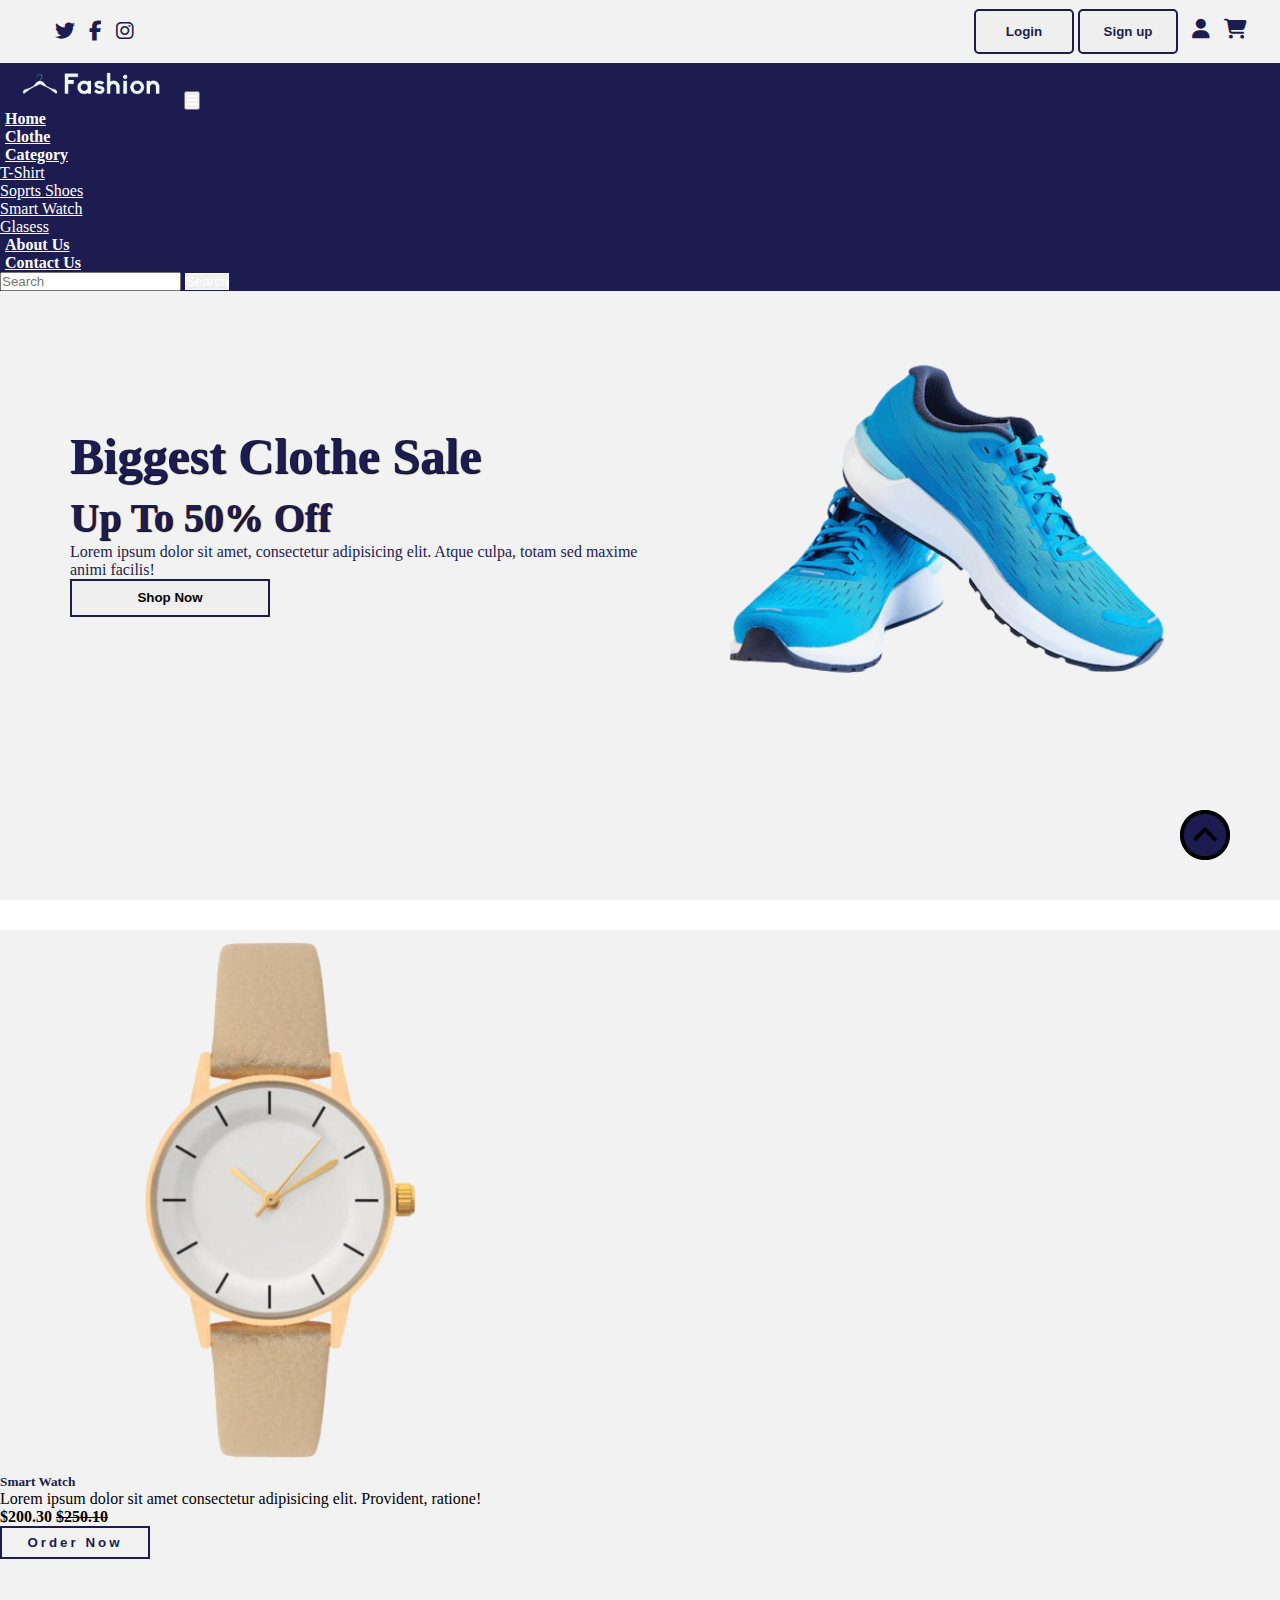
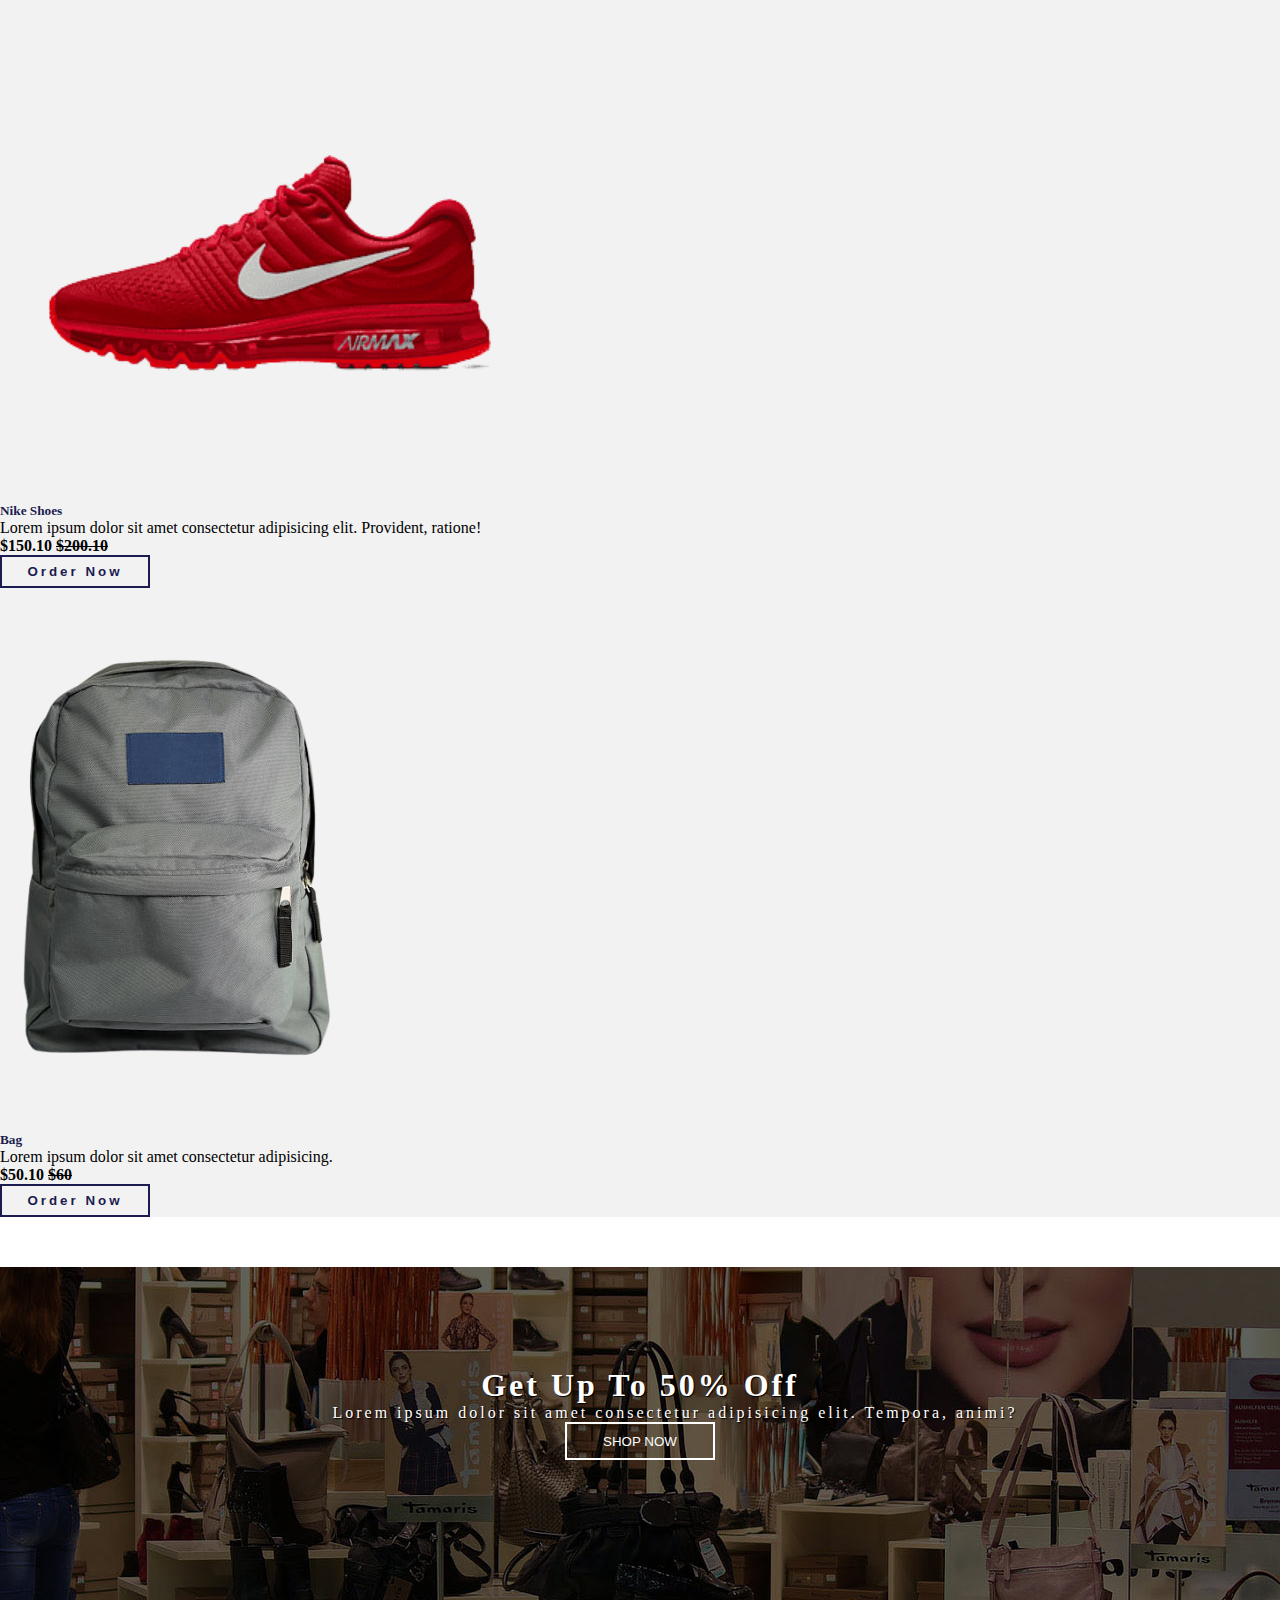
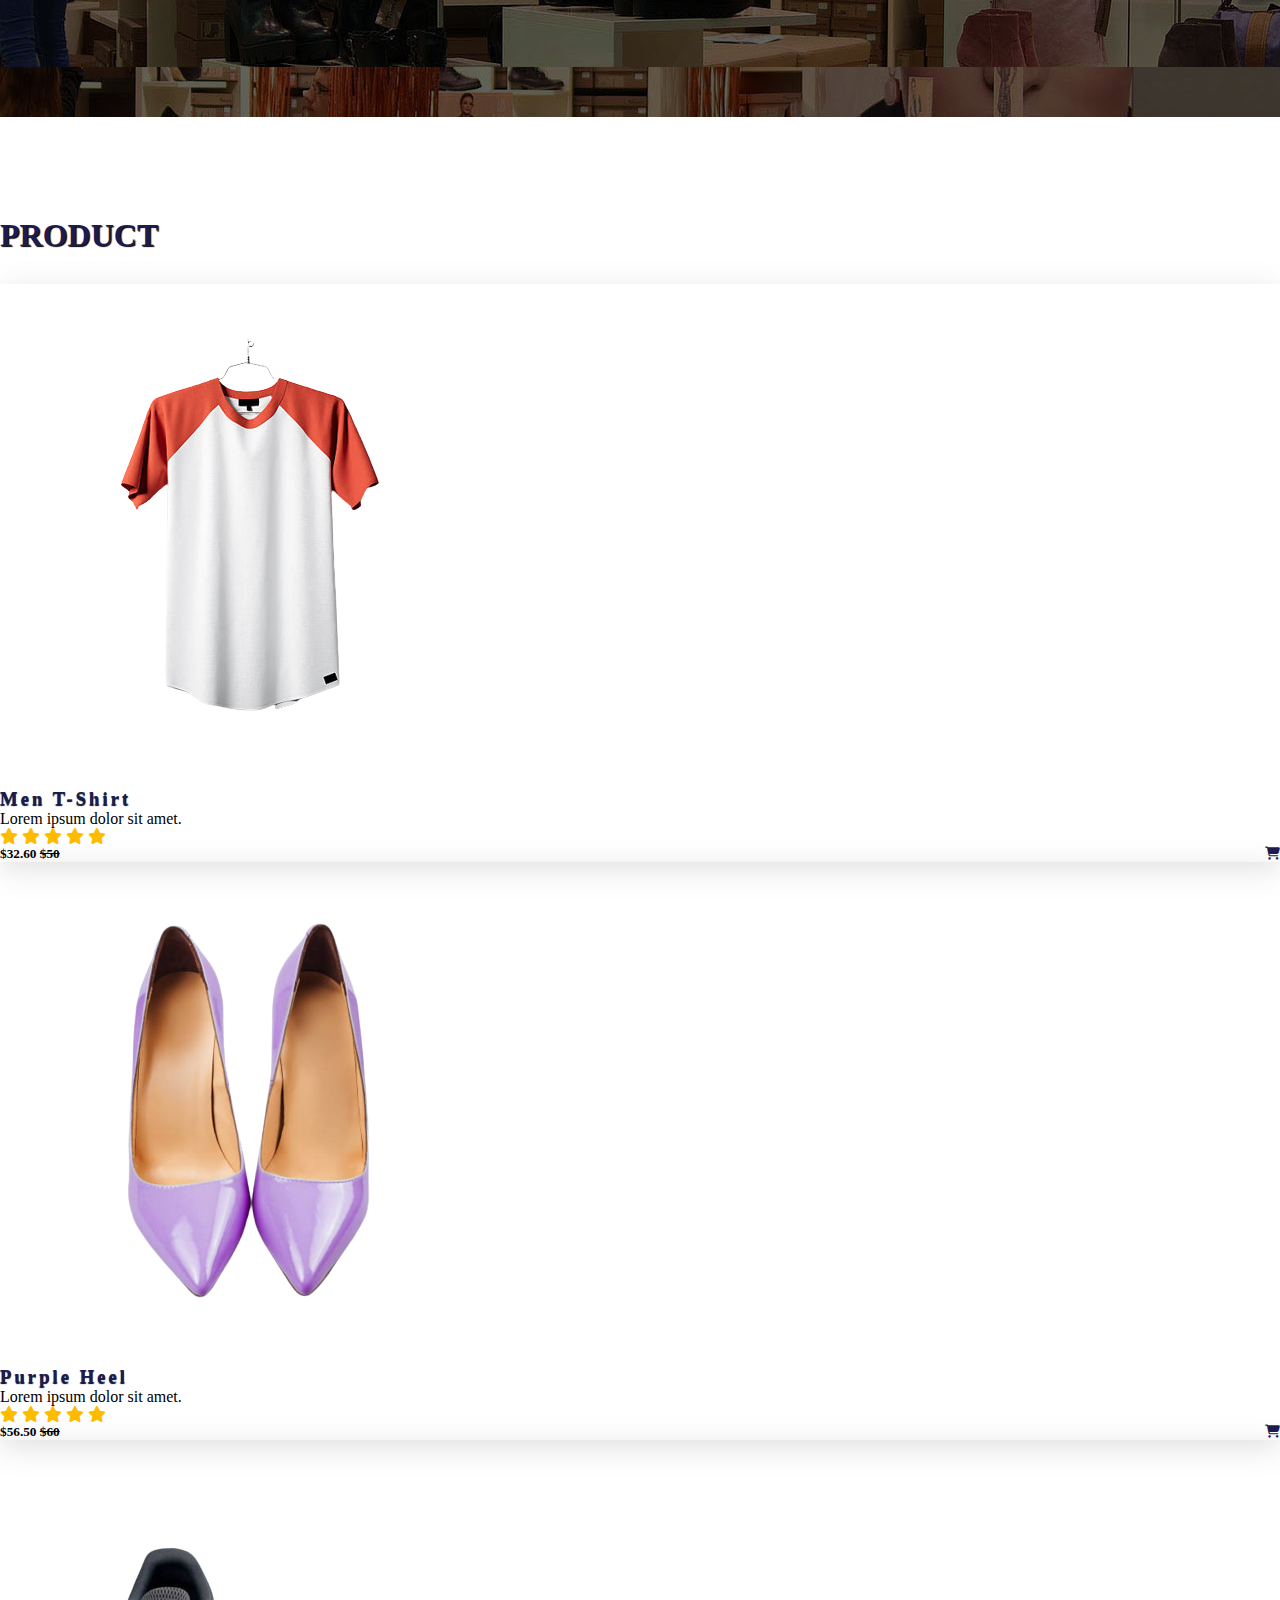
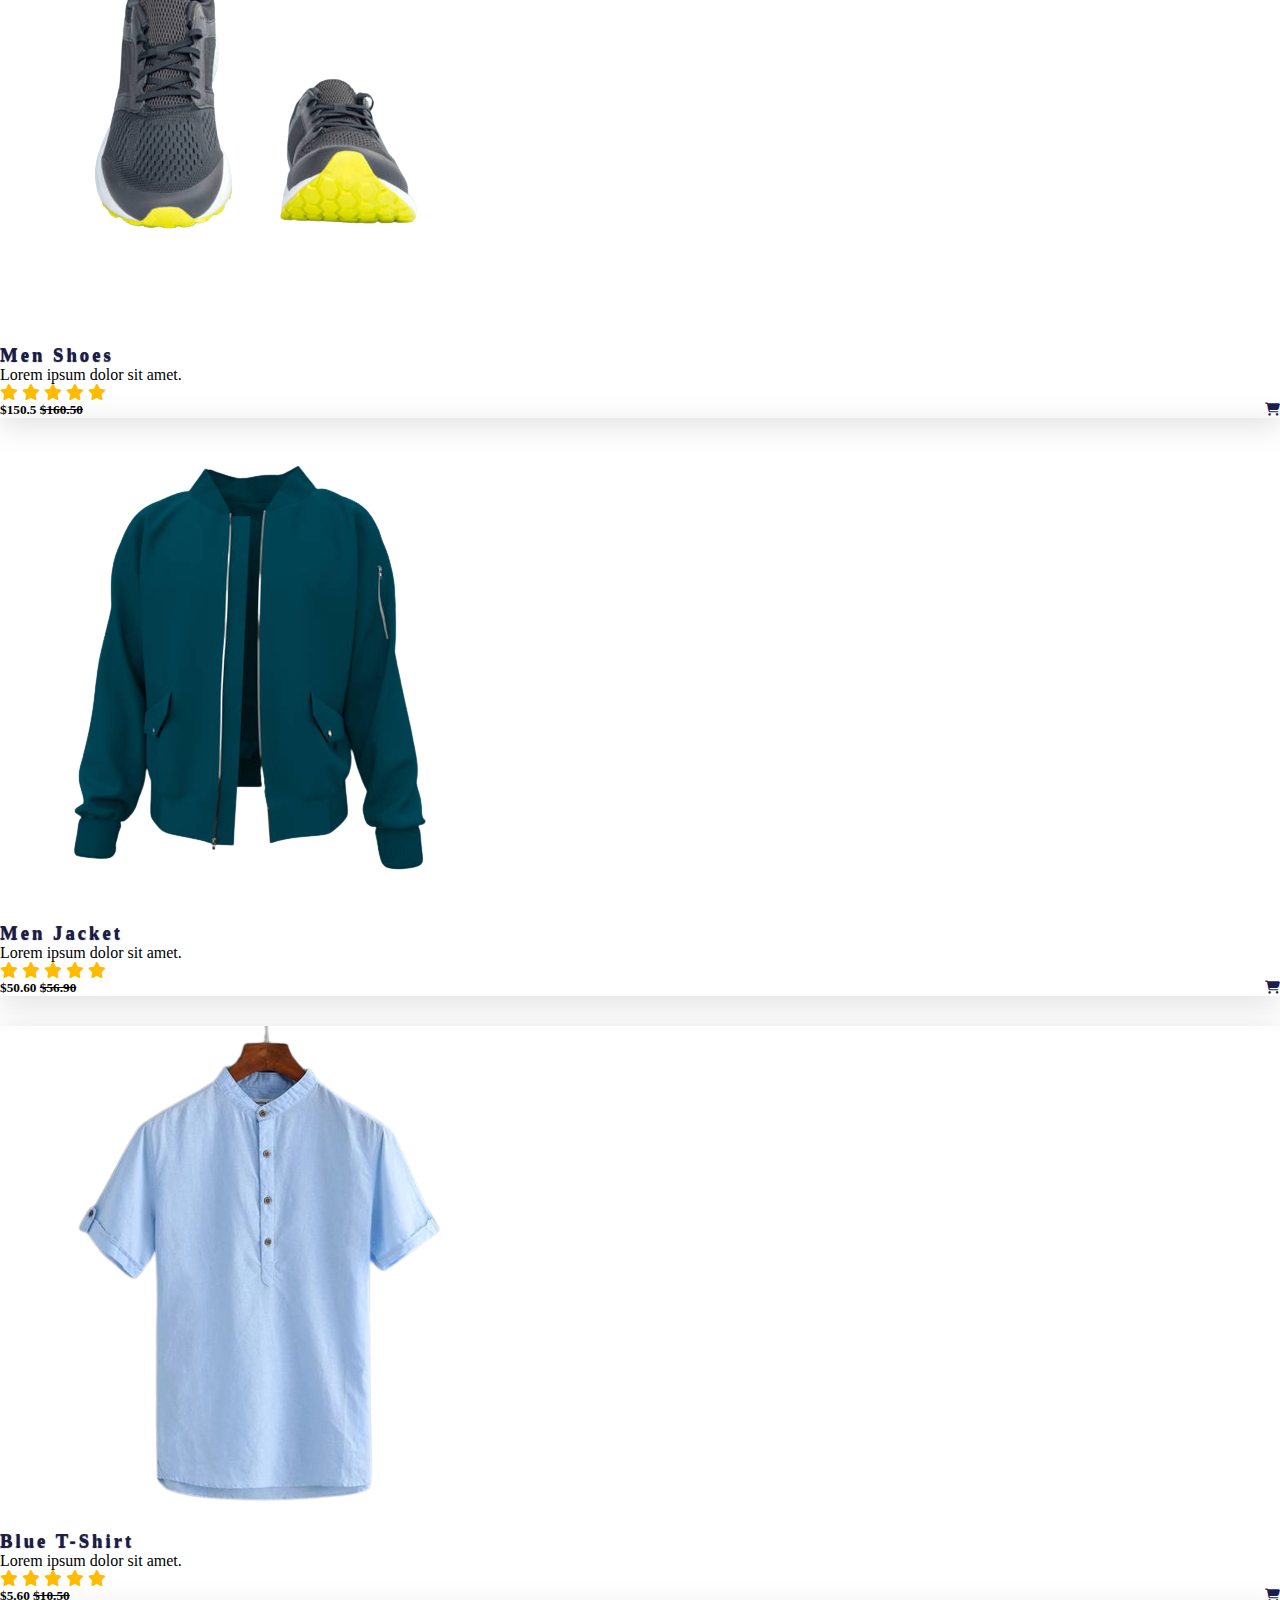
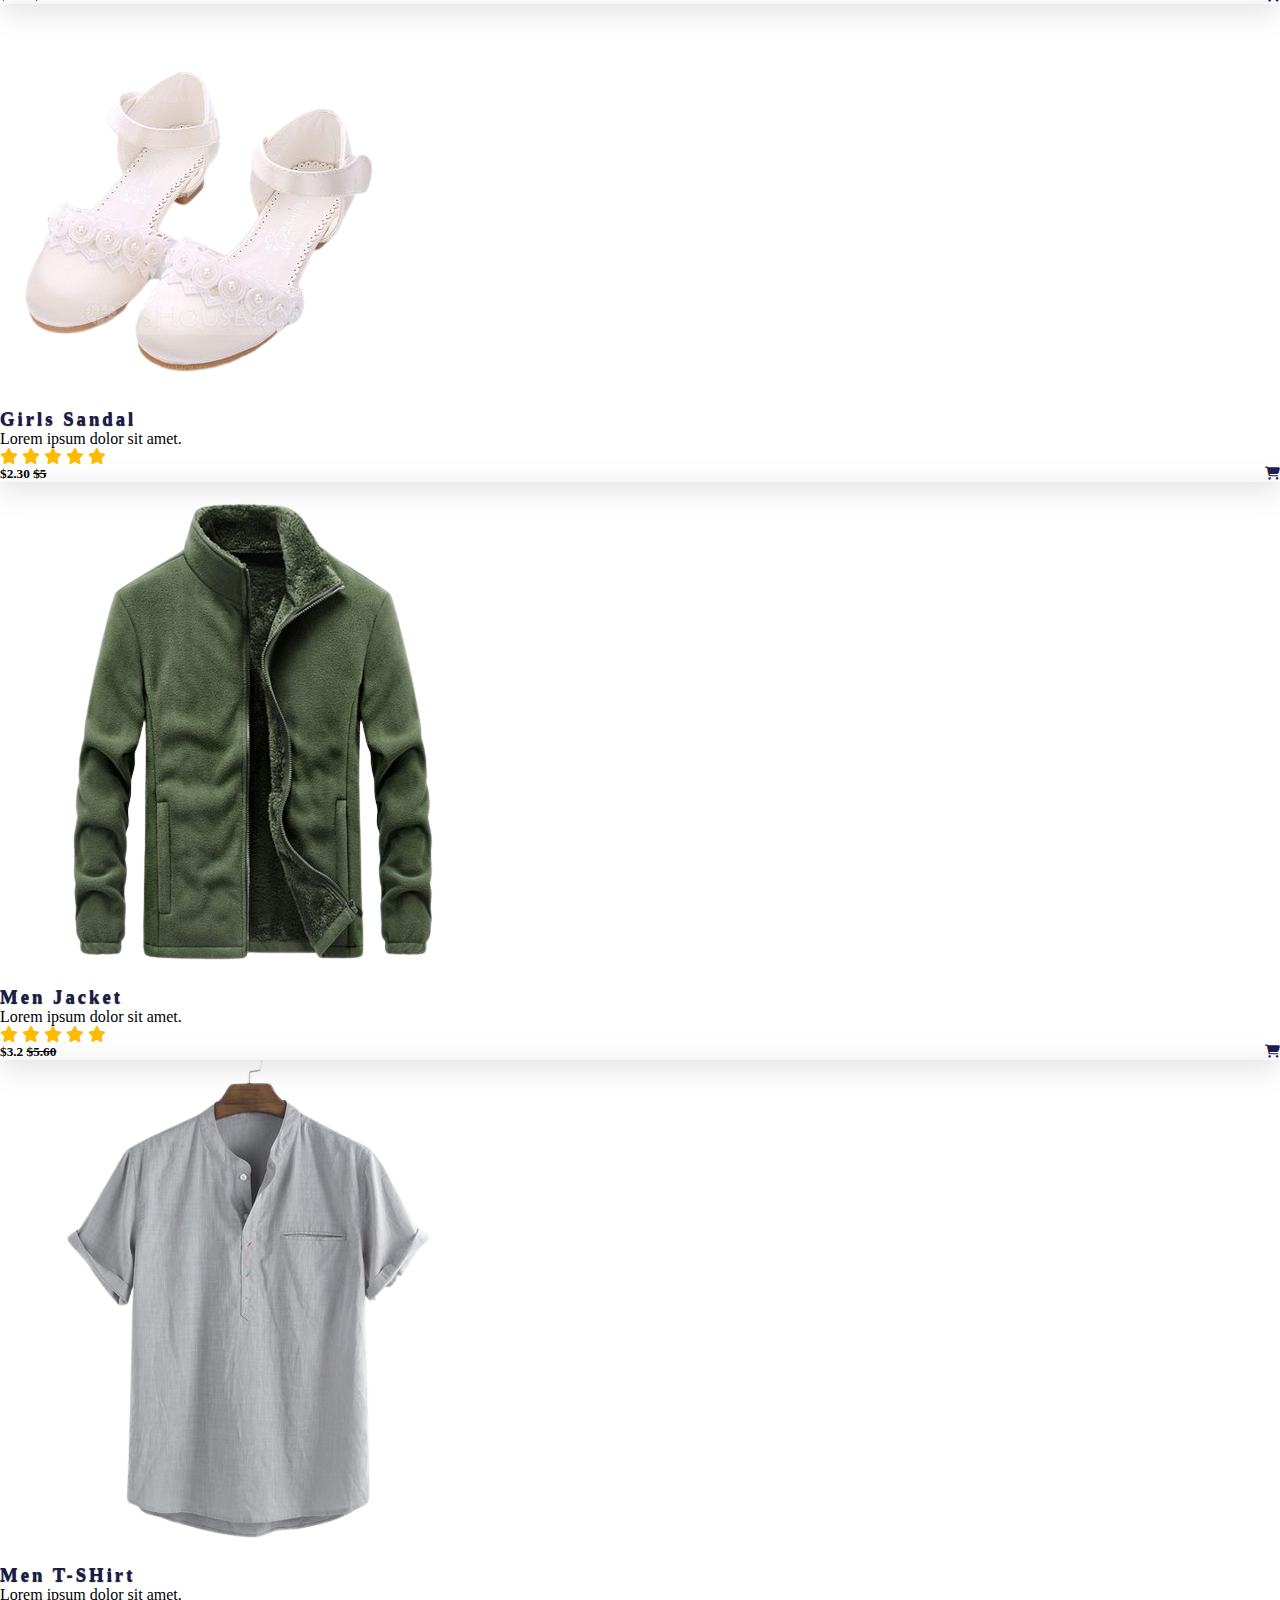
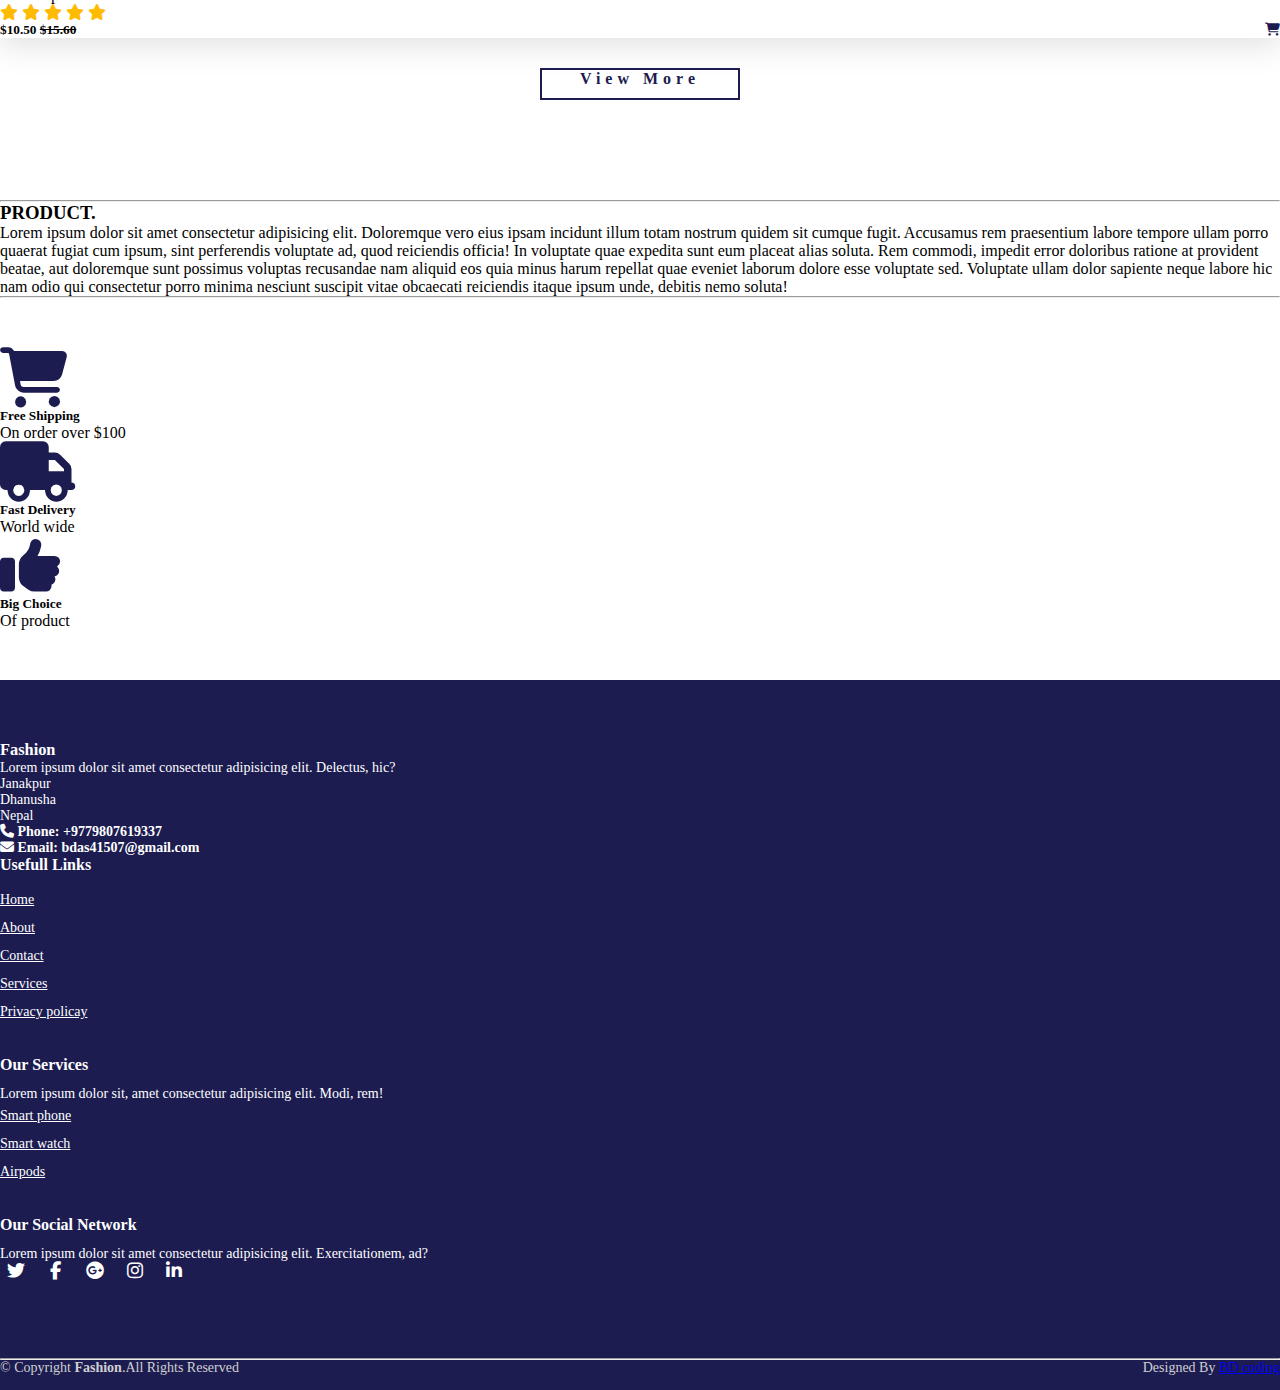
<file: index.html>
<!DOCTYPE html>
<html lang="en">
<head>
    <meta charset="UTF-8">
    <meta http-equiv="X-UA-Compatible" content="IE=edge">
    <meta name="viewport" content="width=device-width, initial-scale=1.0">
    <title>Fashion</title>
    <link rel="shortcut icon" type="image" href="./image/logo2.png">
    <link rel="stylesheet" href="style.css">
    <link rel="stylesheet" href="https://cdnjs.cloudflare.com/ajax/libs/font-awesome/6.2.0/css/all.min.css">
    <!-- bootstrap links -->
    <link href="https://cdn.jsdelivr.net/npm/bootstrap@5.0.2/dist/css/bootstrap.min.css" rel="stylesheet" integrity="sha384-EVSTQN3/azprG1Anm3QDgpJLIm9Nao0Yz1ztcQTwFspd3yD65VohhpuuCOmLASjC" crossorigin="anonymous">
    <!-- bootstrap links -->
    <!-- fonts links -->
    <link rel="preconnect" href="https://fonts.googleapis.com">
    <link rel="preconnect" href="https://fonts.gstatic.com" crossorigin>
    <link href="https://fonts.googleapis.com/css2?family=Roboto:wght@500&display=swap" rel="stylesheet">
    <!-- fonts links -->
</head>
<style>
    img:hover {
  transform: scaleX(-1);
}
</style>
<body>

    <!-- top navbar -->
    <div class="top-navbar">
        <div class="top-icons">
            <i class="fa-brands fa-twitter"></i>
            <i class="fa-brands fa-facebook-f"></i>
            <i class="fa-brands fa-instagram"></i>
        </div>
        <div class="other-links">
            <button id="btn-login"><a href="login.html">Login</a></button>
            <button id="btn-signup"><a href="signup.html">Sign up</a></button>

            <i class="fa-solid fa-user"></i>
            <i class="fa-solid fa-cart-shopping"></i>
        </div>
    </div>
    <!-- top navbar -->

    <div class="home-section">
        <!-- navbar -->
        <nav class="navbar navbar-expand-lg" id="navbar">
            <div class="container-fluid">
              <a class="navbar-brand" href="index.html"><img src="./image/logo.png" alt="" width="180px"></a>
              <button class="navbar-toggler" type="button" data-bs-toggle="collapse" data-bs-target="#navbarSupportedContent" aria-controls="navbarSupportedContent" aria-expanded="false" aria-label="Toggle navigation">
                <span><i class="fa-solid fa-bars" style="color: white;"></i></span>
              </button>
              <div class="collapse navbar-collapse" id="navbarSupportedContent">
                <ul class="navbar-nav me-auto mb-2 mb-lg-0">
                  <li class="nav-item">
                    <a class="nav-link active" aria-current="page" href="index.html">Home</a>
                  </li>
                  <li class="nav-item">
                    <a class="nav-link" href="clothe.html">Clothe</a>
                  </li>
                  <li class="nav-item dropdown">
                    <a class="nav-link dropdown-toggle" href="#" id="navbarDropdown" role="button" data-bs-toggle="dropdown" aria-expanded="false">
                      Category
                    </a>
                    <ul class="dropdown-menu" aria-labelledby="navbarDropdown" style="background-color: #1c1c50;">
                      <li><a class="dropdown-item" href="shirt.html">T-Shirt</a></li>
                     
                      <li><a class="dropdown-item" href="shoes.html">Soprts Shoes</a></li>
                      <li><a class="dropdown-item" href="watch.html">Smart Watch</a></li>
                      <li><a class="dropdown-item" href="glass.html">Glasess</a></li>
                    </ul>
                  </li>
                  <li class="nav-item">
                    <a class="nav-link" href="about.html">About Us</a>
                  </li>
                <li class="nav-item">
                    <a class="nav-link" href="contact.html">Contact Us</a>
                  </li>
                </ul>
               
                <form class="d-flex">
                  <input class="form-control me-2" type="search" placeholder="Search" aria-label="Search">
                  <button class="btn btn-outline-success" type="submit" id="search-btn">Search</button>
                </form>
              </div>
            </div>
          </nav>
        <!-- navbar -->





        <!-- home content -->
        <section class="home">
            <div class="content">
                <h3>Biggest Clothe Sale
                    <br> <span>Up To 50% Off</span>
                </h3>
                <p>Lorem ipsum dolor sit amet, consectetur adipisicing elit. Atque culpa, totam sed maxime animi facilis!</p>
                <button id="shopnow">Shop Now</button>
            </div>
            <div class="img">
                <img src="./image/b2.png" alt="">
            </div>
        </section>
        <!-- home content -->
    </div>

    <!-- top cards -->
    <div class="container" id="top-cards">
        <div class="row">
            <div class="col-md-5 py-3 py-md-0">
                <div class="card" style="background-color: #a9a9a926;">
                    <img src="./image/topcard1.png" alt="">
                    <div class="card-img-overlay">
                        <h5 class="card-titel">Smart Watch</h5>
                        <p>Lorem ipsum dolor sit amet consectetur adipisicing elit. Provident, ratione!</p>
                        <p><strong>$200.30 <strike>$250.10</strike></strong></p>
                        <button>Order Now</button>
                    </div>
                </div>
            </div>
            <div class="col-md-4 py-3 py-md-0">
                <div class="card" style="background-color: #a9a9a926;">
                    <img src="./image/topcard2.png" alt="">
                    <div class="card-img-overlay">
                        <h5 class="card-titel">Nike Shoes</h5>
                        <p>Lorem ipsum dolor sit amet consectetur adipisicing elit. Provident, ratione!</p>
                        <p><strong>$150.10 <strike>$200.10</strike></strong></p>
                        <button>Order Now</button>
                    </div>
                </div>
            </div>
            <div class="col-md-3 py-3 py-md-0">
                <div class="card" style="background-color: #a9a9a926;">
                    <img src="./image/topcard3.png" alt="">
                    <div class="card-img-overlay">
                        <h5 class="card-titel">Bag</h5>
                        <p>Lorem ipsum dolor sit amet consectetur adipisicing.</p>
                        <p><strong>$50.10 <strike>$60</strike></strong></p>
                        <button>Order Now</button>
                    </div>
                </div>
            </div>
        </div>
    </div>
    <!-- top cards -->
    

    <!-- banner -->
    <div class="banner">
        <div class="content">
            <h1>Get Up To 50% Off</h1>
            <p>Lorem ipsum dolor sit amet consectetur adipisicing elit. Tempora, animi?</p>
            <div id="bannerbtn"><button>SHOP NOW</button></div>
        </div>
    </div>
    <!-- banner -->

    <!-- product cards -->
    <div class="container" id="product-cards">
        <h1 class="text-center">PRODUCT</h1>
        <div class="row" style="margin-top: 30px;">
            <div class="col-md-3 py-3 py-md-0">
                <div class="card">
                    <img src="./image/p13.png" alt="">
                    <div class="card-body">
                        <h3>Men T-Shirt</h3>
                        <p>Lorem ipsum dolor sit amet.</p>
                        <div class="star">
                            <i class="fas fa-star checked"></i>
                            <i class="fas fa-star checked"></i>
                            <i class="fas fa-star checked"></i>
                            <i class="fas fa-star checked"></i>
                            <i class="fas fa-star checked"></i>
                        </div>
                        <h5>$32.60 <strike>$50</strike> <span><i class="fa-solid fa-cart-shopping"></i></span></h5>
                    </div>
                </div>
            </div>
            <div class="col-md-3 py-3 py-md-0">
                <div class="card">
                    <img src="./image/p14.png" alt="">
                    <div class="card-body">
                        <h3>Purple Heel</h3>
                        <p>Lorem ipsum dolor sit amet.</p>
                        <div class="star">
                            <i class="fas fa-star checked"></i>
                            <i class="fas fa-star checked"></i>
                            <i class="fas fa-star checked"></i>
                            <i class="fas fa-star checked"></i>
                            <i class="fas fa-star checked"></i>
                        </div>
                        <h5>$56.50 <strike>$60</strike> <span><i class="fa-solid fa-cart-shopping"></i></span></h5>
                    </div>
                </div>
            </div>
            <div class="col-md-3 py-3 py-md-0">
                <div class="card">
                    <img src="./image/p15.png" alt="">
                    <div class="card-body">
                        <h3>Men Shoes</h3>
                        <p>Lorem ipsum dolor sit amet.</p>
                        <div class="star">
                            <i class="fas fa-star checked"></i>
                            <i class="fas fa-star checked"></i>
                            <i class="fas fa-star checked"></i>
                            <i class="fas fa-star checked"></i>
                            <i class="fas fa-star checked"></i>
                        </div>
                        <h5>$150.5 <strike>$160.50</strike> <span><i class="fa-solid fa-cart-shopping"></i></span></h5>
                    </div>
                </div>
            </div>
            <div class="col-md-3 py-3 py-md-0">
                <div class="card">
                    <img src="./image/p16.png" alt="">
                    <div class="card-body">
                        <h3>Men Jacket</h3>
                        <p>Lorem ipsum dolor sit amet.</p>
                        <div class="star">
                            <i class="fas fa-star checked"></i>
                            <i class="fas fa-star checked"></i>
                            <i class="fas fa-star checked"></i>
                            <i class="fas fa-star checked"></i>
                            <i class="fas fa-star checked"></i>
                        </div>
                        <h5>$50.60 <strike>$56.90</strike> <span><i class="fa-solid fa-cart-shopping"></i></span></h5>
                    </div>
                </div>
            </div>
        </div>

        <div class="row" style="margin-top: 30px;">
            <div class="col-md-3 py-3 py-md-0">
                <div class="card">
                    <img src="./image/p17.png" alt="">
                    <div class="card-body">
                        <h3>Blue T-Shirt</h3>
                        <p>Lorem ipsum dolor sit amet.</p>
                        <div class="star">
                            <i class="fas fa-star checked"></i>
                            <i class="fas fa-star checked"></i>
                            <i class="fas fa-star checked"></i>
                            <i class="fas fa-star checked"></i>
                            <i class="fas fa-star checked"></i>
                        </div>
                        <h5>$5.60 <strike>$10.50</strike> <span><i class="fa-solid fa-cart-shopping"></i></span></h5>
                    </div>
                </div>
            </div>
            <div class="col-md-3 py-3 py-md-0">
                <div class="card">
                    <img src="./image/p18.png" alt="">
                    <div class="card-body">
                        <h3>Girls Sandal</h3>
                        <p>Lorem ipsum dolor sit amet.</p>
                        <div class="star">
                            <i class="fas fa-star checked"></i>
                            <i class="fas fa-star checked"></i>
                            <i class="fas fa-star checked"></i>
                            <i class="fas fa-star checked"></i>
                            <i class="fas fa-star checked"></i>
                        </div>
                        <h5>$2.30 <strike>$5</strike> <span><i class="fa-solid fa-cart-shopping"></i></span></h5>
                    </div>
                </div>
            </div>
            <div class="col-md-3 py-3 py-md-0">
                <div class="card">
                    <img src="./image/p19.png" alt="">
                    <div class="card-body">
                        <h3>Men Jacket</h3>
                        <p>Lorem ipsum dolor sit amet.</p>
                        <div class="star">
                            <i class="fas fa-star checked"></i>
                            <i class="fas fa-star checked"></i>
                            <i class="fas fa-star checked"></i>
                            <i class="fas fa-star checked"></i>
                            <i class="fas fa-star checked"></i>
                        </div>
                        <h5>$3.2 <strike>$5.60</strike> <span><i class="fa-solid fa-cart-shopping"></i></span></h5>
                    </div>
                </div>
            </div>
            <div class="col-md-3 py-3 py-md-0">
                <div class="card">
                    <img src="./image/p20.png" alt="">
                    <div class="card-body">
                        <h3>Men T-SHirt</h3>
                        <p>Lorem ipsum dolor sit amet.</p>
                        <div class="star">
                            <i class="fas fa-star checked"></i>
                            <i class="fas fa-star checked"></i>
                            <i class="fas fa-star checked"></i>
                            <i class="fas fa-star checked"></i>
                            <i class="fas fa-star checked"></i>
                        </div>
                        <h5>$10.50 <strike>$15.60</strike> <span><i class="fa-solid fa-cart-shopping"></i></span></h5>
                    </div>
                </div>
            </div>
        </div>
        <a href="clothe.html" id="viewmorebtn">View More</a>
    </div>
    <!-- product cards -->

    <!-- product -->
    <div class="container" style="margin-top: 100px;">
    <hr>
</div>
<div class="container">
    <h3 style="font-weight: bold;">PRODUCT.</h3>
    <p>Lorem ipsum dolor sit amet consectetur adipisicing elit. Doloremque vero eius ipsam incidunt illum totam nostrum quidem sit cumque fugit. Accusamus rem praesentium labore tempore ullam porro quaerat fugiat cum ipsum, sint perferendis voluptate ad, quod reiciendis officia! In voluptate quae expedita sunt eum placeat alias soluta. Rem commodi, impedit error doloribus ratione at provident beatae, aut doloremque sunt possimus voluptas recusandae nam aliquid eos quia minus harum repellat quae eveniet laborum dolore esse voluptate sed. Voluptate ullam dolor sapiente neque labore hic nam odio qui consectetur porro minima nesciunt suscipit vitae obcaecati reiciendis itaque ipsum unde, debitis nemo soluta!</p>

    <hr>
</div>
    <!-- product -->


<!-- offer -->
    <div class="container" id="offer">
        <div class="row">
            <div class="col-md-4 py-3 py-md-0">
                <i class="fa-solid fa-cart-shopping"></i>
                <h5>Free Shipping</h5>
                <p>On order over $100</p>
            </div>
            <div class="col-md-4 py-3 py-md-0">
                <i class="fa-solid fa-truck"></i>
                <h5>Fast Delivery</h5>
                <p>World wide</p>
            </div>
            <div class="col-md-4 py-3 py-md-0">
                <i class="fa-solid fa-thumbs-up"></i>
                <h5>Big Choice</h5>
                <p>Of product</p>
            </div>
        </div>
    </div>
<!-- offer -->






<!-- footer -->
<footer id="footer" style="margin-top: 50px;">
<div class="footer-top">
    <div class="container">
        <div class="row">
            <div class="col-lg-3 col-md-6 footer-content">
                <h3>Fashion</h3>
                <p>Lorem ipsum dolor sit amet consectetur adipisicing elit. Delectus, hic?</p>
                <p>
                    Janakpur <br>
                    Dhanusha <br>
                    Nepal <br>
                </p>
                <strong><i class="fas fa-phone"></i> Phone: <strong>+9779807619337</strong></strong><br>
                <strong><i class="fa-solid fa-envelope"></i> Email: <strong>bdas41507@gmail.com</strong></strong>
            </div>
            <div class="col-lg-3 col-md-6 footer-links">
                <h4>Usefull Links</h4>
                <ul>
                  <li><a href="index.html">Home</a></li>
                  <li><a href="about.html">About</a></li>
                  <li><a href="contact.html">Contact</a></li>
                  <li><a href="#">Services</a></li>
                  <li><a href="#">Privacy policay</a></li>
                </ul>
            </div>
            <div class="col-lg-3 col-md-6 footer-links">
                <h4>Our Services</h4>
                <p>Lorem ipsum dolor sit, amet consectetur adipisicing elit. Modi, rem!</p>
                <ul>
                    <li><a href="#">Smart phone</a></li>
                    <li><a href="#">Smart watch</a></li>
                    <li><a href="#">Airpods</a></li>
                </ul>
            </div>
            <div class="col-lg-3 col-md-6 footer-links">
                <h4>Our Social Network</h4>
                <p>Lorem ipsum dolor sit amet consectetur adipisicing elit. Exercitationem, ad?</p>
                <div class="socail-links mt-3">
                    <a href="#" class="twiiter"><i class="fa-brands fa-twitter"></i></a>
                    <a href="#" class="twiiter"><i class="fa-brands fa-facebook-f"></i></a>
                    <a href="#" class="twiiter"><i class="fa-brands fa-google-plus"></i></a>
                    <a href="#" class="twiiter"><i class="fa-brands fa-instagram"></i></a>
                    <a href="#" class="twiiter"><i class="fa-brands fa-linkedin-in"></i></a>
                </div>
            </div>
        </div>
    </div>
</div>
<hr>
<div class="container py-4">
    <div class="copyright">
        &copy; Copyright <strong>Fashion</strong>.All Rights Reserved
    </div>
    <div class="credits">
        Designed By <a href="#">BD coding</a>
    </div>
</div>
</footer>
<!-- footer -->

<a href="#" class="arrow"><i><img src="./image/up-arrow.png" alt="" width="50px"></i></a>

    <script src="https://cdn.jsdelivr.net/npm/bootstrap@5.0.2/dist/js/bootstrap.bundle.min.js" integrity="sha384-MrcW6ZMFYlzcLA8Nl+NtUVF0sA7MsXsP1UyJoMp4YLEuNSfAP+JcXn/tWtIaxVXM" crossorigin="anonymous"></script>

</body>
</html>
</file>
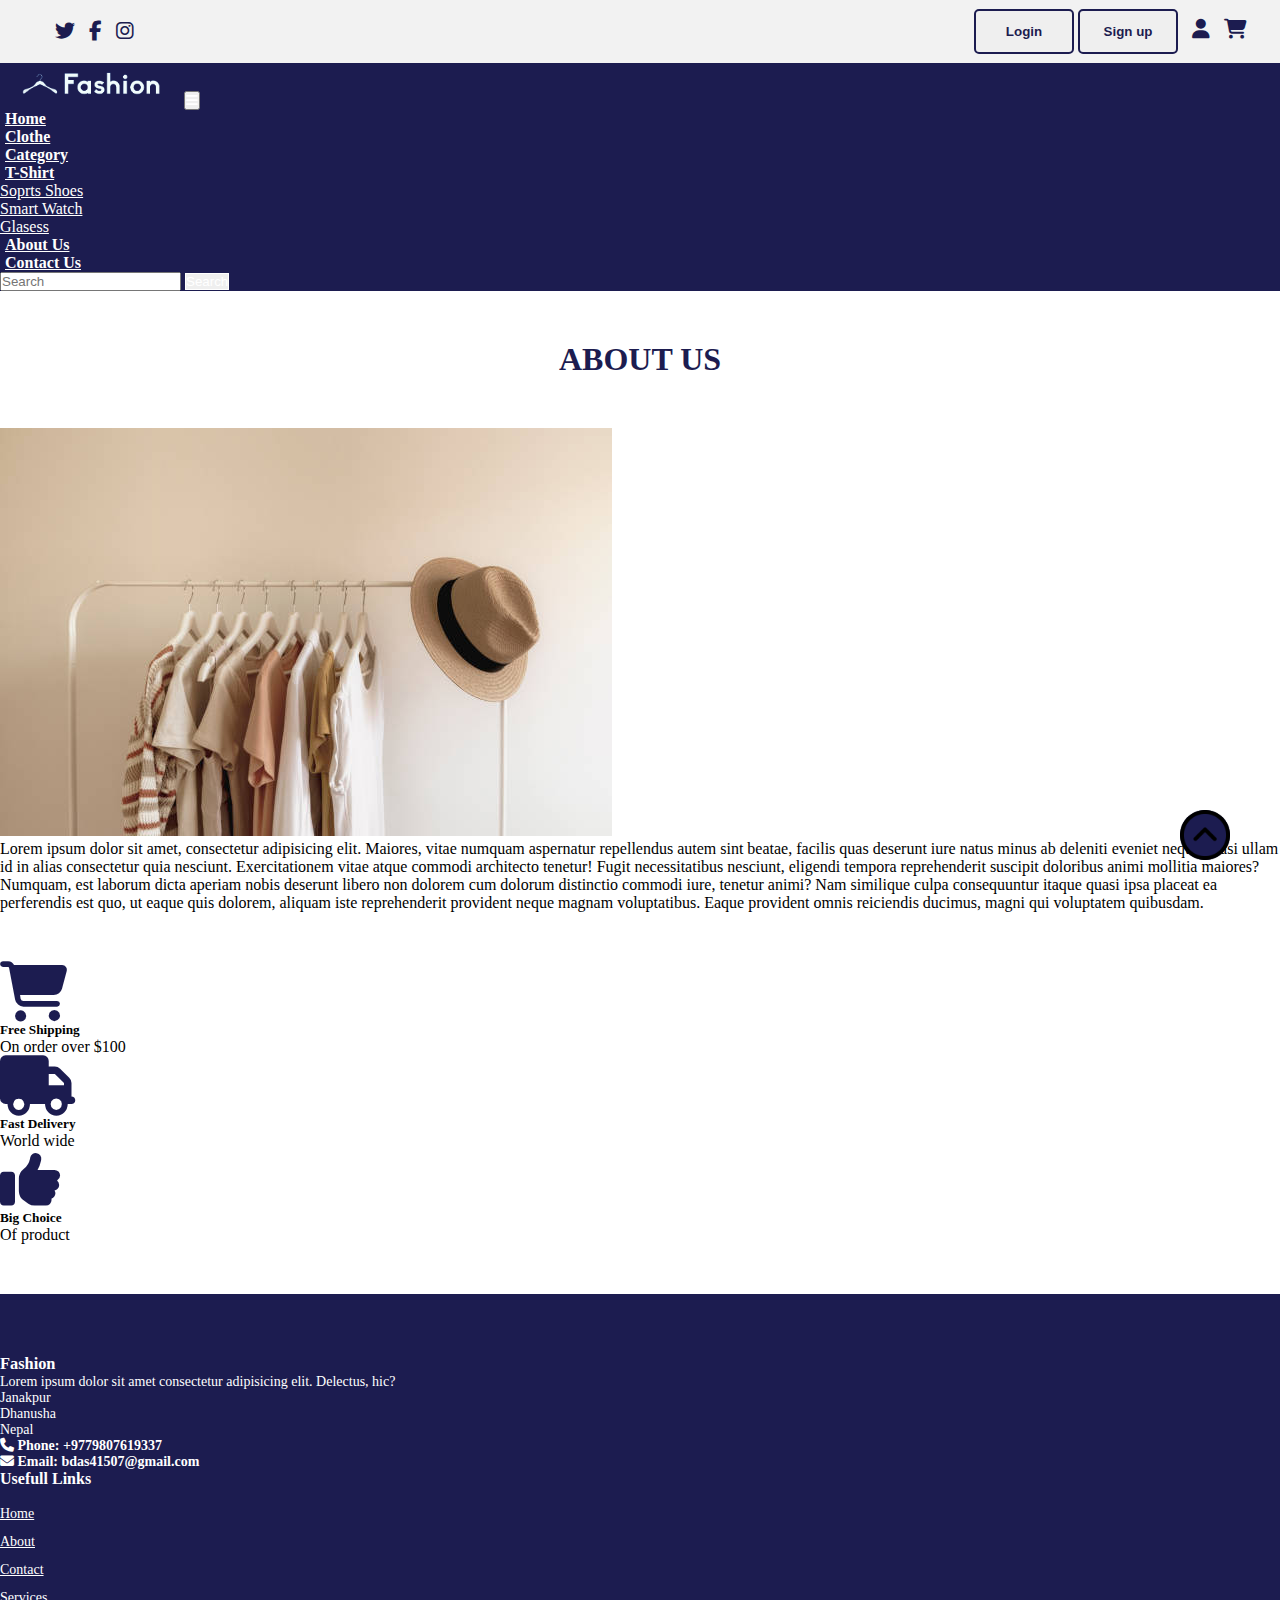
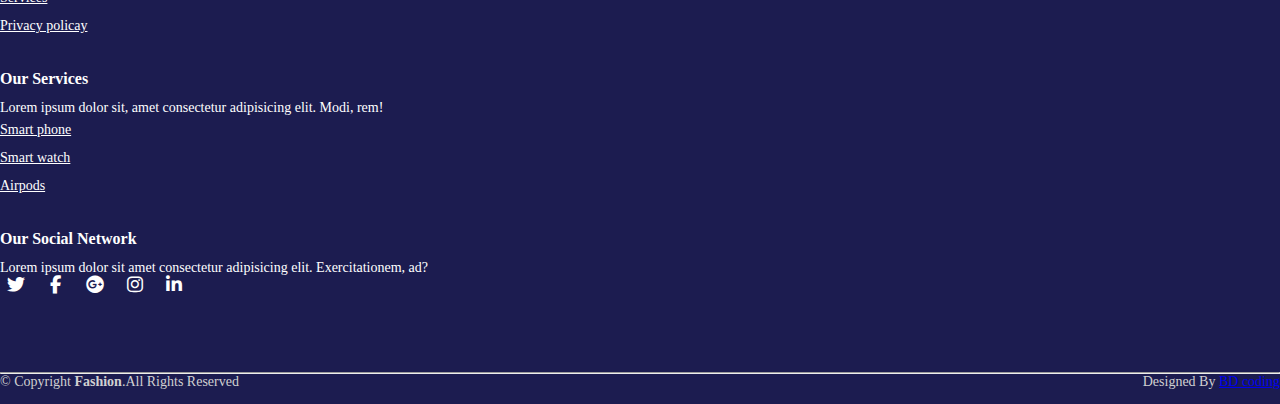
<file: about.html>
<!DOCTYPE html>
<html lang="en">
<head>
    <meta charset="UTF-8">
    <meta http-equiv="X-UA-Compatible" content="IE=edge">
    <meta name="viewport" content="width=device-width, initial-scale=1.0">
    <title>Fashion</title>
    <link rel="shortcut icon" type="image" href="./image/logo2.png">
    <link rel="stylesheet" href="style.css">
    <link rel="stylesheet" href="https://cdnjs.cloudflare.com/ajax/libs/font-awesome/6.2.0/css/all.min.css">
    <!-- bootstrap links -->
    <link href="https://cdn.jsdelivr.net/npm/bootstrap@5.0.2/dist/css/bootstrap.min.css" rel="stylesheet" integrity="sha384-EVSTQN3/azprG1Anm3QDgpJLIm9Nao0Yz1ztcQTwFspd3yD65VohhpuuCOmLASjC" crossorigin="anonymous">
    <!-- bootstrap links -->
    <!-- fonts links -->
    <link rel="preconnect" href="https://fonts.googleapis.com">
    <link rel="preconnect" href="https://fonts.gstatic.com" crossorigin>
    <link href="https://fonts.googleapis.com/css2?family=Roboto:wght@500&display=swap" rel="stylesheet">
    <!-- fonts links -->
</head>
<body>

    <!-- top navbar -->
    <div class="top-navbar">
        <div class="top-icons">
            <i class="fa-brands fa-twitter"></i>
            <i class="fa-brands fa-facebook-f"></i>
            <i class="fa-brands fa-instagram"></i>
        </div>
        <div class="other-links">
            <button id="btn-login"><a href="login.html">Login</a></button>
            <button id="btn-signup"><a href="signup.html">Sign up</a></button>

            <i class="fa-solid fa-user"></i>
            <i class="fa-solid fa-cart-shopping"></i>
        </div>
    </div>
    <!-- top navbar -->

        <!-- navbar -->
        <nav class="navbar navbar-expand-lg" id="navbar">
            <div class="container-fluid">
              <a class="navbar-brand" href="index.html"><img src="./image/logo.png" alt="" width="180px"></a>
              <button class="navbar-toggler" type="button" data-bs-toggle="collapse" data-bs-target="#navbarSupportedContent" aria-controls="navbarSupportedContent" aria-expanded="false" aria-label="Toggle navigation">
                <span><i class="fa-solid fa-bars" style="color: white;"></i></span>
              </button>
              <div class="collapse navbar-collapse" id="navbarSupportedContent">
                <ul class="navbar-nav me-auto mb-2 mb-lg-0">
                  <li class="nav-item">
                    <a class="nav-link active" aria-current="page" href="index.html">Home</a>
                  </li>
                  <li class="nav-item">
                    <a class="nav-link" href="clothe.html">Clothe</a>
                  </li>
                  <li class="nav-item dropdown">
                    <a class="nav-link dropdown-toggle" href="#" id="navbarDropdown" role="button" data-bs-toggle="dropdown" aria-expanded="false">
                      Category
                    </a>
                    <ul class="dropdown-menu" aria-labelledby="navbarDropdown" style="background-color: #1c1c50;">
                      <li><a class="nav-link" href="shirt.html">T-Shirt</a></li>
                      
                      <li><a class="dropdown-item" href="shoes.html">Soprts Shoes</a></li>
                      <li><a class="dropdown-item" href="watch.html">Smart Watch</a></li>
                      <li><a class="dropdown-item" href="glass.html">Glasess</a></li>
                    </ul>
                  </li>
                  <li class="nav-item">
                    <a class="nav-link" href="about.html">About Us</a>
                  </li>
                <li class="nav-item">
                    <a class="nav-link" href="contact.html">Contact Us</a>
                  </li>
                </ul>
               
                <form class="d-flex">
                  <input class="form-control me-2" type="search" placeholder="Search" aria-label="Search">
                  <button class="btn btn-outline-success" type="submit" id="search-btn">Search</button>
                </form>
              </div>
            </div>
          </nav>
        <!-- navbar -->



<!-- about -->
<div class="container" id="about">
    <h1>ABOUT US</h1>
    <div class="row" style="margin-top: 50px;">
        <div class="col-md-6 py-3 py-md-0">
            <div class="card">
                <img src="./image/about.png" alt="">
            </div>
        </div>
        <div class="col-md-6 py-3 py-md-0">
            <p>Lorem ipsum dolor sit amet, consectetur adipisicing elit. Maiores, vitae numquam aspernatur repellendus autem sint beatae, facilis quas deserunt iure natus minus ab deleniti eveniet neque quasi ullam id in alias consectetur quia nesciunt. Exercitationem vitae atque commodi architecto tenetur! Fugit necessitatibus nesciunt, eligendi tempora reprehenderit suscipit doloribus animi mollitia maiores? Numquam, est laborum dicta aperiam nobis deserunt libero non dolorem cum dolorum distinctio commodi iure, tenetur animi? Nam similique culpa consequuntur itaque quasi ipsa placeat ea perferendis est quo, ut eaque quis dolorem, aliquam iste reprehenderit provident neque magnam voluptatibus. Eaque provident omnis reiciendis ducimus, magni qui voluptatem quibusdam.</p>
        </div>
    </div>
</div>
<!-- about -->


<!-- offer -->
    <div class="container" id="offer">
        <div class="row">
            <div class="col-md-4 py-3 py-md-0">
                <i class="fa-solid fa-cart-shopping"></i>
                <h5>Free Shipping</h5>
                <p>On order over $100</p>
            </div>
            <div class="col-md-4 py-3 py-md-0">
                <i class="fa-solid fa-truck"></i>
                <h5>Fast Delivery</h5>
                <p>World wide</p>
            </div>
            <div class="col-md-4 py-3 py-md-0">
                <i class="fa-solid fa-thumbs-up"></i>
                <h5>Big Choice</h5>
                <p>Of product</p>
            </div>
        </div>
    </div>
<!-- offer -->






<!-- footer -->
<footer id="footer" style="margin-top: 50px;">
<div class="footer-top">
    <div class="container">
        <div class="row">
            <div class="col-lg-3 col-md-6 footer-content">
                <h3>Fashion</h3>
                <p>Lorem ipsum dolor sit amet consectetur adipisicing elit. Delectus, hic?</p>
                <p>
                    Janakpur <br>
                    Dhanusha <br>
                    Nepal <br>
                </p>
                <strong><i class="fas fa-phone"></i> Phone: <strong>+9779807619337</strong></strong><br>
                <strong><i class="fa-solid fa-envelope"></i> Email: <strong>bdas41507@gmail.com</strong></strong>
            </div>
            <div class="col-lg-3 col-md-6 footer-links">
                <h4>Usefull Links</h4>
                <ul>
                  <li><a href="index.html">Home</a></li>
                  <li><a href="about.html">About</a></li>
                  <li><a href="contact.html">Contact</a></li>
                  <li><a href="#">Services</a></li>
                  <li><a href="#">Privacy policay</a></li>
                </ul>
            </div>
            <div class="col-lg-3 col-md-6 footer-links">
                <h4>Our Services</h4>
                <p>Lorem ipsum dolor sit, amet consectetur adipisicing elit. Modi, rem!</p>
                <ul>
                    <li><a href="#">Smart phone</a></li>
                    <li><a href="#">Smart watch</a></li>
                    <li><a href="#">Airpods</a></li>
                </ul>
            </div>
            <div class="col-lg-3 col-md-6 footer-links">
                <h4>Our Social Network</h4>
                <p>Lorem ipsum dolor sit amet consectetur adipisicing elit. Exercitationem, ad?</p>
                <div class="socail-links mt-3">
                    <a href="#" class="twiiter"><i class="fa-brands fa-twitter"></i></a>
                    <a href="#" class="twiiter"><i class="fa-brands fa-facebook-f"></i></a>
                    <a href="#" class="twiiter"><i class="fa-brands fa-google-plus"></i></a>
                    <a href="#" class="twiiter"><i class="fa-brands fa-instagram"></i></a>
                    <a href="#" class="twiiter"><i class="fa-brands fa-linkedin-in"></i></a>
                </div>
            </div>
        </div>
    </div>
</div>
<hr>
<div class="container py-4">
    <div class="copyright">
        &copy; Copyright <strong>Fashion</strong>.All Rights Reserved
    </div>
    <div class="credits">
        Designed By <a href="#">BD coding</a>
    </div>
</div>
</footer>
<!-- footer -->

<a href="#" class="arrow"><i><img src="./image/up-arrow.png" alt="" width="50px"></i></a>

    <script src="https://cdn.jsdelivr.net/npm/bootstrap@5.0.2/dist/js/bootstrap.bundle.min.js" integrity="sha384-MrcW6ZMFYlzcLA8Nl+NtUVF0sA7MsXsP1UyJoMp4YLEuNSfAP+JcXn/tWtIaxVXM" crossorigin="anonymous"></script>

</body>
</html>
</file>
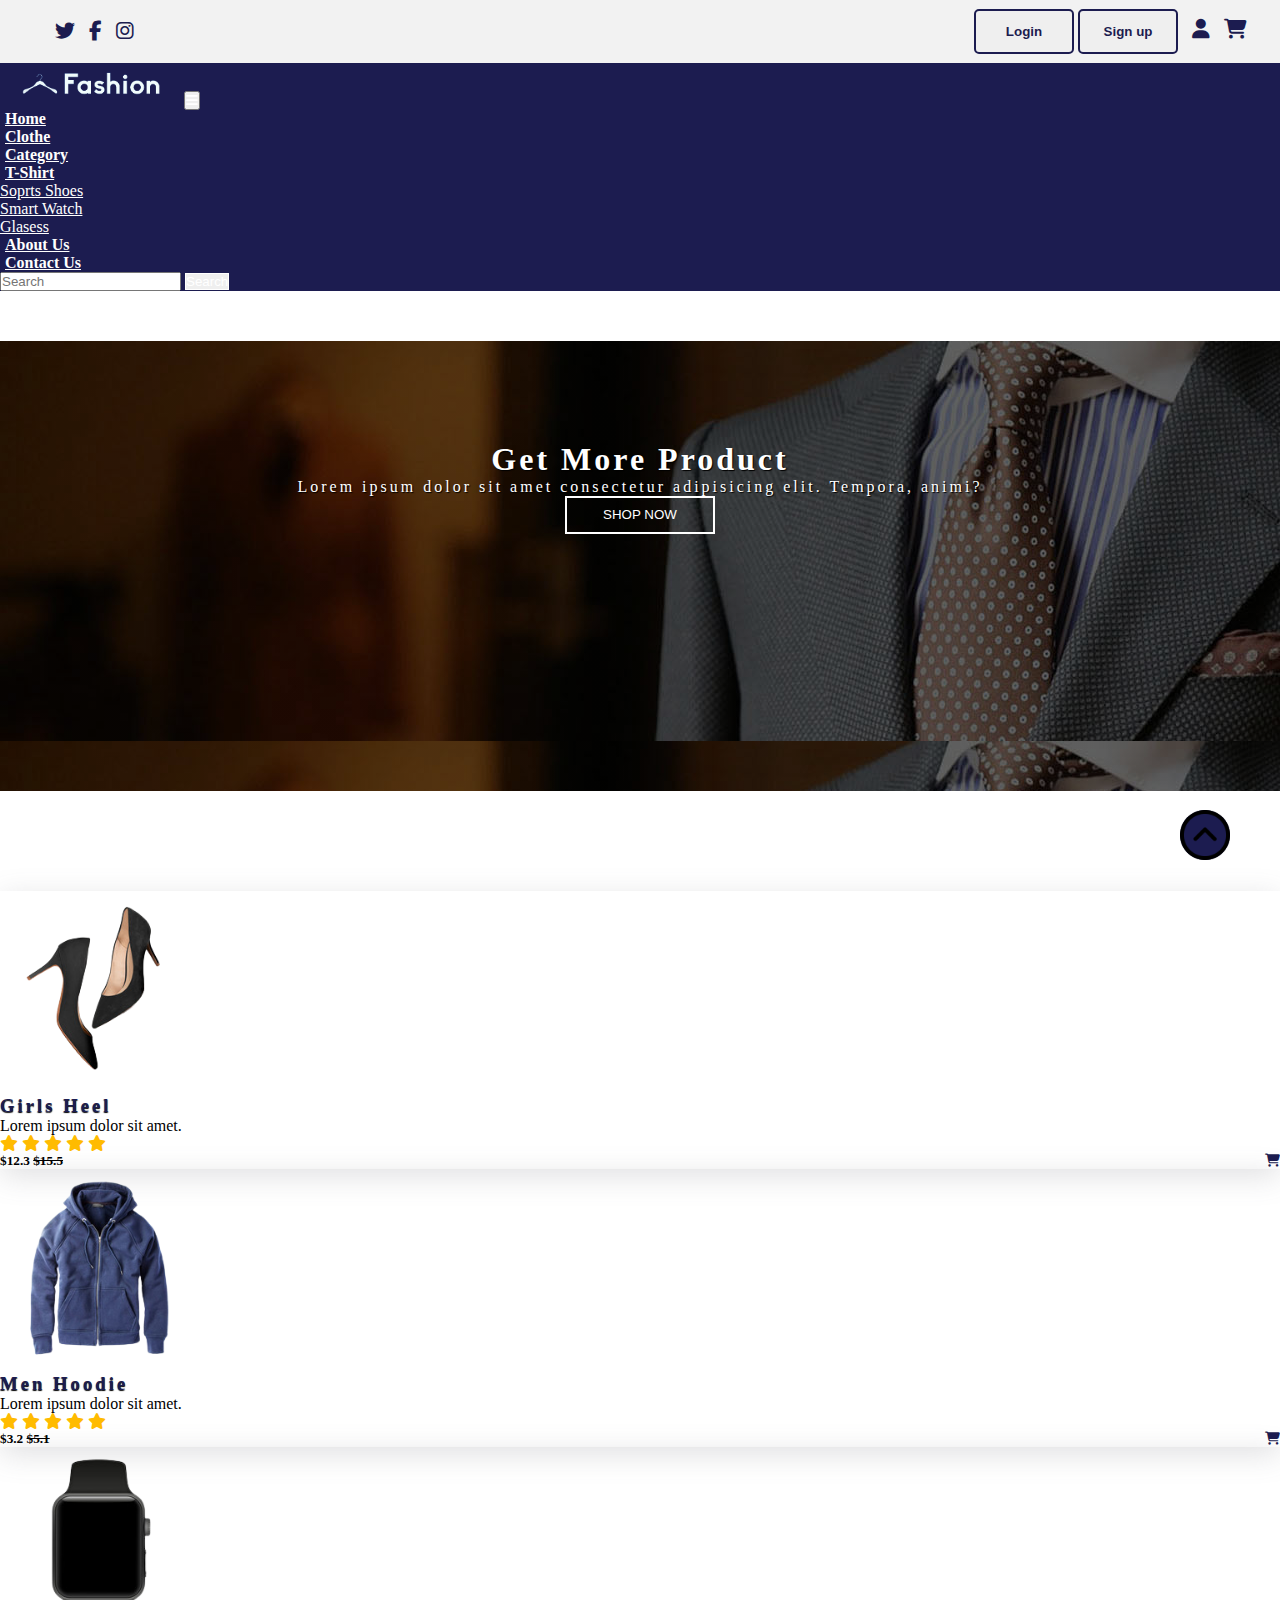
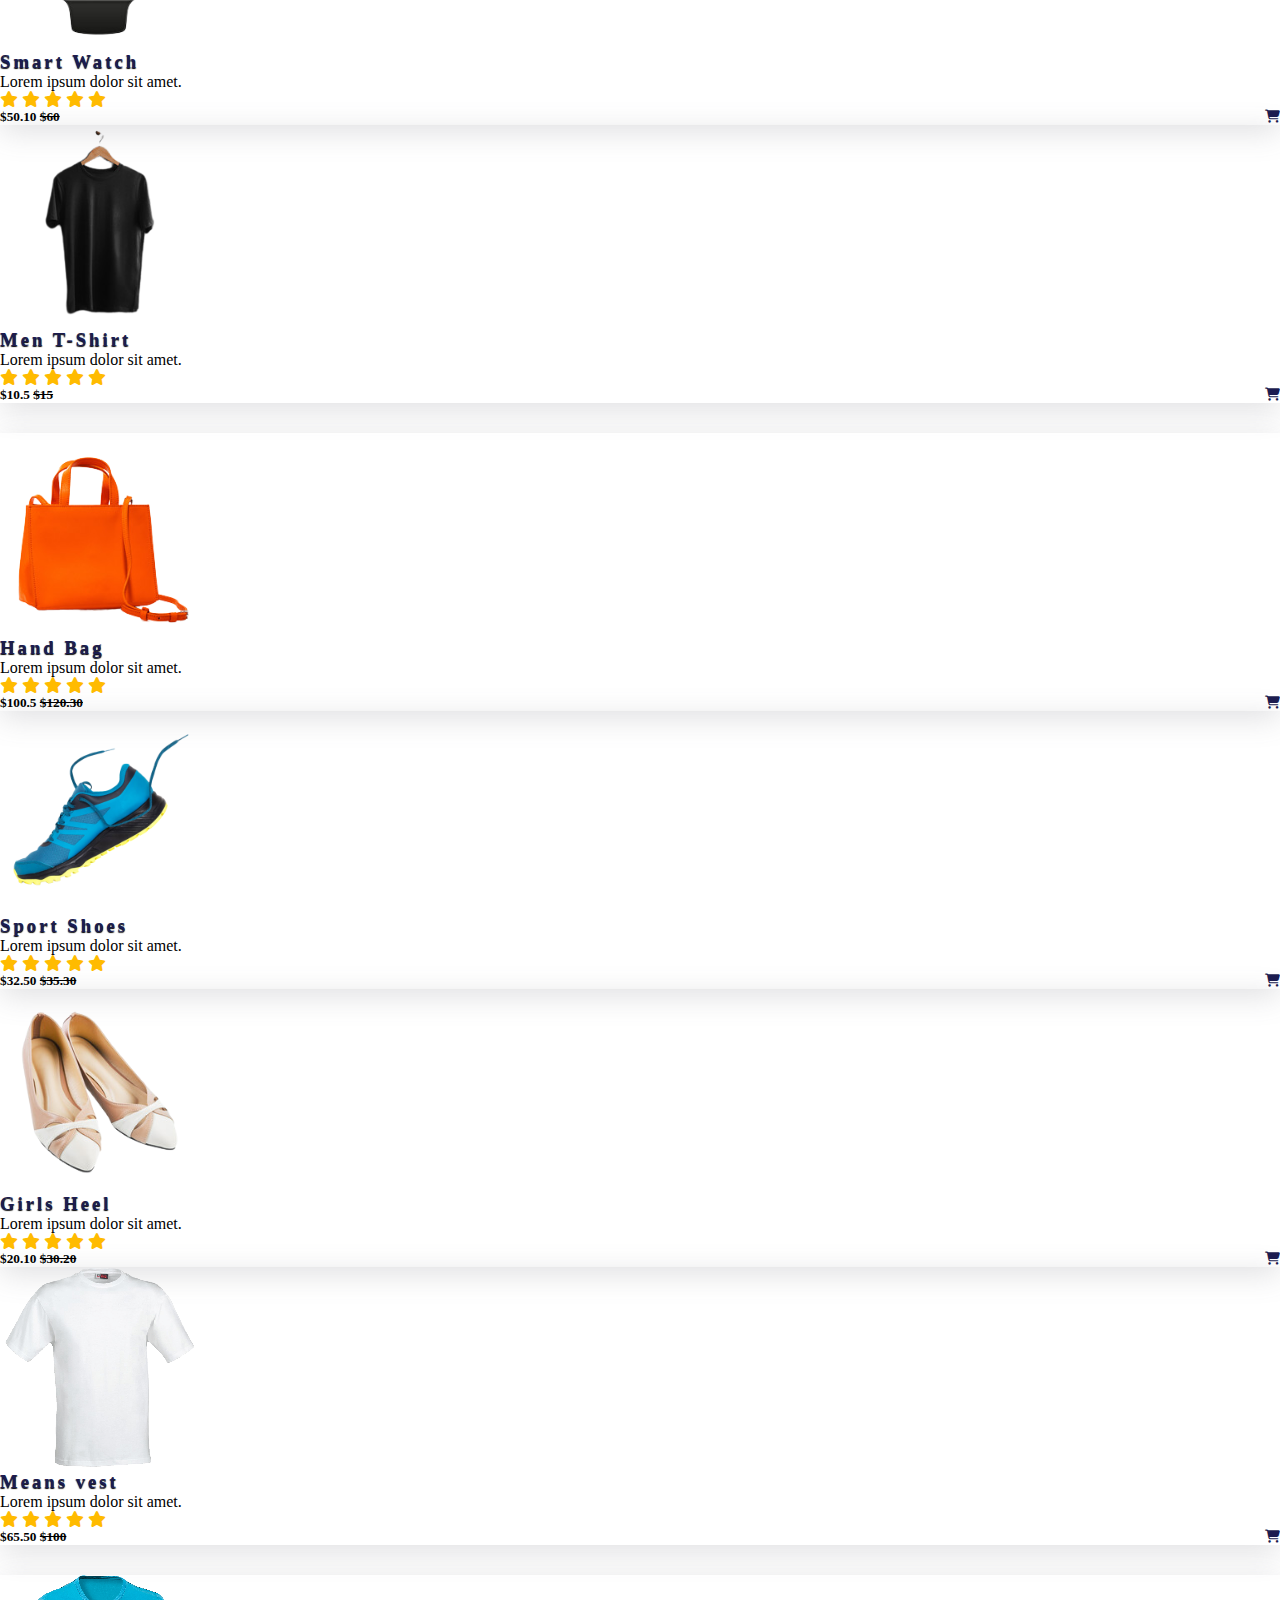
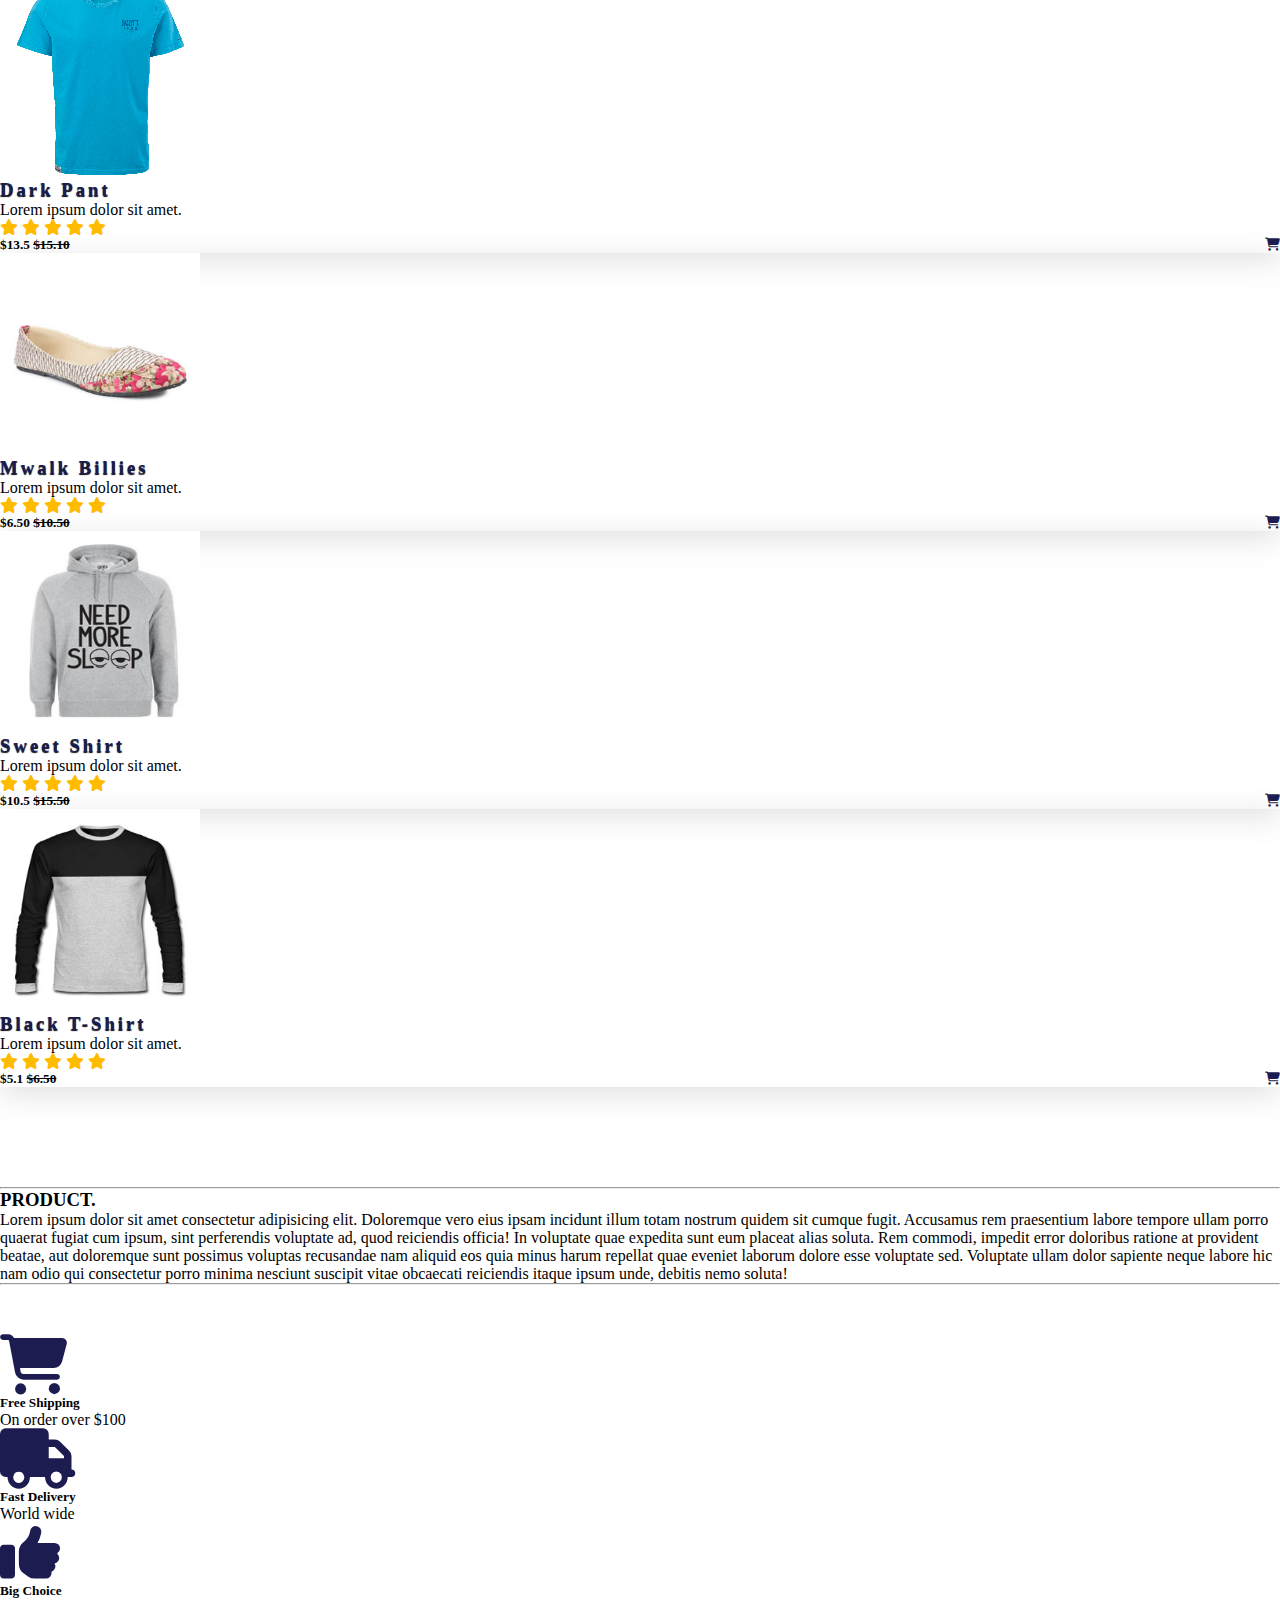
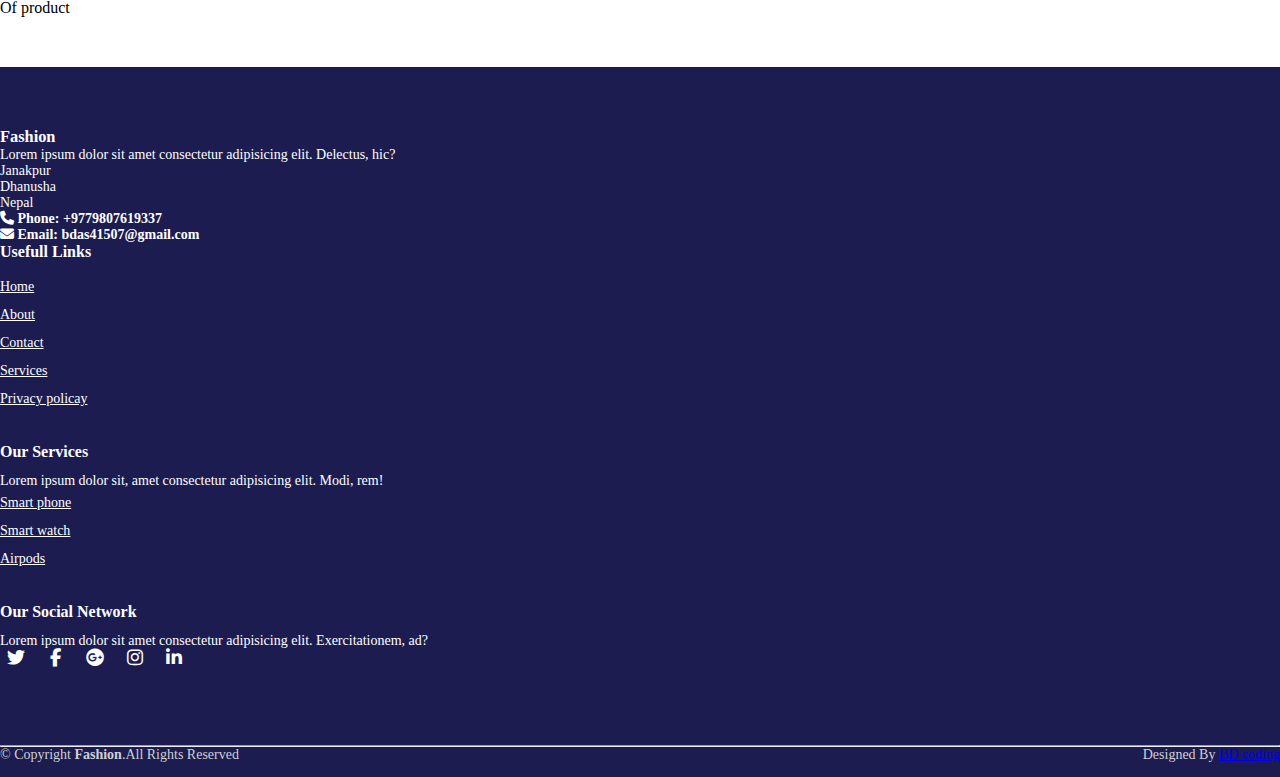
<file: clothe.html>
<!DOCTYPE html>
<html lang="en">
<head>
    <meta charset="UTF-8">
    <meta http-equiv="X-UA-Compatible" content="IE=edge">
    <meta name="viewport" content="width=device-width, initial-scale=1.0">
    <title>Fashion</title>
    <link rel="shortcut icon" type="image" href="./image/logo2.png">
    <link rel="stylesheet" href="style.css">
    <link rel="stylesheet" href="https://cdnjs.cloudflare.com/ajax/libs/font-awesome/6.2.0/css/all.min.css">
    <!-- bootstrap links -->
    <link href="https://cdn.jsdelivr.net/npm/bootstrap@5.0.2/dist/css/bootstrap.min.css" rel="stylesheet" integrity="sha384-EVSTQN3/azprG1Anm3QDgpJLIm9Nao0Yz1ztcQTwFspd3yD65VohhpuuCOmLASjC" crossorigin="anonymous">
    <!-- bootstrap links -->
    <!-- fonts links -->
    <link rel="preconnect" href="https://fonts.googleapis.com">
    <link rel="preconnect" href="https://fonts.gstatic.com" crossorigin>
    <link href="https://fonts.googleapis.com/css2?family=Roboto:wght@500&display=swap" rel="stylesheet">
    <!-- fonts links -->
</head>
<style>
    .card img {
      height: 200px;
      width: 200px;
      -webkit-transition: all 2s ease;
      -moz-transition: all 2s ease;
      -ms-transition: all 2s ease;
      transition: all 2s ease;
    }
    .card img:hover {
      width: 300px;
      height: 300px;
    }
  </style>

<body>

    <!-- top navbar -->
    <div class="top-navbar">
        <div class="top-icons">
            <i class="fa-brands fa-twitter"></i>
            <i class="fa-brands fa-facebook-f"></i>
            <i class="fa-brands fa-instagram"></i>
        </div>
        <div class="other-links">
            <button id="btn-login"><a href="login.html">Login</a></button>
            <button id="btn-signup"><a href="signup.html">Sign up</a></button>

            <i class="fa-solid fa-user"></i>
            <i class="fa-solid fa-cart-shopping"></i>
        </div>
    </div>
    <!-- top navbar -->

        <!-- navbar -->
        <nav class="navbar navbar-expand-lg" id="navbar">
            <div class="container-fluid">
              <a class="navbar-brand" href="index.html"><img src="./image/logo.png" alt="" width="180px"></a>
              <button class="navbar-toggler" type="button" data-bs-toggle="collapse" data-bs-target="#navbarSupportedContent" aria-controls="navbarSupportedContent" aria-expanded="false" aria-label="Toggle navigation">
                <span><i class="fa-solid fa-bars" style="color: white;"></i></span>
              </button>
              <div class="collapse navbar-collapse" id="navbarSupportedContent">
                <ul class="navbar-nav me-auto mb-2 mb-lg-0">
                  <li class="nav-item">
                    <a class="nav-link active" aria-current="page" href="index.html">Home</a>
                  </li>
                  <li class="nav-item">
                    <a class="nav-link" href="clothe.html">Clothe</a>
                  </li>
                  <li class="nav-item dropdown">
                    <a class="nav-link dropdown-toggle" href="#" id="navbarDropdown" role="button" data-bs-toggle="dropdown" aria-expanded="false">
                      Category
                    </a>
                    <ul class="dropdown-menu" aria-labelledby="navbarDropdown" style="background-color: #1c1c50;">
                      <li><a class="nav-link"      href="shirt.html">T-Shirt</a></li>
                     
                      <li><a class="dropdown-item" href="shoes.html">Soprts Shoes</a></li>
                      <li><a class="dropdown-item" href="watch.html">Smart Watch</a></li>
                      <li><a class="dropdown-item" href="glass.html">Glasess</a></li>
                    </ul>
                  </li>
                  <li class="nav-item">
                    <a class="nav-link" href="about.html">About Us</a>
                  </li>
                <li class="nav-item">
                    <a class="nav-link" href="contact.html">Contact Us</a>
                  </li>
                </ul>
               
                <form class="d-flex">
                  <input class="form-control me-2" type="search" placeholder="Search" aria-label="Search">
                  <button class="btn btn-outline-success" type="submit" id="search-btn">Search</button>
                </form>
              </div>
            </div>
          </nav>
        <!-- navbar -->





        
    

    <!-- banner -->
    <div class="banner2">
        <div class="content2">
            <h1>Get More Product</h1>
            <p>Lorem ipsum dolor sit amet consectetur adipisicing elit. Tempora, animi?</p>
            <div id="bannerbtn2"><button>SHOP NOW</button></div>
        </div>
    </div>
    <!-- banner -->

    <!-- product cards -->
    <div class="container" id="product-cards">
        <div class="row" style="margin-top: 30px;">
            <div class="col-md-3 py-3 py-md-0">
                <div class="card">
                    <img src="./image/p1.png" alt="">
                    <div class="card-body">
                        <h3>Girls Heel</h3>
                        <p>Lorem ipsum dolor sit amet.</p>
                        <div class="star">
                            <i class="fas fa-star checked"></i>
                            <i class="fas fa-star checked"></i>
                            <i class="fas fa-star checked"></i>
                            <i class="fas fa-star checked"></i>
                            <i class="fas fa-star checked"></i>
                        </div>
                        <h5>$12.3 <strike>$15.5</strike> <span><i class="fa-solid fa-cart-shopping"></i></span></h5>
                    </div>
                </div>
            </div>
            <div class="col-md-3 py-3 py-md-0">
                <div class="card">
                    <img src="./image/p2.png" alt="">
                    <div class="card-body">
                        <h3>Men Hoodie</h3>
                        <p>Lorem ipsum dolor sit amet.</p>
                        <div class="star">
                            <i class="fas fa-star checked"></i>
                            <i class="fas fa-star checked"></i>
                            <i class="fas fa-star checked"></i>
                            <i class="fas fa-star checked"></i>
                            <i class="fas fa-star checked"></i>
                        </div>
                        <h5>$3.2 <strike>$5.1</strike> <span><i class="fa-solid fa-cart-shopping"></i></span></h5>
                    </div>
                </div>
            </div>
            <div class="col-md-3 py-3 py-md-0">
                <div class="card">
                    <img src="./image/p3.png" alt="">
                    <div class="card-body">
                        <h3>Smart Watch</h3>
                        <p>Lorem ipsum dolor sit amet.</p>
                        <div class="star">
                            <i class="fas fa-star checked"></i>
                            <i class="fas fa-star checked"></i>
                            <i class="fas fa-star checked"></i>
                            <i class="fas fa-star checked"></i>
                            <i class="fas fa-star checked"></i>
                        </div>
                        <h5>$50.10 <strike>$60</strike> <span><i class="fa-solid fa-cart-shopping"></i></span></h5>
                    </div>
                </div>
            </div>
            <div class="col-md-3 py-3 py-md-0">
                <div class="card">
                    <img src="./image/p4.png" alt="">
                    <div class="card-body">
                        <h3>Men T-Shirt</h3>
                        <p>Lorem ipsum dolor sit amet.</p>
                        <div class="star">
                            <i class="fas fa-star checked"></i>
                            <i class="fas fa-star checked"></i>
                            <i class="fas fa-star checked"></i>
                            <i class="fas fa-star checked"></i>
                            <i class="fas fa-star checked"></i>
                        </div>
                        <h5>$10.5 <strike>$15</strike> <span><i class="fa-solid fa-cart-shopping"></i></span></h5>
                    </div>
                </div>
            </div>
        </div>

        <div class="row" style="margin-top: 30px;">
            <div class="col-md-3 py-3 py-md-0">
                <div class="card">
                    <img src="./image/p5.png" alt="">
                    <div class="card-body">
                        <h3>Hand Bag</h3>
                        <p>Lorem ipsum dolor sit amet.</p>
                        <div class="star">
                            <i class="fas fa-star checked"></i>
                            <i class="fas fa-star checked"></i>
                            <i class="fas fa-star checked"></i>
                            <i class="fas fa-star checked"></i>
                            <i class="fas fa-star checked"></i>
                        </div>
                        <h5>$100.5 <strike>$120.30</strike> <span><i class="fa-solid fa-cart-shopping"></i></span></h5>
                    </div>
                </div>
            </div>
            <div class="col-md-3 py-3 py-md-0">
                <div class="card">
                    <img src="./image/p6.png" alt="">
                    <div class="card-body">
                        <h3>Sport Shoes</h3>
                        <p>Lorem ipsum dolor sit amet.</p>
                        <div class="star">
                            <i class="fas fa-star checked"></i>
                            <i class="fas fa-star checked"></i>
                            <i class="fas fa-star checked"></i>
                            <i class="fas fa-star checked"></i>
                            <i class="fas fa-star checked"></i>
                        </div>
                        <h5>$32.50 <strike>$35.30</strike> <span><i class="fa-solid fa-cart-shopping"></i></span></h5>
                    </div>
                </div>
            </div>

            <div class="col-md-3 py-3 py-md-0">
                <div class="card">
                    <img src="./image/p7.png" alt="">
                    <div class="card-body">
                        <h3>Girls Heel</h3>
                        <p>Lorem ipsum dolor sit amet.</p>
                        <div class="star">
                            <i class="fas fa-star checked"></i>
                            <i class="fas fa-star checked"></i>
                            <i class="fas fa-star checked"></i>
                            <i class="fas fa-star checked"></i>
                            <i class="fas fa-star checked"></i>
                        </div>
                        <h5>$20.10 <strike>$30.20</strike> <span><i class="fa-solid fa-cart-shopping"></i></span></h5>
                    </div>
                </div>
            </div>
            <div class="col-md-3 py-3 py-md-0">
                <div class="card">
                    <img src="./image/a.png" alt="">
                    <div class="card-body">
                        <h3>Means vest</h3>
                        <p>Lorem ipsum dolor sit amet.</p>
                        <div class="star">
                            <i class="fas fa-star checked"></i>
                            <i class="fas fa-star checked"></i>
                            <i class="fas fa-star checked"></i>
                            <i class="fas fa-star checked"></i>
                            <i class="fas fa-star checked"></i>
                        </div>
                        <h5>$65.50 <strike>$100</strike> <span><i class="fa-solid fa-cart-shopping"></i></span></h5>
                    </div>
                </div>
            </div>
        </div>
        <div class="row" style="margin-top: 30px;">
            <div class="col-md-3 py-3 py-md-0">
                <div class="card">
                    <img src="./image/a1.png" alt="">
                    <div class="card-body">
                        <h3>Dark Pant</h3>
                        <p>Lorem ipsum dolor sit amet.</p>
                        <div class="star">
                            <i class="fas fa-star checked"></i>
                            <i class="fas fa-star checked"></i>
                            <i class="fas fa-star checked"></i>
                            <i class="fas fa-star checked"></i>
                            <i class="fas fa-star checked"></i>
                        </div>
                        <h5>$13.5 <strike>$15.10</strike> <span><i class="fa-solid fa-cart-shopping"></i></span></h5>
                    </div>
                </div>
            </div>
            <div class="col-md-3 py-3 py-md-0">
                <div class="card">
                    <img src="./image/p10.jpg" alt="">
                    <div class="card-body">
                        <h3>Mwalk Billies</h3>
                        <p>Lorem ipsum dolor sit amet.</p>
                        <div class="star">
                            <i class="fas fa-star checked"></i>
                            <i class="fas fa-star checked"></i>
                            <i class="fas fa-star checked"></i>
                            <i class="fas fa-star checked"></i>
                            <i class="fas fa-star checked"></i>
                        </div>
                        <h5>$6.50 <strike>$10.50</strike> <span><i class="fa-solid fa-cart-shopping"></i></span></h5>
                    </div>
                </div>
            </div>
            <div class="col-md-3 py-3 py-md-0">
                <div class="card">
                    <img src="./image/p11.jpg" alt="">
                    <div class="card-body">
                        <h3>Sweet Shirt</h3>
                        <p>Lorem ipsum dolor sit amet.</p>
                        <div class="star">
                            <i class="fas fa-star checked"></i>
                            <i class="fas fa-star checked"></i>
                            <i class="fas fa-star checked"></i>
                            <i class="fas fa-star checked"></i>
                            <i class="fas fa-star checked"></i>
                        </div>
                        <h5>$10.5 <strike>$15.50</strike> <span><i class="fa-solid fa-cart-shopping"></i></span></h5>
                    </div>
                </div>
            </div>
            <div class="col-md-3 py-3 py-md-0">
                <div class="card">
                    <img src="./image/p12.jpg" alt="">
                    <div class="card-body">
                        <h3>Black T-Shirt</h3>
                        <p>Lorem ipsum dolor sit amet.</p>
                        <div class="star">
                            <i class="fas fa-star checked"></i>
                            <i class="fas fa-star checked"></i>
                            <i class="fas fa-star checked"></i>
                            <i class="fas fa-star checked"></i>
                            <i class="fas fa-star checked"></i>
                        </div>
                        <h5>$5.1 <strike>$6.50</strike> <span><i class="fa-solid fa-cart-shopping"></i></span></h5>
                    </div>
                </div>
            </div>
        </div>
    </div>
    <!-- product cards -->















   

    <!-- product -->
    <div class="container" style="margin-top: 100px;">
    <hr>
</div>
<div class="container">
    <h3 style="font-weight: bold;">PRODUCT.</h3>
    <p>Lorem ipsum dolor sit amet consectetur adipisicing elit. Doloremque vero eius ipsam incidunt illum totam nostrum quidem sit cumque fugit. Accusamus rem praesentium labore tempore ullam porro quaerat fugiat cum ipsum, sint perferendis voluptate ad, quod reiciendis officia! In voluptate quae expedita sunt eum placeat alias soluta. Rem commodi, impedit error doloribus ratione at provident beatae, aut doloremque sunt possimus voluptas recusandae nam aliquid eos quia minus harum repellat quae eveniet laborum dolore esse voluptate sed. Voluptate ullam dolor sapiente neque labore hic nam odio qui consectetur porro minima nesciunt suscipit vitae obcaecati reiciendis itaque ipsum unde, debitis nemo soluta!</p>

    <hr>
</div>
    <!-- product -->


<!-- offer -->
    <div class="container" id="offer">
        <div class="row">
            <div class="col-md-4 py-3 py-md-0">
                <i class="fa-solid fa-cart-shopping"></i>
                <h5>Free Shipping</h5>
                <p>On order over $100</p>
            </div>
            <div class="col-md-4 py-3 py-md-0">
                <i class="fa-solid fa-truck"></i>
                <h5>Fast Delivery</h5>
                <p>World wide</p>
            </div>
            <div class="col-md-4 py-3 py-md-0">
                <i class="fa-solid fa-thumbs-up"></i>
                <h5>Big Choice</h5>
                <p>Of product</p>
            </div>
        </div>
    </div>
<!-- offer -->






<!-- footer -->
<footer id="footer" style="margin-top: 50px;">
<div class="footer-top">
    <div class="container">
        <div class="row">
            <div class="col-lg-3 col-md-6 footer-content">
                <h3>Fashion</h3>
                <p>Lorem ipsum dolor sit amet consectetur adipisicing elit. Delectus, hic?</p>
                <p>
                    Janakpur <br>
                    Dhanusha <br>
                    Nepal <br>
                </p>
                <strong><i class="fas fa-phone"></i> Phone: <strong>+9779807619337</strong></strong><br>
                <strong><i class="fa-solid fa-envelope"></i> Email: <strong>bdas41507@gmail.com</strong></strong>
            </div>
            <div class="col-lg-3 col-md-6 footer-links">
                <h4>Usefull Links</h4>
                <ul>
                  <li><a href="index.html">Home</a></li>
                  <li><a href="about.html">About</a></li>
                  <li><a href="contact.html">Contact</a></li>
                  <li><a href="#">Services</a></li>
                  <li><a href="#">Privacy policay</a></li>
                </ul>
            </div>
            <div class="col-lg-3 col-md-6 footer-links">
                <h4>Our Services</h4>
                <p>Lorem ipsum dolor sit, amet consectetur adipisicing elit. Modi, rem!</p>
                <ul>
                    <li><a href="#">Smart phone</a></li>
                    <li><a href="#">Smart watch</a></li>
                    <li><a href="#">Airpods</a></li>
                </ul>
            </div>
            <div class="col-lg-3 col-md-6 footer-links">
                <h4>Our Social Network</h4>
                <p>Lorem ipsum dolor sit amet consectetur adipisicing elit. Exercitationem, ad?</p>
                <div class="socail-links mt-3">
                    <a href="#" class="twiiter"><i class="fa-brands fa-twitter"></i></a>
                    <a href="#" class="twiiter"><i class="fa-brands fa-facebook-f"></i></a>
                    <a href="#" class="twiiter"><i class="fa-brands fa-google-plus"></i></a>
                    <a href="#" class="twiiter"><i class="fa-brands fa-instagram"></i></a>
                    <a href="#" class="twiiter"><i class="fa-brands fa-linkedin-in"></i></a>
                </div>
            </div>
        </div>
    </div>
</div>
<hr>
<div class="container py-4">
    <div class="copyright">
        &copy; Copyright <strong>Fashion</strong>.All Rights Reserved
    </div>
    <div class="credits">
        Designed By <a href="#">BD coding</a>
    </div>
</div>
</footer>
<!-- footer -->

<a href="#" class="arrow"><i><img src="./image/up-arrow.png" alt="" width="50px"></i></a>

    <script src="https://cdn.jsdelivr.net/npm/bootstrap@5.0.2/dist/js/bootstrap.bundle.min.js" integrity="sha384-MrcW6ZMFYlzcLA8Nl+NtUVF0sA7MsXsP1UyJoMp4YLEuNSfAP+JcXn/tWtIaxVXM" crossorigin="anonymous"></script>

</body>
</html>
</file>
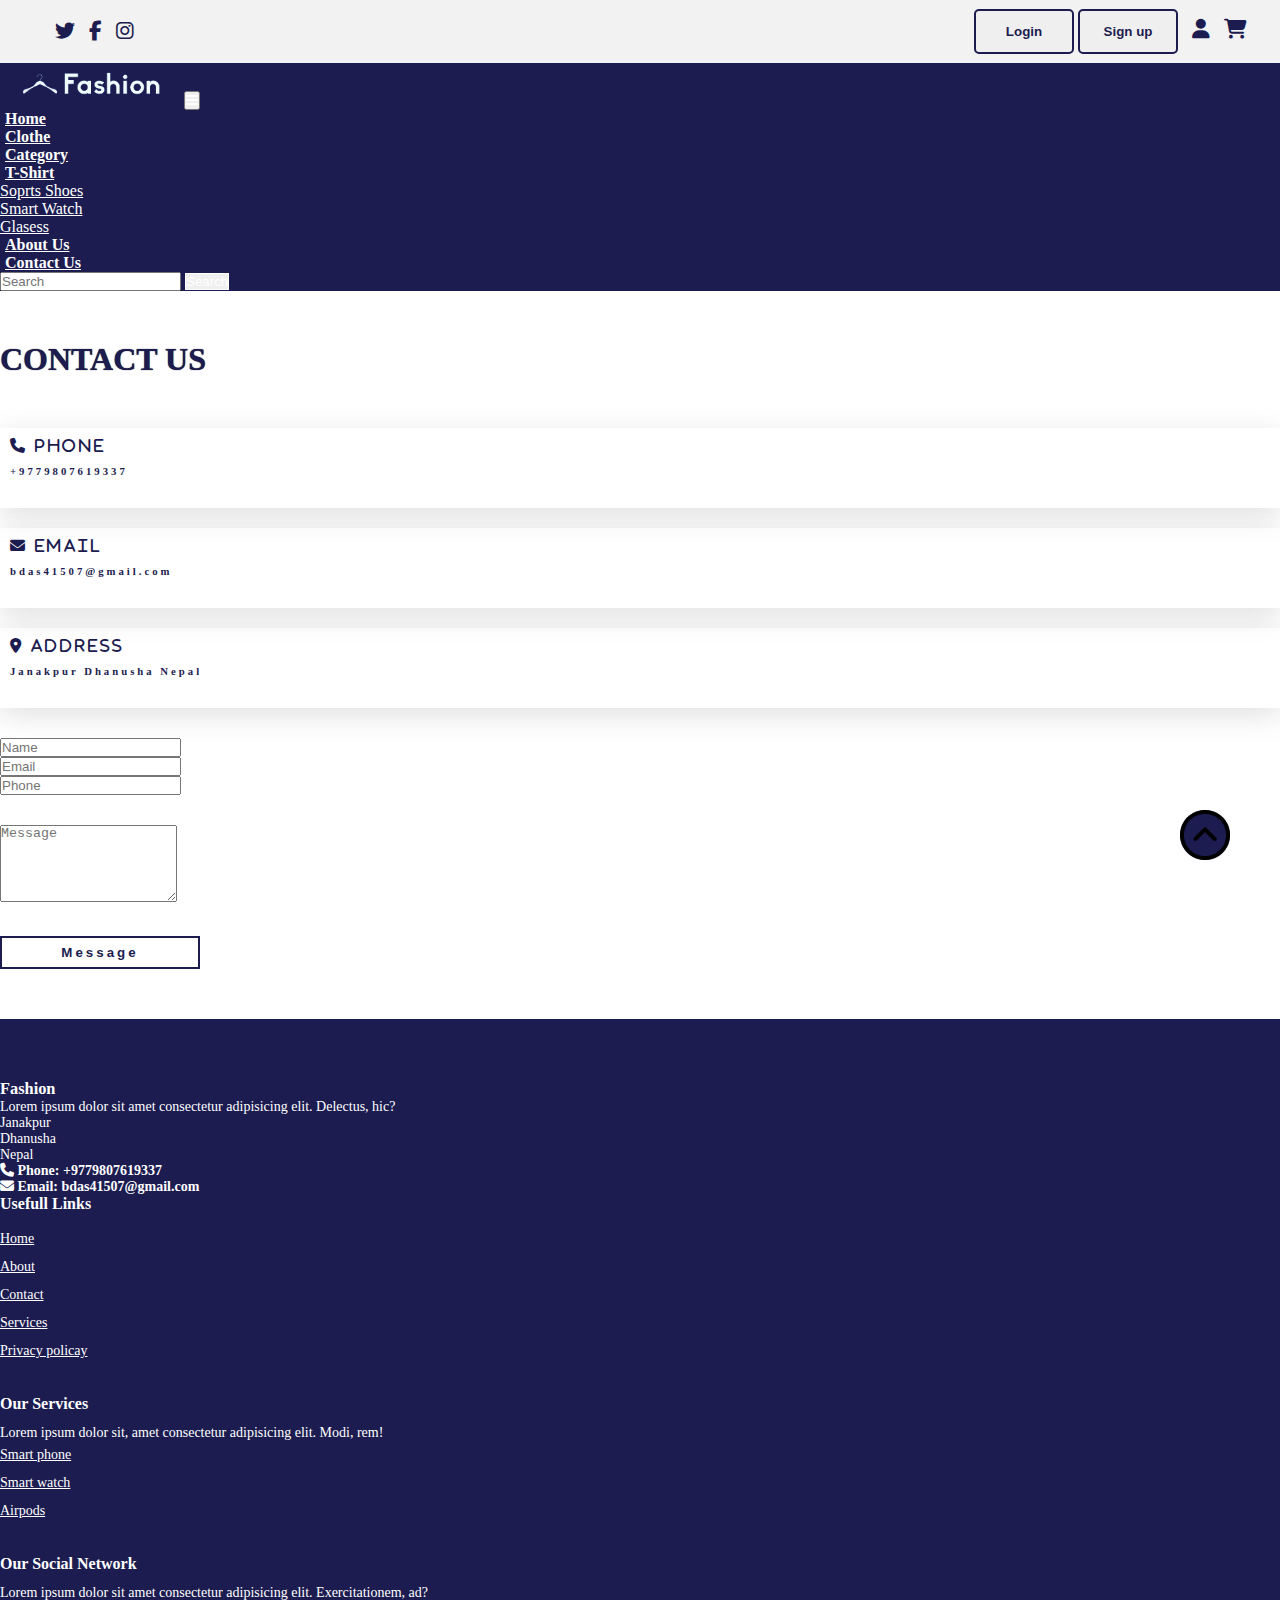
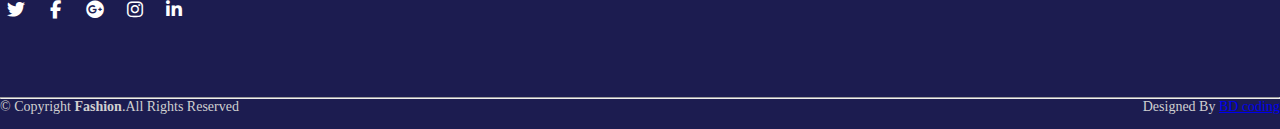
<file: contact.html>
<!DOCTYPE html>
<html lang="en">
<head>
    <meta charset="UTF-8">
    <meta http-equiv="X-UA-Compatible" content="IE=edge">
    <meta name="viewport" content="width=device-width, initial-scale=1.0">
    <title>Fashion</title>
    <link rel="shortcut icon" type="image" href="./image/logo2.png">
    <link rel="stylesheet" href="style.css">
    <link rel="stylesheet" href="https://cdnjs.cloudflare.com/ajax/libs/font-awesome/6.2.0/css/all.min.css">
    <!-- bootstrap links -->
    <link href="https://cdn.jsdelivr.net/npm/bootstrap@5.0.2/dist/css/bootstrap.min.css" rel="stylesheet" integrity="sha384-EVSTQN3/azprG1Anm3QDgpJLIm9Nao0Yz1ztcQTwFspd3yD65VohhpuuCOmLASjC" crossorigin="anonymous">
    <!-- bootstrap links -->
    <!-- fonts links -->
    <link rel="preconnect" href="https://fonts.googleapis.com">
    <link rel="preconnect" href="https://fonts.gstatic.com" crossorigin>
    <link href="https://fonts.googleapis.com/css2?family=Roboto:wght@500&display=swap" rel="stylesheet">
    <!-- fonts links -->
</head>
<body>

    <!-- top navbar -->
    <div class="top-navbar">
        <div class="top-icons">
            <i class="fa-brands fa-twitter"></i>
            <i class="fa-brands fa-facebook-f"></i>
            <i class="fa-brands fa-instagram"></i>
        </div>
        <div class="other-links">
            <button id="btn-login"><a href="login.html">Login</a></button>
            <button id="btn-signup"><a href="signup.html">Sign up</a></button>

            <i class="fa-solid fa-user"></i>
            <i class="fa-solid fa-cart-shopping"></i>
        </div>
    </div>
    <!-- top navbar -->

        <!-- navbar -->
        <nav class="navbar navbar-expand-lg" id="navbar">
            <div class="container-fluid">
              <a class="navbar-brand" href="index.html"><img src="./image/logo.png" alt="" width="180px"></a>
              <button class="navbar-toggler" type="button" data-bs-toggle="collapse" data-bs-target="#navbarSupportedContent" aria-controls="navbarSupportedContent" aria-expanded="false" aria-label="Toggle navigation">
                <span><i class="fa-solid fa-bars" style="color: white;"></i></span>
              </button>
              <div class="collapse navbar-collapse" id="navbarSupportedContent">
                <ul class="navbar-nav me-auto mb-2 mb-lg-0">
                  <li class="nav-item">
                    <a class="nav-link active" aria-current="page" href="index.html">Home</a>
                  </li>
                  <li class="nav-item">
                    <a class="nav-link" href="clothe.html">Clothe</a>
                  </li>
                  <li class="nav-item dropdown">
                    <a class="nav-link dropdown-toggle" href="#" id="navbarDropdown" role="button" data-bs-toggle="dropdown" aria-expanded="false">
                      Category
                    </a>
                    <ul class="dropdown-menu" aria-labelledby="navbarDropdown" style="background-color: #1c1c50;">
                      <li><a class="nav-link" href="shirt.html">T-Shirt</a></li>
                            <li><a class="dropdown-item" href="shoes.html">Soprts Shoes</a></li>
                      <li><a class="dropdown-item" href="watch.html">Smart Watch</a></li>
                      <li><a class="dropdown-item" href="glass.html">Glasess</a></li>
                    </ul>
                  </li>
                  <li class="nav-item">
                    <a class="nav-link" href="about.html">About Us</a>
                  </li>
                <li class="nav-item">
                    <a class="nav-link" href="contact.html">Contact Us</a>
                  </li>
                </ul>
               
                <form class="d-flex">
                  <input class="form-control me-2" type="search" placeholder="Search" aria-label="Search">
                  <button class="btn btn-outline-success" type="submit" id="search-btn">Search</button>
                </form>
              </div>
            </div>
          </nav>
        <!-- navbar -->

        <!-- contact -->
        <div class="container" id="contact">
            <h1 class="text-center">CONTACT US</h1>
            <div class="row" style="margin-top: 50px;">
                <div class="col-md-4 py-3 py-md-0">
                    <div class="card">
                        <i class="fas fa-phone"> Phone</i>
                        <h6>+9779807619337</h6>
                    </div>
                </div>
                <div class="col-md-4 py-3 py-md-0">
                    <div class="card">
                        <i class="fa-solid fa-envelope"> Email</i>
                        <h6>bdas41507@gmail.com</h6>
                    </div>
                </div>
                <div class="col-md-4 py-3 py-md-0">
                    <div class="card">
                        <i class="fa-solid fa-location-dot"> Address</i>
                        <h6>Janakpur Dhanusha Nepal</h6>
                    </div>
                </div>
            </div>

            <div class="row" style="margin-top: 30px;">
                <div class="col-md-4 py-3 py-md-0">
                    <input type="text" class="form-control form-control" placeholder="Name">
                </div>
                <div class="col-md-4 py-3 py-md-0">
                    <input type="text" class="form-control form-control" placeholder="Email">
                </div>
                <div class="col-md-4 py-3 py-md-0">
                    <input type="number" class="form-control form-control" placeholder="Phone">
                </div>
               <div class="form-group" style="margin-top: 30px;">
                <textarea class="form-control" id=""rows="5" placeholder="Message"></textarea>
            </div>
            <div id="messagebtn" class="text-center"><button>Message</button></div>
            </div>
        </div>
        <!-- contact -->









<!-- footer -->
<footer id="footer" style="margin-top: 50px;">
<div class="footer-top">
    <div class="container">
        <div class="row">
            <div class="col-lg-3 col-md-6 footer-content">
                <h3>Fashion</h3>
                <p>Lorem ipsum dolor sit amet consectetur adipisicing elit. Delectus, hic?</p>
                <p>
                    Janakpur <br>
                    Dhanusha <br>
                    Nepal <br>
                </p>
                <strong><i class="fas fa-phone"></i> Phone: <strong>+9779807619337</strong></strong><br>
                <strong><i class="fa-solid fa-envelope"></i> Email: <strong>bdas41507@gmail.com</strong></strong>
            </div>
            <div class="col-lg-3 col-md-6 footer-links">
                <h4>Usefull Links</h4>
                <ul>
                  <li><a href="index.html">Home</a></li>
                  <li><a href="about.html">About</a></li>
                  <li><a href="contact.html">Contact</a></li>
                  <li><a href="#">Services</a></li>
                  <li><a href="#">Privacy policay</a></li>
                </ul>
            </div>
            <div class="col-lg-3 col-md-6 footer-links">
                <h4>Our Services</h4>
                <p>Lorem ipsum dolor sit, amet consectetur adipisicing elit. Modi, rem!</p>
                <ul>
                    <li><a href="#">Smart phone</a></li>
                    <li><a href="#">Smart watch</a></li>
                    <li><a href="#">Airpods</a></li>
                </ul>
            </div>
            <div class="col-lg-3 col-md-6 footer-links">
                <h4>Our Social Network</h4>
                <p>Lorem ipsum dolor sit amet consectetur adipisicing elit. Exercitationem, ad?</p>
                <div class="socail-links mt-3">
                    <a href="#" class="twiiter"><i class="fa-brands fa-twitter"></i></a>
                    <a href="#" class="twiiter"><i class="fa-brands fa-facebook-f"></i></a>
                    <a href="#" class="twiiter"><i class="fa-brands fa-google-plus"></i></a>
                    <a href="#" class="twiiter"><i class="fa-brands fa-instagram"></i></a>
                    <a href="#" class="twiiter"><i class="fa-brands fa-linkedin-in"></i></a>
                </div>
            </div>
        </div>
    </div>
</div>
<hr>
<div class="container py-4">
    <div class="copyright">
        &copy; Copyright <strong>Fashion</strong>.All Rights Reserved
    </div>
    <div class="credits">
        Designed By <a href="#">BD coding</a>
    </div>
</div>
</footer>
<!-- footer -->

<a href="#" class="arrow"><i><img src="./image/up-arrow.png" alt="" width="50px"></i></a>

    <script src="https://cdn.jsdelivr.net/npm/bootstrap@5.0.2/dist/js/bootstrap.bundle.min.js" integrity="sha384-MrcW6ZMFYlzcLA8Nl+NtUVF0sA7MsXsP1UyJoMp4YLEuNSfAP+JcXn/tWtIaxVXM" crossorigin="anonymous"></script>

</body>
</html>
</file>
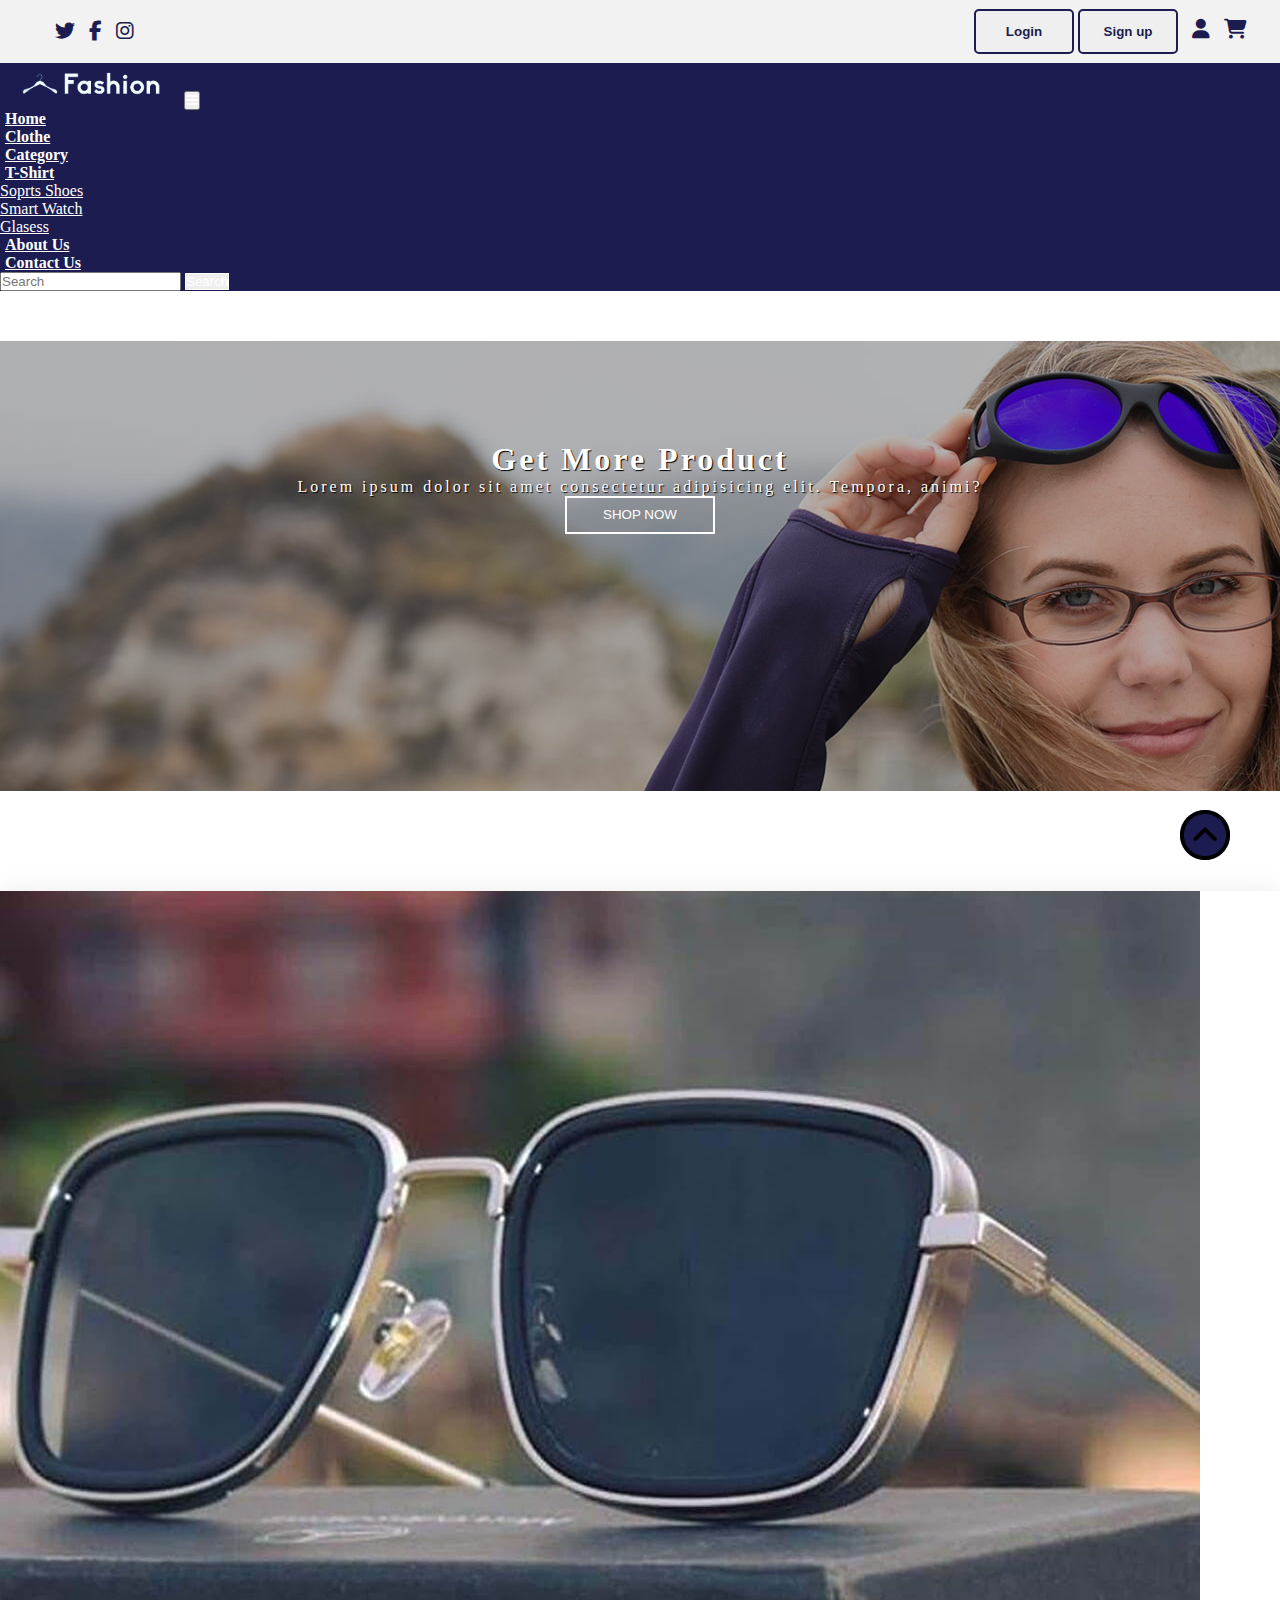
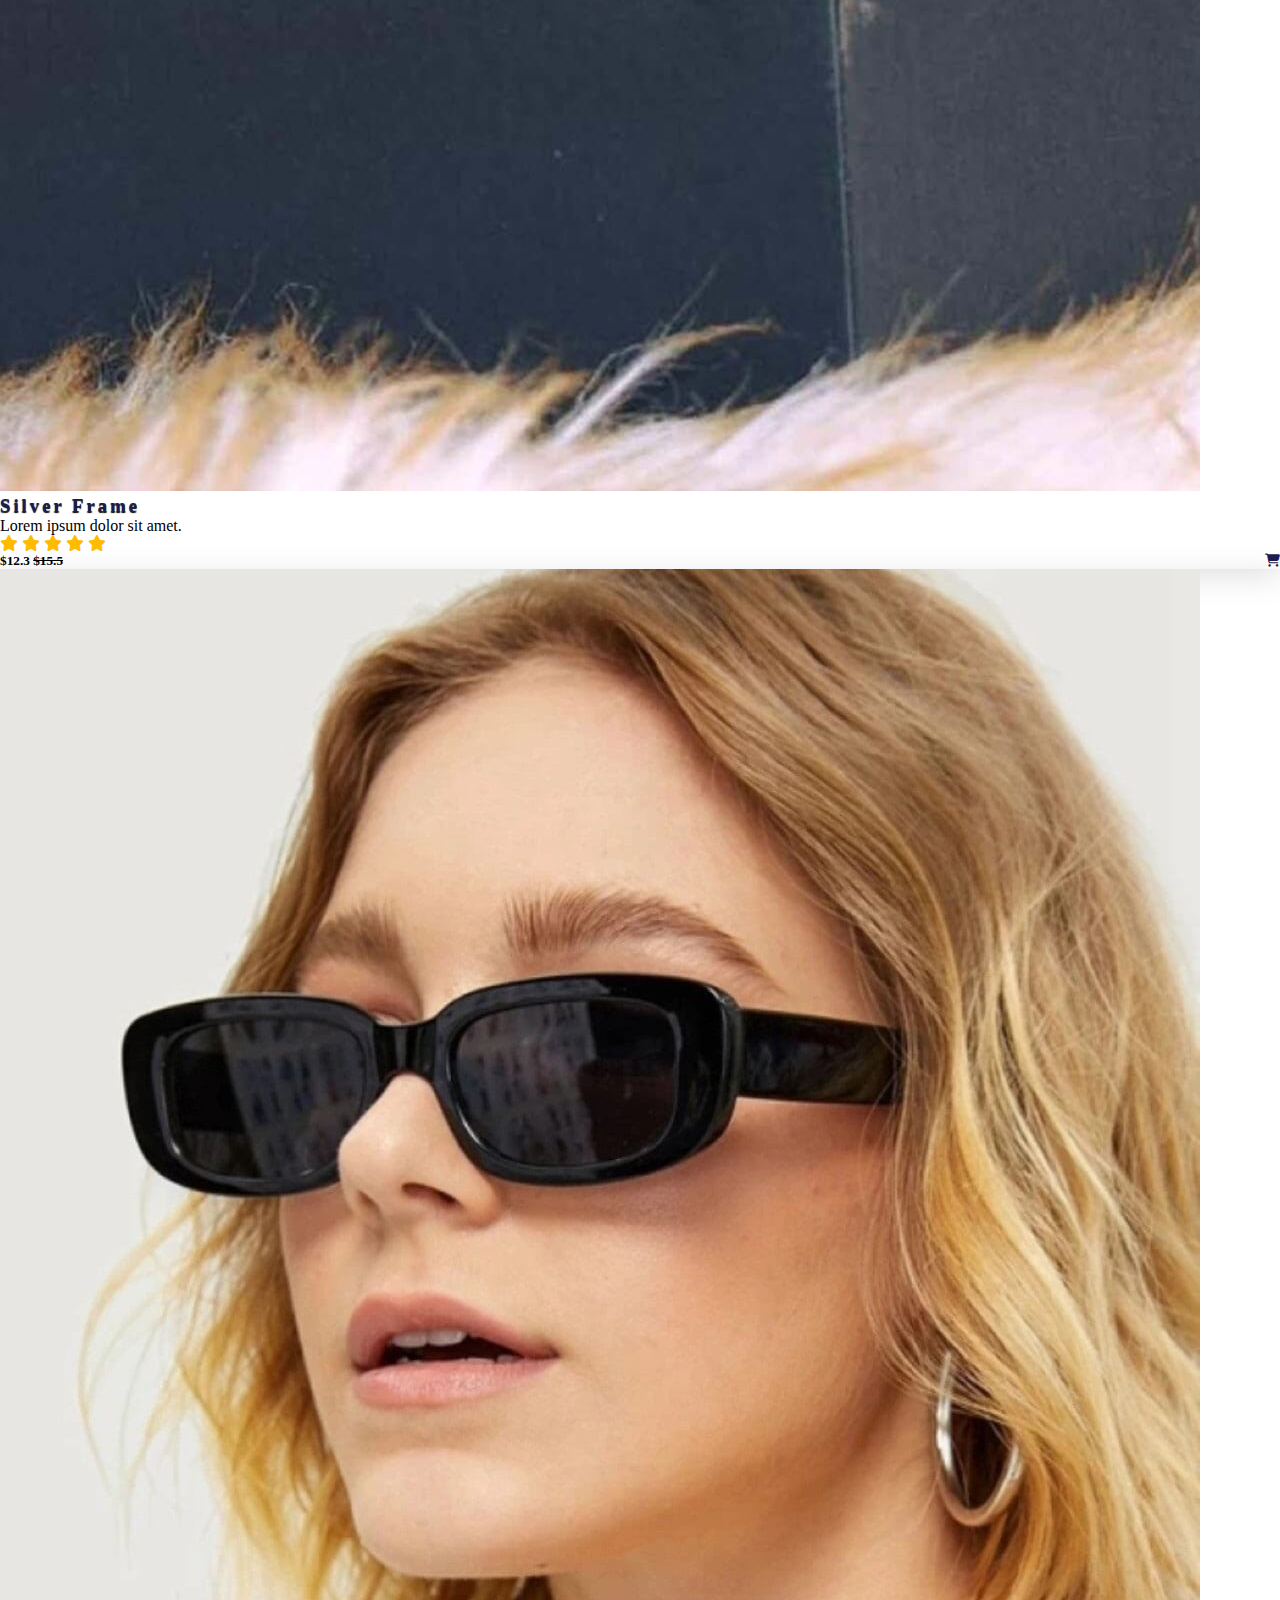
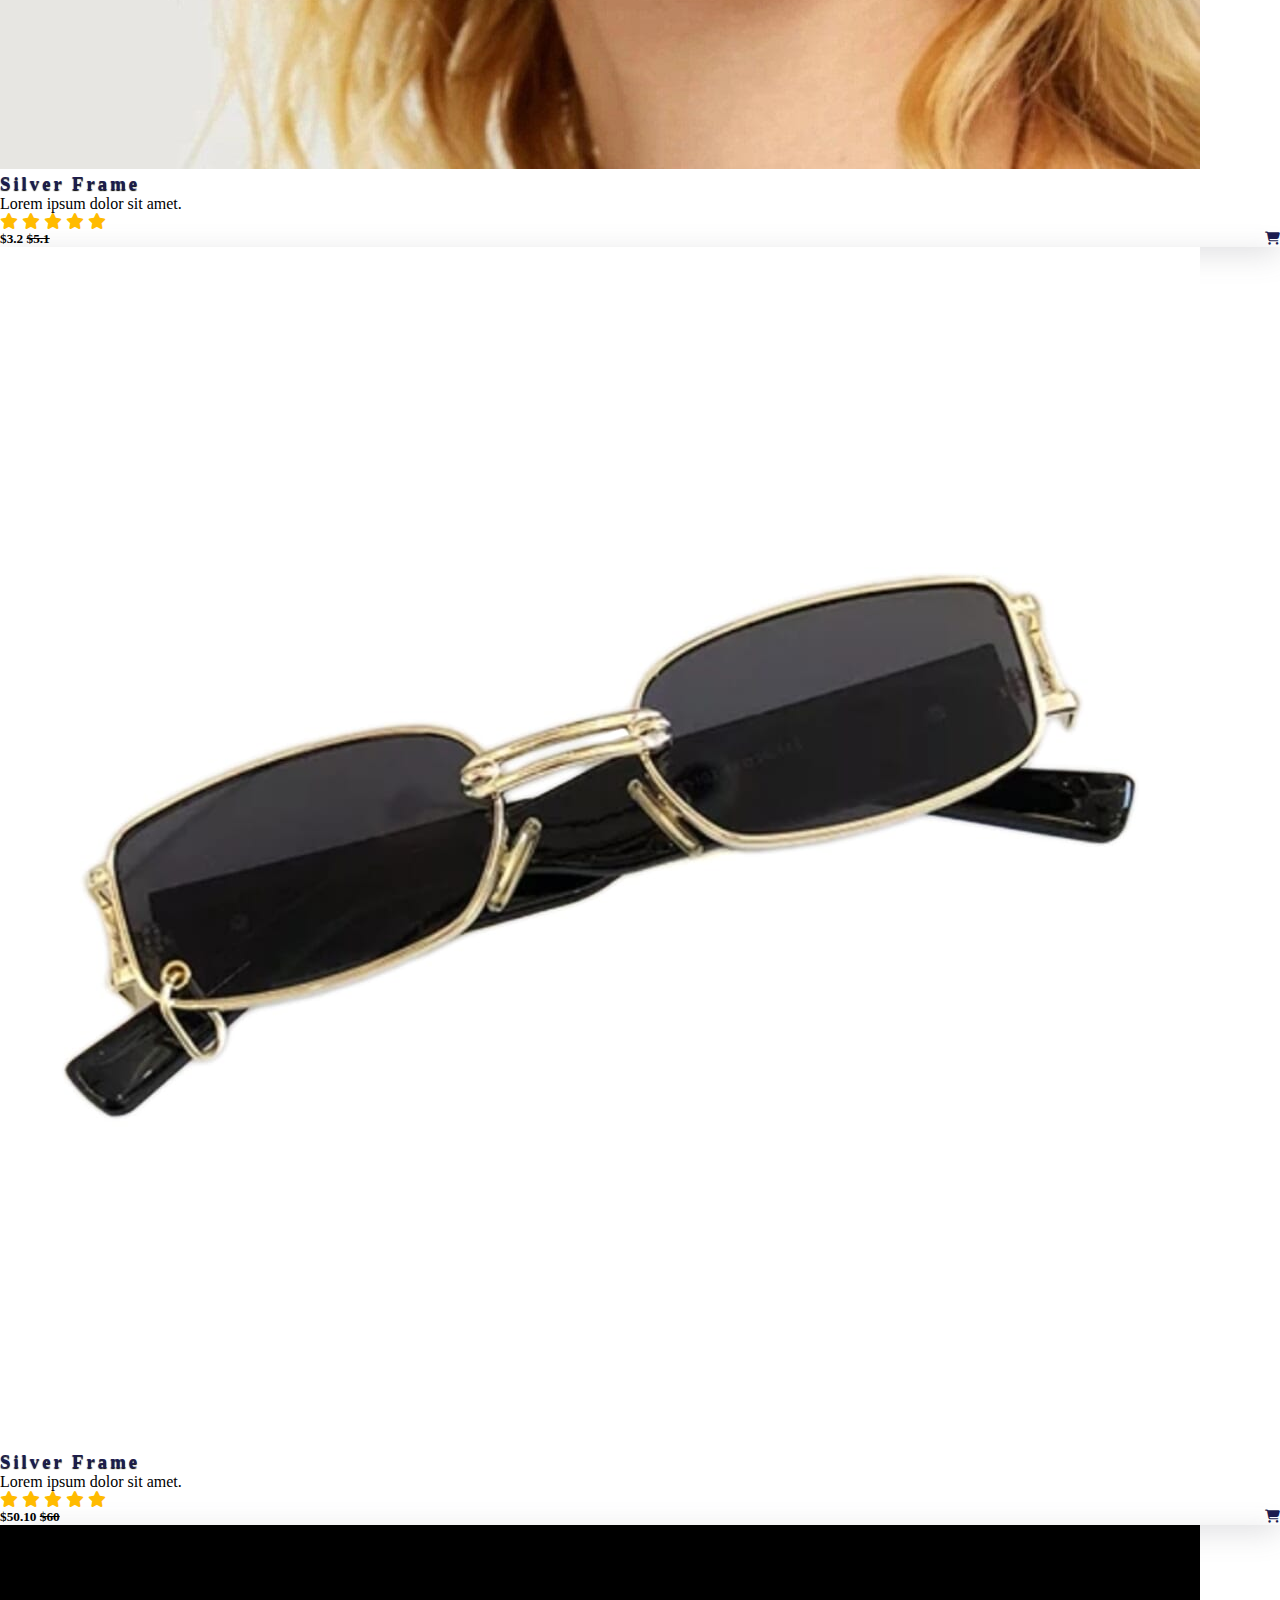
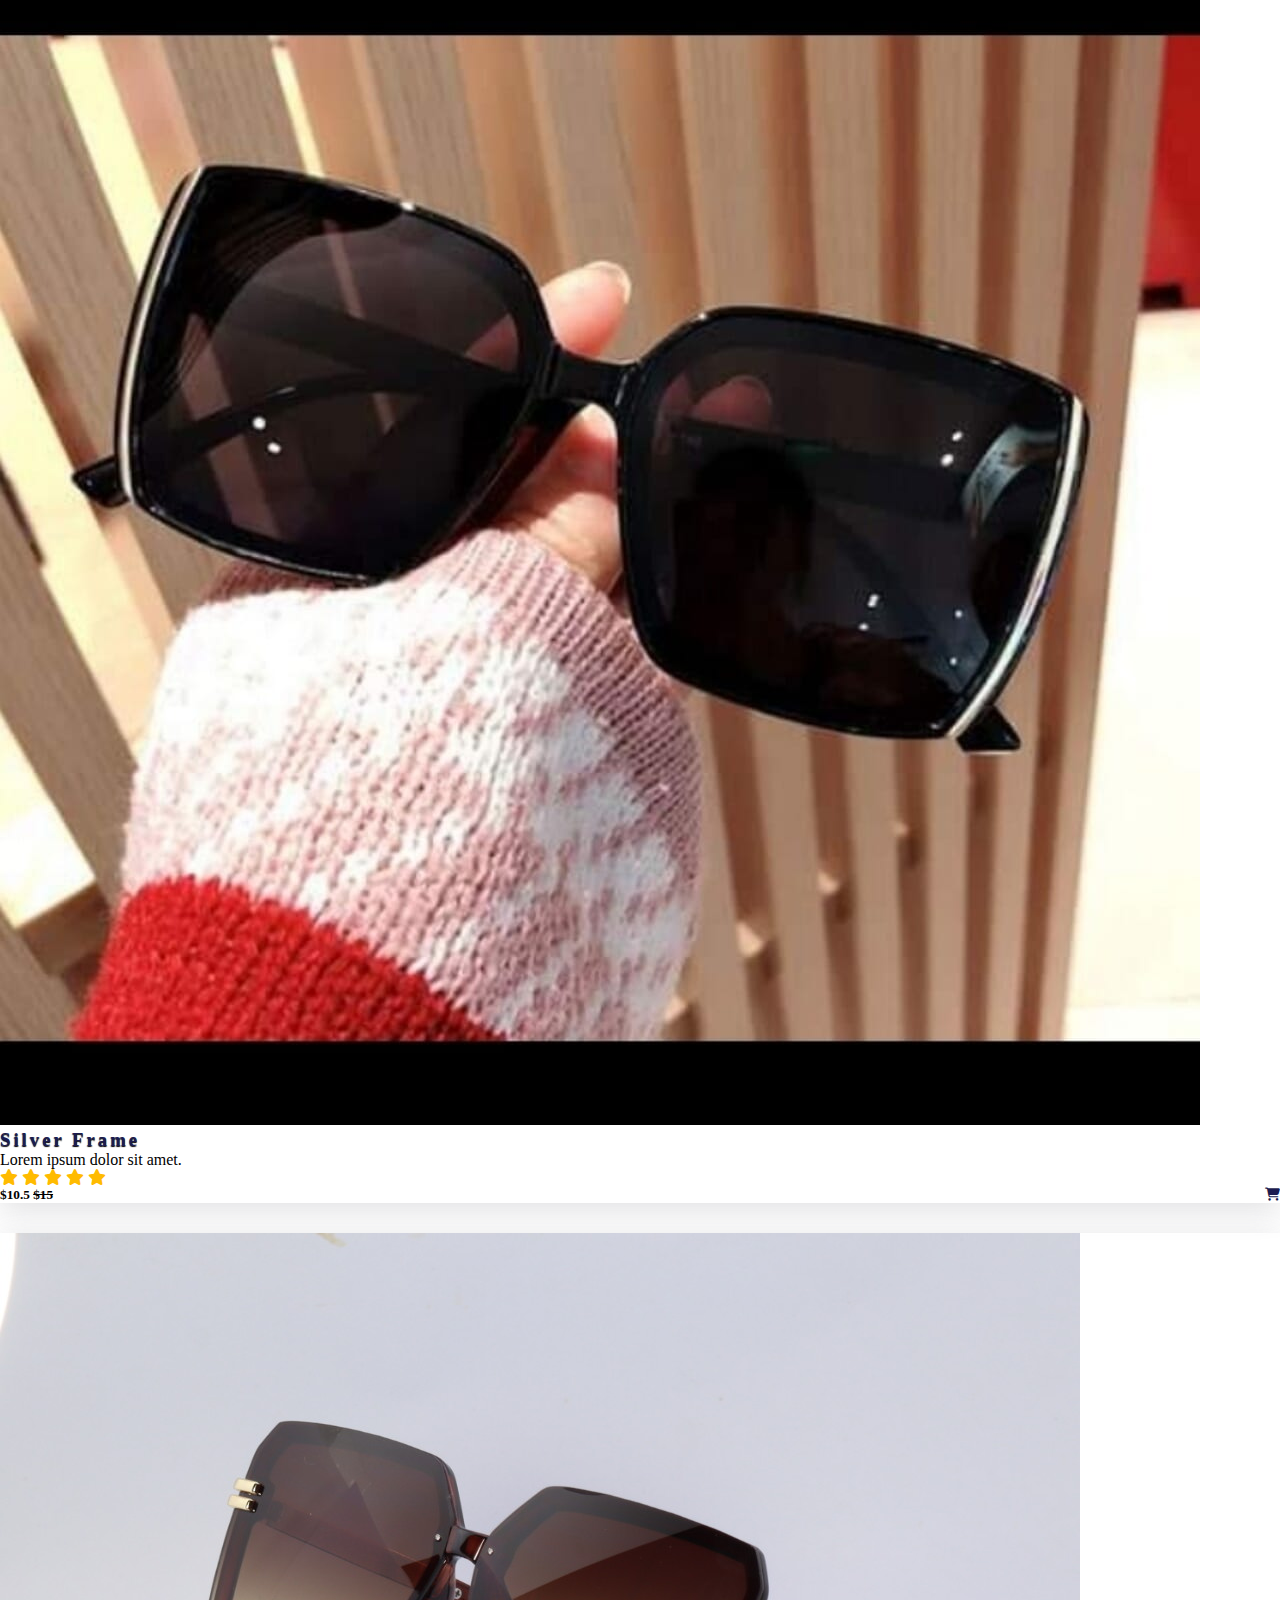
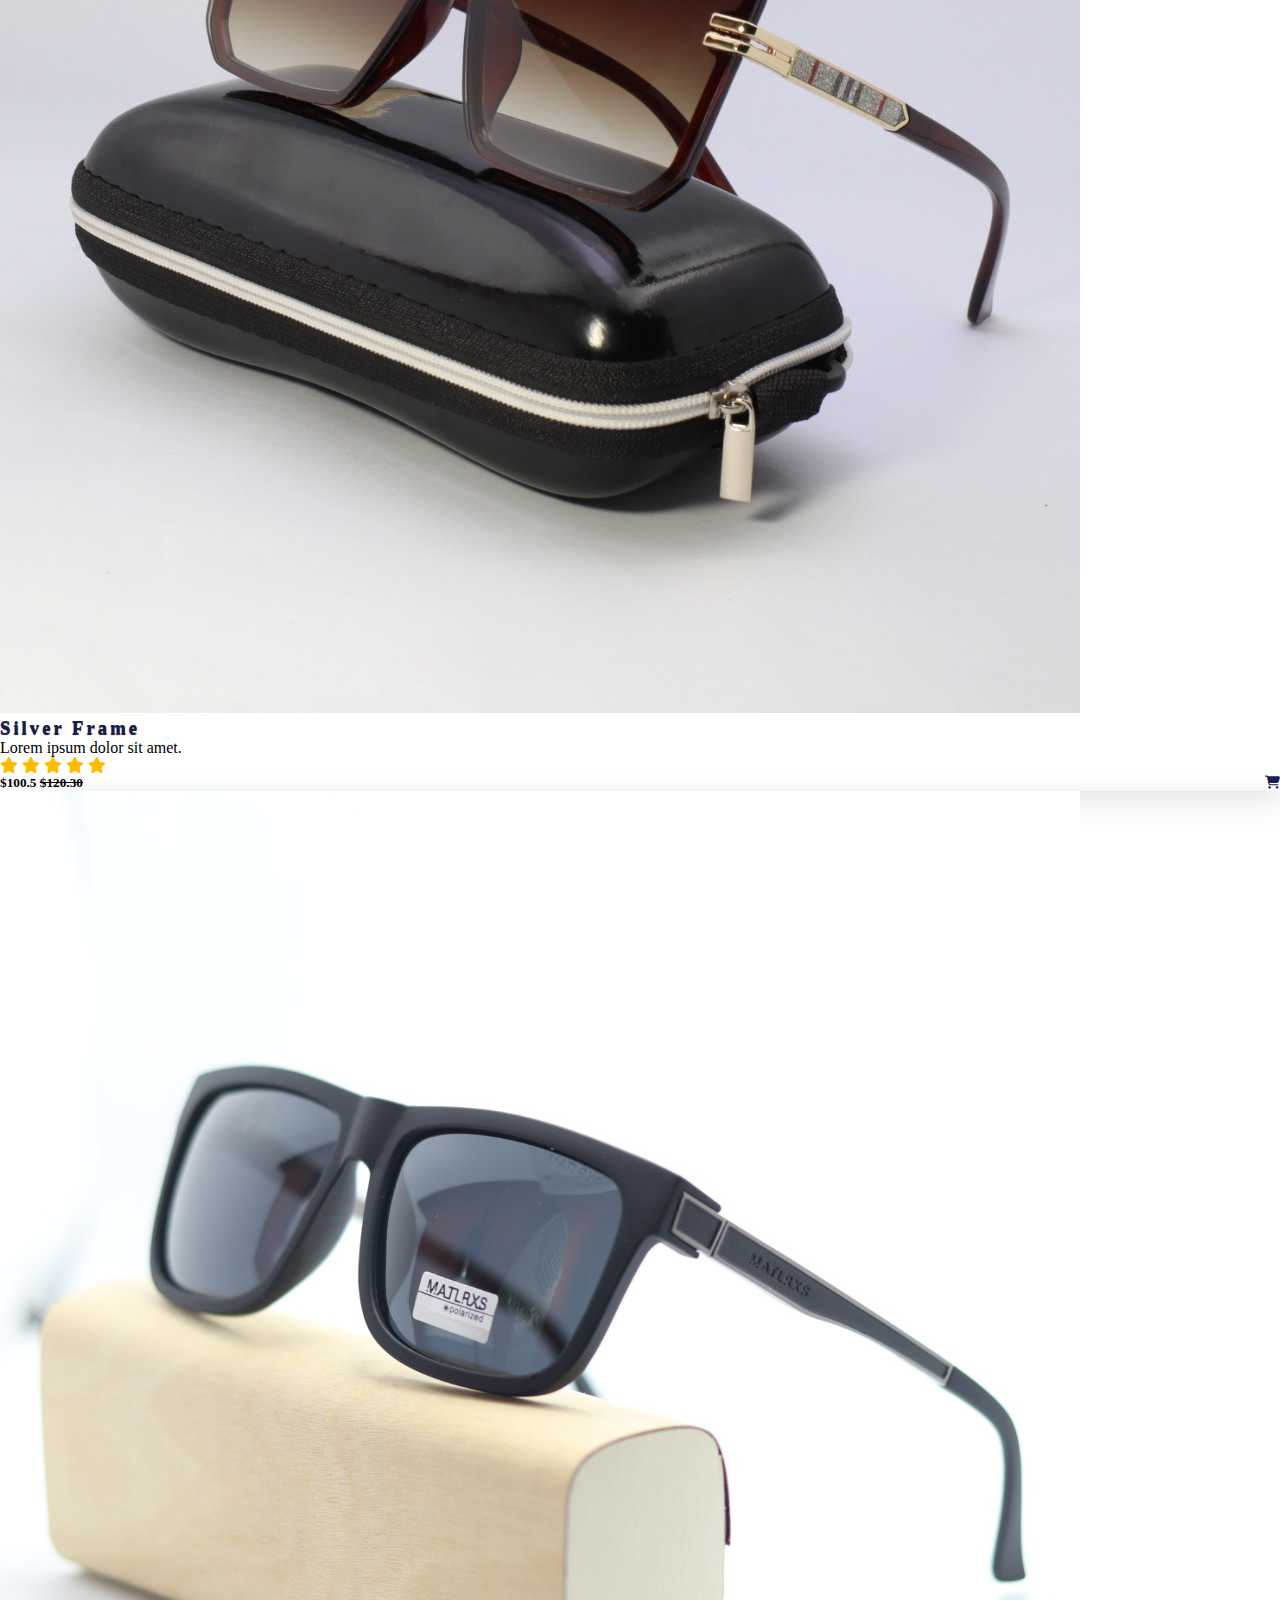
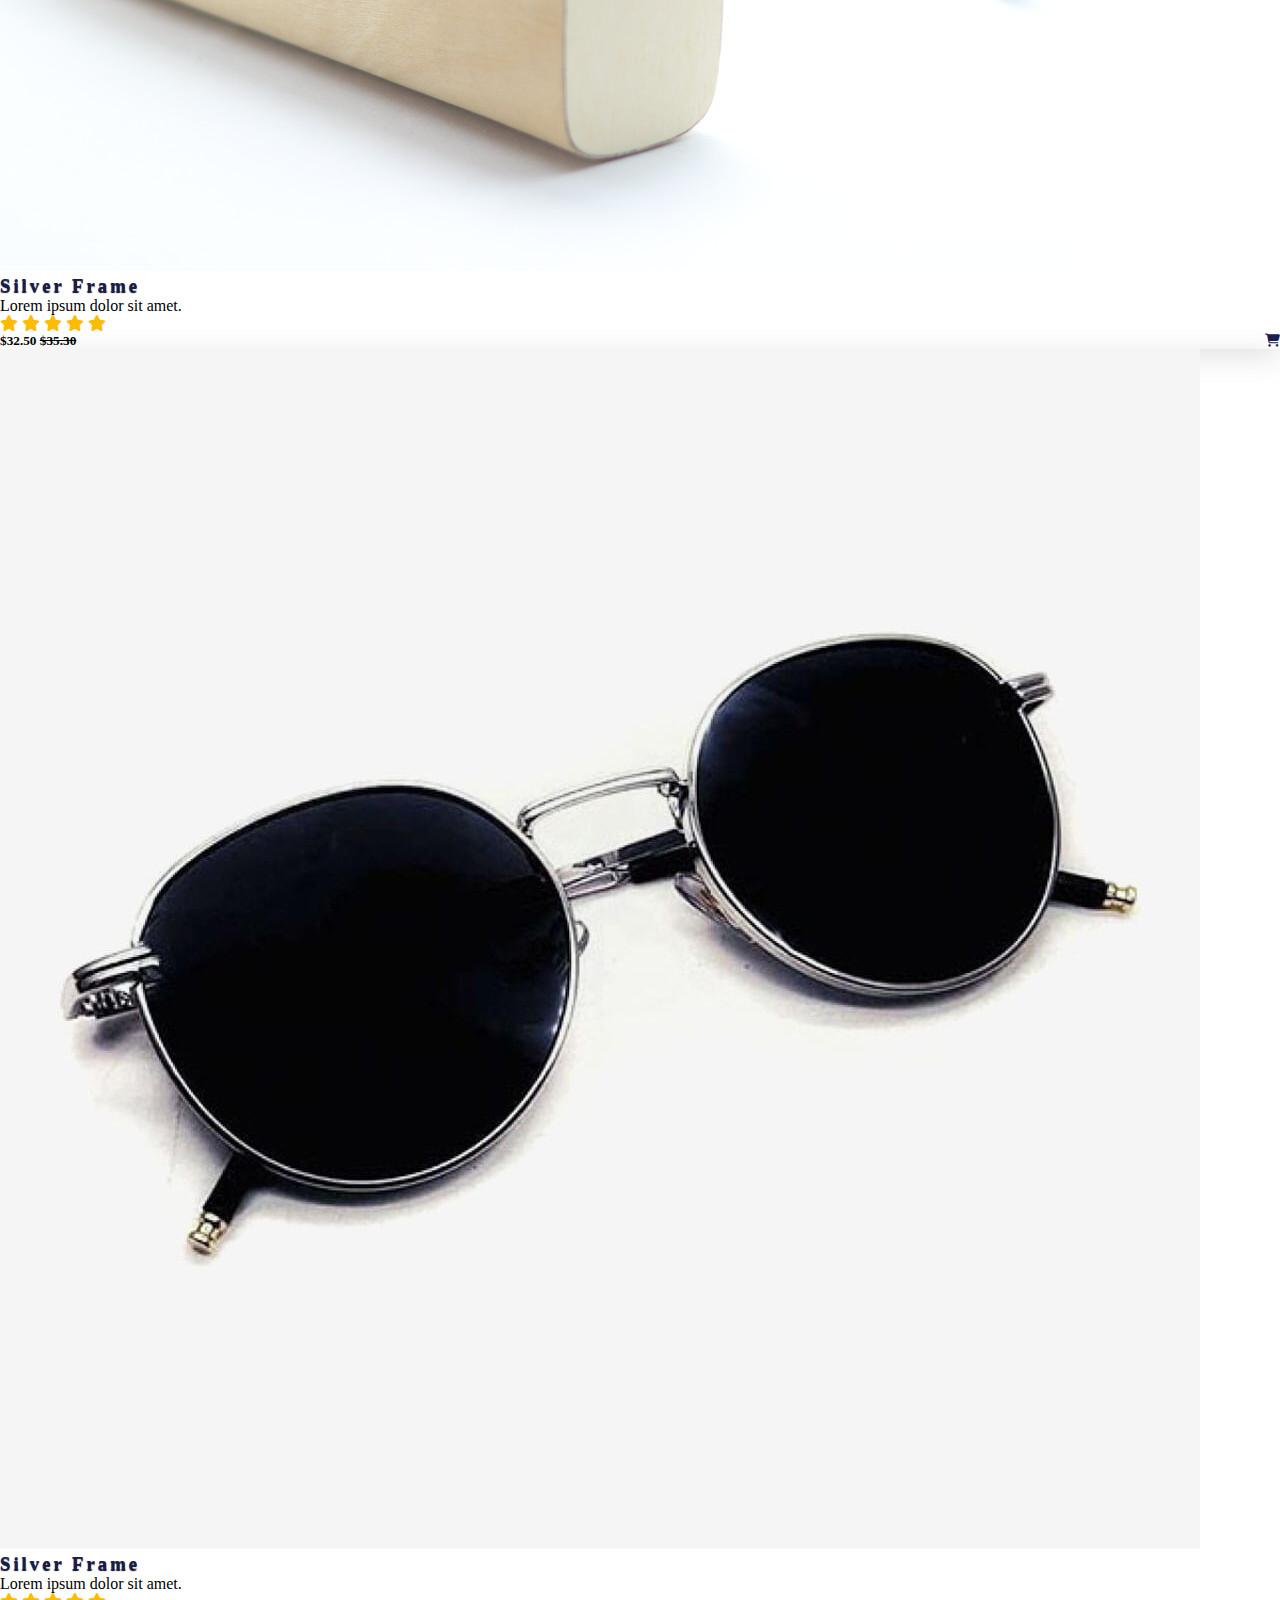
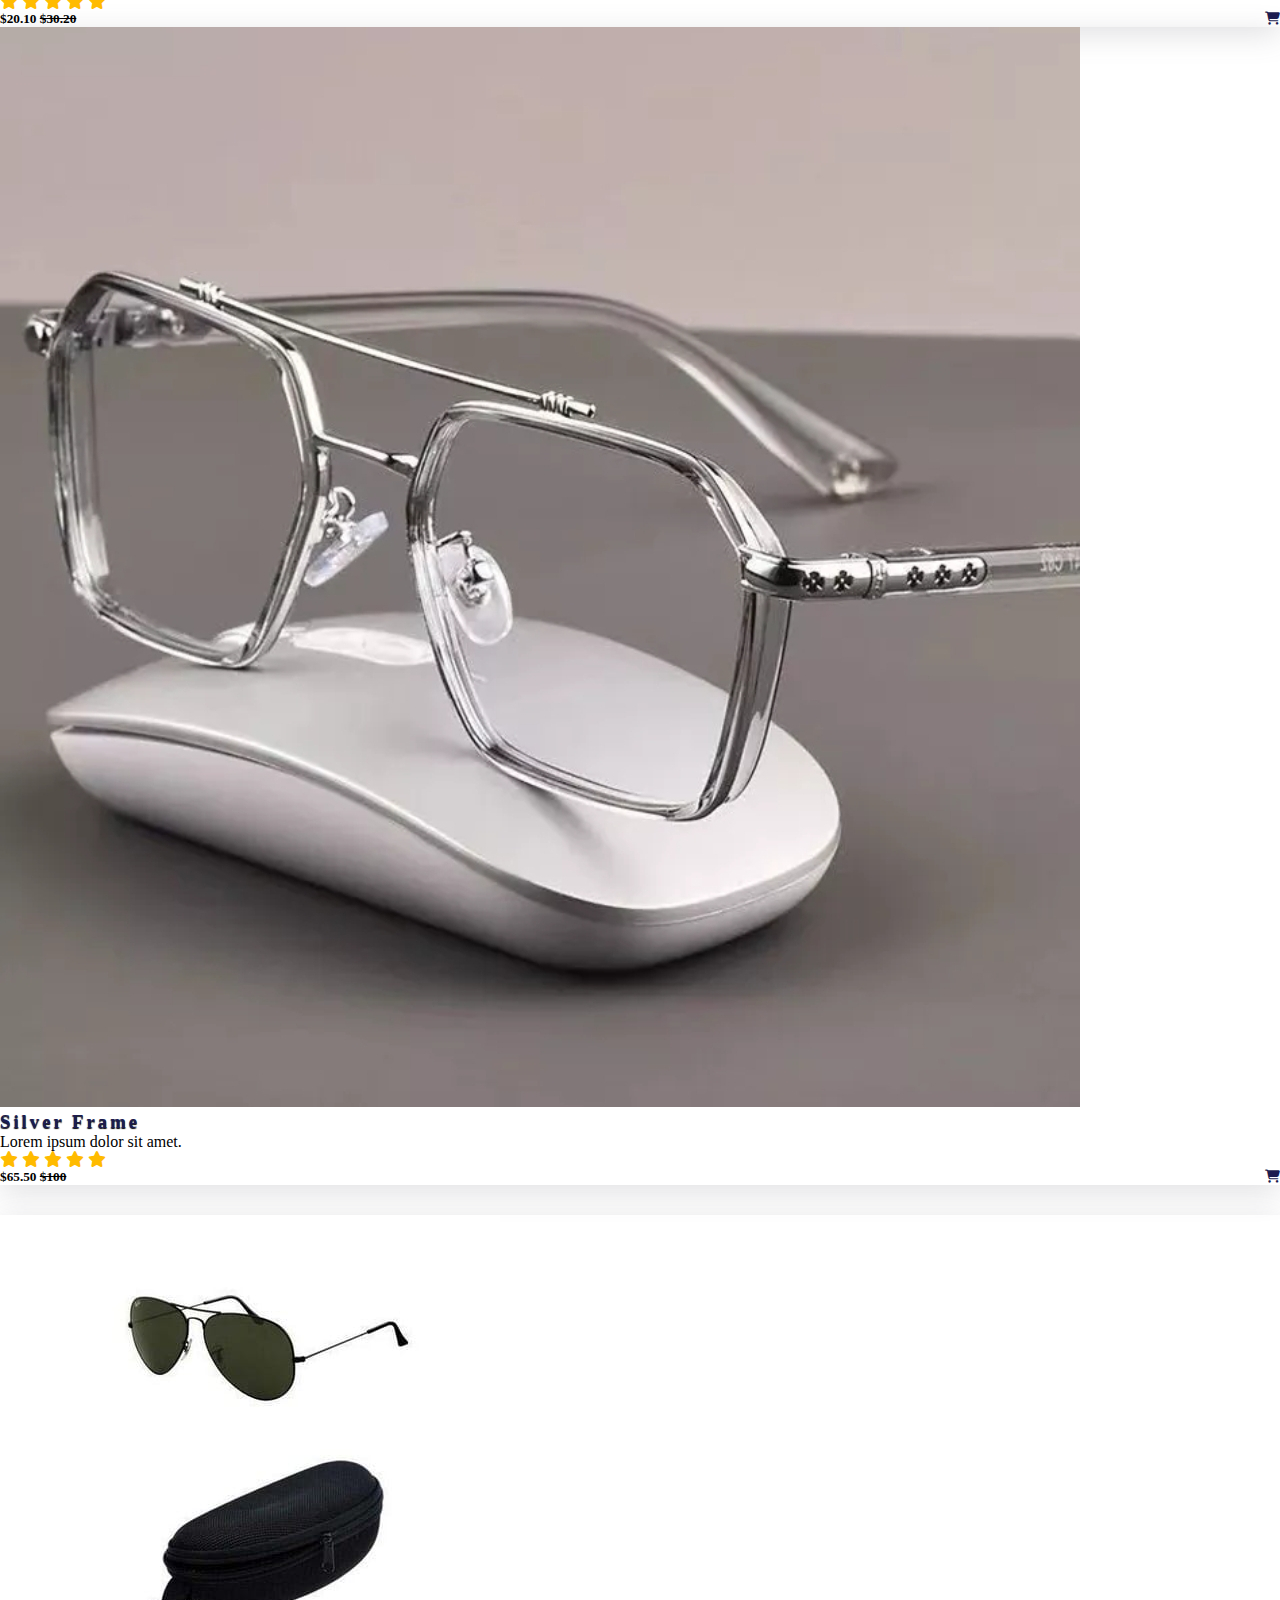
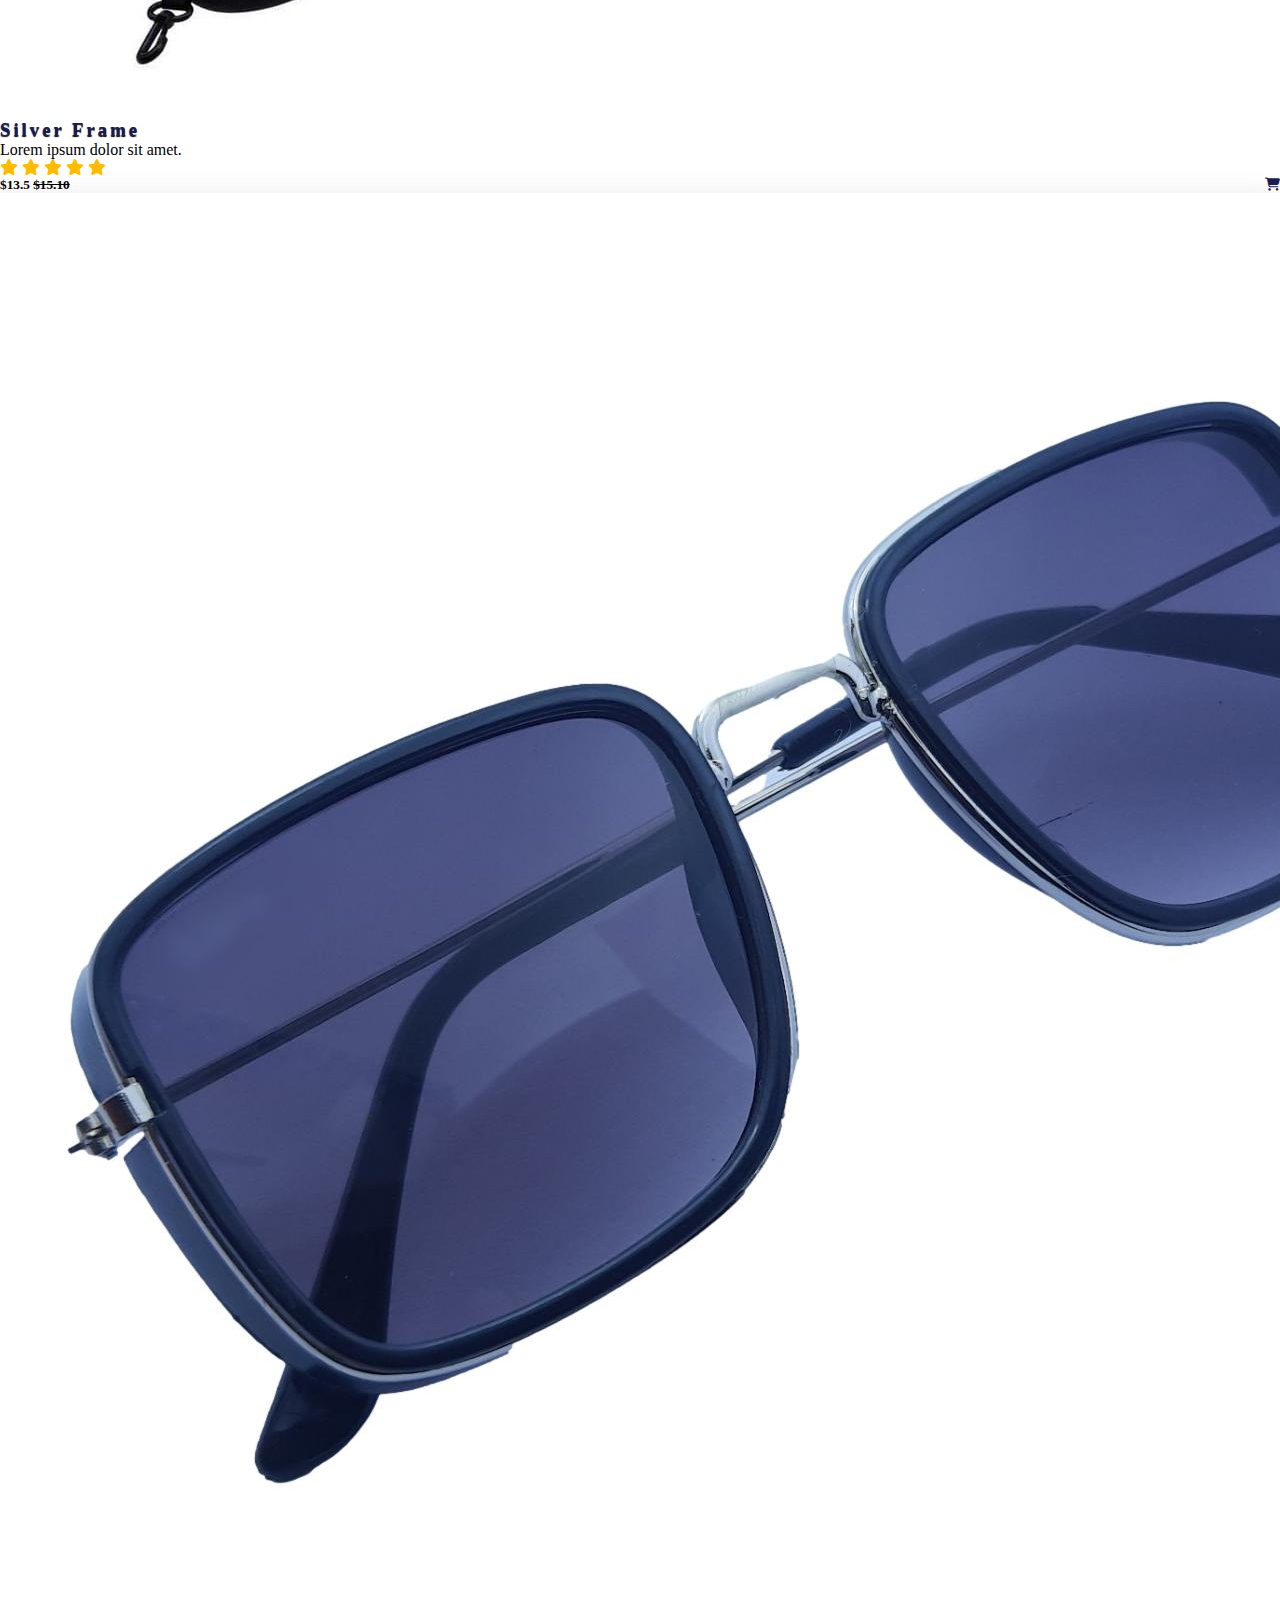
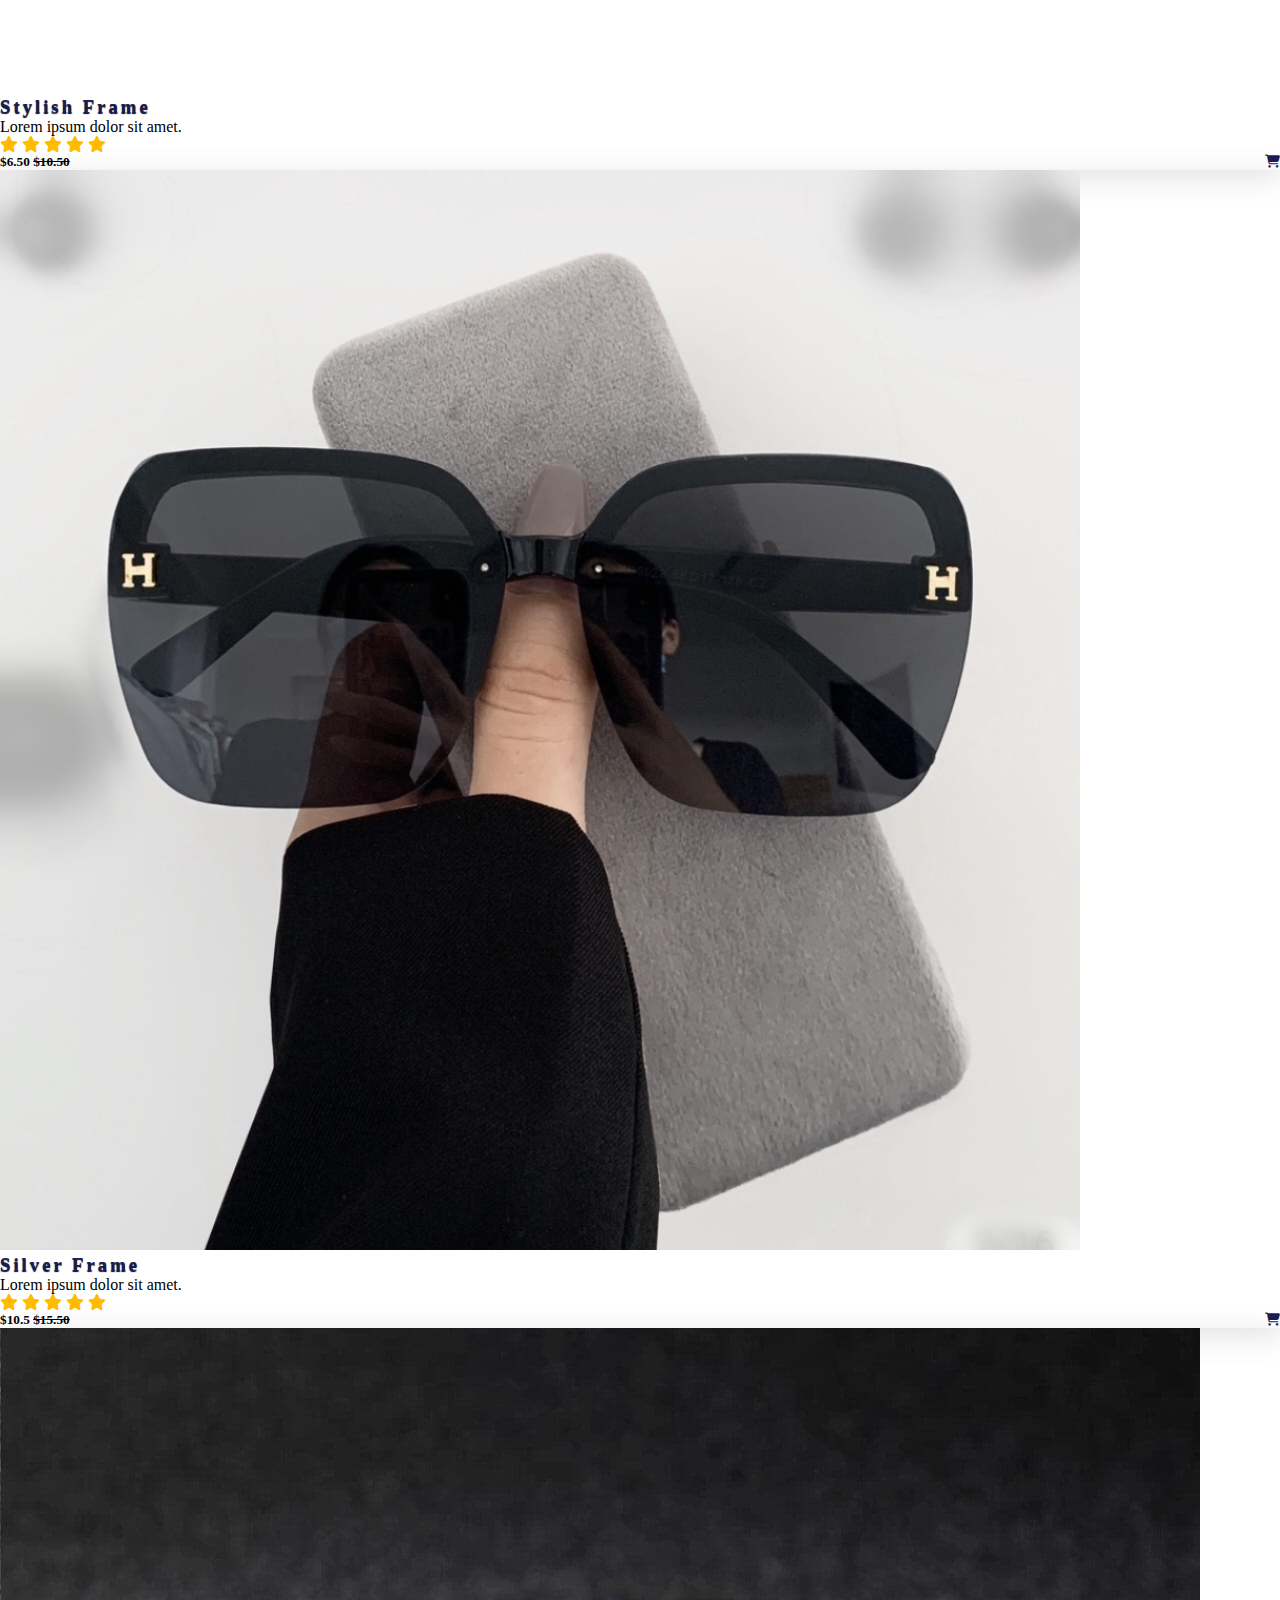
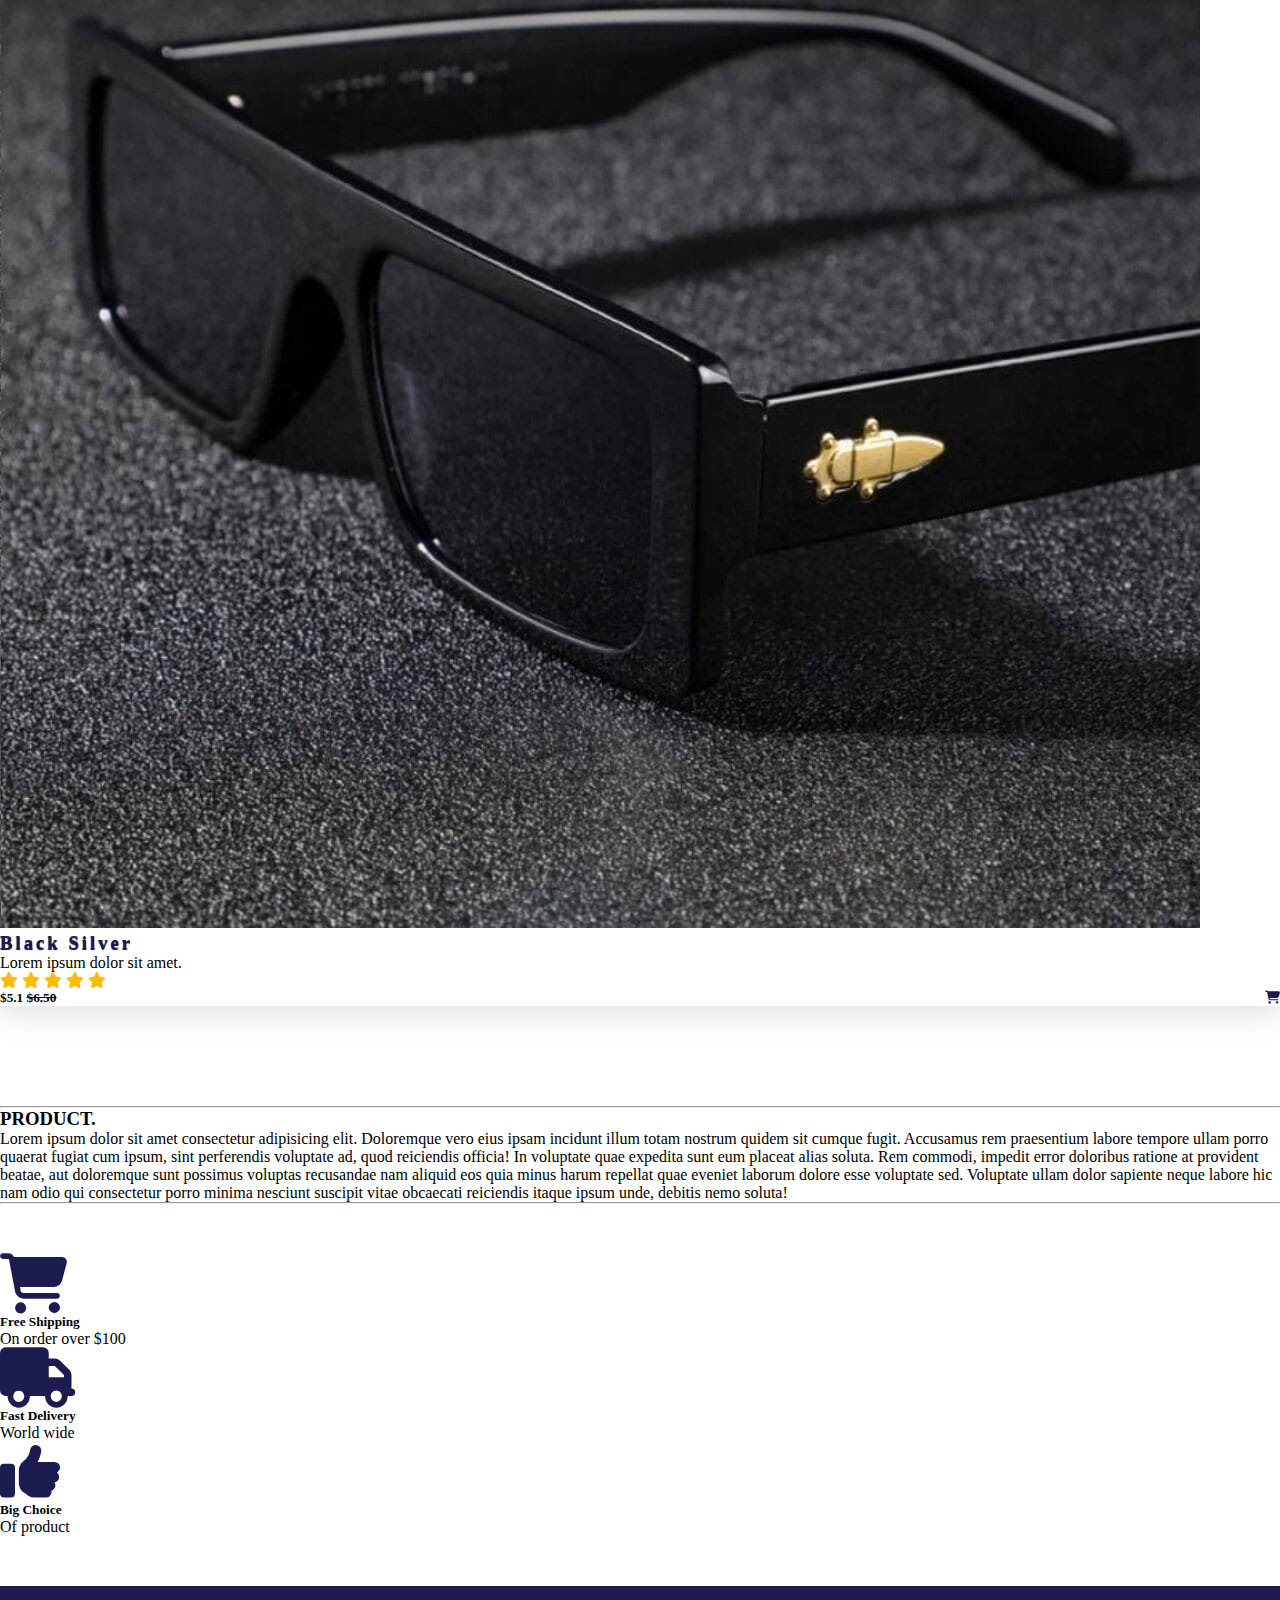
<file: glass.html>
<!DOCTYPE html>
<html lang="en">
<head>
    <meta charset="UTF-8">
    <meta http-equiv="X-UA-Compatible" content="IE=edge">
    <meta name="viewport" content="width=device-width, initial-scale=1.0">
    <title>Fashion</title>
    <link rel="shortcut icon" type="image" href="./image/logo2.png">
    <link rel="stylesheet" href="style.css">
    <link rel="stylesheet" href="https://cdnjs.cloudflare.com/ajax/libs/font-awesome/6.2.0/css/all.min.css">
    <!-- bootstrap links -->
    <link href="https://cdn.jsdelivr.net/npm/bootstrap@5.0.2/dist/css/bootstrap.min.css" rel="stylesheet" integrity="sha384-EVSTQN3/azprG1Anm3QDgpJLIm9Nao0Yz1ztcQTwFspd3yD65VohhpuuCOmLASjC" crossorigin="anonymous">
    <!-- bootstrap links -->
    <!-- fonts links -->
    <link rel="preconnect" href="https://fonts.googleapis.com">
    <link rel="preconnect" href="https://fonts.gstatic.com" crossorigin>
    <link href="https://fonts.googleapis.com/css2?family=Roboto:wght@500&display=swap" rel="stylesheet">
    <!-- fonts links -->
</head>

<style>
    img {
 transition:all 0.5s; 
 -moz-transition:all 0.5s; 
 -webkit-transition:all 0.5s; 
}
 
img:hover{
 transform:scale(1.1);
 -moz-transform: scale(1.1);
 -webkit-transform:scale(1.1);
}
</style>
<body>

    <!-- top navbar -->
    <div class="top-navbar">
        <div class="top-icons">
            <i class="fa-brands fa-twitter"></i>
            <i class="fa-brands fa-facebook-f"></i>
            <i class="fa-brands fa-instagram"></i>
        </div>
        <div class="other-links">
            <button id="btn-login"><a href="login.html">Login</a></button>
            <button id="btn-signup"><a href="signup.html">Sign up</a></button>

            <i class="fa-solid fa-user"></i>
            <i class="fa-solid fa-cart-shopping"></i>
        </div>
    </div>
    <!-- top navbar -->

        <!-- navbar -->
        <nav class="navbar navbar-expand-lg" id="navbar">
            <div class="container-fluid">
              <a class="navbar-brand" href="index.html"><img src="./image/logo.png" alt="" width="180px"></a>
              <button class="navbar-toggler" type="button" data-bs-toggle="collapse" data-bs-target="#navbarSupportedContent" aria-controls="navbarSupportedContent" aria-expanded="false" aria-label="Toggle navigation">
                <span><i class="fa-solid fa-bars" style="color: white;"></i></span>
              </button>
              <div class="collapse navbar-collapse" id="navbarSupportedContent">
                <ul class="navbar-nav me-auto mb-2 mb-lg-0">
                  <li class="nav-item">
                    <a class="nav-link active" aria-current="page" href="index.html">Home</a>
                  </li>
                  <li class="nav-item">
                    <a class="nav-link" href="clothe.html">Clothe</a>
                  </li>
                  <li class="nav-item dropdown">
                    <a class="nav-link dropdown-toggle" href="#" id="navbarDropdown" role="button" data-bs-toggle="dropdown" aria-expanded="false">
                      Category
                    </a>
                    <ul class="dropdown-menu" aria-labelledby="navbarDropdown" style="background-color: #1c1c50;">
                      <li><a class="nav-link" href="shirt.html">T-Shirt</a></li>
                     
                      <li><a class="dropdown-item" href="shoes.html">Soprts Shoes</a></li>
                      <li><a class="dropdown-item" href="watch.html">Smart Watch</a></li>
                      <li><a class="dropdown-item" href="glass.html">Glasess</a></li>
                    </ul>
                  </li>
                  <li class="nav-item">
                    <a class="nav-link" href="about.html">About Us</a>
                  </li>
                <li class="nav-item">
                    <a class="nav-link" href="contact.html">Contact Us</a>
                  </li>
                </ul>
               
                <form class="d-flex">
                  <input class="form-control me-2" type="search" placeholder="Search" aria-label="Search">
                  <button class="btn btn-outline-success" type="submit" id="search-btn">Search</button>
                </form>
              </div>
            </div>
          </nav>
        <!-- navbar -->





        
    

    <!-- banner -->
    <div class="banner4">
        <div class="content4">
            <h1>Get More Product</h1>
            <p>Lorem ipsum dolor sit amet consectetur adipisicing elit. Tempora, animi?</p>
            <div id="bannerbtn4"><button>SHOP NOW</button></div>
        </div>
    </div>
    <!-- banner -->

    <!-- product cards -->
    <div class="container" id="product-cards">
        <div class="row" style="margin-top: 30px;">
            <div class="col-md-3 py-3 py-md-0">
                <div class="card">
                    <img src="./image/g.jpg" alt="">
                    <div class="card-body">
                        <h3>Silver Frame</h3>
                        <p>Lorem ipsum dolor sit amet.</p>
                        <div class="star">
                            <i class="fas fa-star checked"></i>
                            <i class="fas fa-star checked"></i>
                            <i class="fas fa-star checked"></i>
                            <i class="fas fa-star checked"></i>
                            <i class="fas fa-star checked"></i>
                        </div>
                        <h5>$12.3 <strike>$15.5</strike> <span><i class="fa-solid fa-cart-shopping"></i></span></h5>
                    </div>
                </div>
            </div>
            <div class="col-md-3 py-3 py-md-0">
                <div class="card">
                    <img src="./image/g1.jpg" alt="">
                    <div class="card-body">
                        <h3>Silver Frame</h3>
                        <p>Lorem ipsum dolor sit amet.</p>
                        <div class="star">
                            <i class="fas fa-star checked"></i>
                            <i class="fas fa-star checked"></i>
                            <i class="fas fa-star checked"></i>
                            <i class="fas fa-star checked"></i>
                            <i class="fas fa-star checked"></i>
                        </div>
                        <h5>$3.2 <strike>$5.1</strike> <span><i class="fa-solid fa-cart-shopping"></i></span></h5>
                    </div>
                </div>
            </div>
            <div class="col-md-3 py-3 py-md-0">
                <div class="card">
                    <img src="./image/g2.jpg" alt="">
                    <div class="card-body">
                        <h3>Silver Frame</h3>
                        <p>Lorem ipsum dolor sit amet.</p>
                        <div class="star">
                            <i class="fas fa-star checked"></i>
                            <i class="fas fa-star checked"></i>
                            <i class="fas fa-star checked"></i>
                            <i class="fas fa-star checked"></i>
                            <i class="fas fa-star checked"></i>
                        </div>
                        <h5>$50.10 <strike>$60</strike> <span><i class="fa-solid fa-cart-shopping"></i></span></h5>
                    </div>
                </div>
            </div>
            <div class="col-md-3 py-3 py-md-0">
                <div class="card">
                    <img src="./image/g3.jpg" alt="">
                    <div class="card-body">
                        <h3>Silver Frame</h3>
                        <p>Lorem ipsum dolor sit amet.</p>
                        <div class="star">
                            <i class="fas fa-star checked"></i>
                            <i class="fas fa-star checked"></i>
                            <i class="fas fa-star checked"></i>
                            <i class="fas fa-star checked"></i>
                            <i class="fas fa-star checked"></i>
                        </div>
                        <h5>$10.5 <strike>$15</strike> <span><i class="fa-solid fa-cart-shopping"></i></span></h5>
                    </div>
                </div>
            </div>
        </div>

        <div class="row" style="margin-top: 30px;">
            <div class="col-md-3 py-3 py-md-0">
                <div class="card">
                    <img src="./image/g4.jpg" alt="">
                    <div class="card-body">
                        <h3>Silver Frame</h3>
                        <p>Lorem ipsum dolor sit amet.</p>
                        <div class="star">
                            <i class="fas fa-star checked"></i>
                            <i class="fas fa-star checked"></i>
                            <i class="fas fa-star checked"></i>
                            <i class="fas fa-star checked"></i>
                            <i class="fas fa-star checked"></i>
                        </div>
                        <h5>$100.5 <strike>$120.30</strike> <span><i class="fa-solid fa-cart-shopping"></i></span></h5>
                    </div>
                </div>
            </div>
            <div class="col-md-3 py-3 py-md-0">
                <div class="card">
                    <img src="./image/g5.jpg" alt="">
                    <div class="card-body">
                        <h3>Silver Frame</h3>
                        <p>Lorem ipsum dolor sit amet.</p>
                        <div class="star">
                            <i class="fas fa-star checked"></i>
                            <i class="fas fa-star checked"></i>
                            <i class="fas fa-star checked"></i>
                            <i class="fas fa-star checked"></i>
                            <i class="fas fa-star checked"></i>
                        </div>
                        <h5>$32.50 <strike>$35.30</strike> <span><i class="fa-solid fa-cart-shopping"></i></span></h5>
                    </div>
                </div>
            </div>

            <div class="col-md-3 py-3 py-md-0">
                <div class="card">
                    <img src="./image/g6.jpg" alt="">
                    <div class="card-body">
                        <h3>Silver Frame</h3>
                        <p>Lorem ipsum dolor sit amet.</p>
                        <div class="star">
                            <i class="fas fa-star checked"></i>
                            <i class="fas fa-star checked"></i>
                            <i class="fas fa-star checked"></i>
                            <i class="fas fa-star checked"></i>
                            <i class="fas fa-star checked"></i>
                        </div>
                        <h5>$20.10 <strike>$30.20</strike> <span><i class="fa-solid fa-cart-shopping"></i></span></h5>
                    </div>
                </div>
            </div>
            <div class="col-md-3 py-3 py-md-0">
                <div class="card">
                    <img src="./image/g7.jpg" alt="">
                    <div class="card-body">
                        <h3>Silver Frame</h3>
                        <p>Lorem ipsum dolor sit amet.</p>
                        <div class="star">
                            <i class="fas fa-star checked"></i>
                            <i class="fas fa-star checked"></i>
                            <i class="fas fa-star checked"></i>
                            <i class="fas fa-star checked"></i>
                            <i class="fas fa-star checked"></i>
                        </div>
                        <h5>$65.50 <strike>$100</strike> <span><i class="fa-solid fa-cart-shopping"></i></span></h5>
                    </div>
                </div>
            </div>
        </div>
        <div class="row" style="margin-top: 30px;">
            <div class="col-md-3 py-3 py-md-0">
                <div class="card">
                    <img src="./image/g8.jpg" alt="">
                    <div class="card-body">
                        <h3>Silver Frame</h3>
                        <p>Lorem ipsum dolor sit amet.</p>
                        <div class="star">
                            <i class="fas fa-star checked"></i>
                            <i class="fas fa-star checked"></i>
                            <i class="fas fa-star checked"></i>
                            <i class="fas fa-star checked"></i>
                            <i class="fas fa-star checked"></i>
                        </div>
                        <h5>$13.5 <strike>$15.10</strike> <span><i class="fa-solid fa-cart-shopping"></i></span></h5>
                    </div>
                </div>
            </div>
            <div class="col-md-3 py-3 py-md-0">
                <div class="card">
                    <img src="./image/g9.jpg" alt="">
                    <div class="card-body">
                        <h3>Stylish Frame</h3>
                        <p>Lorem ipsum dolor sit amet.</p>
                        <div class="star">
                            <i class="fas fa-star checked"></i>
                            <i class="fas fa-star checked"></i>
                            <i class="fas fa-star checked"></i>
                            <i class="fas fa-star checked"></i>
                            <i class="fas fa-star checked"></i>
                        </div>
                        <h5>$6.50 <strike>$10.50</strike> <span><i class="fa-solid fa-cart-shopping"></i></span></h5>
                    </div>
                </div>
            </div>
            <div class="col-md-3 py-3 py-md-0">
                <div class="card">
                    <img src="./image/g10.jpg" alt="">
                    <div class="card-body">
                        <h3>Silver Frame</h3>
                        <p>Lorem ipsum dolor sit amet.</p>
                        <div class="star">
                            <i class="fas fa-star checked"></i>
                            <i class="fas fa-star checked"></i>
                            <i class="fas fa-star checked"></i>
                            <i class="fas fa-star checked"></i>
                            <i class="fas fa-star checked"></i>
                        </div>
                        <h5>$10.5 <strike>$15.50</strike> <span><i class="fa-solid fa-cart-shopping"></i></span></h5>
                    </div>
                </div>
            </div>
            <div class="col-md-3 py-3 py-md-0">
                <div class="card">
                    <img src="./image/g11.jpg" alt="">
                    <div class="card-body">
                        <h3>Black Silver</h3>
                        <p>Lorem ipsum dolor sit amet.</p>
                        <div class="star">
                            <i class="fas fa-star checked"></i>
                            <i class="fas fa-star checked"></i>
                            <i class="fas fa-star checked"></i>
                            <i class="fas fa-star checked"></i>
                            <i class="fas fa-star checked"></i>
                        </div>
                        <h5>$5.1 <strike>$6.50</strike> <span><i class="fa-solid fa-cart-shopping"></i></span></h5>
                    </div>
                </div>
            </div>
        </div>
    </div>
    <!-- product cards -->















   

    <!-- product -->
    <div class="container" style="margin-top: 100px;">
    <hr>
</div>
<div class="container">
    <h3 style="font-weight: bold;">PRODUCT.</h3>
    <p>Lorem ipsum dolor sit amet consectetur adipisicing elit. Doloremque vero eius ipsam incidunt illum totam nostrum quidem sit cumque fugit. Accusamus rem praesentium labore tempore ullam porro quaerat fugiat cum ipsum, sint perferendis voluptate ad, quod reiciendis officia! In voluptate quae expedita sunt eum placeat alias soluta. Rem commodi, impedit error doloribus ratione at provident beatae, aut doloremque sunt possimus voluptas recusandae nam aliquid eos quia minus harum repellat quae eveniet laborum dolore esse voluptate sed. Voluptate ullam dolor sapiente neque labore hic nam odio qui consectetur porro minima nesciunt suscipit vitae obcaecati reiciendis itaque ipsum unde, debitis nemo soluta!</p>

    <hr>
</div>
    <!-- product -->


<!-- offer -->
    <div class="container" id="offer">
        <div class="row">
            <div class="col-md-4 py-3 py-md-0">
                <i class="fa-solid fa-cart-shopping"></i>
                <h5>Free Shipping</h5>
                <p>On order over $100</p>
            </div>
            <div class="col-md-4 py-3 py-md-0">
                <i class="fa-solid fa-truck"></i>
                <h5>Fast Delivery</h5>
                <p>World wide</p>
            </div>
            <div class="col-md-4 py-3 py-md-0">
                <i class="fa-solid fa-thumbs-up"></i>
                <h5>Big Choice</h5>
                <p>Of product</p>
            </div>
        </div>
    </div>
<!-- offer -->






<!-- footer -->
<footer id="footer" style="margin-top: 50px;">
<div class="footer-top">
    <div class="container">
        <div class="row">
            <div class="col-lg-3 col-md-6 footer-content">
                <h3>Fashion</h3>
                <p>Lorem ipsum dolor sit amet consectetur adipisicing elit. Delectus, hic?</p>
                <p>
                    Janakpur <br>
                    Dhanusha <br>
                    Nepal <br>
                </p>
                <strong><i class="fas fa-phone"></i> Phone: <strong>+9779807619337</strong></strong><br>
                <strong><i class="fa-solid fa-envelope"></i> Email: <strong>bdas41507@gmail.com</strong></strong>
            </div>
            <div class="col-lg-3 col-md-6 footer-links">
                <h4>Usefull Links</h4>
                <ul>
                  <li><a href="index.html">Home</a></li>
                  <li><a href="about.html">About</a></li>
                  <li><a href="contact.html">Contact</a></li>
                  <li><a href="#">Services</a></li>
                  <li><a href="#">Privacy policay</a></li>
                </ul>
            </div>
            <div class="col-lg-3 col-md-6 footer-links">
                <h4>Our Services</h4>
                <p>Lorem ipsum dolor sit, amet consectetur adipisicing elit. Modi, rem!</p>
                <ul>
                    <li><a href="#">Smart phone</a></li>
                    <li><a href="#">Smart watch</a></li>
                    <li><a href="#">Airpods</a></li>
                </ul>
            </div>
            <div class="col-lg-3 col-md-6 footer-links">
                <h4>Our Social Network</h4>
                <p>Lorem ipsum dolor sit amet consectetur adipisicing elit. Exercitationem, ad?</p>
                <div class="socail-links mt-3">
                    <a href="#" class="twiiter"><i class="fa-brands fa-twitter"></i></a>
                    <a href="#" class="twiiter"><i class="fa-brands fa-facebook-f"></i></a>
                    <a href="#" class="twiiter"><i class="fa-brands fa-google-plus"></i></a>
                    <a href="#" class="twiiter"><i class="fa-brands fa-instagram"></i></a>
                    <a href="#" class="twiiter"><i class="fa-brands fa-linkedin-in"></i></a>
                </div>
            </div>
        </div>
    </div>
</div>
<hr>
<div class="container py-4">
    <div class="copyright">
        &copy; Copyright <strong>Fashion</strong>.All Rights Reserved
    </div>
    <div class="credits">
        Designed By <a href="#">BD coding</a>
    </div>
</div>
</footer>
<!-- footer -->

<a href="#" class="arrow"><i><img src="./image/up-arrow.png" alt="" width="50px"></i></a>

    <script src="https://cdn.jsdelivr.net/npm/bootstrap@5.0.2/dist/js/bootstrap.bundle.min.js" integrity="sha384-MrcW6ZMFYlzcLA8Nl+NtUVF0sA7MsXsP1UyJoMp4YLEuNSfAP+JcXn/tWtIaxVXM" crossorigin="anonymous"></script>

</body>
</html>
</file>
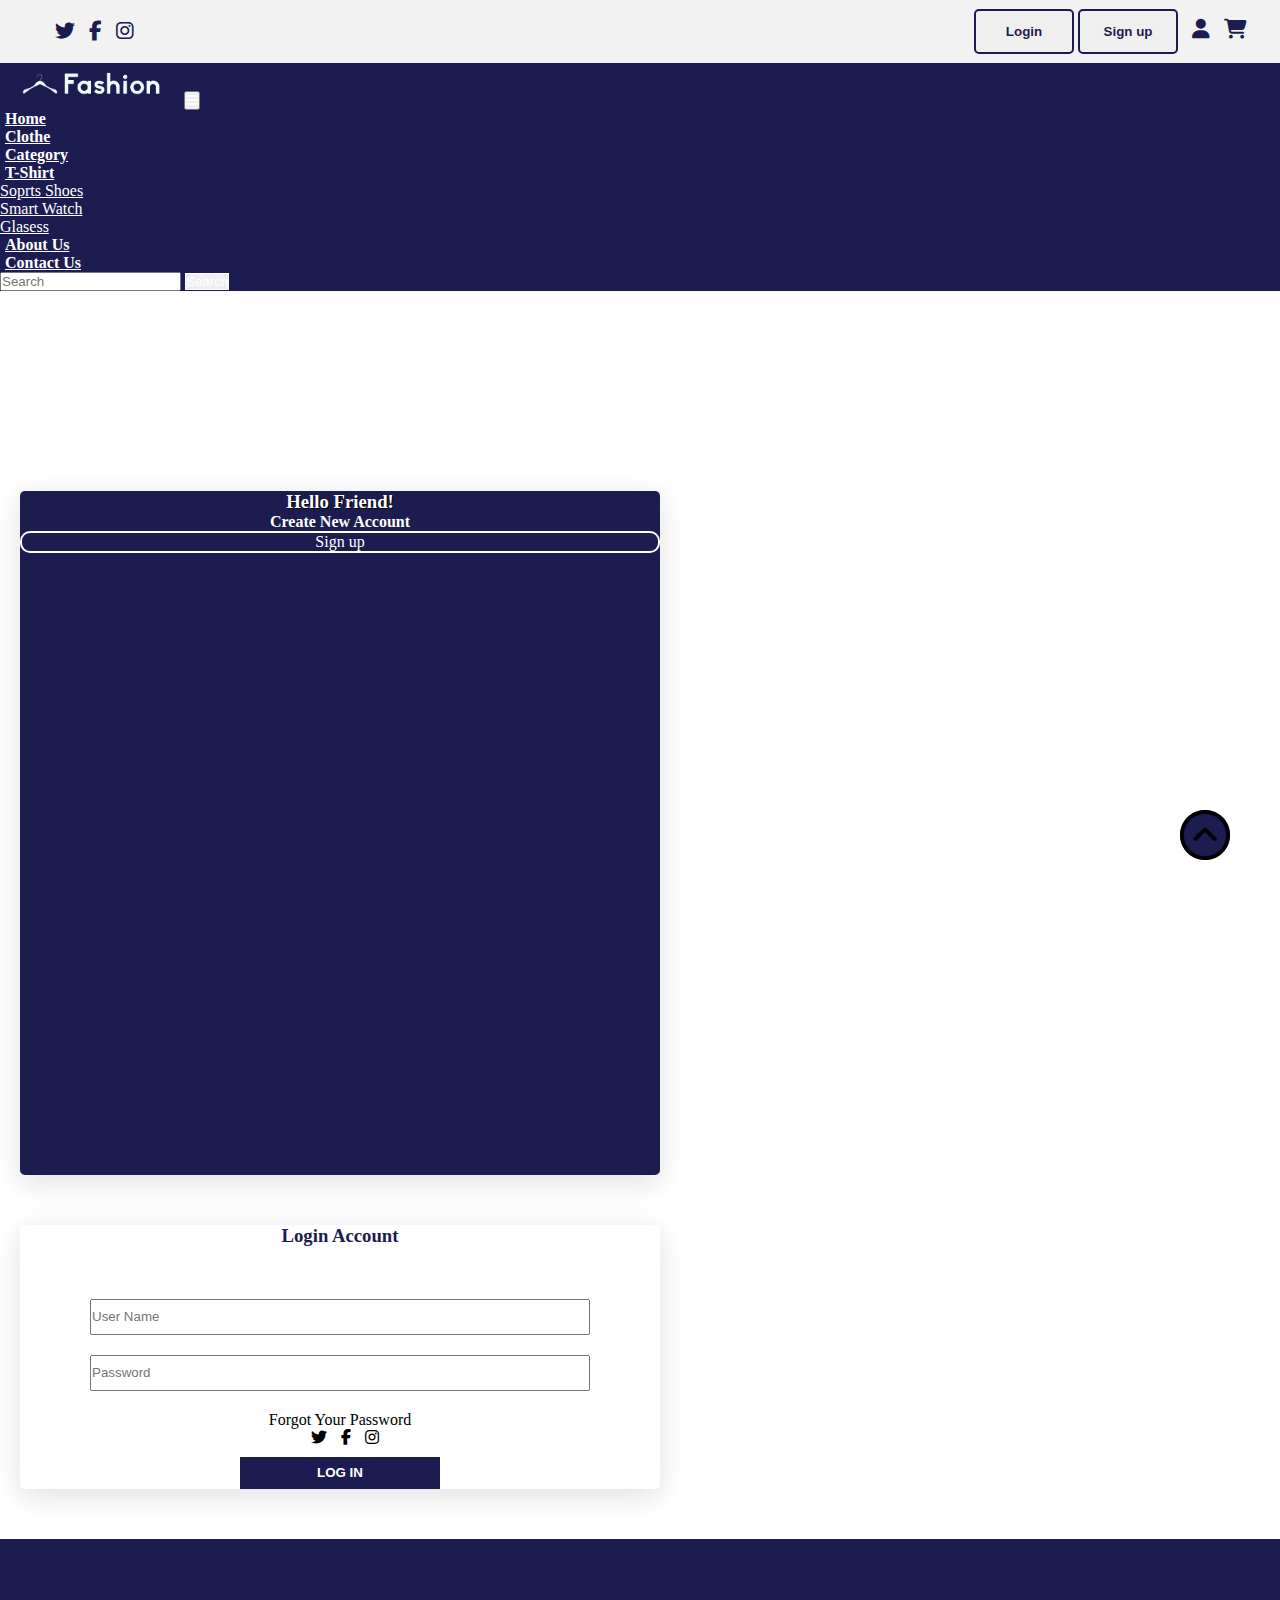
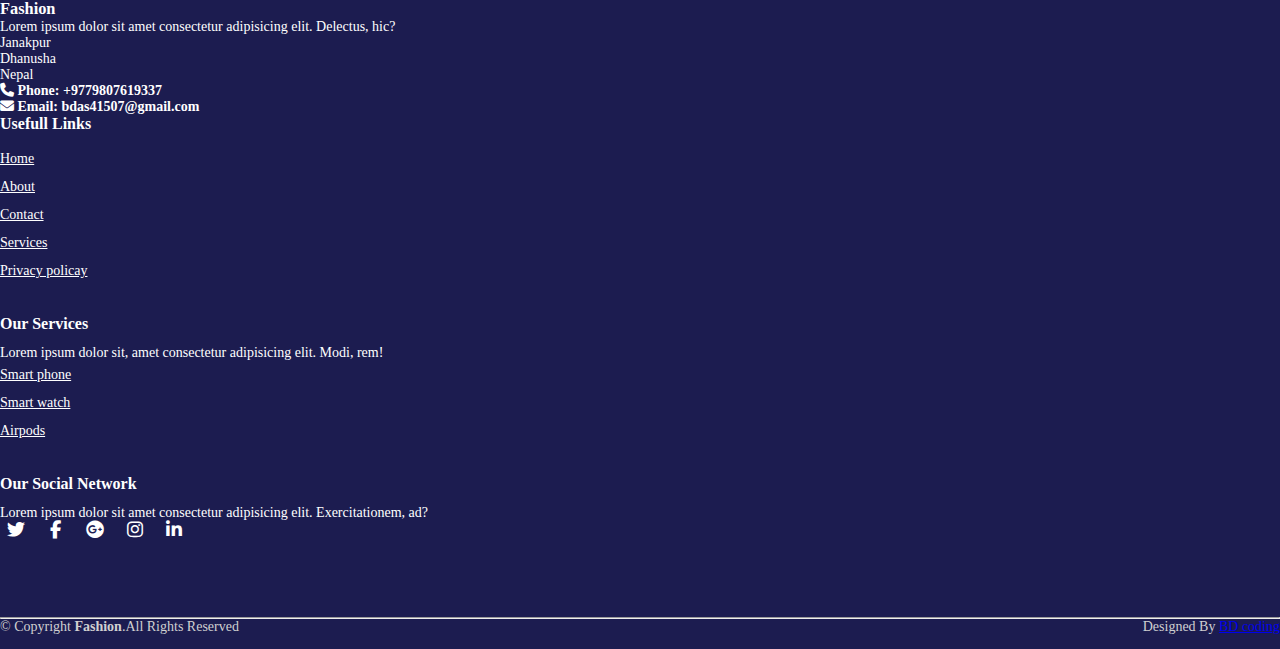
<file: login.html>
<!DOCTYPE html>
<html lang="en">
<head>
    <meta charset="UTF-8">
    <meta http-equiv="X-UA-Compatible" content="IE=edge">
    <meta name="viewport" content="width=device-width, initial-scale=1.0">
    <title>Fashion</title>
    <link rel="shortcut icon" type="image" href="./image/logo2.png">
    <link rel="stylesheet" href="style.css">
    <link rel="stylesheet" href="https://cdnjs.cloudflare.com/ajax/libs/font-awesome/6.2.0/css/all.min.css">
    <!-- bootstrap links -->
    <link href="https://cdn.jsdelivr.net/npm/bootstrap@5.0.2/dist/css/bootstrap.min.css" rel="stylesheet" integrity="sha384-EVSTQN3/azprG1Anm3QDgpJLIm9Nao0Yz1ztcQTwFspd3yD65VohhpuuCOmLASjC" crossorigin="anonymous">
    <!-- bootstrap links -->
    <!-- fonts links -->
    <link rel="preconnect" href="https://fonts.googleapis.com">
    <link rel="preconnect" href="https://fonts.gstatic.com" crossorigin>
    <link href="https://fonts.googleapis.com/css2?family=Roboto:wght@500&display=swap" rel="stylesheet">
    <!-- fonts links -->
</head>
<body>

    <!-- top navbar -->
    <div class="top-navbar">
        <div class="top-icons">
            <i class="fa-brands fa-twitter"></i>
            <i class="fa-brands fa-facebook-f"></i>
            <i class="fa-brands fa-instagram"></i>
        </div>
        <div class="other-links">
            <button id="btn-login"><a href="login.html">Login</a></button>
            <button id="btn-signup"><a href="signup.html">Sign up</a></button>

            <i class="fa-solid fa-user"></i>
            <i class="fa-solid fa-cart-shopping"></i>
        </div>
    </div>
    <!-- top navbar -->

        <!-- navbar -->
        <nav class="navbar navbar-expand-lg" id="navbar">
            <div class="container-fluid">
              <a class="navbar-brand" href="index.html"><img src="./image/logo.png" alt="" width="180px"></a>
              <button class="navbar-toggler" type="button" data-bs-toggle="collapse" data-bs-target="#navbarSupportedContent" aria-controls="navbarSupportedContent" aria-expanded="false" aria-label="Toggle navigation">
                <span><i class="fa-solid fa-bars" style="color: white;"></i></span>
              </button>
              <div class="collapse navbar-collapse" id="navbarSupportedContent">
                <ul class="navbar-nav me-auto mb-2 mb-lg-0">
                  <li class="nav-item">
                    <a class="nav-link active" aria-current="page" href="index.html">Home</a>
                  </li>
                  <li class="nav-item">
                    <a class="nav-link" href="clothe.html">Clothe</a>
                  </li>
                  <li class="nav-item dropdown">
                    <a class="nav-link dropdown-toggle" href="#" id="navbarDropdown" role="button" data-bs-toggle="dropdown" aria-expanded="false">
                      Category
                    </a>
                    <ul class="dropdown-menu" aria-labelledby="navbarDropdown" style="background-color: #1c1c50;">
                      <li><a class="nav-link" href="shirt.html">T-Shirt</a></li>
                      
                      <li><a class="dropdown-item" href="shoes.html">Soprts Shoes</a></li>
                      <li><a class="dropdown-item" href="watch.html">Smart Watch</a></li>
                      <li><a class="dropdown-item" href="glass.html">Glasess</a></li>
                    </ul>
                  </li>
                  <li class="nav-item">
                    <a class="nav-link" href="about.html">About Us</a>
                  </li>
                <li class="nav-item">
                    <a class="nav-link" href="contact.html">Contact Us</a>
                  </li>
                </ul>
               
                <form class="d-flex">
                  <input class="form-control me-2" type="search" placeholder="Search" aria-label="Search">
                  <button class="btn btn-outline-success" type="submit" id="search-btn">Search</button>
                </form>
              </div>
            </div>
          </nav>
        <!-- navbar -->


        <!-- login -->
        <div class="container login">
            <div class="row">
                <div class="col-md-4" id="side1">
                    <h3>Hello Friend!</h3>
                    <p>Create New Account</p>
                    <div id="btn"><a href="signup.html">Sign up</a></div>
                </div>
                <div class="col-md-8" id="side2">
                    <h3>Login Account</h3>
                    <div class="inp">
                        <input type="text" placeholder="User Name" required>
                        <input type="text" placeholder="Password" required>
                    </div>
                    <p>Forgot Your Password</p>
                    <div class="icons">
                        <i class="fa-brands fa-twitter"></i>
                        <i class="fa-brands fa-facebook-f"></i>
                        <i class="fa-brands fa-instagram"></i>
                    </div>
                    <div id="login"><button>LOG IN</button></div>
                </div>
            </div>
        </div>
        <!-- login -->









<!-- footer -->
<footer id="footer" style="margin-top: 50px;">
<div class="footer-top">
    <div class="container">
        <div class="row">
            <div class="col-lg-3 col-md-6 footer-content">
                <h3>Fashion</h3>
                <p>Lorem ipsum dolor sit amet consectetur adipisicing elit. Delectus, hic?</p>
                <p>
                    Janakpur <br>
                    Dhanusha <br>
                    Nepal <br>
                </p>
                <strong><i class="fas fa-phone"></i> Phone: <strong>+9779807619337</strong></strong><br>
                <strong><i class="fa-solid fa-envelope"></i> Email: <strong>bdas41507@gmail.com</strong></strong>
            </div>
            <div class="col-lg-3 col-md-6 footer-links">
                <h4>Usefull Links</h4>
                <ul>
                  <li><a href="index.html">Home</a></li>
                  <li><a href="about.html">About</a></li>
                  <li><a href="contact.html">Contact</a></li>
                  <li><a href="#">Services</a></li>
                  <li><a href="#">Privacy policay</a></li>
                </ul>
            </div>
            <div class="col-lg-3 col-md-6 footer-links">
                <h4>Our Services</h4>
                <p>Lorem ipsum dolor sit, amet consectetur adipisicing elit. Modi, rem!</p>
                <ul>
                    <li><a href="#">Smart phone</a></li>
                    <li><a href="#">Smart watch</a></li>
                    <li><a href="#">Airpods</a></li>
                </ul>
            </div>
            <div class="col-lg-3 col-md-6 footer-links">
                <h4>Our Social Network</h4>
                <p>Lorem ipsum dolor sit amet consectetur adipisicing elit. Exercitationem, ad?</p>
                <div class="socail-links mt-3">
                    <a href="#" class="twiiter"><i class="fa-brands fa-twitter"></i></a>
                    <a href="#" class="twiiter"><i class="fa-brands fa-facebook-f"></i></a>
                    <a href="#" class="twiiter"><i class="fa-brands fa-google-plus"></i></a>
                    <a href="#" class="twiiter"><i class="fa-brands fa-instagram"></i></a>
                    <a href="#" class="twiiter"><i class="fa-brands fa-linkedin-in"></i></a>
                </div>
            </div>
        </div>
    </div>
</div>
<hr>
<div class="container py-4">
    <div class="copyright">
        &copy; Copyright <strong>Fashion</strong>.All Rights Reserved
    </div>
    <div class="credits">
        Designed By <a href="#">BD coding</a>
    </div>
</div>
</footer>
<!-- footer -->

<a href="#" class="arrow"><i><img src="./image/up-arrow.png" alt="" width="50px"></i></a>

    <script src="https://cdn.jsdelivr.net/npm/bootstrap@5.0.2/dist/js/bootstrap.bundle.min.js" integrity="sha384-MrcW6ZMFYlzcLA8Nl+NtUVF0sA7MsXsP1UyJoMp4YLEuNSfAP+JcXn/tWtIaxVXM" crossorigin="anonymous"></script>

</body>
</html>
</file>
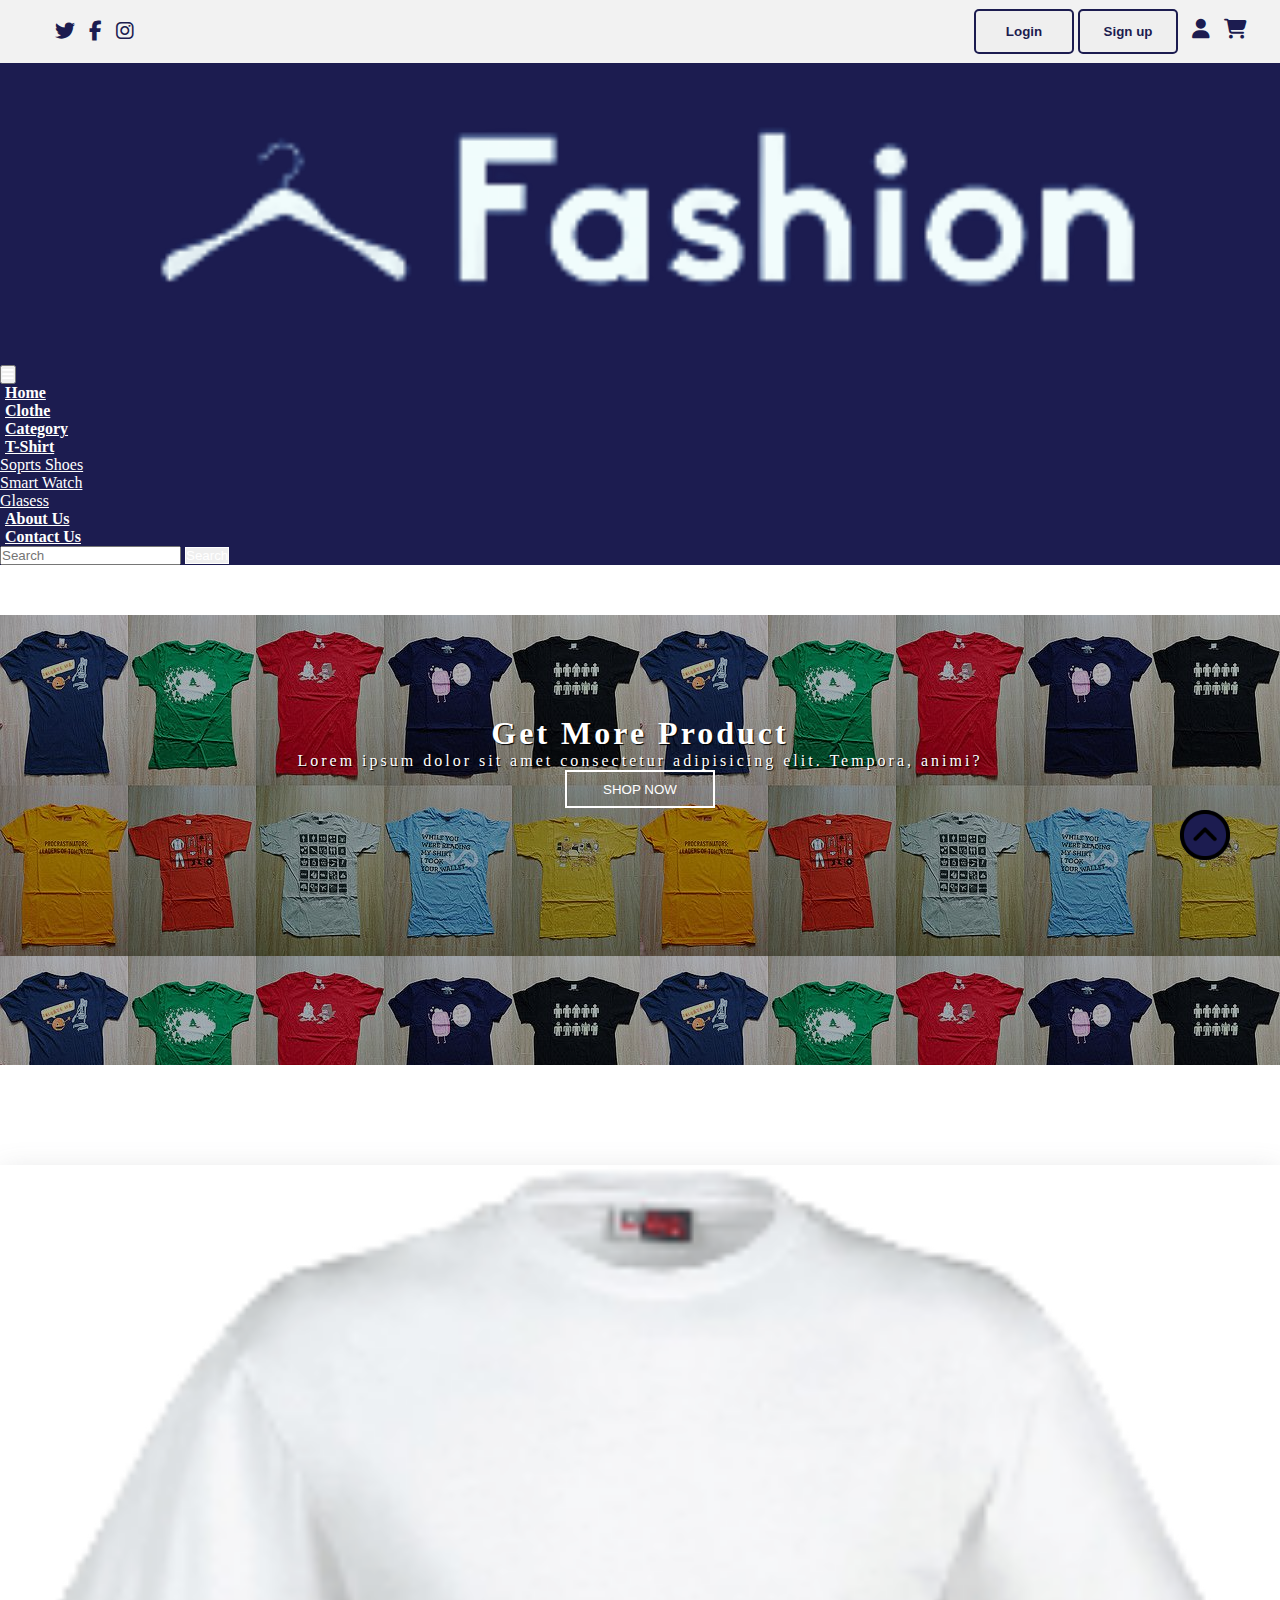
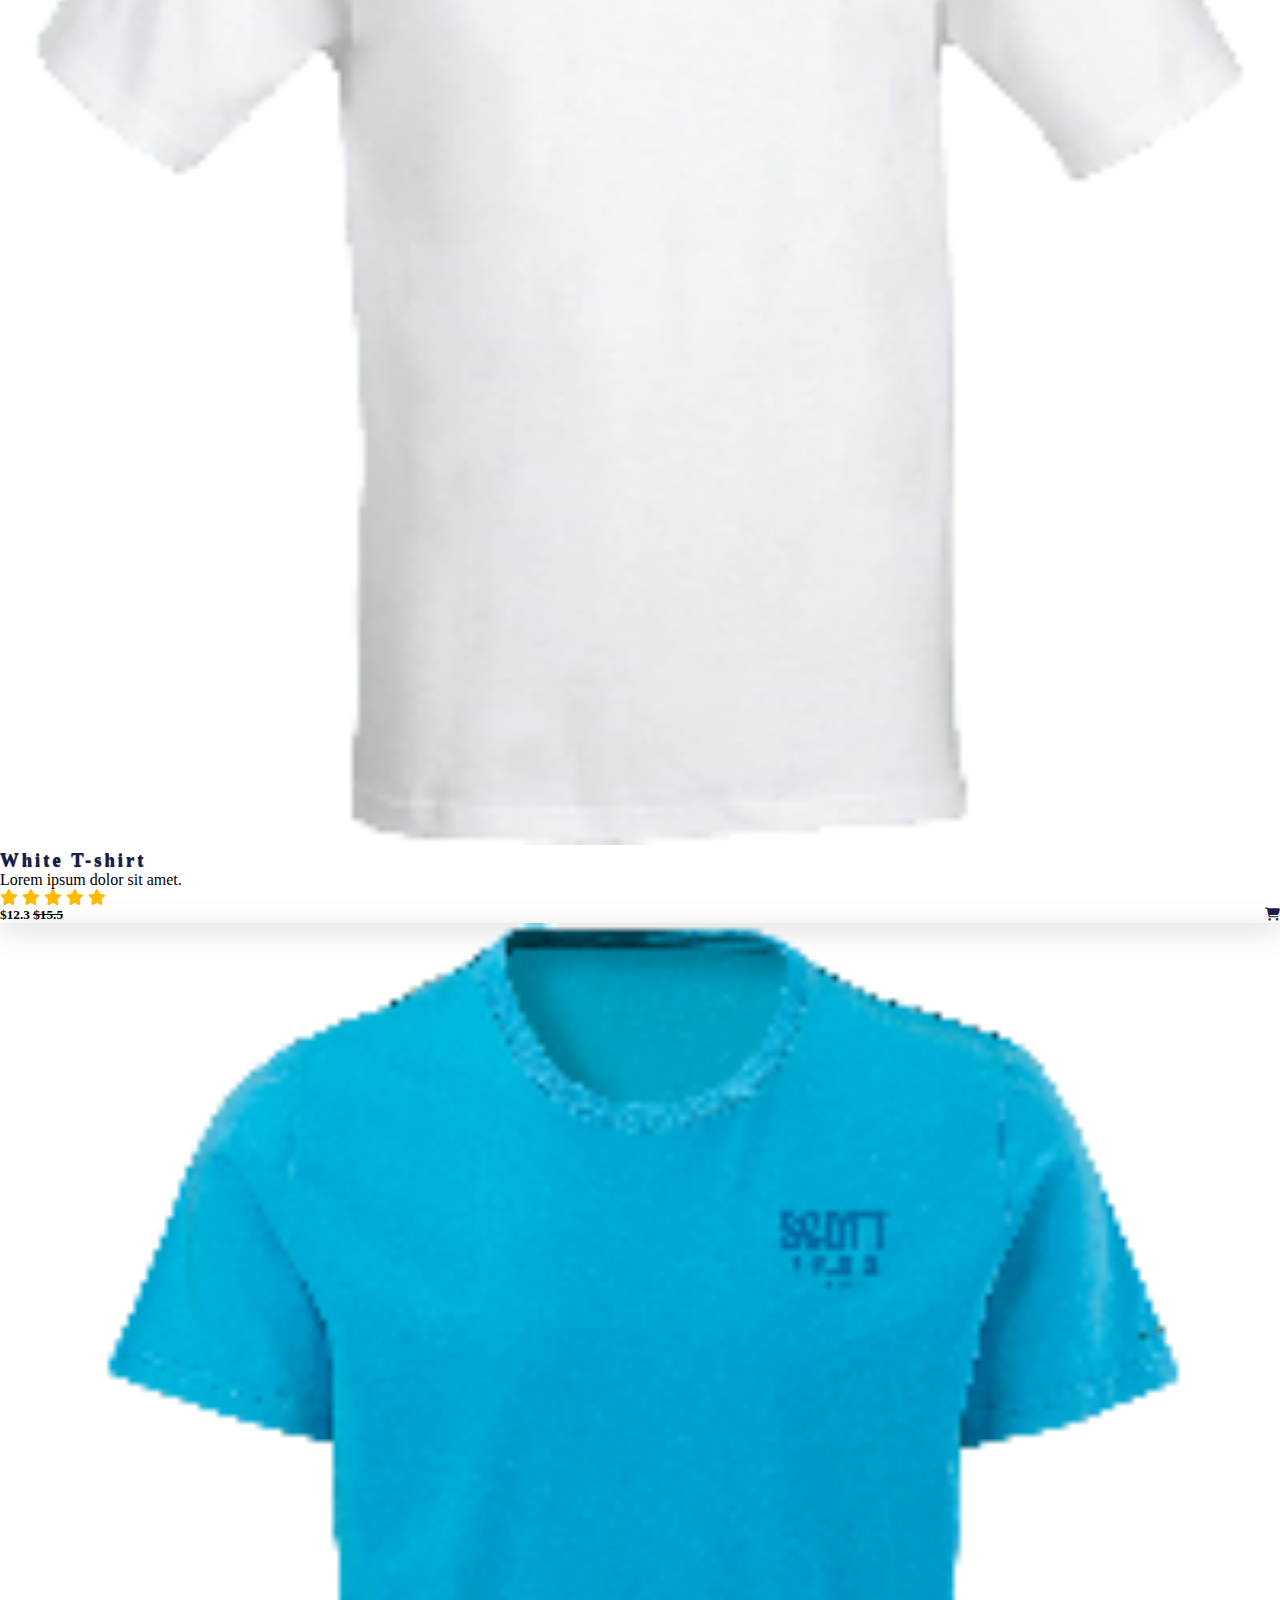
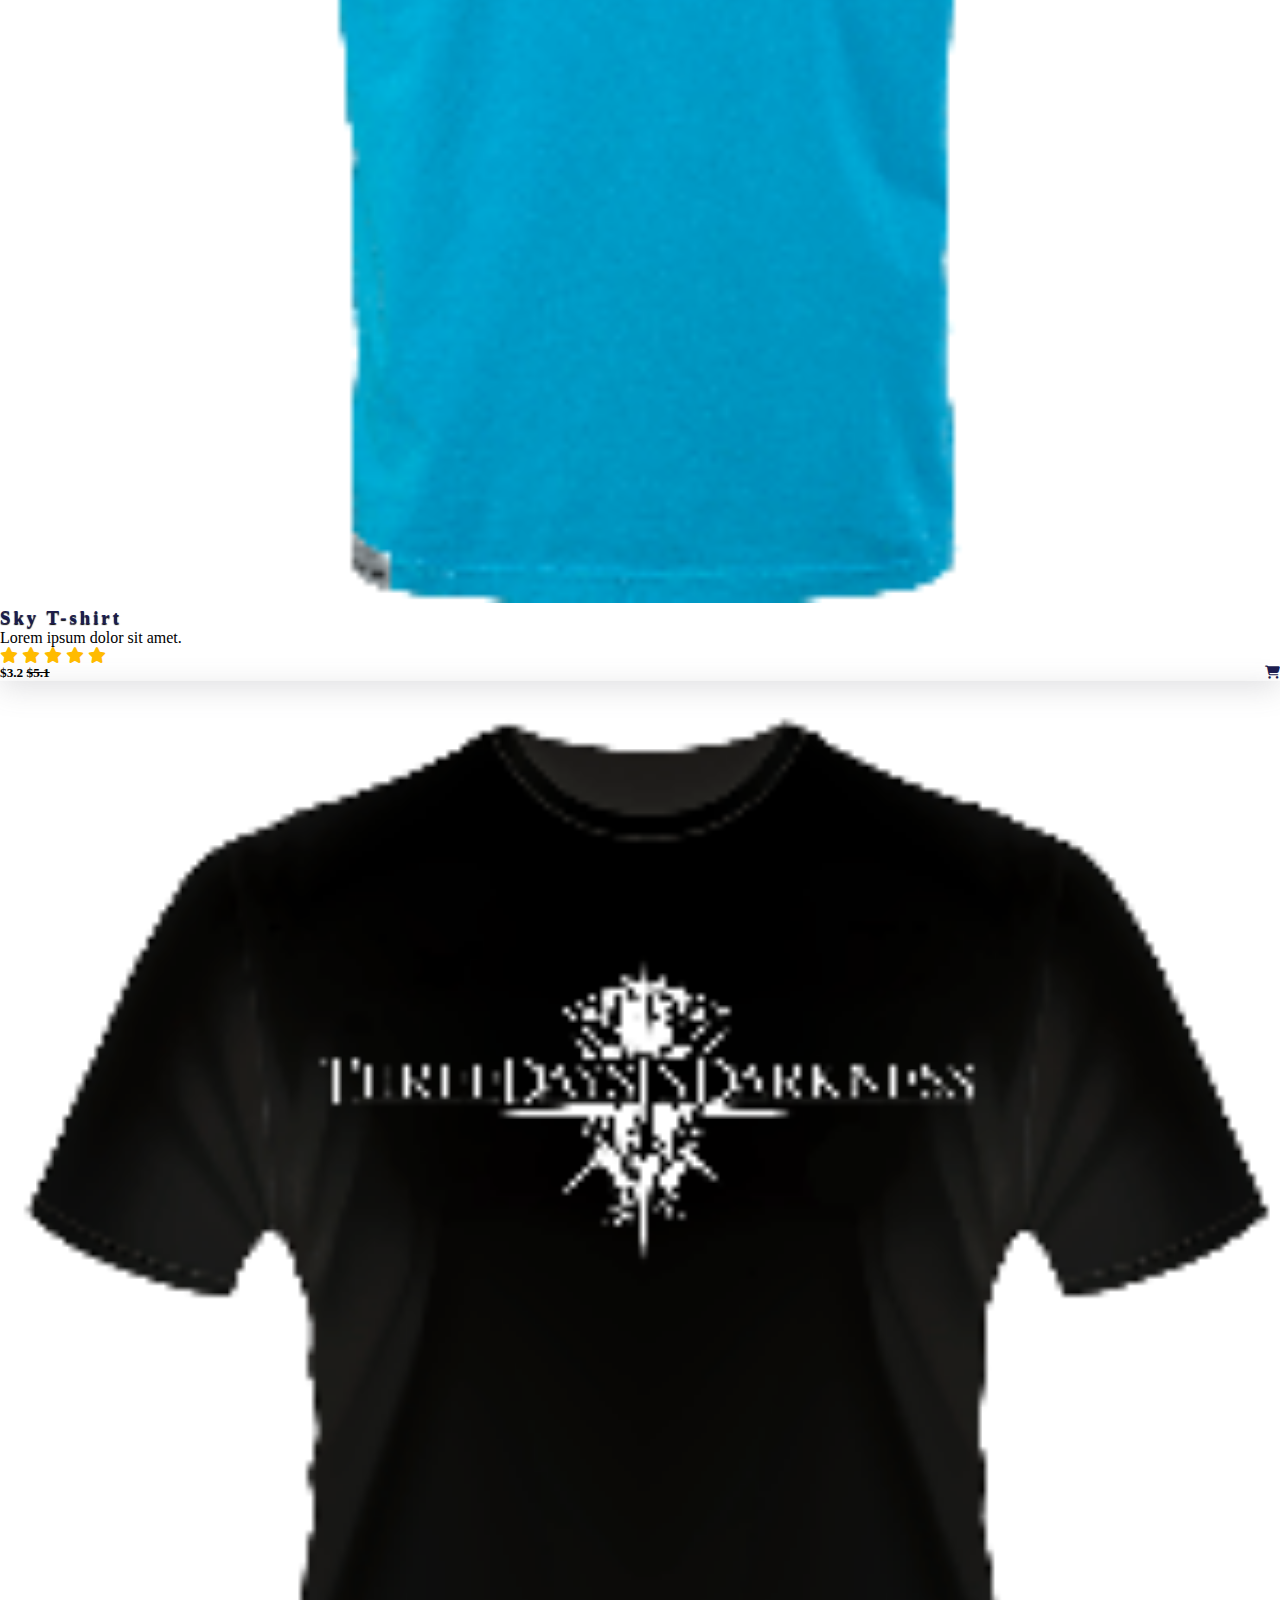
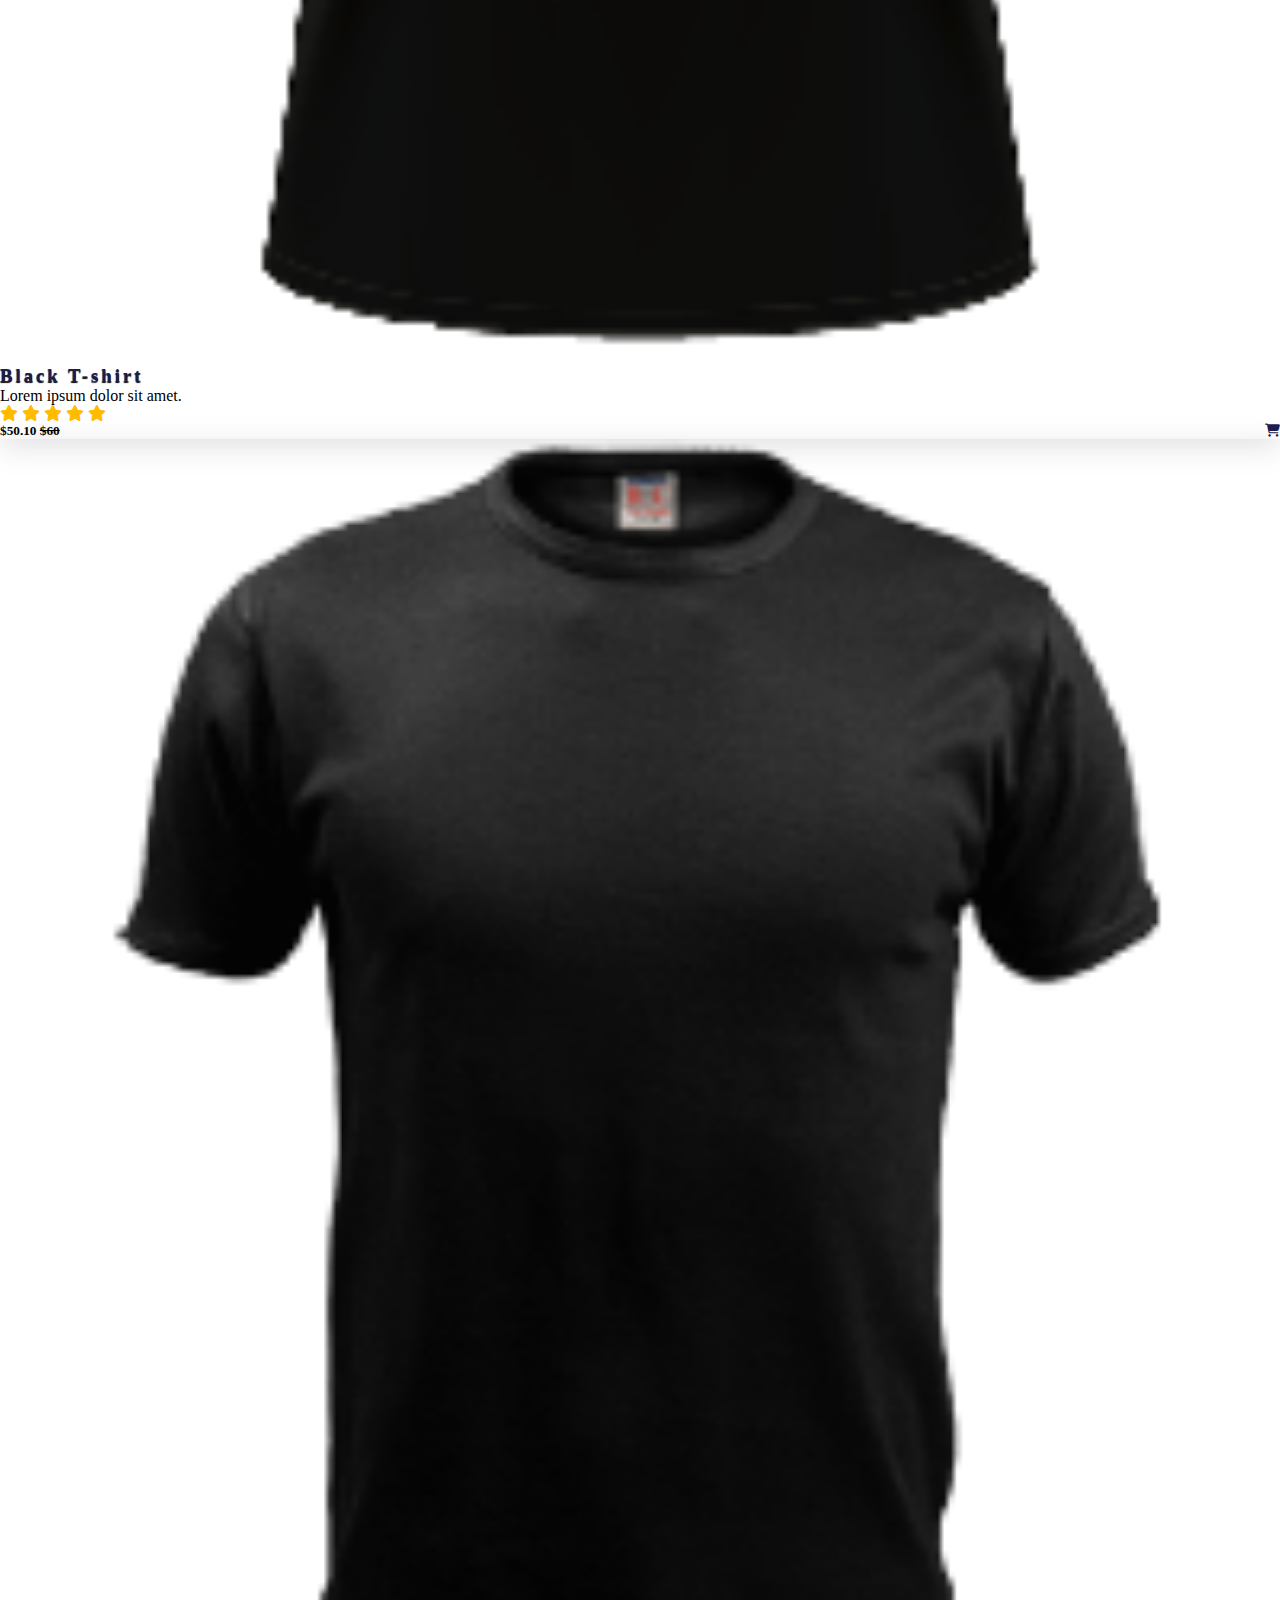
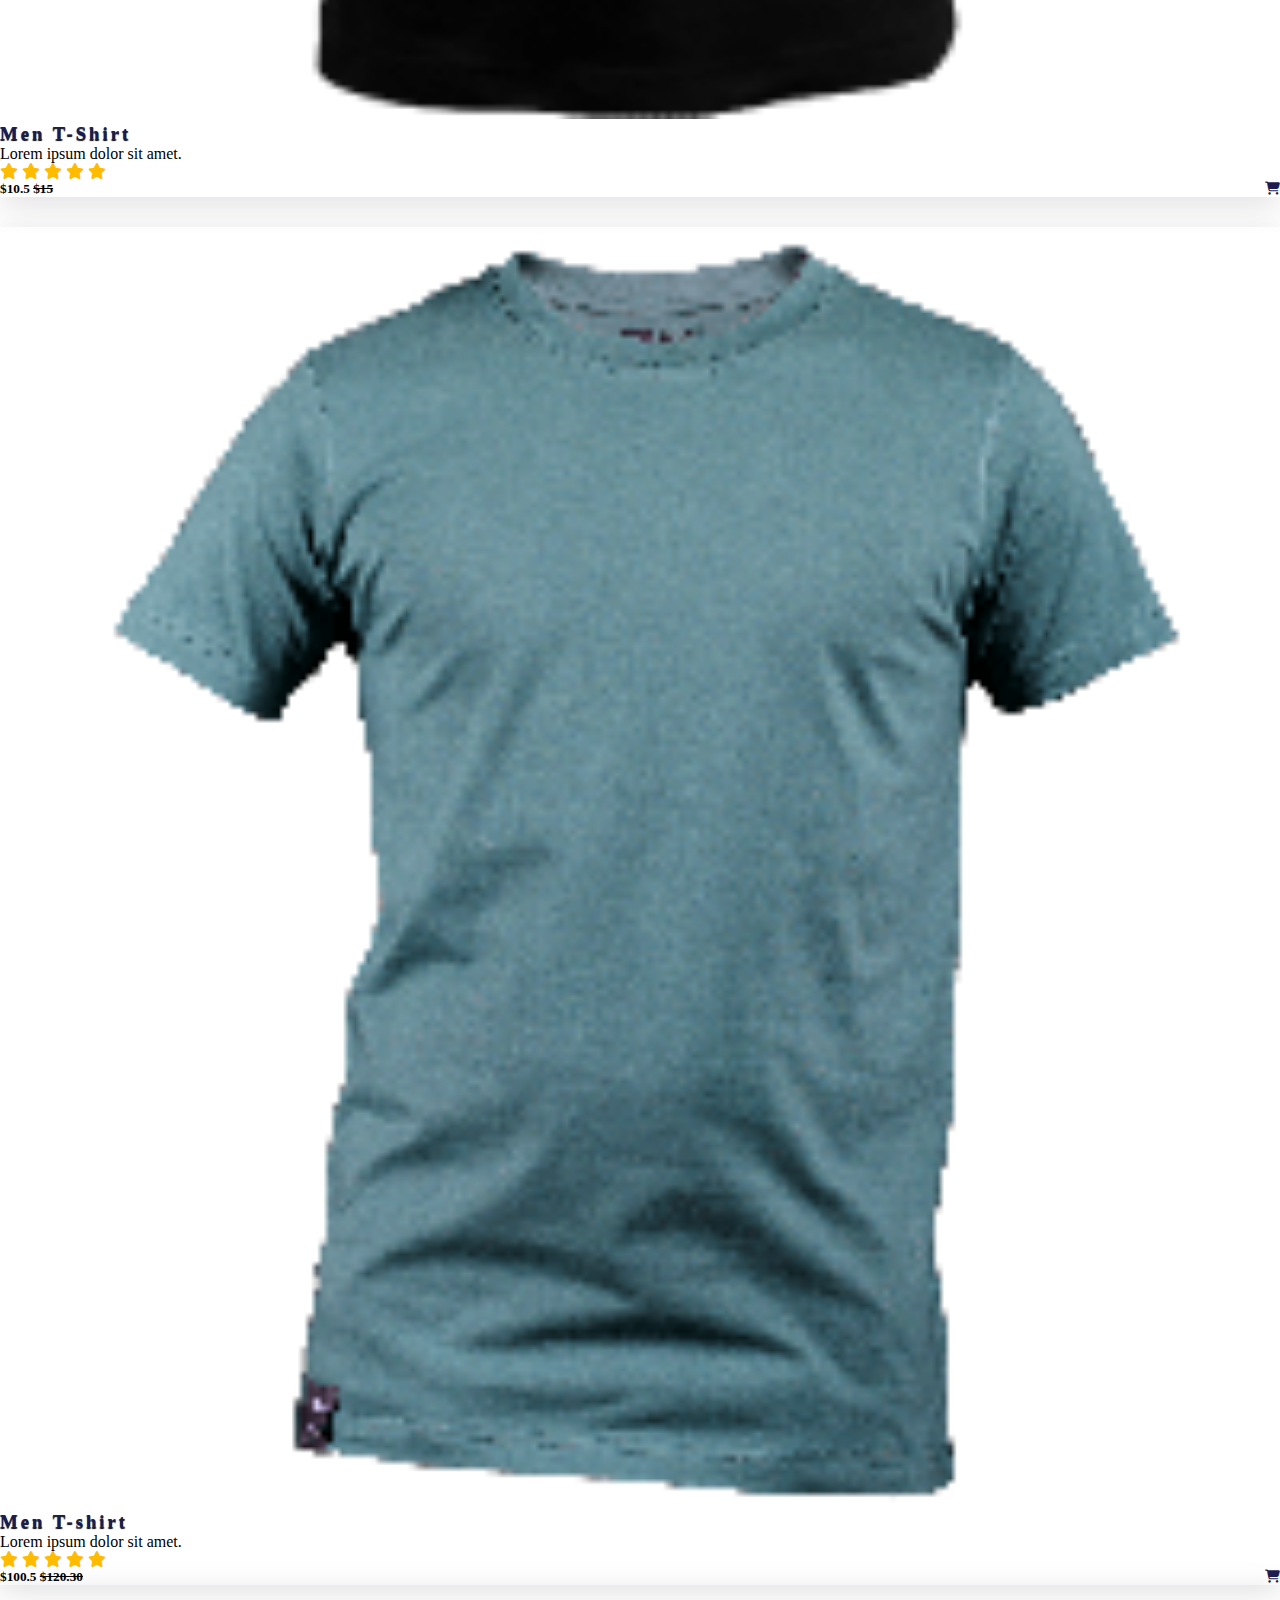
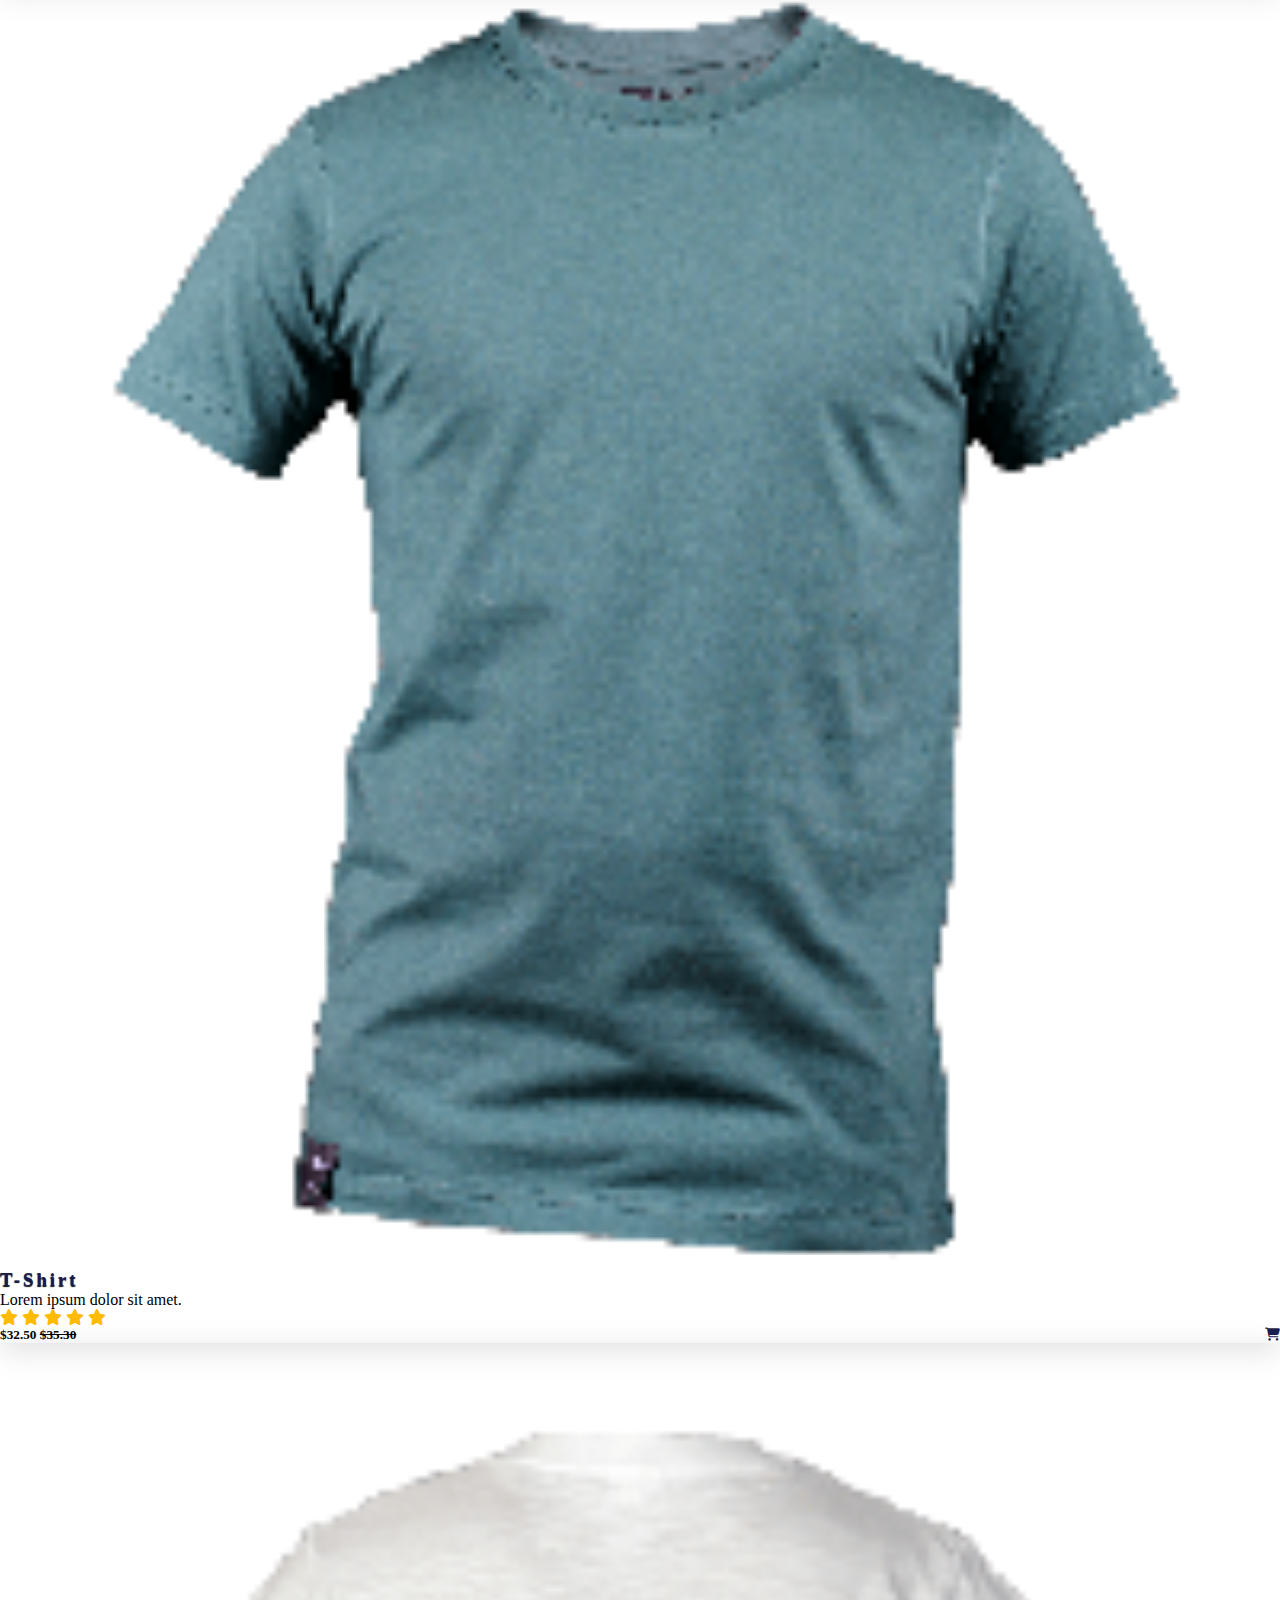
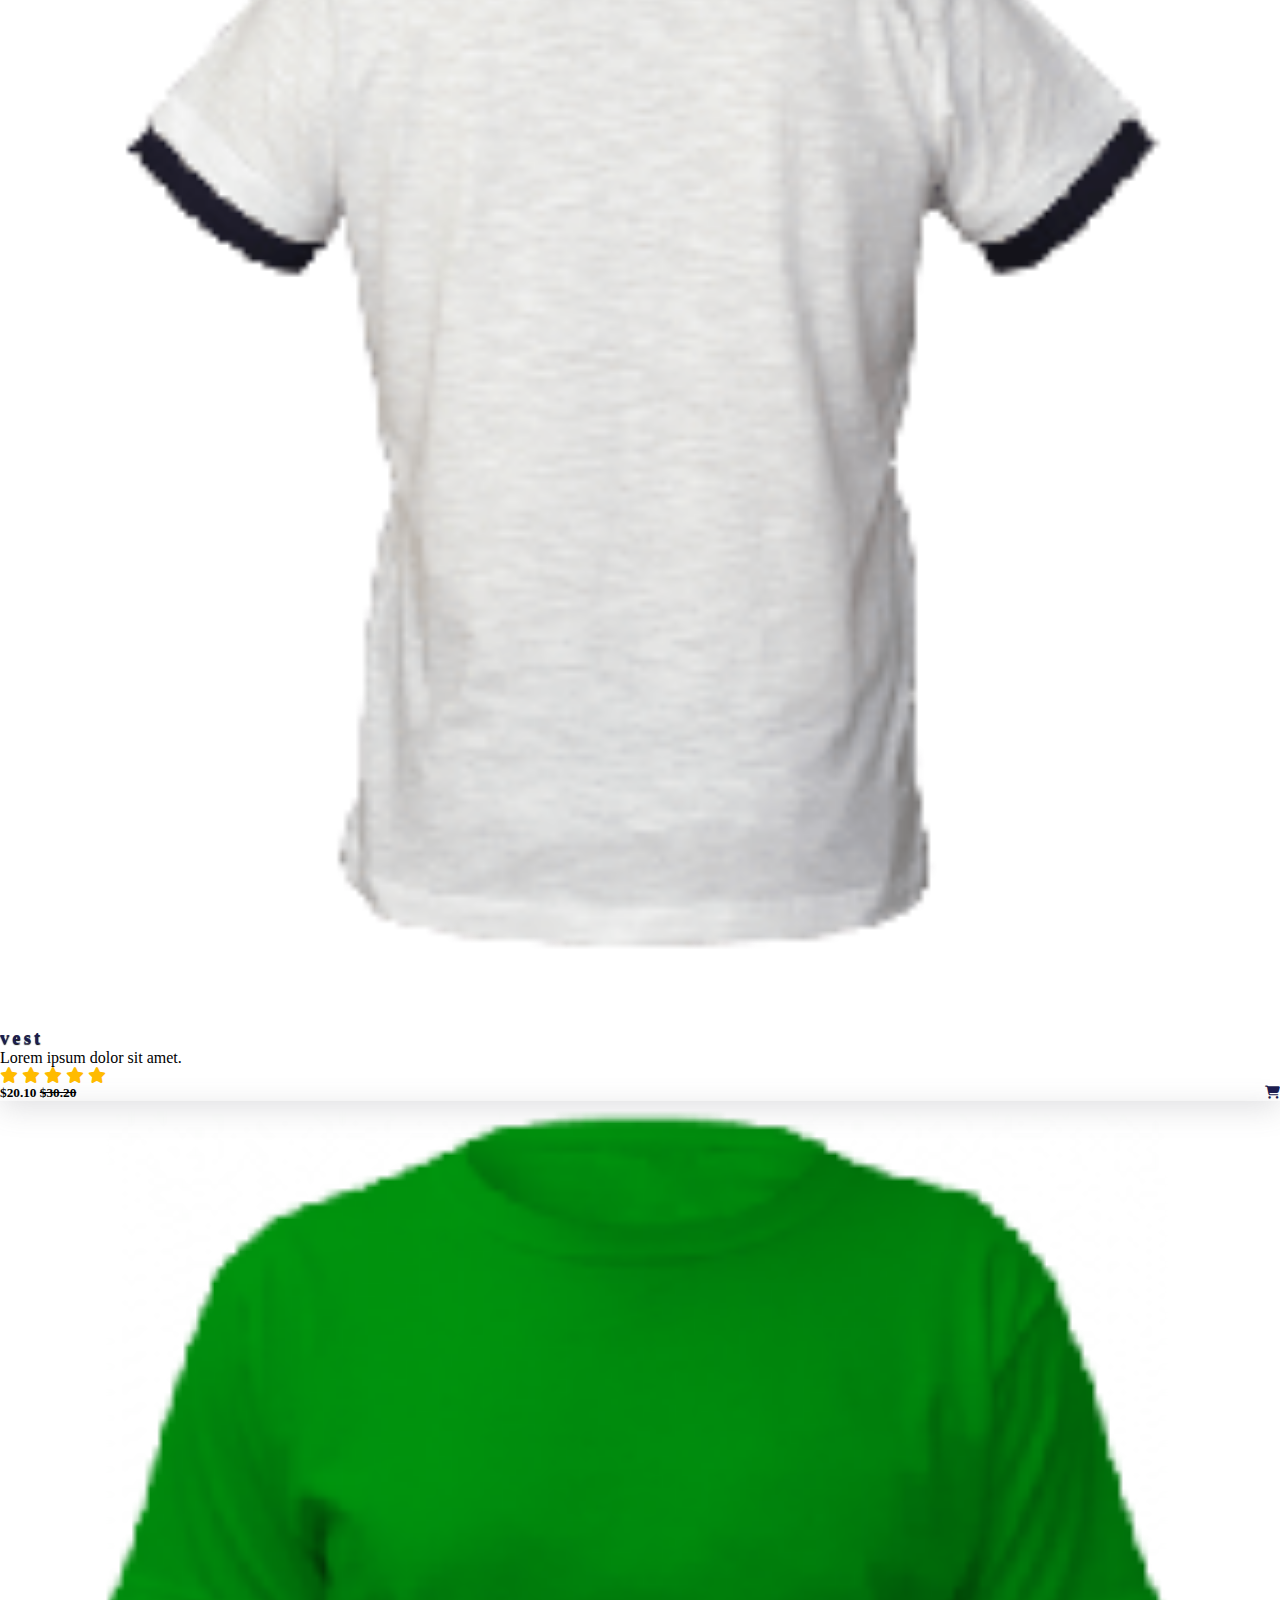
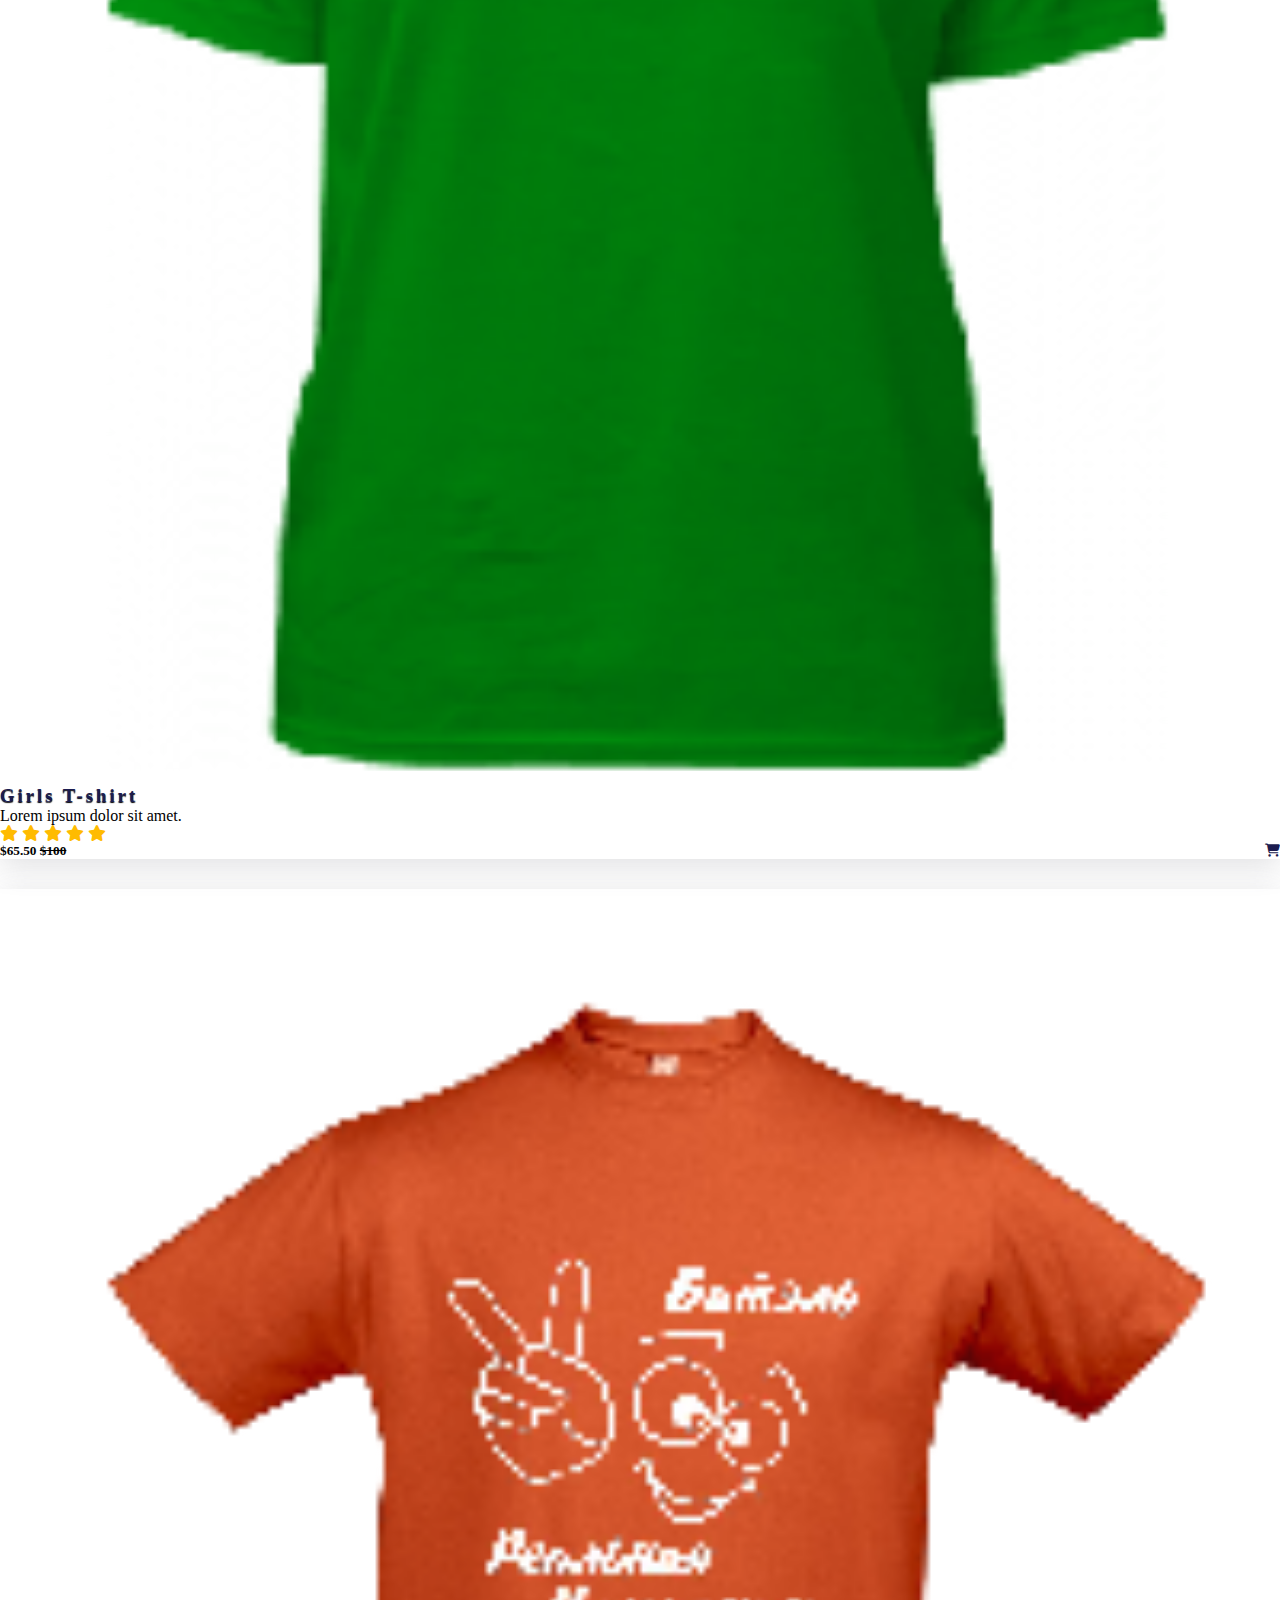
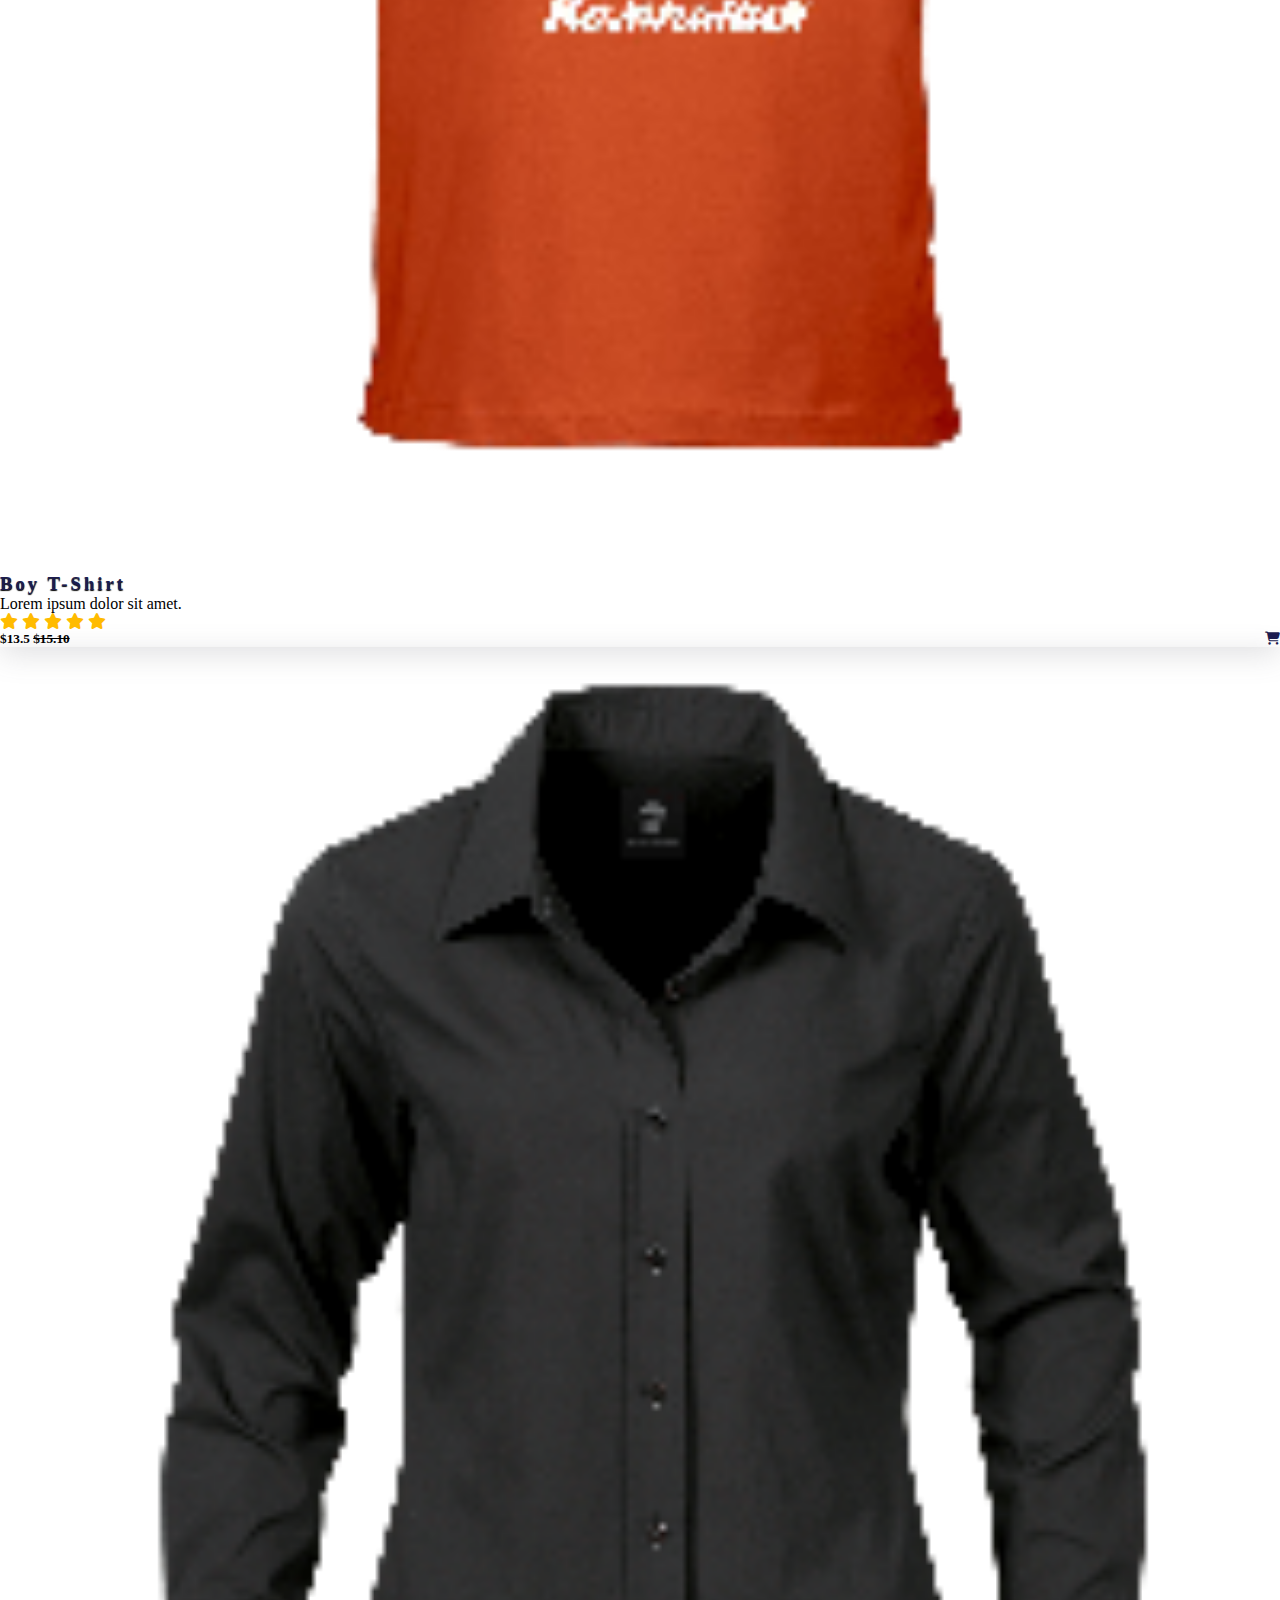
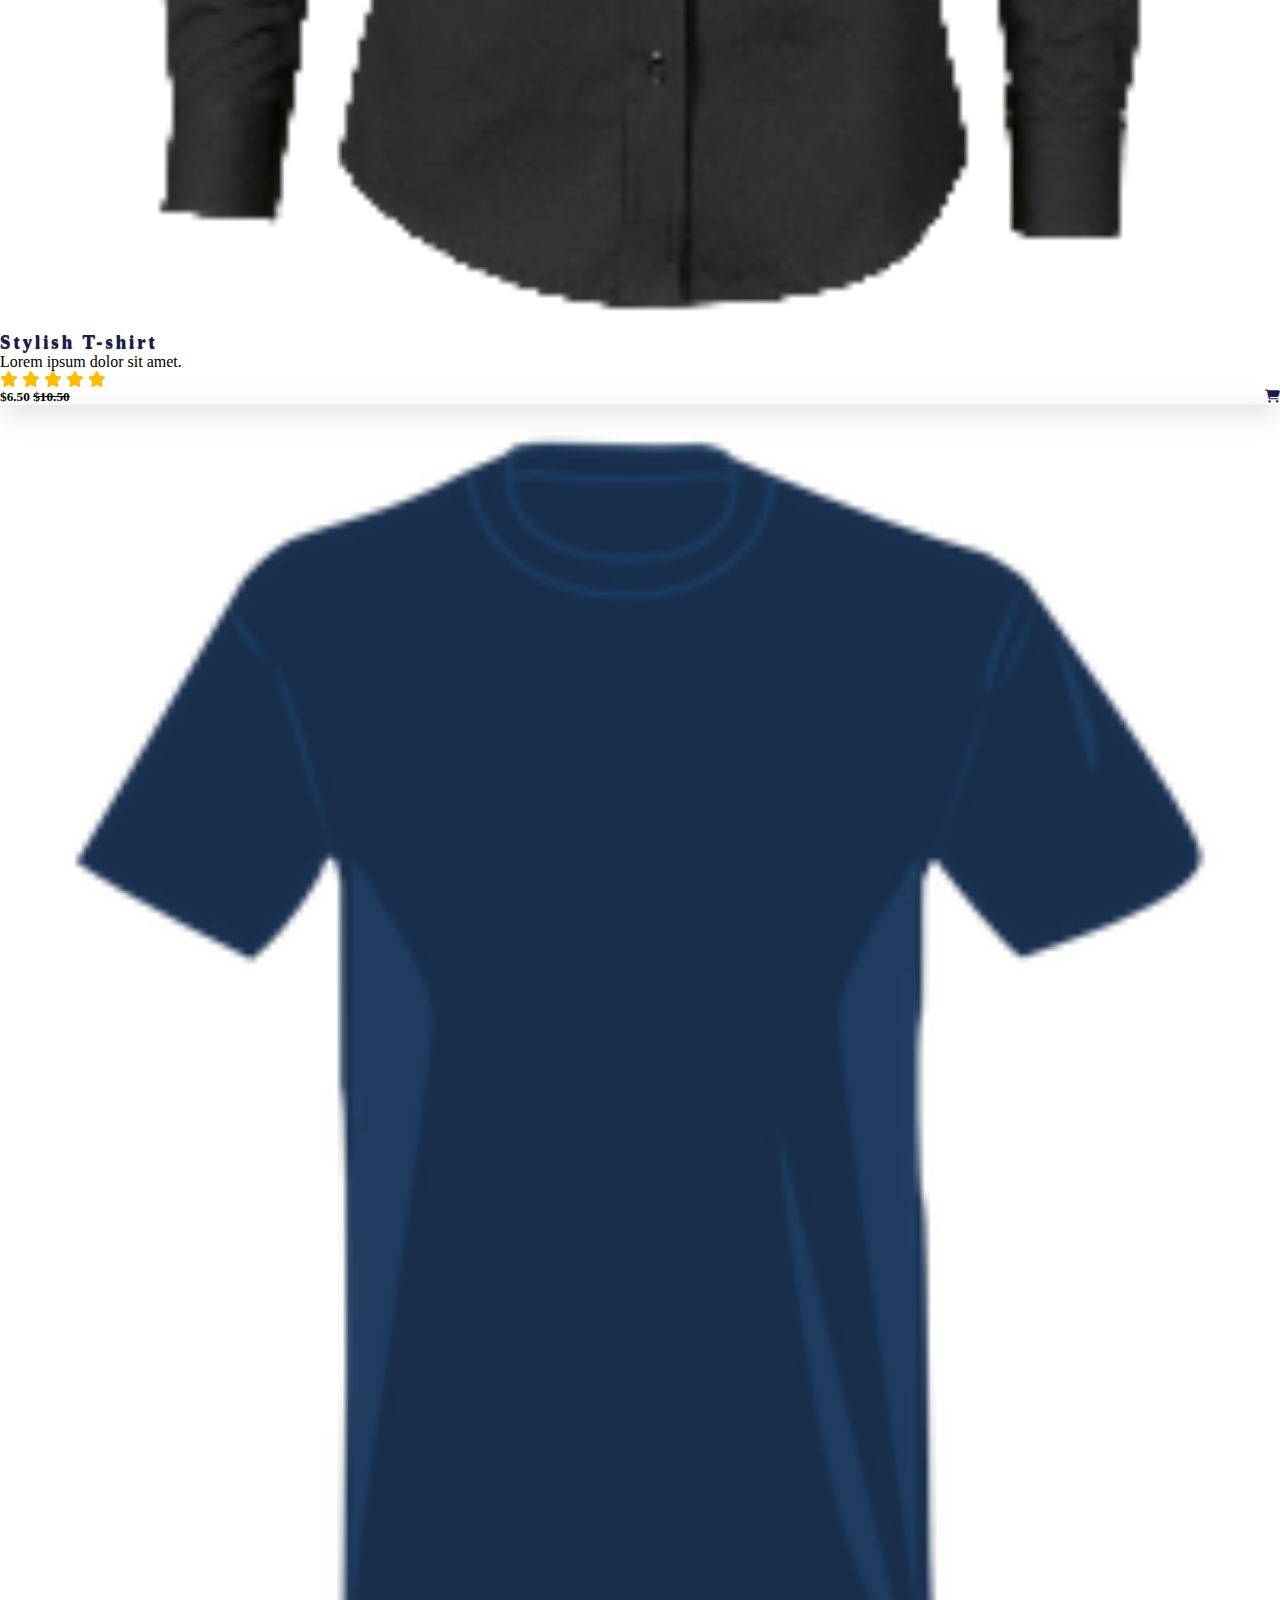
<file: shirt.html>
<!DOCTYPE html>
<html lang="en">
<head>
    <meta charset="UTF-8">
    <meta http-equiv="X-UA-Compatible" content="IE=edge">
    <meta name="viewport" content="width=device-width, initial-scale=1.0">
    <title>Fashion</title>
    <link rel="shortcut icon" type="image" href="./image/logo2.png">
    <link rel="stylesheet" href="style.css">
    <link rel="stylesheet" href="https://cdnjs.cloudflare.com/ajax/libs/font-awesome/6.2.0/css/all.min.css">
    <!-- bootstrap links -->
    <link href="https://cdn.jsdelivr.net/npm/bootstrap@5.0.2/dist/css/bootstrap.min.css" rel="stylesheet" integrity="sha384-EVSTQN3/azprG1Anm3QDgpJLIm9Nao0Yz1ztcQTwFspd3yD65VohhpuuCOmLASjC" crossorigin="anonymous">
    <!-- bootstrap links -->
    <!-- fonts links -->
    <link rel="preconnect" href="https://fonts.googleapis.com">
    <link rel="preconnect" href="https://fonts.gstatic.com" crossorigin>
    <link href="https://fonts.googleapis.com/css2?family=Roboto:wght@500&display=swap" rel="stylesheet">
    <!-- fonts links -->
</head>
<style>
    img {
  width: 300px;
  height: 300px;
  overflow: hidden;
}

img  {
  width: 100%;
  height: 100%;
  object-fit: cover;
  transition: all .3s ease;
}

 img:hover {
  transform: scale(1.2);
}
</style>

<body>

    <!-- top navbar -->
    <div class="top-navbar">
        <div class="top-icons">
            <i class="fa-brands fa-twitter"></i>
            <i class="fa-brands fa-facebook-f"></i>
            <i class="fa-brands fa-instagram"></i>
        </div>
        <div class="other-links">
            <button id="btn-login"><a href="login.html">Login</a></button>
            <button id="btn-signup"><a href="signup.html">Sign up</a></button>

            <i class="fa-solid fa-user"></i>
            <i class="fa-solid fa-cart-shopping"></i>
        </div>
    </div>
    <!-- top navbar -->

        <!-- navbar -->
        <nav class="navbar navbar-expand-lg" id="navbar">
            <div class="container-fluid">
              <a class="navbar-brand" href="index.html"><img src="./image/logo.png" alt="" width="180px"></a>
              <button class="navbar-toggler" type="button" data-bs-toggle="collapse" data-bs-target="#navbarSupportedContent" aria-controls="navbarSupportedContent" aria-expanded="false" aria-label="Toggle navigation">
                <span><i class="fa-solid fa-bars" style="color: white;"></i></span>
              </button>
              <div class="collapse navbar-collapse" id="navbarSupportedContent">
                <ul class="navbar-nav me-auto mb-2 mb-lg-0">
                  <li class="nav-item">
                    <a class="nav-link active" aria-current="page" href="index.html">Home</a>
                  </li>
                  <li class="nav-item">
                    <a class="nav-link" href="clothe.html">Clothe</a>
                  </li>
                  <li class="nav-item dropdown">
                    <a class="nav-link dropdown-toggle" href="#" id="navbarDropdown" role="button" data-bs-toggle="dropdown" aria-expanded="false">
                      Category
                    </a>
                    <ul class="dropdown-menu" aria-labelledby="navbarDropdown" style="background-color: #1c1c50;">
                      <li><a class="nav-link" href="shirt.html">T-Shirt</a></li>
                      
                      <li><a class="dropdown-item" href="shoes.html">Soprts Shoes</a></li>
                      <li><a class="dropdown-item" href="watch.html">Smart Watch</a></li>
                      <li><a class="dropdown-item" href="glass.html">Glasess</a></li>
                    </ul>
                  </li>
                  <li class="nav-item">
                    <a class="nav-link" href="about.html">About Us</a>
                  </li>
                <li class="nav-item">
                    <a class="nav-link" href="contact.html">Contact Us</a>
                  </li>
                </ul>
               
                <form class="d-flex">
                  <input class="form-control me-2" type="search" placeholder="Search" aria-label="Search">
                  <button class="btn btn-outline-success" type="submit" id="search-btn">Search</button>
                </form>
              </div>
            </div>
          </nav>
        <!-- navbar -->





        
    

    <!-- banner -->
    <div class="banner3">
        <div class="content3">
            <h1>Get More Product</h1>
            <p>Lorem ipsum dolor sit amet consectetur adipisicing elit. Tempora, animi?</p>
            <div id="bannerbtn3"><button>SHOP NOW</button></div>
        </div>
    </div>
    <!-- banner -->

    <!-- product cards -->
    <div class="container" id="product-cards">
        <div class="row" style="margin-top: 30px;">
            <div class="col-md-3 py-3 py-md-0">
                <div class="card">
                    <img src="./image/a.png" alt="">
                    <div class="card-body">
                        <h3>White T-shirt</h3>
                        <p>Lorem ipsum dolor sit amet.</p>
                        <div class="star">
                            <i class="fas fa-star checked"></i>
                            <i class="fas fa-star checked"></i>
                            <i class="fas fa-star checked"></i>
                            <i class="fas fa-star checked"></i>
                            <i class="fas fa-star checked"></i>
                        </div>
                        <h5>$12.3 <strike>$15.5</strike> <span><i class="fa-solid fa-cart-shopping"></i></span></h5>
                    </div>
                </div>
            </div>
            <div class="col-md-3 py-3 py-md-0">
                <div class="card">
                    <img src="./image/a1.png" alt="">
                    <div class="card-body">
                        <h3>Sky T-shirt</h3>
                        <p>Lorem ipsum dolor sit amet.</p>
                        <div class="star">
                            <i class="fas fa-star checked"></i>
                            <i class="fas fa-star checked"></i>
                            <i class="fas fa-star checked"></i>
                            <i class="fas fa-star checked"></i>
                            <i class="fas fa-star checked"></i>
                        </div>
                        <h5>$3.2 <strike>$5.1</strike> <span><i class="fa-solid fa-cart-shopping"></i></span></h5>
                    </div>
                </div>
            </div>
            <div class="col-md-3 py-3 py-md-0">
                <div class="card">
                    <img src="./image/a2.png" alt="">
                    <div class="card-body">
                        <h3>Black T-shirt</h3>
                        <p>Lorem ipsum dolor sit amet.</p>
                        <div class="star">
                            <i class="fas fa-star checked"></i>
                            <i class="fas fa-star checked"></i>
                            <i class="fas fa-star checked"></i>
                            <i class="fas fa-star checked"></i>
                            <i class="fas fa-star checked"></i>
                        </div>
                        <h5>$50.10 <strike>$60</strike> <span><i class="fa-solid fa-cart-shopping"></i></span></h5>
                    </div>
                </div>
            </div>
            <div class="col-md-3 py-3 py-md-0">
                <div class="card">
                    <img src="./image/a3.png" alt="">
                    <div class="card-body">
                        <h3>Men T-Shirt</h3>
                        <p>Lorem ipsum dolor sit amet.</p>
                        <div class="star">
                            <i class="fas fa-star checked"></i>
                            <i class="fas fa-star checked"></i>
                            <i class="fas fa-star checked"></i>
                            <i class="fas fa-star checked"></i>
                            <i class="fas fa-star checked"></i>
                        </div>
                        <h5>$10.5 <strike>$15</strike> <span><i class="fa-solid fa-cart-shopping"></i></span></h5>
                    </div>
                </div>
            </div>
        </div>

        <div class="row" style="margin-top: 30px;">
            <div class="col-md-3 py-3 py-md-0">
                <div class="card">
                    <img src="./image/a4.png" alt="">
                    <div class="card-body">
                        <h3>Men T-shirt</h3>
                        <p>Lorem ipsum dolor sit amet.</p>
                        <div class="star">
                            <i class="fas fa-star checked"></i>
                            <i class="fas fa-star checked"></i>
                            <i class="fas fa-star checked"></i>
                            <i class="fas fa-star checked"></i>
                            <i class="fas fa-star checked"></i>
                        </div>
                        <h5>$100.5 <strike>$120.30</strike> <span><i class="fa-solid fa-cart-shopping"></i></span></h5>
                    </div>
                </div>
            </div>
            <div class="col-md-3 py-3 py-md-0">
                <div class="card">
                    <img src="./image/a5.png" alt="">
                    <div class="card-body">
                        <h3>T-Shirt</h3>
                        <p>Lorem ipsum dolor sit amet.</p>
                        <div class="star">
                            <i class="fas fa-star checked"></i>
                            <i class="fas fa-star checked"></i>
                            <i class="fas fa-star checked"></i>
                            <i class="fas fa-star checked"></i>
                            <i class="fas fa-star checked"></i>
                        </div>
                        <h5>$32.50 <strike>$35.30</strike> <span><i class="fa-solid fa-cart-shopping"></i></span></h5>
                    </div>
                </div>
            </div>

            <div class="col-md-3 py-3 py-md-0">
                <div class="card">
                    <img src="./image/a6.png" alt="">
                    <div class="card-body">
                        <h3>vest</h3>
                        <p>Lorem ipsum dolor sit amet.</p>
                        <div class="star">
                            <i class="fas fa-star checked"></i>
                            <i class="fas fa-star checked"></i>
                            <i class="fas fa-star checked"></i>
                            <i class="fas fa-star checked"></i>
                            <i class="fas fa-star checked"></i>
                        </div>
                        <h5>$20.10 <strike>$30.20</strike> <span><i class="fa-solid fa-cart-shopping"></i></span></h5>
                    </div>
                </div>
            </div>
            <div class="col-md-3 py-3 py-md-0">
                <div class="card">
                    <img src="./image/a7.png" alt="">
                    <div class="card-body">
                        <h3>Girls T-shirt</h3>
                        <p>Lorem ipsum dolor sit amet.</p>
                        <div class="star">
                            <i class="fas fa-star checked"></i>
                            <i class="fas fa-star checked"></i>
                            <i class="fas fa-star checked"></i>
                            <i class="fas fa-star checked"></i>
                            <i class="fas fa-star checked"></i>
                        </div>
                        <h5>$65.50 <strike>$100</strike> <span><i class="fa-solid fa-cart-shopping"></i></span></h5>
                    </div>
                </div>
            </div>
        </div>
        <div class="row" style="margin-top: 30px;">
            <div class="col-md-3 py-3 py-md-0">
                <div class="card">
                    <img src="./image/a8.png" alt="">
                    <div class="card-body">
                        <h3>Boy T-Shirt</h3>
                        <p>Lorem ipsum dolor sit amet.</p>
                        <div class="star">
                            <i class="fas fa-star checked"></i>
                            <i class="fas fa-star checked"></i>
                            <i class="fas fa-star checked"></i>
                            <i class="fas fa-star checked"></i>
                            <i class="fas fa-star checked"></i>
                        </div>
                        <h5>$13.5 <strike>$15.10</strike> <span><i class="fa-solid fa-cart-shopping"></i></span></h5>
                    </div>
                </div>
            </div>
            <div class="col-md-3 py-3 py-md-0">
                <div class="card">
                    <img src="./image/a9.png" alt="">
                    <div class="card-body">
                        <h3>Stylish  T-shirt</h3>
                        <p>Lorem ipsum dolor sit amet.</p>
                        <div class="star">
                            <i class="fas fa-star checked"></i>
                            <i class="fas fa-star checked"></i>
                            <i class="fas fa-star checked"></i>
                            <i class="fas fa-star checked"></i>
                            <i class="fas fa-star checked"></i>
                        </div>
                        <h5>$6.50 <strike>$10.50</strike> <span><i class="fa-solid fa-cart-shopping"></i></span></h5>
                    </div>
                </div>
            </div>
            <div class="col-md-3 py-3 py-md-0">
                <div class="card">
                    <img src="./image/a10.png" alt="">
                    <div class="card-body">
                        <h3>Sweet Shirt</h3>
                        <p>Lorem ipsum dolor sit amet.</p>
                        <div class="star">
                            <i class="fas fa-star checked"></i>
                            <i class="fas fa-star checked"></i>
                            <i class="fas fa-star checked"></i>
                            <i class="fas fa-star checked"></i>
                            <i class="fas fa-star checked"></i>
                        </div>
                        <h5>$10.5 <strike>$15.50</strike> <span><i class="fa-solid fa-cart-shopping"></i></span></h5>
                    </div>
                </div>
            </div>
            <div class="col-md-3 py-3 py-md-0">
                <div class="card">
                    <img src="./image/a11.png" alt="">
                    <div class="card-body">
                        <h3>Black T-Shirt</h3>
                        <p>Lorem ipsum dolor sit amet.</p>
                        <div class="star">
                            <i class="fas fa-star checked"></i>
                            <i class="fas fa-star checked"></i>
                            <i class="fas fa-star checked"></i>
                            <i class="fas fa-star checked"></i>
                            <i class="fas fa-star checked"></i>
                        </div>
                        <h5>$5.1 <strike>$6.50</strike> <span><i class="fa-solid fa-cart-shopping"></i></span></h5>
                    </div>
                </div>
            </div>
        </div>
    </div>
    <!-- product cards -->















   

    <!-- product -->
    <div class="container" style="margin-top: 100px;">
    <hr>
</div>
<div class="container">
    <h3 style="font-weight: bold;">PRODUCT.</h3>
    <p>Lorem ipsum dolor sit amet consectetur adipisicing elit. Doloremque vero eius ipsam incidunt illum totam nostrum quidem sit cumque fugit. Accusamus rem praesentium labore tempore ullam porro quaerat fugiat cum ipsum, sint perferendis voluptate ad, quod reiciendis officia! In voluptate quae expedita sunt eum placeat alias soluta. Rem commodi, impedit error doloribus ratione at provident beatae, aut doloremque sunt possimus voluptas recusandae nam aliquid eos quia minus harum repellat quae eveniet laborum dolore esse voluptate sed. Voluptate ullam dolor sapiente neque labore hic nam odio qui consectetur porro minima nesciunt suscipit vitae obcaecati reiciendis itaque ipsum unde, debitis nemo soluta!</p>

    <hr>
</div>
    <!-- product -->


<!-- offer -->
    <div class="container" id="offer">
        <div class="row">
            <div class="col-md-4 py-3 py-md-0">
                <i class="fa-solid fa-cart-shopping"></i>
                <h5>Free Shipping</h5>
                <p>On order over $100</p>
            </div>
            <div class="col-md-4 py-3 py-md-0">
                <i class="fa-solid fa-truck"></i>
                <h5>Fast Delivery</h5>
                <p>World wide</p>
            </div>
            <div class="col-md-4 py-3 py-md-0">
                <i class="fa-solid fa-thumbs-up"></i>
                <h5>Big Choice</h5>
                <p>Of product</p>
            </div>
        </div>
    </div>
<!-- offer -->






<!-- footer -->
<footer id="footer" style="margin-top: 50px;">
<div class="footer-top">
    <div class="container">
        <div class="row">
            <div class="col-lg-3 col-md-6 footer-content">
                <h3>Fashion</h3>
                <p>Lorem ipsum dolor sit amet consectetur adipisicing elit. Delectus, hic?</p>
                <p>
                    Janakpur <br>
                    Dhanusha <br>
                    Nepal <br>
                </p>
                <strong><i class="fas fa-phone"></i> Phone: <strong>+9779807619337</strong></strong><br>
                <strong><i class="fa-solid fa-envelope"></i> Email: <strong>bdas41507@gmail.com</strong></strong>
            </div>
            <div class="col-lg-3 col-md-6 footer-links">
                <h4>Usefull Links</h4>
                <ul>
                  <li><a href="index.html">Home</a></li>
                  <li><a href="about.html">About</a></li>
                  <li><a href="contact.html">Contact</a></li>
                  <li><a href="#">Services</a></li>
                  <li><a href="#">Privacy policay</a></li>
                </ul>
            </div>
            <div class="col-lg-3 col-md-6 footer-links">
                <h4>Our Services</h4>
                <p>Lorem ipsum dolor sit, amet consectetur adipisicing elit. Modi, rem!</p>
                <ul>
                    <li><a href="#">Smart phone</a></li>
                    <li><a href="#">Smart watch</a></li>
                    <li><a href="#">Airpods</a></li>
                </ul>
            </div>
            <div class="col-lg-3 col-md-6 footer-links">
                <h4>Our Social Network</h4>
                <p>Lorem ipsum dolor sit amet consectetur adipisicing elit. Exercitationem, ad?</p>
                <div class="socail-links mt-3">
                    <a href="#" class="twiiter"><i class="fa-brands fa-twitter"></i></a>
                    <a href="#" class="twiiter"><i class="fa-brands fa-facebook-f"></i></a>
                    <a href="#" class="twiiter"><i class="fa-brands fa-google-plus"></i></a>
                    <a href="#" class="twiiter"><i class="fa-brands fa-instagram"></i></a>
                    <a href="#" class="twiiter"><i class="fa-brands fa-linkedin-in"></i></a>
                </div>
            </div>
        </div>
    </div>
</div>
<hr>
<div class="container py-4">
    <div class="copyright">
        &copy; Copyright <strong>Fashion</strong>.All Rights Reserved
    </div>
    <div class="credits">
        Designed By <a href="#">BD coding</a>
    </div>
</div>
</footer>
<!-- footer -->

<a href="#" class="arrow"><i><img src="./image/up-arrow.png" alt="" width="50px"></i></a>

    <script src="https://cdn.jsdelivr.net/npm/bootstrap@5.0.2/dist/js/bootstrap.bundle.min.js" integrity="sha384-MrcW6ZMFYlzcLA8Nl+NtUVF0sA7MsXsP1UyJoMp4YLEuNSfAP+JcXn/tWtIaxVXM" crossorigin="anonymous"></script>

</body>
</html>
</file>
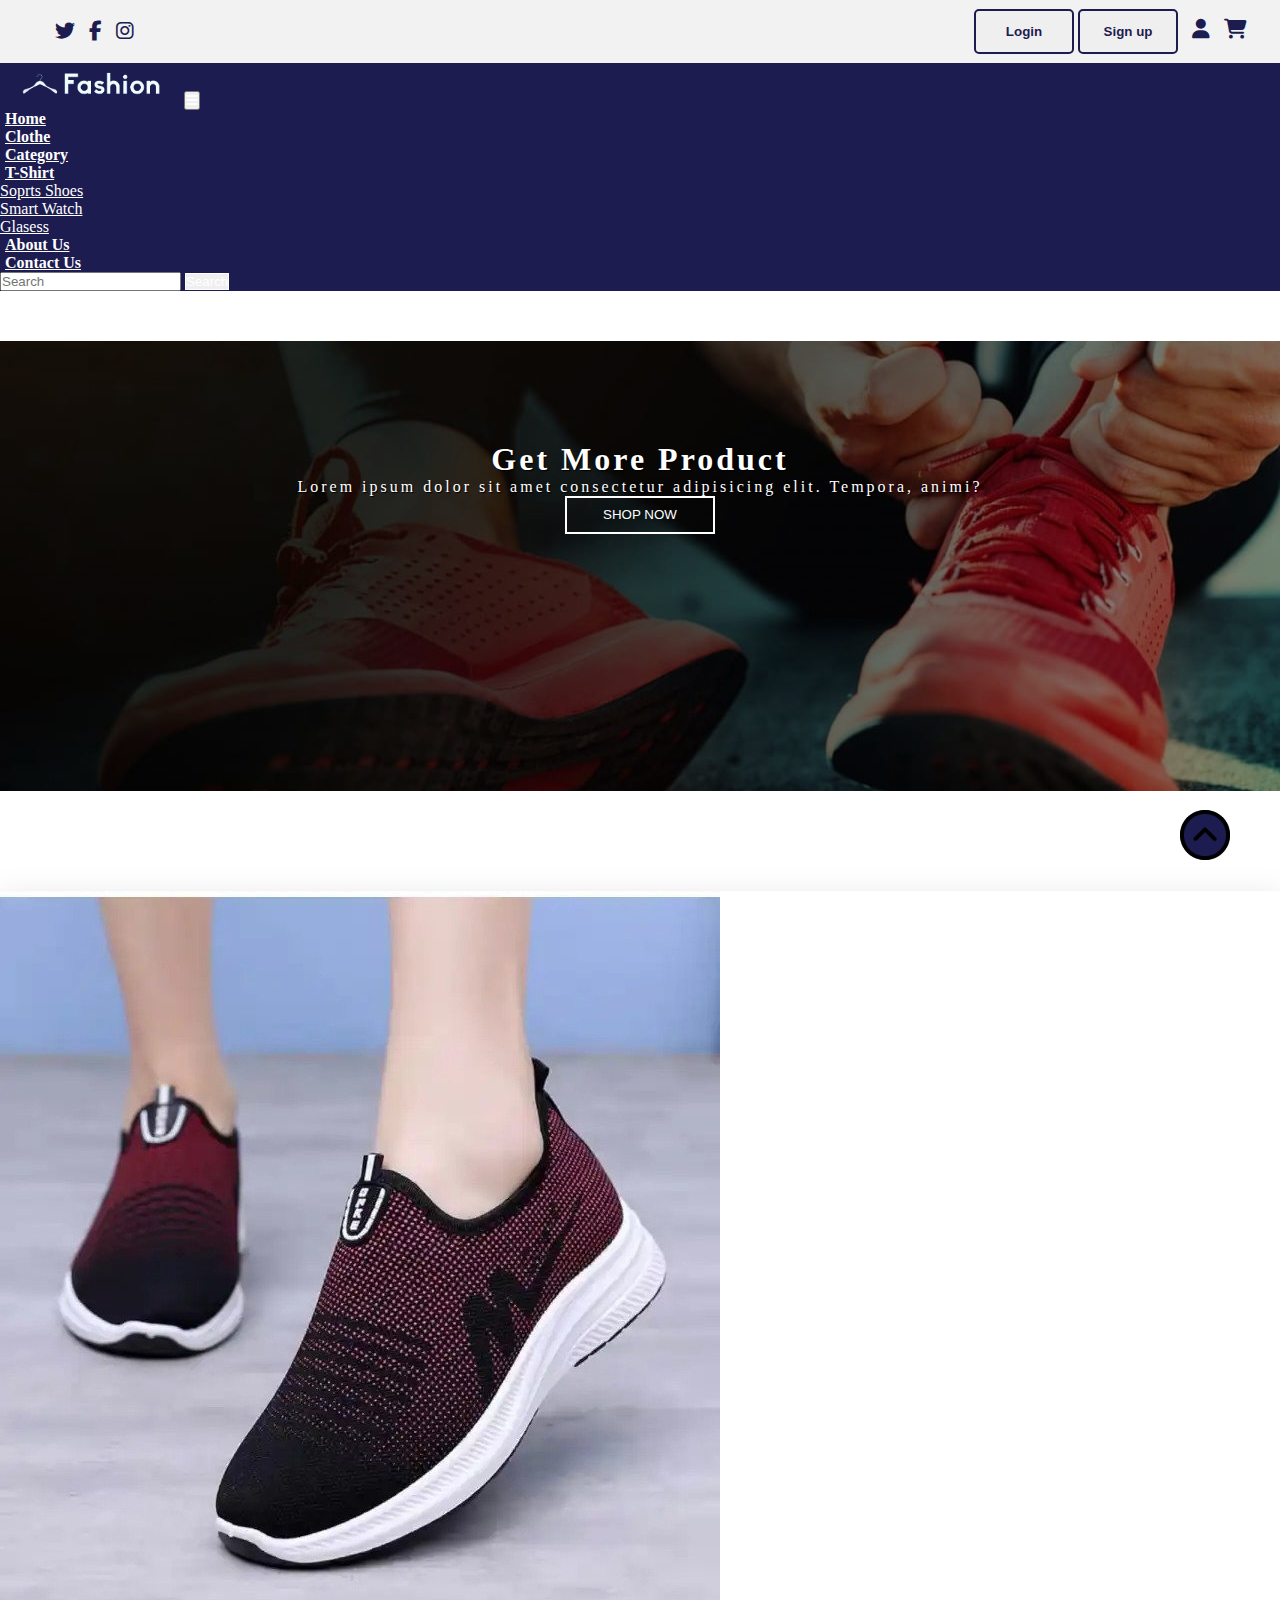
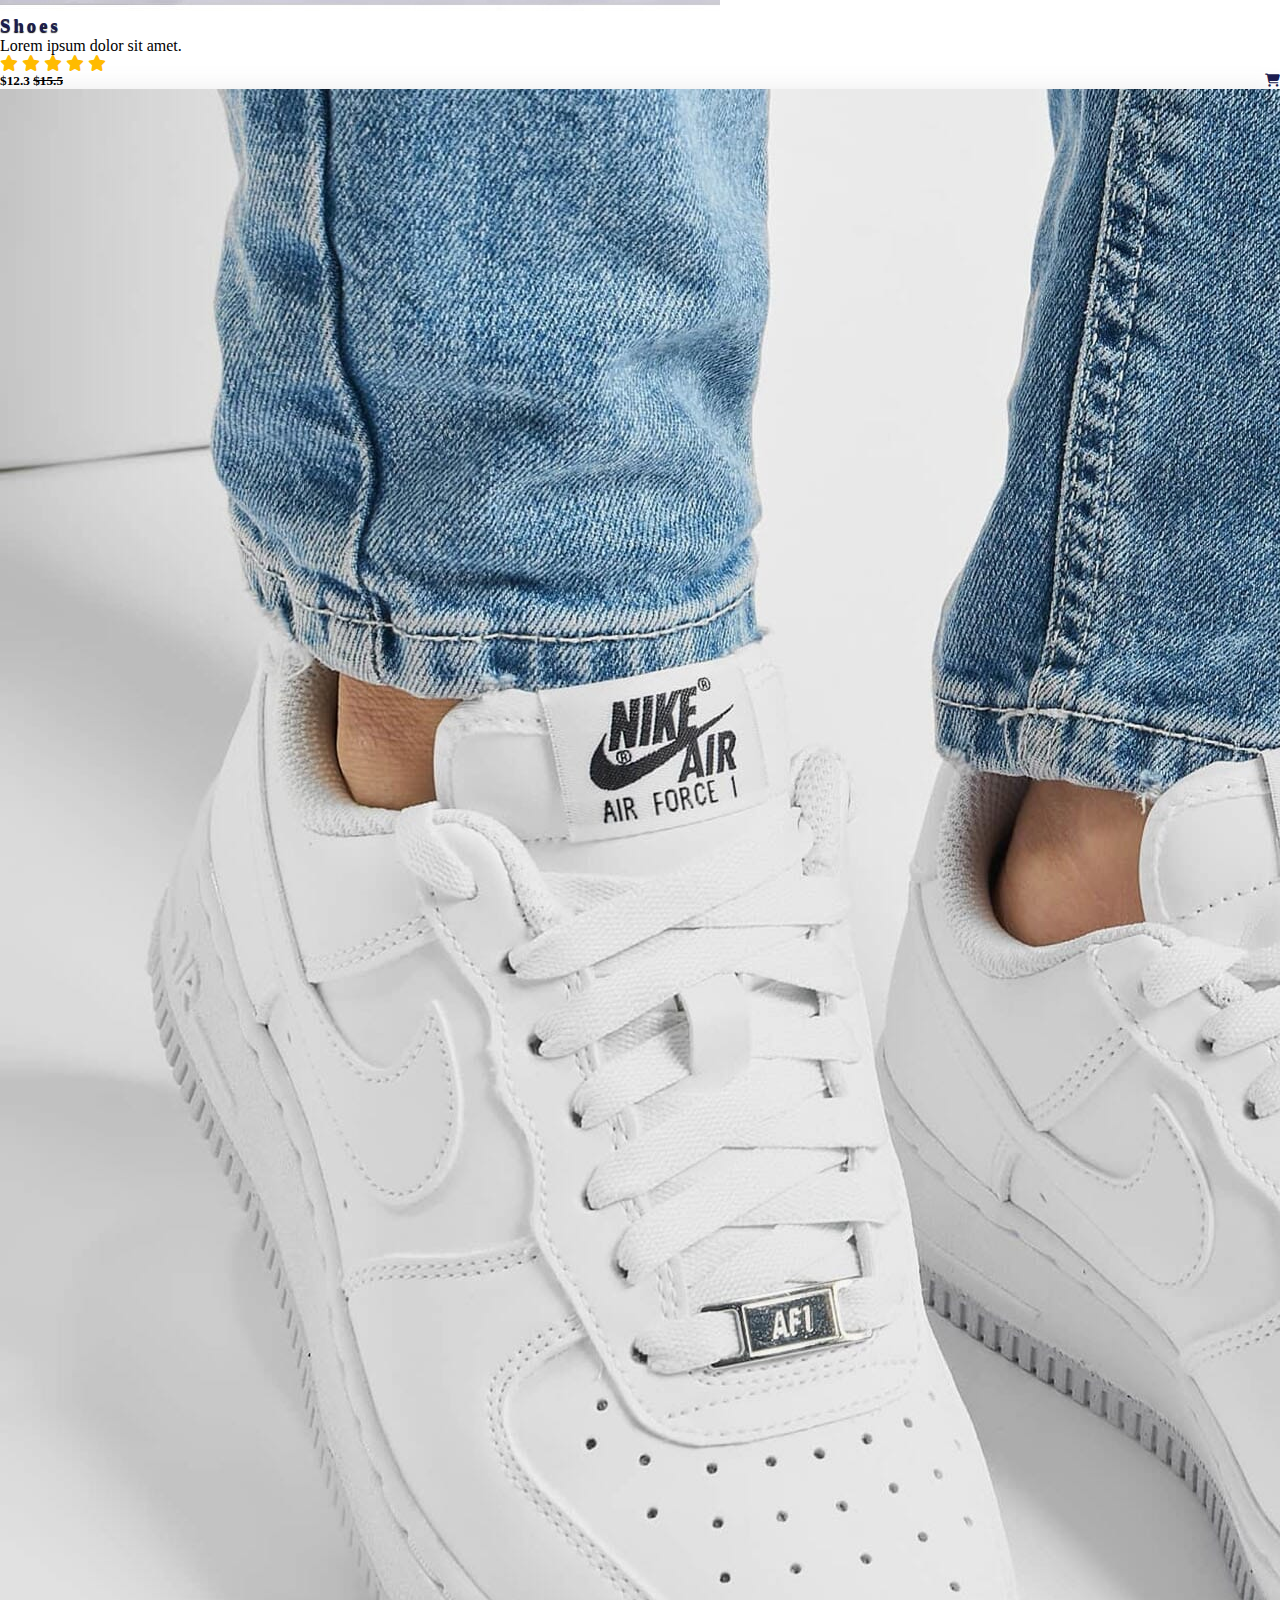
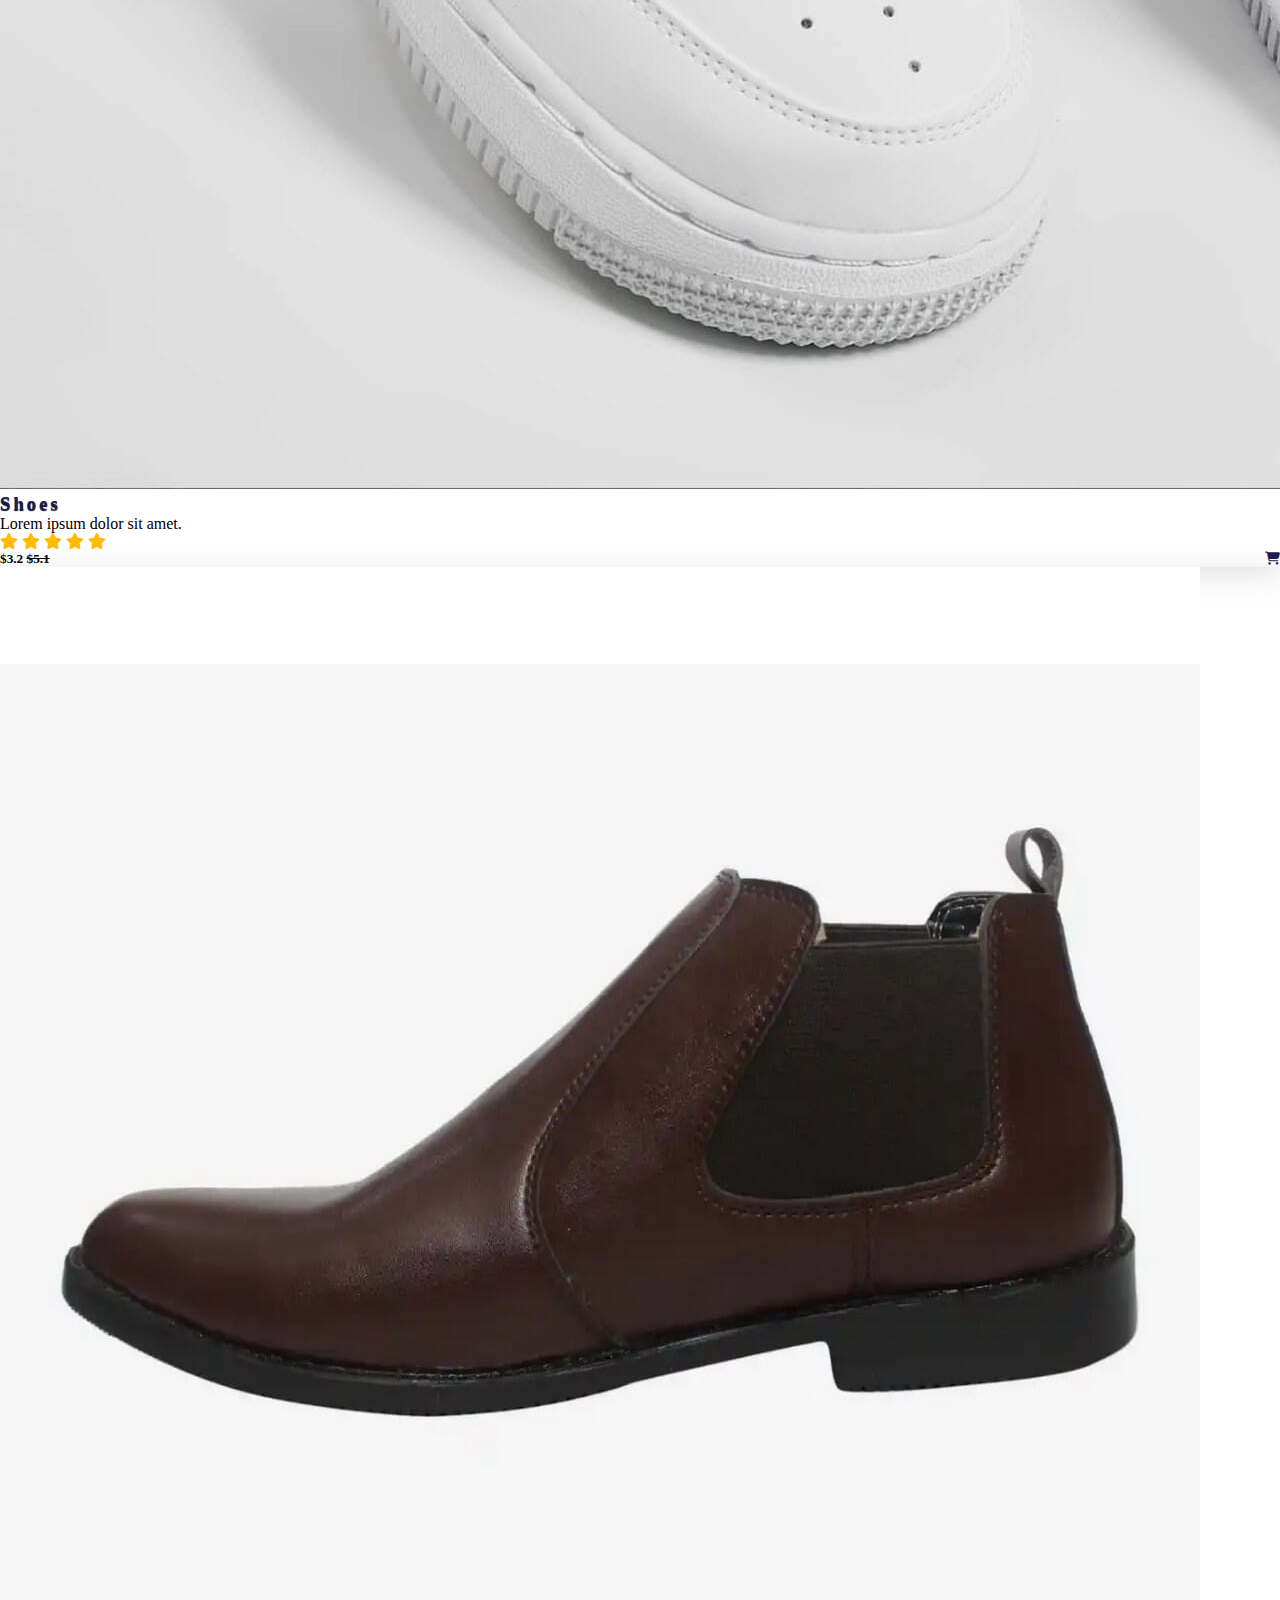
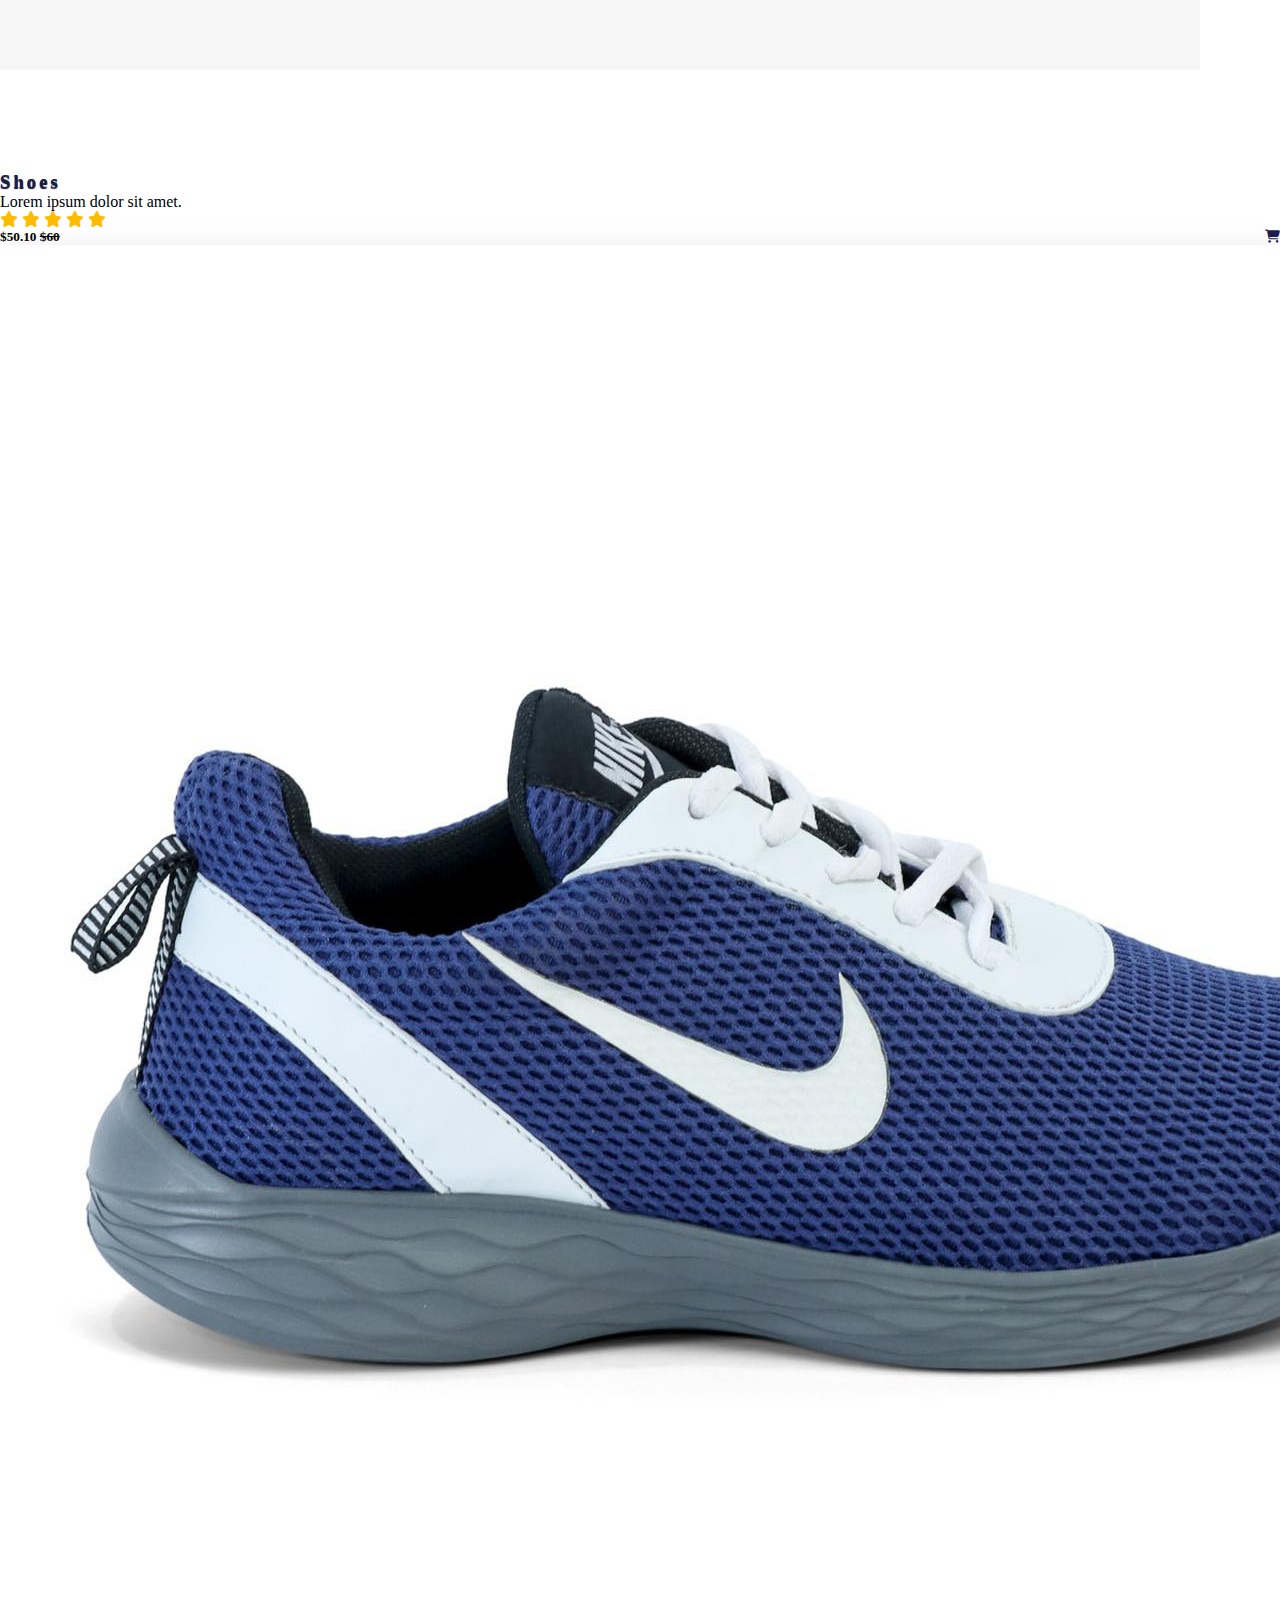
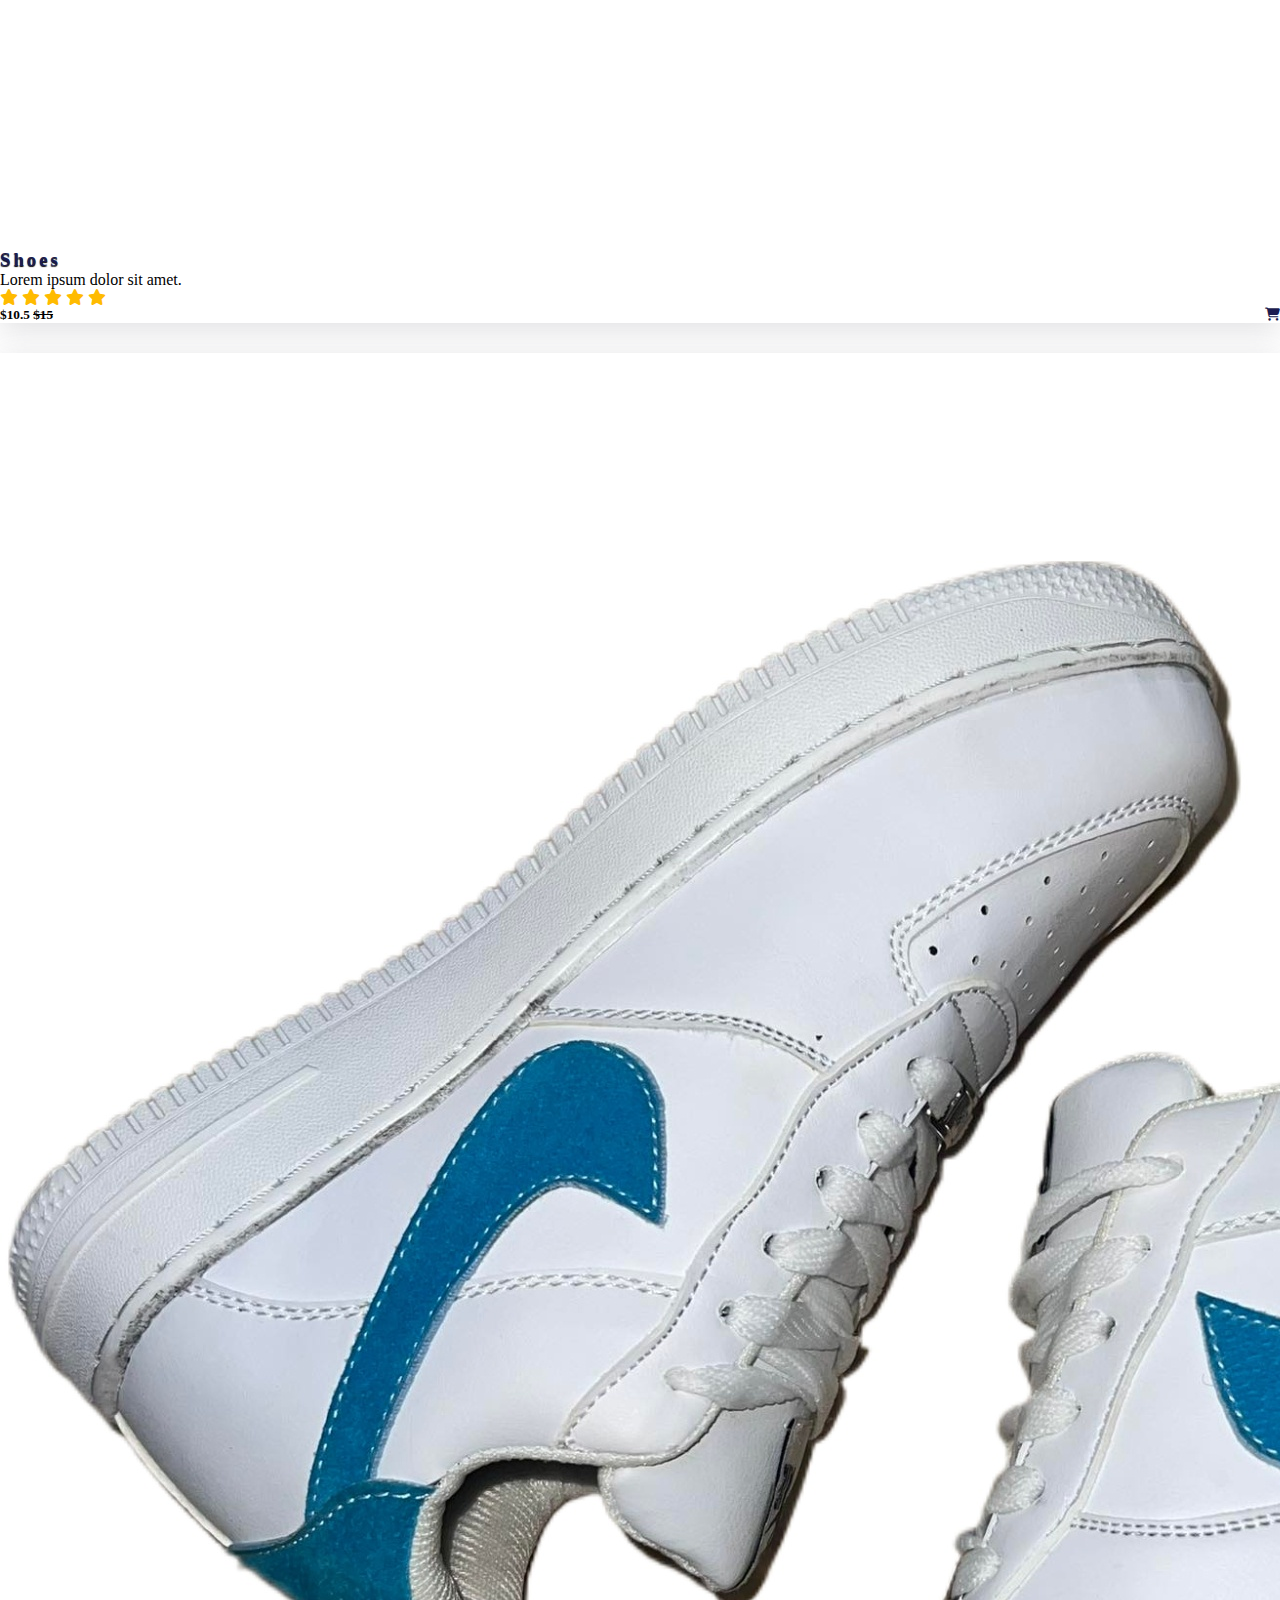
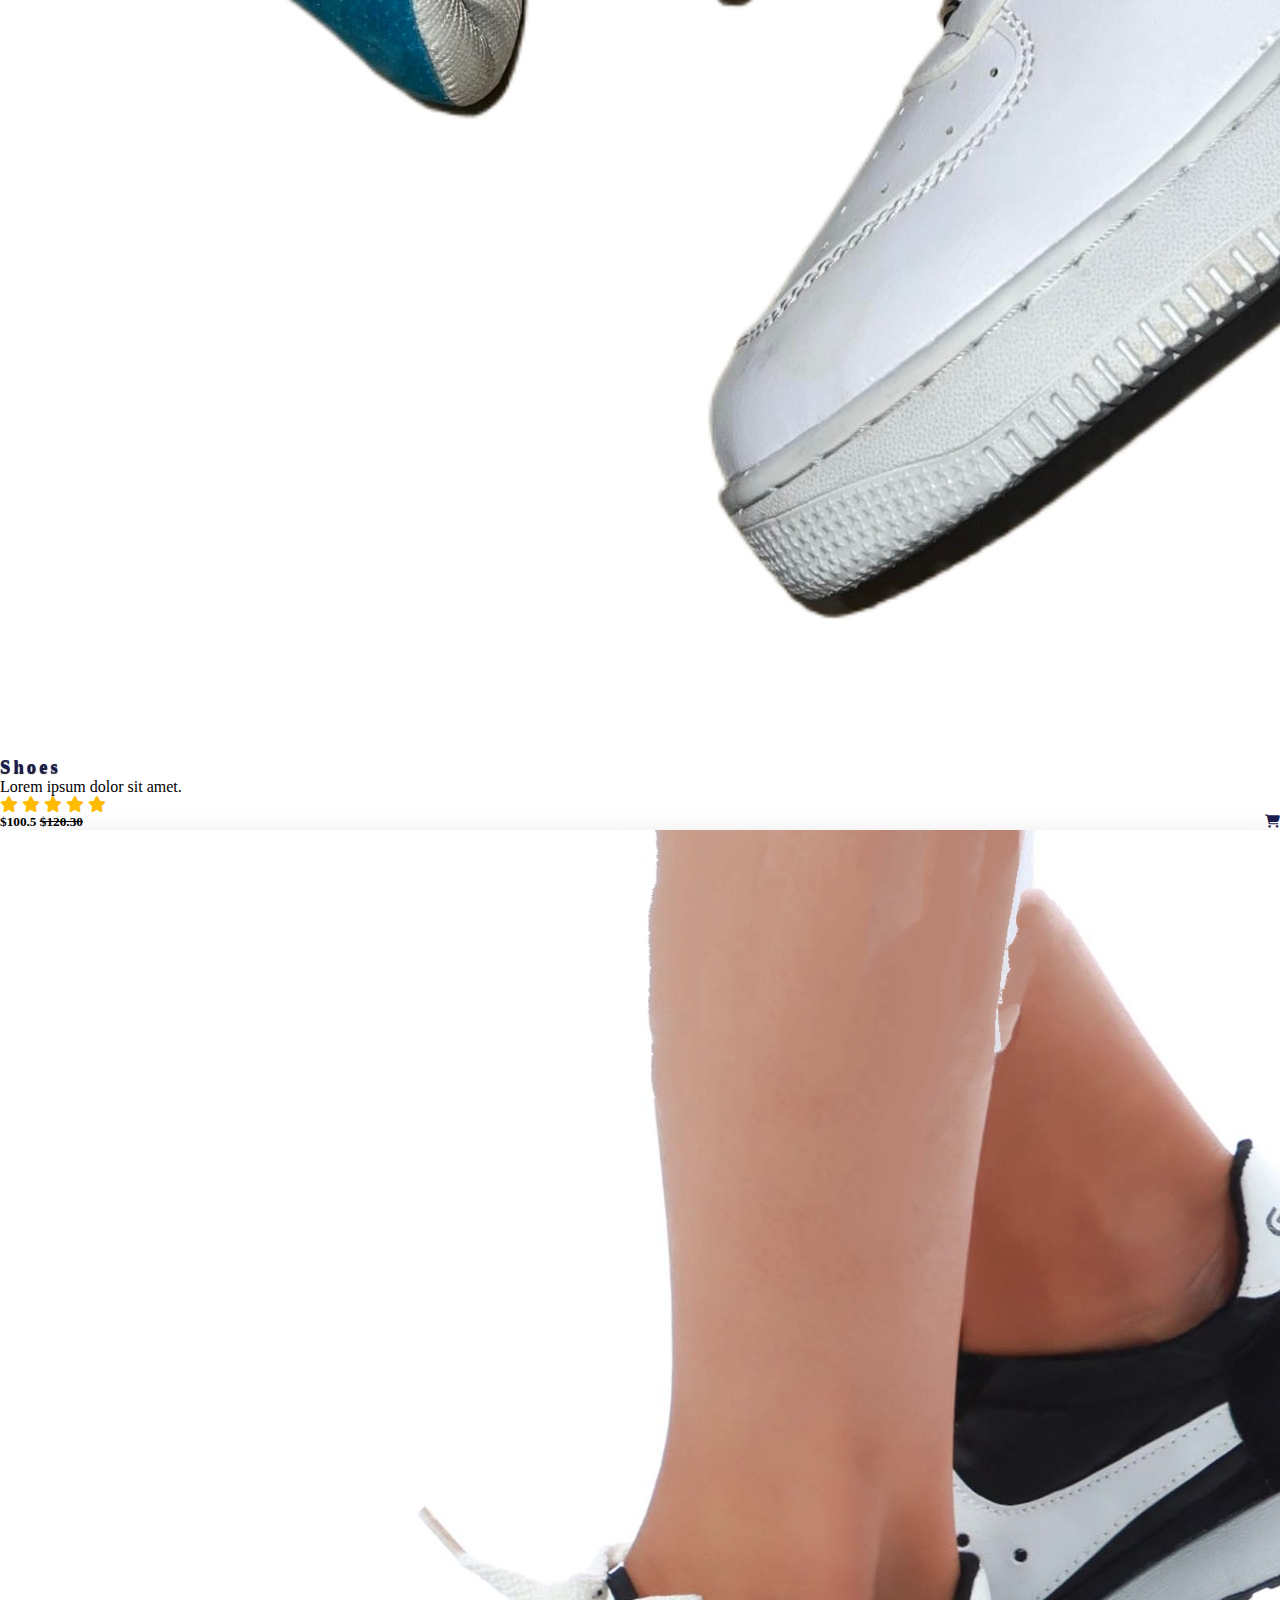
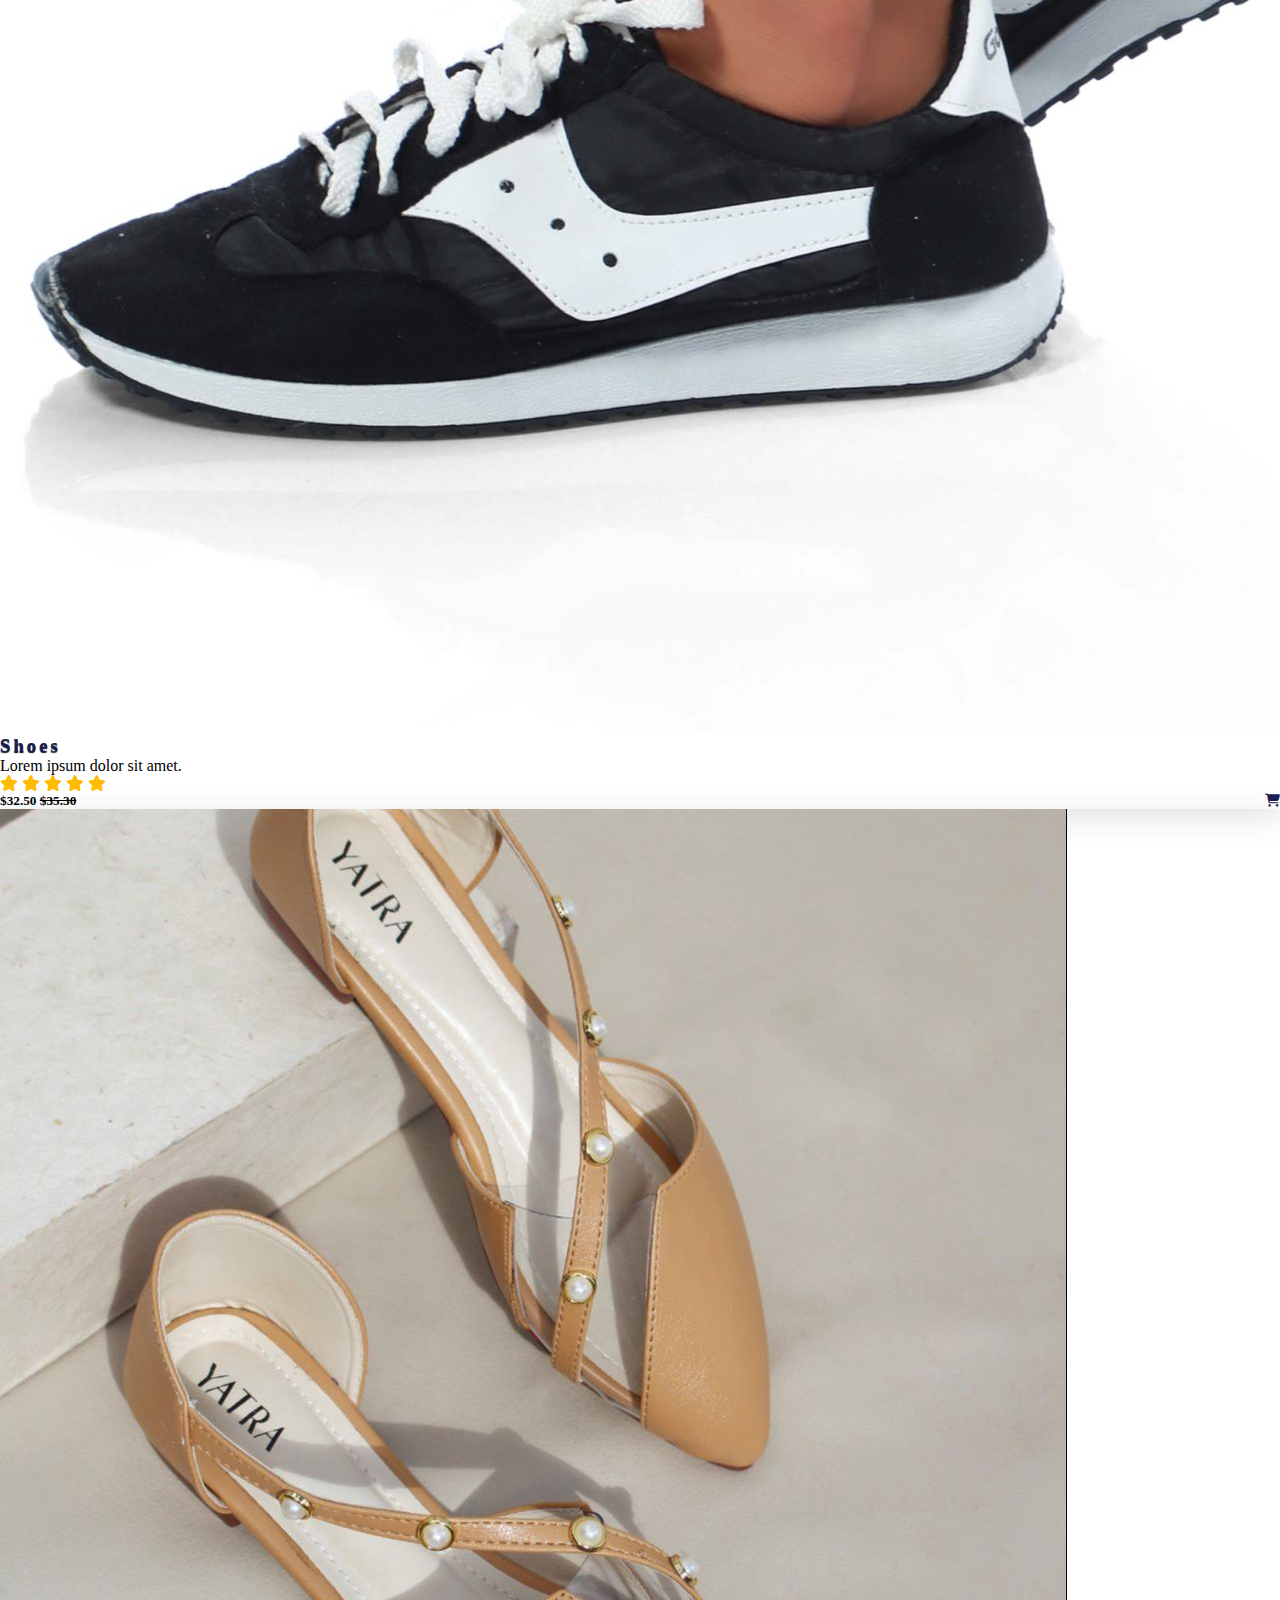
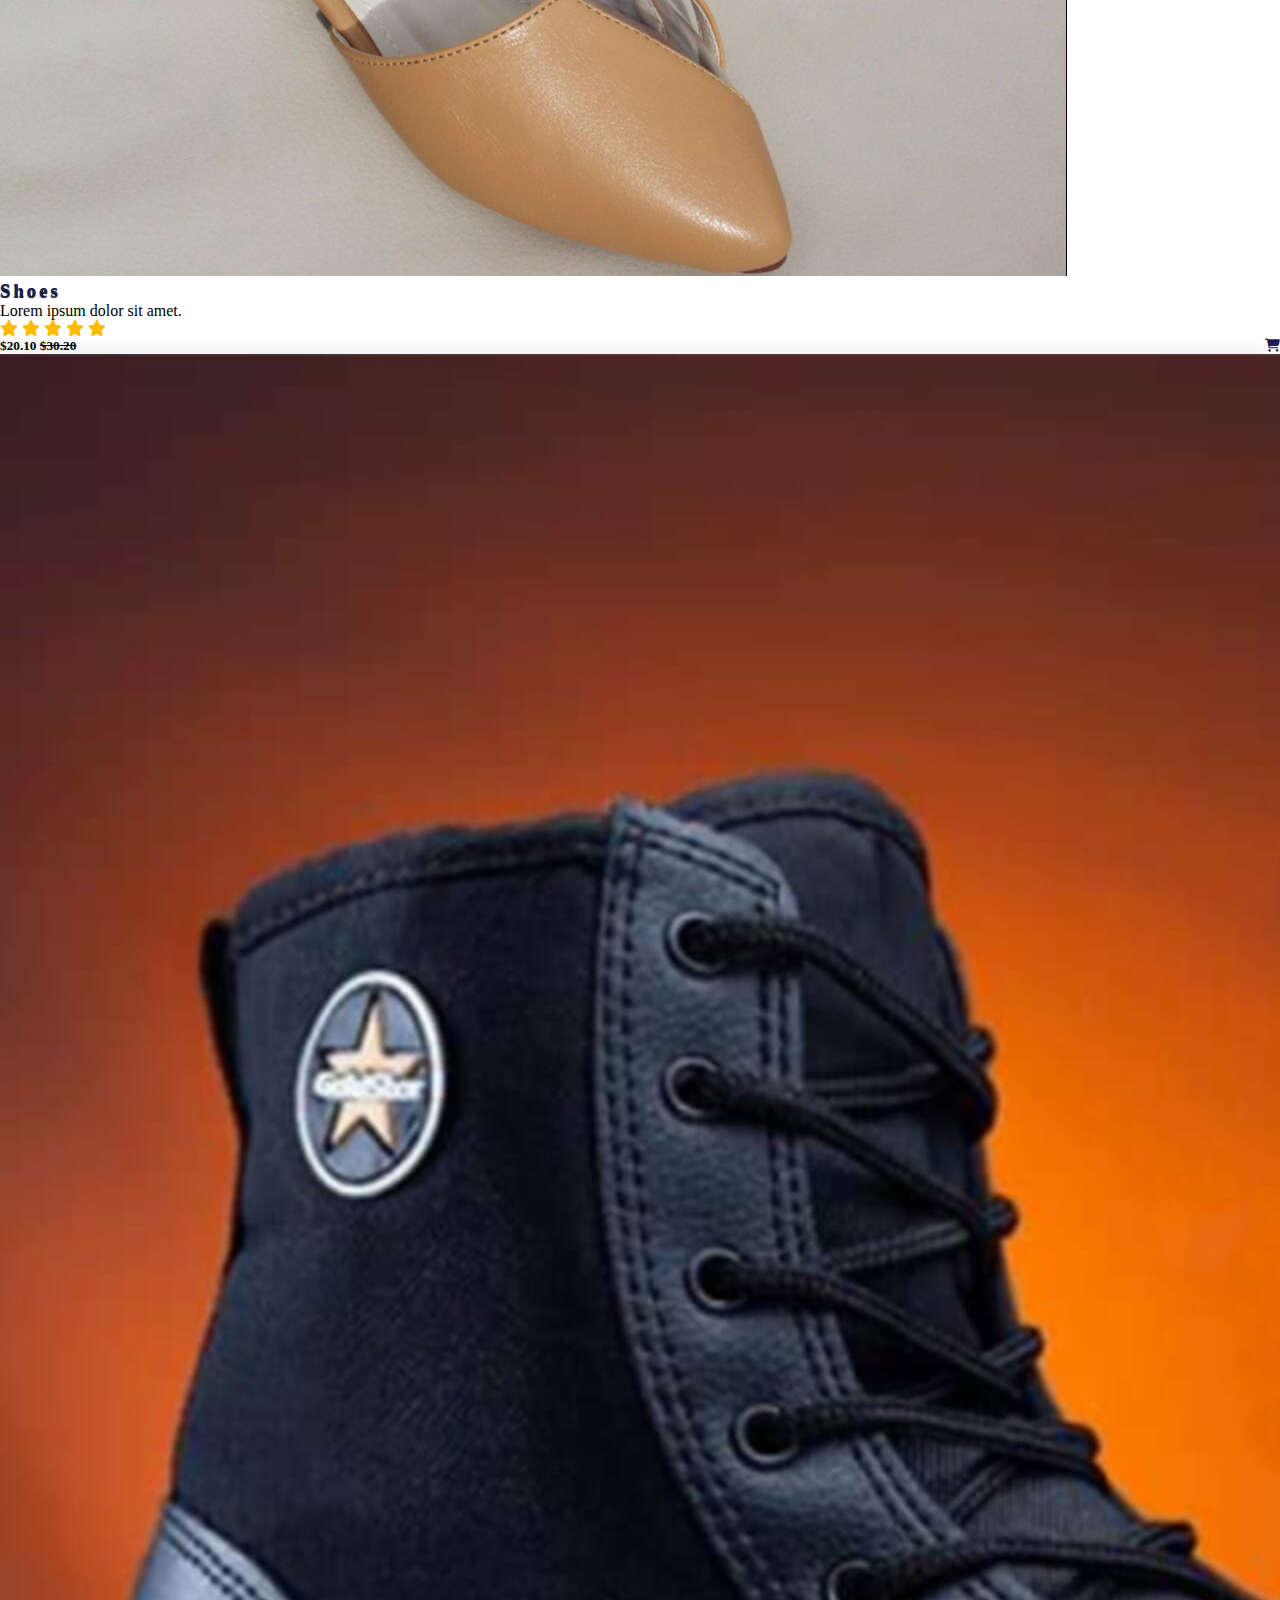
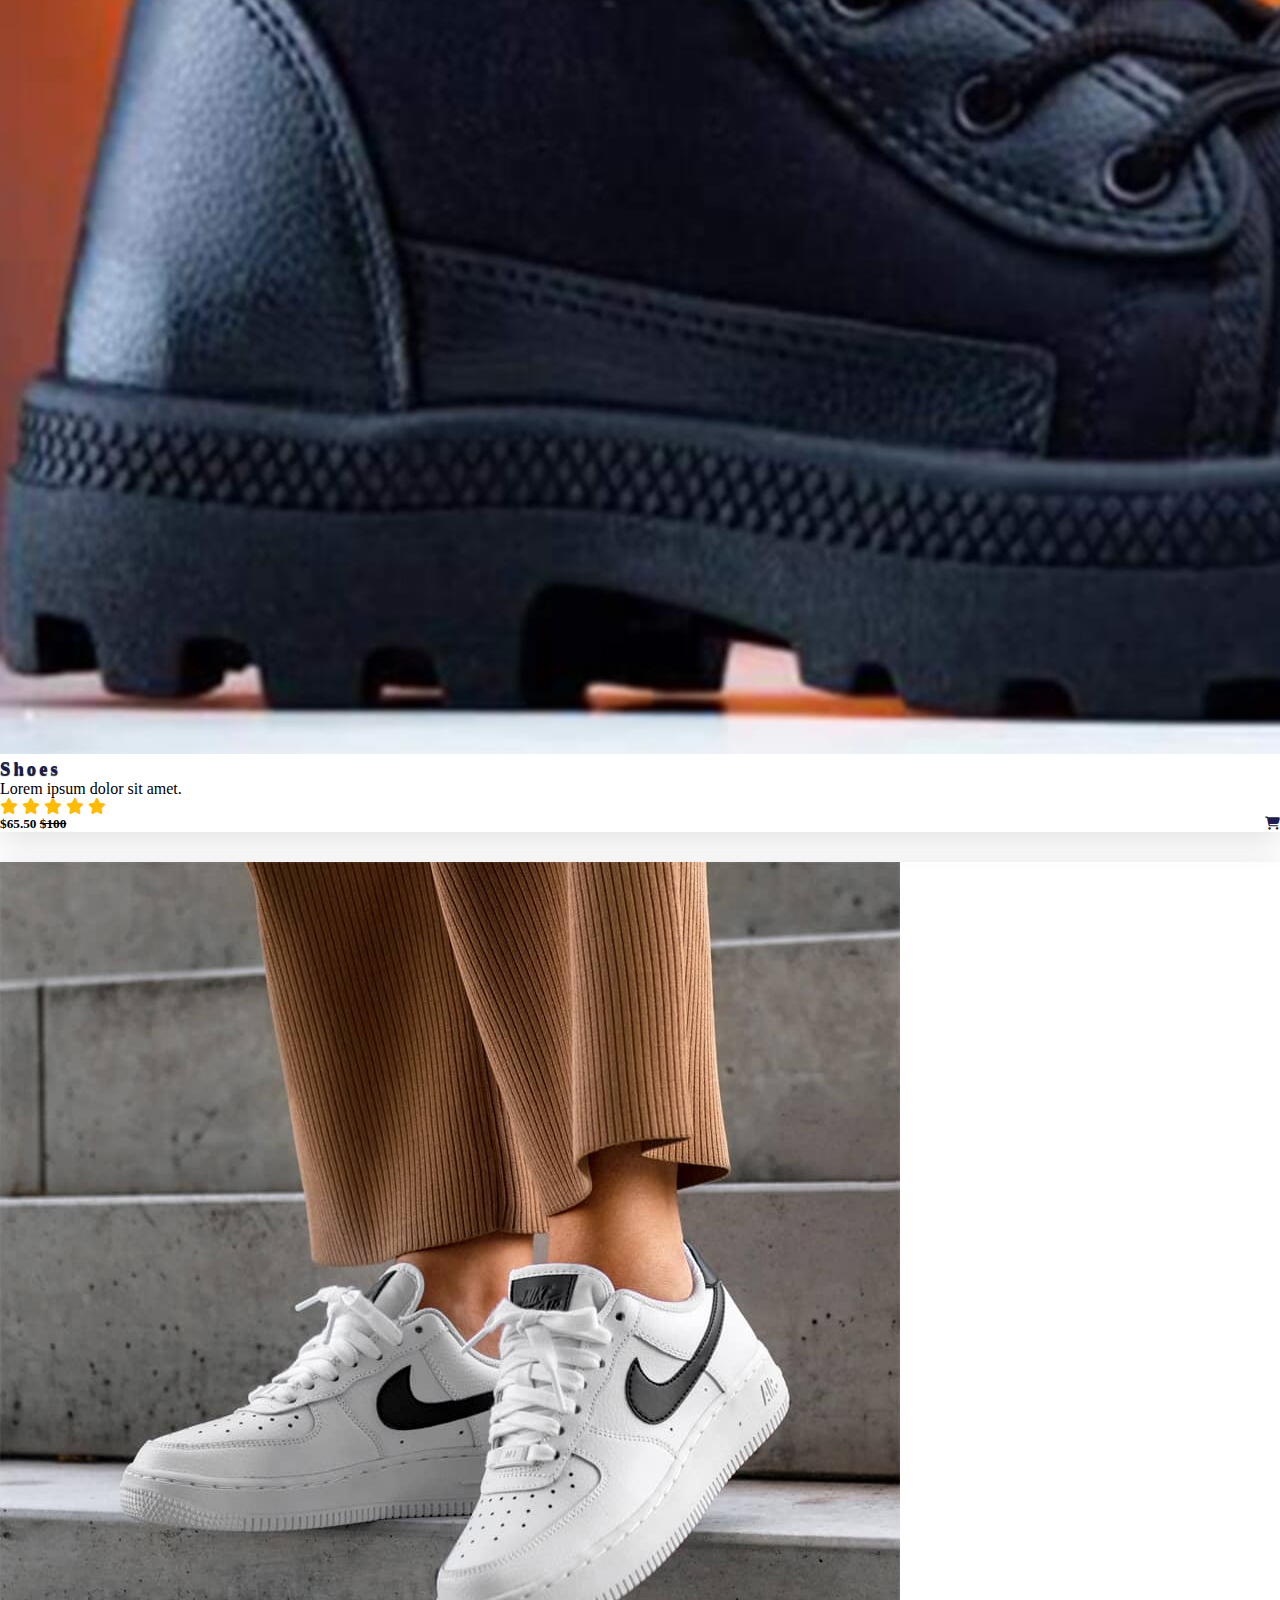
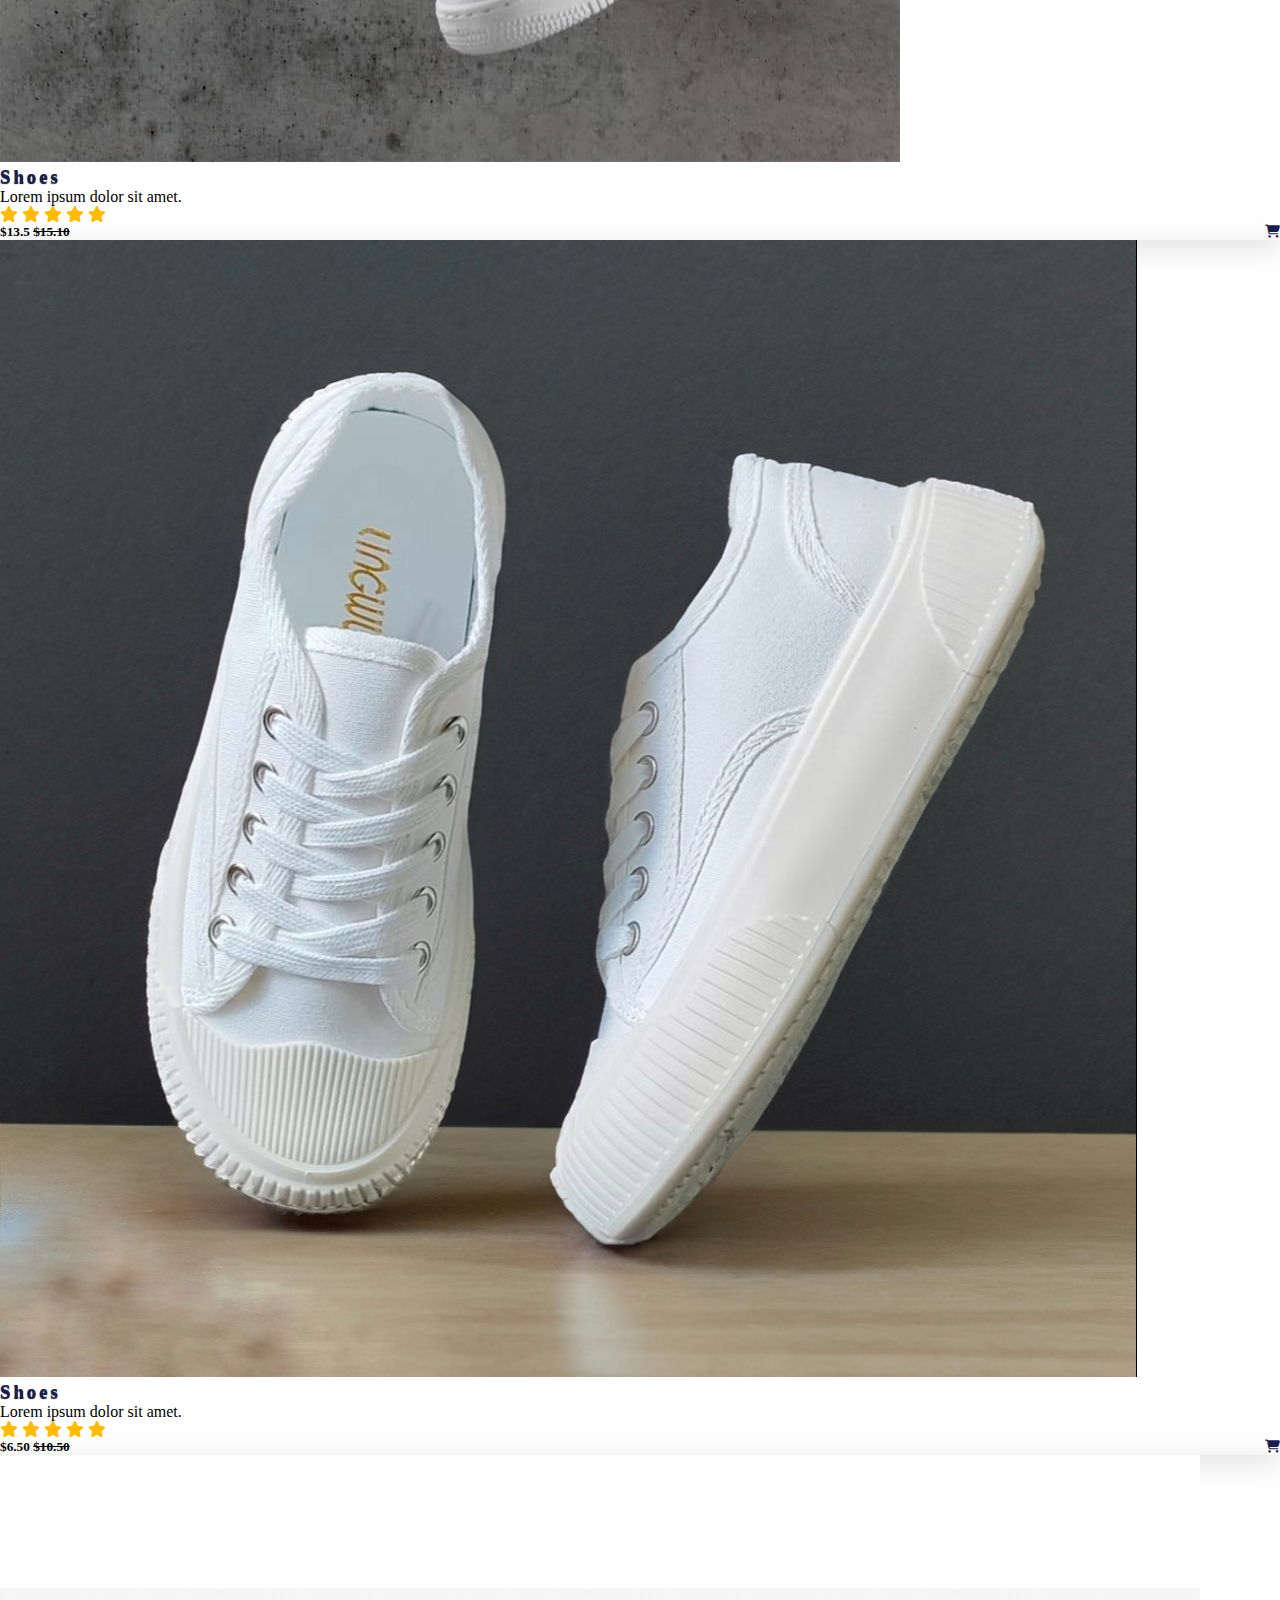
<file: shoes.html>
<!DOCTYPE html>
<html lang="en">
<head>
    <meta charset="UTF-8">
    <meta http-equiv="X-UA-Compatible" content="IE=edge">
    <meta name="viewport" content="width=device-width, initial-scale=1.0">
    <title>Fashion</title>
    <link rel="shortcut icon" type="image" href="./image/logo2.png">
    <link rel="stylesheet" href="style.css">
    <link rel="stylesheet" href="https://cdnjs.cloudflare.com/ajax/libs/font-awesome/6.2.0/css/all.min.css">
    <!-- bootstrap links -->
    <link href="https://cdn.jsdelivr.net/npm/bootstrap@5.0.2/dist/css/bootstrap.min.css" rel="stylesheet" integrity="sha384-EVSTQN3/azprG1Anm3QDgpJLIm9Nao0Yz1ztcQTwFspd3yD65VohhpuuCOmLASjC" crossorigin="anonymous">
    <!-- bootstrap links -->
    <!-- fonts links -->
    <link rel="preconnect" href="https://fonts.googleapis.com">
    <link rel="preconnect" href="https://fonts.gstatic.com" crossorigin>
    <link href="https://fonts.googleapis.com/css2?family=Roboto:wght@500&display=swap" rel="stylesheet">
    <!-- fonts links -->
</head>

<style>
    img {
 transition:all 0.5s; 
 -moz-transition:all 0.5s; 
 -webkit-transition:all 0.5s; 
}
 
img:hover{
 transform:scale(1.1);
 -moz-transform: scale(1.1);
 -webkit-transform:scale(1.1);
}
</style>
<body>

    <!-- top navbar -->
    <div class="top-navbar">
        <div class="top-icons">
            <i class="fa-brands fa-twitter"></i>
            <i class="fa-brands fa-facebook-f"></i>
            <i class="fa-brands fa-instagram"></i>
        </div>
        <div class="other-links">
            <button id="btn-login"><a href="login.html">Login</a></button>
            <button id="btn-signup"><a href="signup.html">Sign up</a></button>

            <i class="fa-solid fa-user"></i>
            <i class="fa-solid fa-cart-shopping"></i>
        </div>
    </div>
    <!-- top navbar -->

        <!-- navbar -->
        <nav class="navbar navbar-expand-lg" id="navbar">
            <div class="container-fluid">
              <a class="navbar-brand" href="index.html"><img src="./image/logo.png" alt="" width="180px"></a>
              <button class="navbar-toggler" type="button" data-bs-toggle="collapse" data-bs-target="#navbarSupportedContent" aria-controls="navbarSupportedContent" aria-expanded="false" aria-label="Toggle navigation">
                <span><i class="fa-solid fa-bars" style="color: white;"></i></span>
              </button>
              <div class="collapse navbar-collapse" id="navbarSupportedContent">
                <ul class="navbar-nav me-auto mb-2 mb-lg-0">
                  <li class="nav-item">
                    <a class="nav-link active" aria-current="page" href="index.html">Home</a>
                  </li>
                  <li class="nav-item">
                    <a class="nav-link" href="clothe.html">Clothe</a>
                  </li>
                  <li class="nav-item dropdown">
                    <a class="nav-link dropdown-toggle" href="#" id="navbarDropdown" role="button" data-bs-toggle="dropdown" aria-expanded="false">
                      Category
                    </a>
                    <ul class="dropdown-menu" aria-labelledby="navbarDropdown" style="background-color: #1c1c50;">
                      <li><a class="nav-link" href="shirt.html">T-Shirt</a></li>
                     
                      <li><a class="dropdown-item" href="shoes.html">Soprts Shoes</a></li>
                      <li><a class="dropdown-item" href="watch.html">Smart Watch</a></li>
                      <li><a class="dropdown-item" href="glass.html">Glasess</a></li>
                    </ul>
                  </li>
                  <li class="nav-item">
                    <a class="nav-link" href="about.html">About Us</a>
                  </li>
                <li class="nav-item">
                    <a class="nav-link" href="contact.html">Contact Us</a>
                  </li>
                </ul>
               
                <form class="d-flex">
                  <input class="form-control me-2" type="search" placeholder="Search" aria-label="Search">
                  <button class="btn btn-outline-success" type="submit" id="search-btn">Search</button>
                </form>
              </div>
            </div>
          </nav>
        <!-- navbar -->





        
    

    <!-- banner -->
    <div class="banner6">
        <div class="content6">
            <h1>Get More Product</h1>
            <p>Lorem ipsum dolor sit amet consectetur adipisicing elit. Tempora, animi?</p>
            <div id="bannerbtn6"><button>SHOP NOW</button></div>
        </div>
    </div>
    <!-- banner -->

    <!-- product cards -->
    <div class="container" id="product-cards">
        <div class="row" style="margin-top: 30px;">
            <div class="col-md-3 py-3 py-md-0">
                <div class="card">
                    <img src="./image/ss1.jpg" alt="">
                    <div class="card-body">
                        <h3>Shoes</h3>
                        <p>Lorem ipsum dolor sit amet.</p>
                        <div class="star">
                            <i class="fas fa-star checked"></i>
                            <i class="fas fa-star checked"></i>
                            <i class="fas fa-star checked"></i>
                            <i class="fas fa-star checked"></i>
                            <i class="fas fa-star checked"></i>
                        </div>
                        <h5>$12.3 <strike>$15.5</strike> <span><i class="fa-solid fa-cart-shopping"></i></span></h5>
                    </div>
                </div>
            </div>
            <div class="col-md-3 py-3 py-md-0">
                <div class="card">
                    <img src="./image/ss2.jpg" alt="">
                    <div class="card-body">
                        <h3>Shoes</h3>
                        <p>Lorem ipsum dolor sit amet.</p>
                        <div class="star">
                            <i class="fas fa-star checked"></i>
                            <i class="fas fa-star checked"></i>
                            <i class="fas fa-star checked"></i>
                            <i class="fas fa-star checked"></i>
                            <i class="fas fa-star checked"></i>
                        </div>
                        <h5>$3.2 <strike>$5.1</strike> <span><i class="fa-solid fa-cart-shopping"></i></span></h5>
                    </div>
                </div>
            </div>
            <div class="col-md-3 py-3 py-md-0">
                <div class="card">
                    <img src="./image/ss3.jpg" alt="">
                    <div class="card-body">
                        <h3>Shoes</h3>
                        <p>Lorem ipsum dolor sit amet.</p>
                        <div class="star">
                            <i class="fas fa-star checked"></i>
                            <i class="fas fa-star checked"></i>
                            <i class="fas fa-star checked"></i>
                            <i class="fas fa-star checked"></i>
                            <i class="fas fa-star checked"></i>
                        </div>
                        <h5>$50.10 <strike>$60</strike> <span><i class="fa-solid fa-cart-shopping"></i></span></h5>
                    </div>
                </div>
            </div>
            <div class="col-md-3 py-3 py-md-0">
                <div class="card">
                    <img src="./image/ss4.jpg" alt="">
                    <div class="card-body">
                        <h3>Shoes</h3>
                        <p>Lorem ipsum dolor sit amet.</p>
                        <div class="star">
                            <i class="fas fa-star checked"></i>
                            <i class="fas fa-star checked"></i>
                            <i class="fas fa-star checked"></i>
                            <i class="fas fa-star checked"></i>
                            <i class="fas fa-star checked"></i>
                        </div>
                        <h5>$10.5 <strike>$15</strike> <span><i class="fa-solid fa-cart-shopping"></i></span></h5>
                    </div>
                </div>
            </div>
        </div>

        <div class="row" style="margin-top: 30px;">
            <div class="col-md-3 py-3 py-md-0">
                <div class="card">
                    <img src="./image/ss5.jpg" alt="">
                    <div class="card-body">
                        <h3>Shoes</h3>
                        <p>Lorem ipsum dolor sit amet.</p>
                        <div class="star">
                            <i class="fas fa-star checked"></i>
                            <i class="fas fa-star checked"></i>
                            <i class="fas fa-star checked"></i>
                            <i class="fas fa-star checked"></i>
                            <i class="fas fa-star checked"></i>
                        </div>
                        <h5>$100.5 <strike>$120.30</strike> <span><i class="fa-solid fa-cart-shopping"></i></span></h5>
                    </div>
                </div>
            </div>
            <div class="col-md-3 py-3 py-md-0">
                <div class="card">
                    <img src="./image/ss6.jpg" alt="">
                    <div class="card-body">
                        <h3>Shoes</h3>
                        <p>Lorem ipsum dolor sit amet.</p>
                        <div class="star">
                            <i class="fas fa-star checked"></i>
                            <i class="fas fa-star checked"></i>
                            <i class="fas fa-star checked"></i>
                            <i class="fas fa-star checked"></i>
                            <i class="fas fa-star checked"></i>
                        </div>
                        <h5>$32.50 <strike>$35.30</strike> <span><i class="fa-solid fa-cart-shopping"></i></span></h5>
                    </div>
                </div>
            </div>

            <div class="col-md-3 py-3 py-md-0">
                <div class="card">
                    <img src="./image/ss7.jpg" alt="">
                    <div class="card-body">
                        <h3>Shoes</h3>
                        <p>Lorem ipsum dolor sit amet.</p>
                        <div class="star">
                            <i class="fas fa-star checked"></i>
                            <i class="fas fa-star checked"></i>
                            <i class="fas fa-star checked"></i>
                            <i class="fas fa-star checked"></i>
                            <i class="fas fa-star checked"></i>
                        </div>
                        <h5>$20.10 <strike>$30.20</strike> <span><i class="fa-solid fa-cart-shopping"></i></span></h5>
                    </div>
                </div>
            </div>
            <div class="col-md-3 py-3 py-md-0">
                <div class="card">
                    <img src="./image/ss8.jpg" alt="">
                    <div class="card-body">
                        <h3>Shoes</h3>
                        <p>Lorem ipsum dolor sit amet.</p>
                        <div class="star">
                            <i class="fas fa-star checked"></i>
                            <i class="fas fa-star checked"></i>
                            <i class="fas fa-star checked"></i>
                            <i class="fas fa-star checked"></i>
                            <i class="fas fa-star checked"></i>
                        </div>
                        <h5>$65.50 <strike>$100</strike> <span><i class="fa-solid fa-cart-shopping"></i></span></h5>
                    </div>
                </div>
            </div>
        </div>
        <div class="row" style="margin-top: 30px;">
            <div class="col-md-3 py-3 py-md-0">
                <div class="card">
                    <img src="./image/ss9.jpg" alt="">
                    <div class="card-body">
                        <h3>Shoes</h3>
                        <p>Lorem ipsum dolor sit amet.</p>
                        <div class="star">
                            <i class="fas fa-star checked"></i>
                            <i class="fas fa-star checked"></i>
                            <i class="fas fa-star checked"></i>
                            <i class="fas fa-star checked"></i>
                            <i class="fas fa-star checked"></i>
                        </div>
                        <h5>$13.5 <strike>$15.10</strike> <span><i class="fa-solid fa-cart-shopping"></i></span></h5>
                    </div>
                </div>
            </div>
            <div class="col-md-3 py-3 py-md-0">
                <div class="card">
                    <img src="./image/ss10.jpg" alt="">
                    <div class="card-body">
                        <h3>Shoes</h3>
                        <p>Lorem ipsum dolor sit amet.</p>
                        <div class="star">
                            <i class="fas fa-star checked"></i>
                            <i class="fas fa-star checked"></i>
                            <i class="fas fa-star checked"></i>
                            <i class="fas fa-star checked"></i>
                            <i class="fas fa-star checked"></i>
                        </div>
                        <h5>$6.50 <strike>$10.50</strike> <span><i class="fa-solid fa-cart-shopping"></i></span></h5>
                    </div>
                </div>
            </div>
            <div class="col-md-3 py-3 py-md-0">
                <div class="card">
                    <img src="./image/ss11.jpg" alt="">
                    <div class="card-body">
                        <h3>Shoes</h3>
                        <p>Lorem ipsum dolor sit amet.</p>
                        <div class="star">
                            <i class="fas fa-star checked"></i>
                            <i class="fas fa-star checked"></i>
                            <i class="fas fa-star checked"></i>
                            <i class="fas fa-star checked"></i>
                            <i class="fas fa-star checked"></i>
                        </div>
                        <h5>$10.5 <strike>$15.50</strike> <span><i class="fa-solid fa-cart-shopping"></i></span></h5>
                    </div>
                </div>
            </div>
            <div class="col-md-3 py-3 py-md-0">
                <div class="card">
                    <img src="./image/ss13.jpg" alt="">
                    <div class="card-body">
                        <h3>Shoes</h3>
                        <p>Lorem ipsum dolor sit amet.</p>
                        <div class="star">
                            <i class="fas fa-star checked"></i>
                            <i class="fas fa-star checked"></i>
                            <i class="fas fa-star checked"></i>
                            <i class="fas fa-star checked"></i>
                            <i class="fas fa-star checked"></i>
                        </div>
                        <h5>$5.1 <strike>$6.50</strike> <span><i class="fa-solid fa-cart-shopping"></i></span></h5>
                    </div>
                </div>
            </div>
        </div>
    </div>
    <!-- product cards -->















   

    <!-- product -->
    <div class="container" style="margin-top: 100px;">
    <hr>
</div>
<div class="container">
    <h3 style="font-weight: bold;">PRODUCT.</h3>
    <p>Lorem ipsum dolor sit amet consectetur adipisicing elit. Doloremque vero eius ipsam incidunt illum totam nostrum quidem sit cumque fugit. Accusamus rem praesentium labore tempore ullam porro quaerat fugiat cum ipsum, sint perferendis voluptate ad, quod reiciendis officia! In voluptate quae expedita sunt eum placeat alias soluta. Rem commodi, impedit error doloribus ratione at provident beatae, aut doloremque sunt possimus voluptas recusandae nam aliquid eos quia minus harum repellat quae eveniet laborum dolore esse voluptate sed. Voluptate ullam dolor sapiente neque labore hic nam odio qui consectetur porro minima nesciunt suscipit vitae obcaecati reiciendis itaque ipsum unde, debitis nemo soluta!</p>

    <hr>
</div>
    <!-- product -->


<!-- offer -->
    <div class="container" id="offer">
        <div class="row">
            <div class="col-md-4 py-3 py-md-0">
                <i class="fa-solid fa-cart-shopping"></i>
                <h5>Free Shipping</h5>
                <p>On order over $100</p>
            </div>
            <div class="col-md-4 py-3 py-md-0">
                <i class="fa-solid fa-truck"></i>
                <h5>Fast Delivery</h5>
                <p>World wide</p>
            </div>
            <div class="col-md-4 py-3 py-md-0">
                <i class="fa-solid fa-thumbs-up"></i>
                <h5>Big Choice</h5>
                <p>Of product</p>
            </div>
        </div>
    </div>
<!-- offer -->






<!-- footer -->
<footer id="footer" style="margin-top: 50px;">
<div class="footer-top">
    <div class="container">
        <div class="row">
            <div class="col-lg-3 col-md-6 footer-content">
                <h3>Fashion</h3>
                <p>Lorem ipsum dolor sit amet consectetur adipisicing elit. Delectus, hic?</p>
                <p>
                    Janakpur <br>
                    Dhanusha <br>
                    Nepal <br>
                </p>
                <strong><i class="fas fa-phone"></i> Phone: <strong>+9779807619337</strong></strong><br>
                <strong><i class="fa-solid fa-envelope"></i> Email: <strong>bdas41507@gmail.com</strong></strong>
            </div>
            <div class="col-lg-3 col-md-6 footer-links">
                <h4>Usefull Links</h4>
                <ul>
                  <li><a href="index.html">Home</a></li>
                  <li><a href="about.html">About</a></li>
                  <li><a href="contact.html">Contact</a></li>
                  <li><a href="#">Services</a></li>
                  <li><a href="#">Privacy policay</a></li>
                </ul>
            </div>
            <div class="col-lg-3 col-md-6 footer-links">
                <h4>Our Services</h4>
                <p>Lorem ipsum dolor sit, amet consectetur adipisicing elit. Modi, rem!</p>
                <ul>
                    <li><a href="#">Smart phone</a></li>
                    <li><a href="#">Smart watch</a></li>
                    <li><a href="#">Airpods</a></li>
                </ul>
            </div>
            <div class="col-lg-3 col-md-6 footer-links">
                <h4>Our Social Network</h4>
                <p>Lorem ipsum dolor sit amet consectetur adipisicing elit. Exercitationem, ad?</p>
                <div class="socail-links mt-3">
                    <a href="#" class="twiiter"><i class="fa-brands fa-twitter"></i></a>
                    <a href="#" class="twiiter"><i class="fa-brands fa-facebook-f"></i></a>
                    <a href="#" class="twiiter"><i class="fa-brands fa-google-plus"></i></a>
                    <a href="#" class="twiiter"><i class="fa-brands fa-instagram"></i></a>
                    <a href="#" class="twiiter"><i class="fa-brands fa-linkedin-in"></i></a>
                </div>
            </div>
        </div>
    </div>
</div>
<hr>
<div class="container py-4">
    <div class="copyright">
        &copy; Copyright <strong>Fashion</strong>.All Rights Reserved
    </div>
    <div class="credits">
        Designed By <a href="#">BD coding</a>
    </div>
</div>
</footer>
<!-- footer -->

<a href="#" class="arrow"><i><img src="./image/up-arrow.png" alt="" width="50px"></i></a>

    <script src="https://cdn.jsdelivr.net/npm/bootstrap@5.0.2/dist/js/bootstrap.bundle.min.js" integrity="sha384-MrcW6ZMFYlzcLA8Nl+NtUVF0sA7MsXsP1UyJoMp4YLEuNSfAP+JcXn/tWtIaxVXM" crossorigin="anonymous"></script>

</body>
</html>
</file>
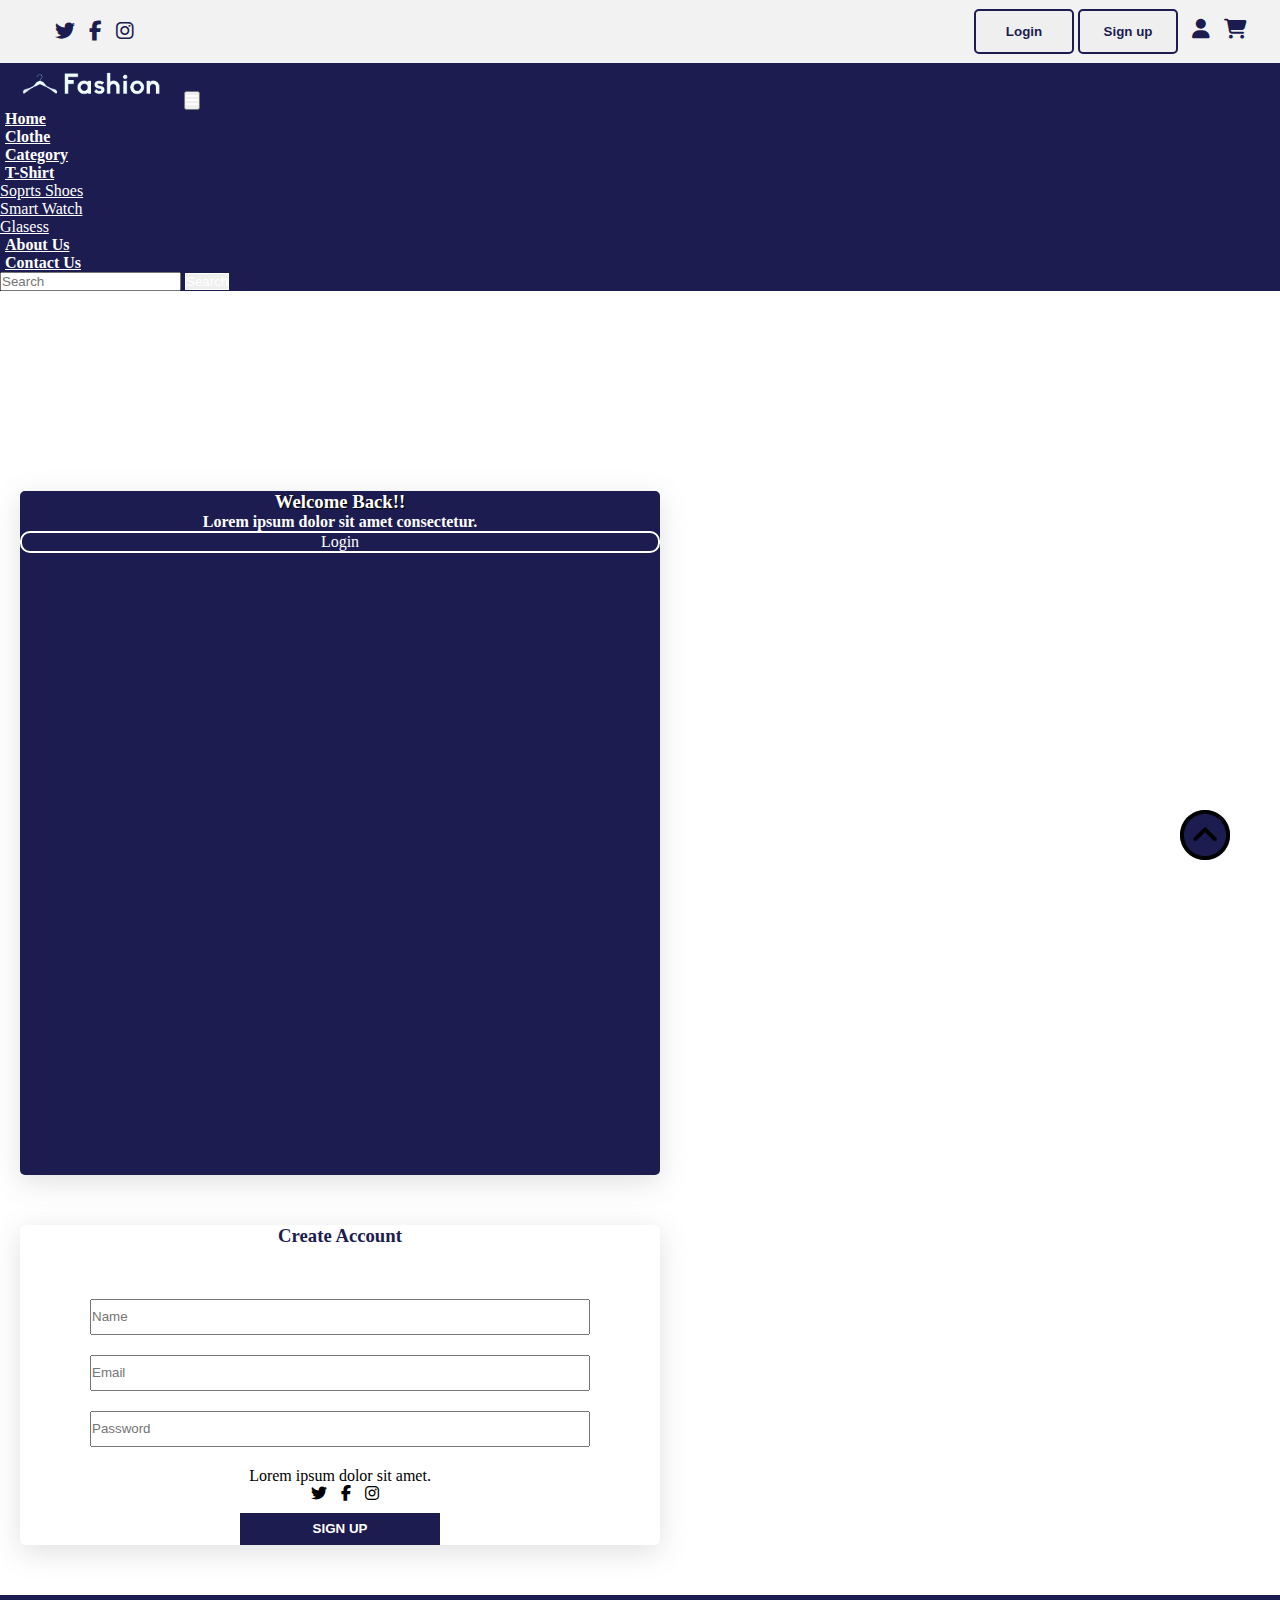
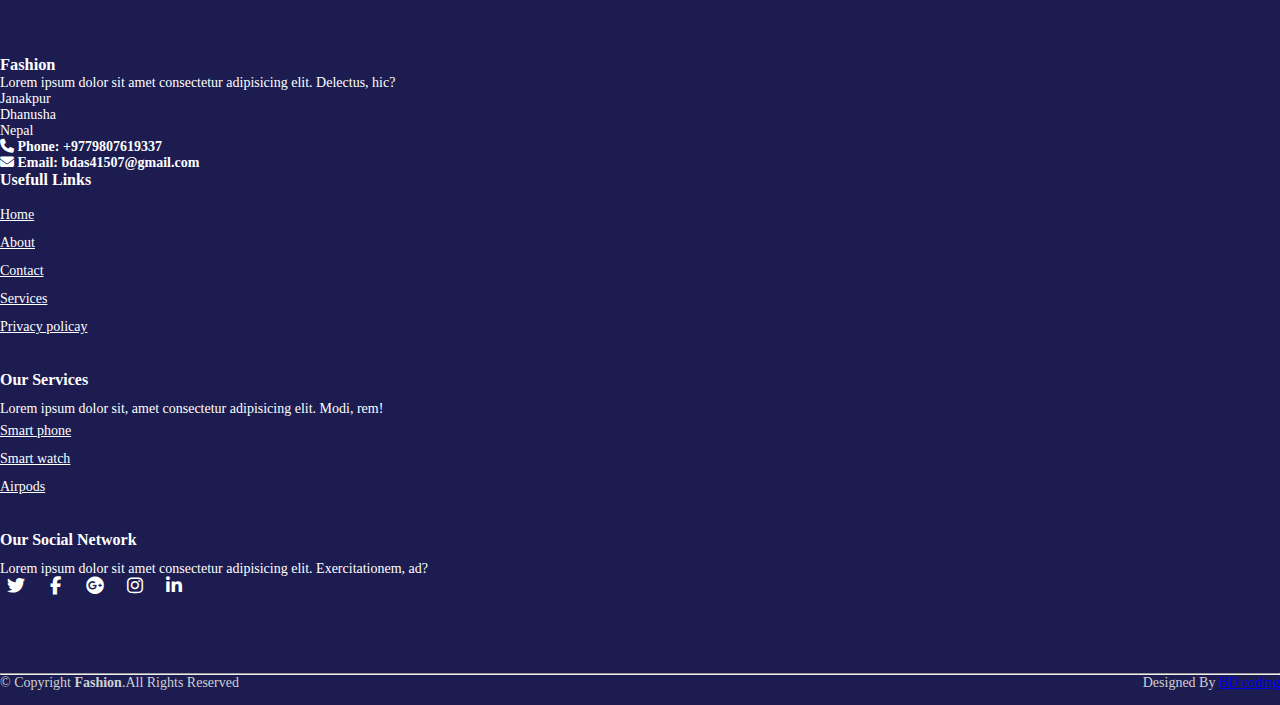
<file: signup.html>
<!DOCTYPE html>
<html lang="en">
<head>
    <meta charset="UTF-8">
    <meta http-equiv="X-UA-Compatible" content="IE=edge">
    <meta name="viewport" content="width=device-width, initial-scale=1.0">
    <title>Fashion</title>
    <link rel="shortcut icon" type="image" href="./image/logo2.png">
    <link rel="stylesheet" href="style.css">
    <link rel="stylesheet" href="https://cdnjs.cloudflare.com/ajax/libs/font-awesome/6.2.0/css/all.min.css">
    <!-- bootstrap links -->
    <link href="https://cdn.jsdelivr.net/npm/bootstrap@5.0.2/dist/css/bootstrap.min.css" rel="stylesheet" integrity="sha384-EVSTQN3/azprG1Anm3QDgpJLIm9Nao0Yz1ztcQTwFspd3yD65VohhpuuCOmLASjC" crossorigin="anonymous">
    <!-- bootstrap links -->
    <!-- fonts links -->
    <link rel="preconnect" href="https://fonts.googleapis.com">
    <link rel="preconnect" href="https://fonts.gstatic.com" crossorigin>
    <link href="https://fonts.googleapis.com/css2?family=Roboto:wght@500&display=swap" rel="stylesheet">
    <!-- fonts links -->
</head>
<body>

    <!-- top navbar -->
    <div class="top-navbar">
        <div class="top-icons">
            <i class="fa-brands fa-twitter"></i>
            <i class="fa-brands fa-facebook-f"></i>
            <i class="fa-brands fa-instagram"></i>
        </div>
        <div class="other-links">
            <button id="btn-login"><a href="login.html">Login</a></button>
            <button id="btn-signup"><a href="signup.html">Sign up</a></button>

            <i class="fa-solid fa-user"></i>
            <i class="fa-solid fa-cart-shopping"></i>
        </div>
    </div>
    <!-- top navbar -->

        <!-- navbar -->
        <nav class="navbar navbar-expand-lg" id="navbar">
            <div class="container-fluid">
              <a class="navbar-brand" href="index.html"><img src="./image/logo.png" alt="" width="180px"></a>
              <button class="navbar-toggler" type="button" data-bs-toggle="collapse" data-bs-target="#navbarSupportedContent" aria-controls="navbarSupportedContent" aria-expanded="false" aria-label="Toggle navigation">
                <span><i class="fa-solid fa-bars" style="color: white;"></i></span>
              </button>
              <div class="collapse navbar-collapse" id="navbarSupportedContent">
                <ul class="navbar-nav me-auto mb-2 mb-lg-0">
                  <li class="nav-item">
                    <a class="nav-link active" aria-current="page" href="index.html">Home</a>
                  </li>
                  <li class="nav-item">
                    <a class="nav-link" href="clothe.html">Clothe</a>
                  </li>
                  <li class="nav-item dropdown">
                    <a class="nav-link dropdown-toggle" href="#" id="navbarDropdown" role="button" data-bs-toggle="dropdown" aria-expanded="false">
                      Category
                    </a>
                    <ul class="dropdown-menu" aria-labelledby="navbarDropdown" style="background-color: #1c1c50;">
                      <li><a class="nav-link" href="shirt.html">T-Shirt</a></li>
                      
                      <li><a class="dropdown-item" href="shoes.html">Soprts Shoes</a></li>
                      <li><a class="dropdown-item" href="watch.html">Smart Watch</a></li>
                      <li><a class="dropdown-item" href="glass.html">Glasess</a></li>
                    </ul>
                  </li>
                  <li class="nav-item">
                    <a class="nav-link" href="about.html">About Us</a>
                  </li>
                <li class="nav-item">
                    <a class="nav-link" href="contact.html">Contact Us</a>
                  </li>
                </ul>
               
                <form class="d-flex">
                  <input class="form-control me-2" type="search" placeholder="Search" aria-label="Search">
                  <button class="btn btn-outline-success" type="submit" id="search-btn">Search</button>
                </form>
              </div>
            </div>
          </nav>
        <!-- navbar -->


        <!-- login -->
        <div class="container login">
            <div class="row">
                <div class="col-md-4" id="side1">
                    <h3>Welcome Back!!</h3>
                    <p>Lorem ipsum dolor sit amet consectetur.</p>
                    <div id="btn"><a href="login.html">Login</a></div>
                </div>
                <div class="col-md-8" id="side2">
                    <h3>Create Account</h3>
                    <div class="inp">
                        <input type="text" placeholder="Name" required>
                        <input type="email" placeholder="Email" required>
                        <input type="text" placeholder="Password" required>
                    </div>
                    <p>Lorem ipsum dolor sit amet.</p>
                    <div class="icons">
                        <i class="fa-brands fa-twitter"></i>
                        <i class="fa-brands fa-facebook-f"></i>
                        <i class="fa-brands fa-instagram"></i>
                    </div>
                    <div id="login"><button>SIGN UP</button></div>
                </div>
            </div>
        </div>
        <!-- login -->









<!-- footer -->
<footer id="footer" style="margin-top: 50px;">
<div class="footer-top">
    <div class="container">
        <div class="row">
            <div class="col-lg-3 col-md-6 footer-content">
                <h3>Fashion</h3>
                <p>Lorem ipsum dolor sit amet consectetur adipisicing elit. Delectus, hic?</p>
                <p>
                    Janakpur <br>
                    Dhanusha <br>
                    Nepal <br>
                </p>
                <strong><i class="fas fa-phone"></i> Phone: <strong>+9779807619337</strong></strong><br>
                <strong><i class="fa-solid fa-envelope"></i> Email: <strong>bdas41507@gmail.com</strong></strong>
            </div>
            <div class="col-lg-3 col-md-6 footer-links">
                <h4>Usefull Links</h4>
                <ul>
                  <li><a href="index.html">Home</a></li>
                  <li><a href="about.html">About</a></li>
                  <li><a href="contact.html">Contact</a></li>
                  <li><a href="#">Services</a></li>
                  <li><a href="#">Privacy policay</a></li>
                </ul>
            </div>
            <div class="col-lg-3 col-md-6 footer-links">
                <h4>Our Services</h4>
                <p>Lorem ipsum dolor sit, amet consectetur adipisicing elit. Modi, rem!</p>
                <ul>
                    <li><a href="#">Smart phone</a></li>
                    <li><a href="#">Smart watch</a></li>
                    <li><a href="#">Airpods</a></li>
                </ul>
            </div>
            <div class="col-lg-3 col-md-6 footer-links">
                <h4>Our Social Network</h4>
                <p>Lorem ipsum dolor sit amet consectetur adipisicing elit. Exercitationem, ad?</p>
                <div class="socail-links mt-3">
                    <a href="#" class="twiiter"><i class="fa-brands fa-twitter"></i></a>
                    <a href="#" class="twiiter"><i class="fa-brands fa-facebook-f"></i></a>
                    <a href="#" class="twiiter"><i class="fa-brands fa-google-plus"></i></a>
                    <a href="#" class="twiiter"><i class="fa-brands fa-instagram"></i></a>
                    <a href="#" class="twiiter"><i class="fa-brands fa-linkedin-in"></i></a>
                </div>
            </div>
        </div>
    </div>
</div>
<hr>
<div class="container py-4">
    <div class="copyright">
        &copy; Copyright <strong>Fashion</strong>.All Rights Reserved
    </div>
    <div class="credits">
        Designed By <a href="#">BD coding</a>
    </div>
</div>
</footer>
<!-- footer -->

<a href="#" class="arrow"><i><img src="./image/up-arrow.png" alt="" width="50px"></i></a>

    <script src="https://cdn.jsdelivr.net/npm/bootstrap@5.0.2/dist/js/bootstrap.bundle.min.js" integrity="sha384-MrcW6ZMFYlzcLA8Nl+NtUVF0sA7MsXsP1UyJoMp4YLEuNSfAP+JcXn/tWtIaxVXM" crossorigin="anonymous"></script>

</body>
</html>
</file>
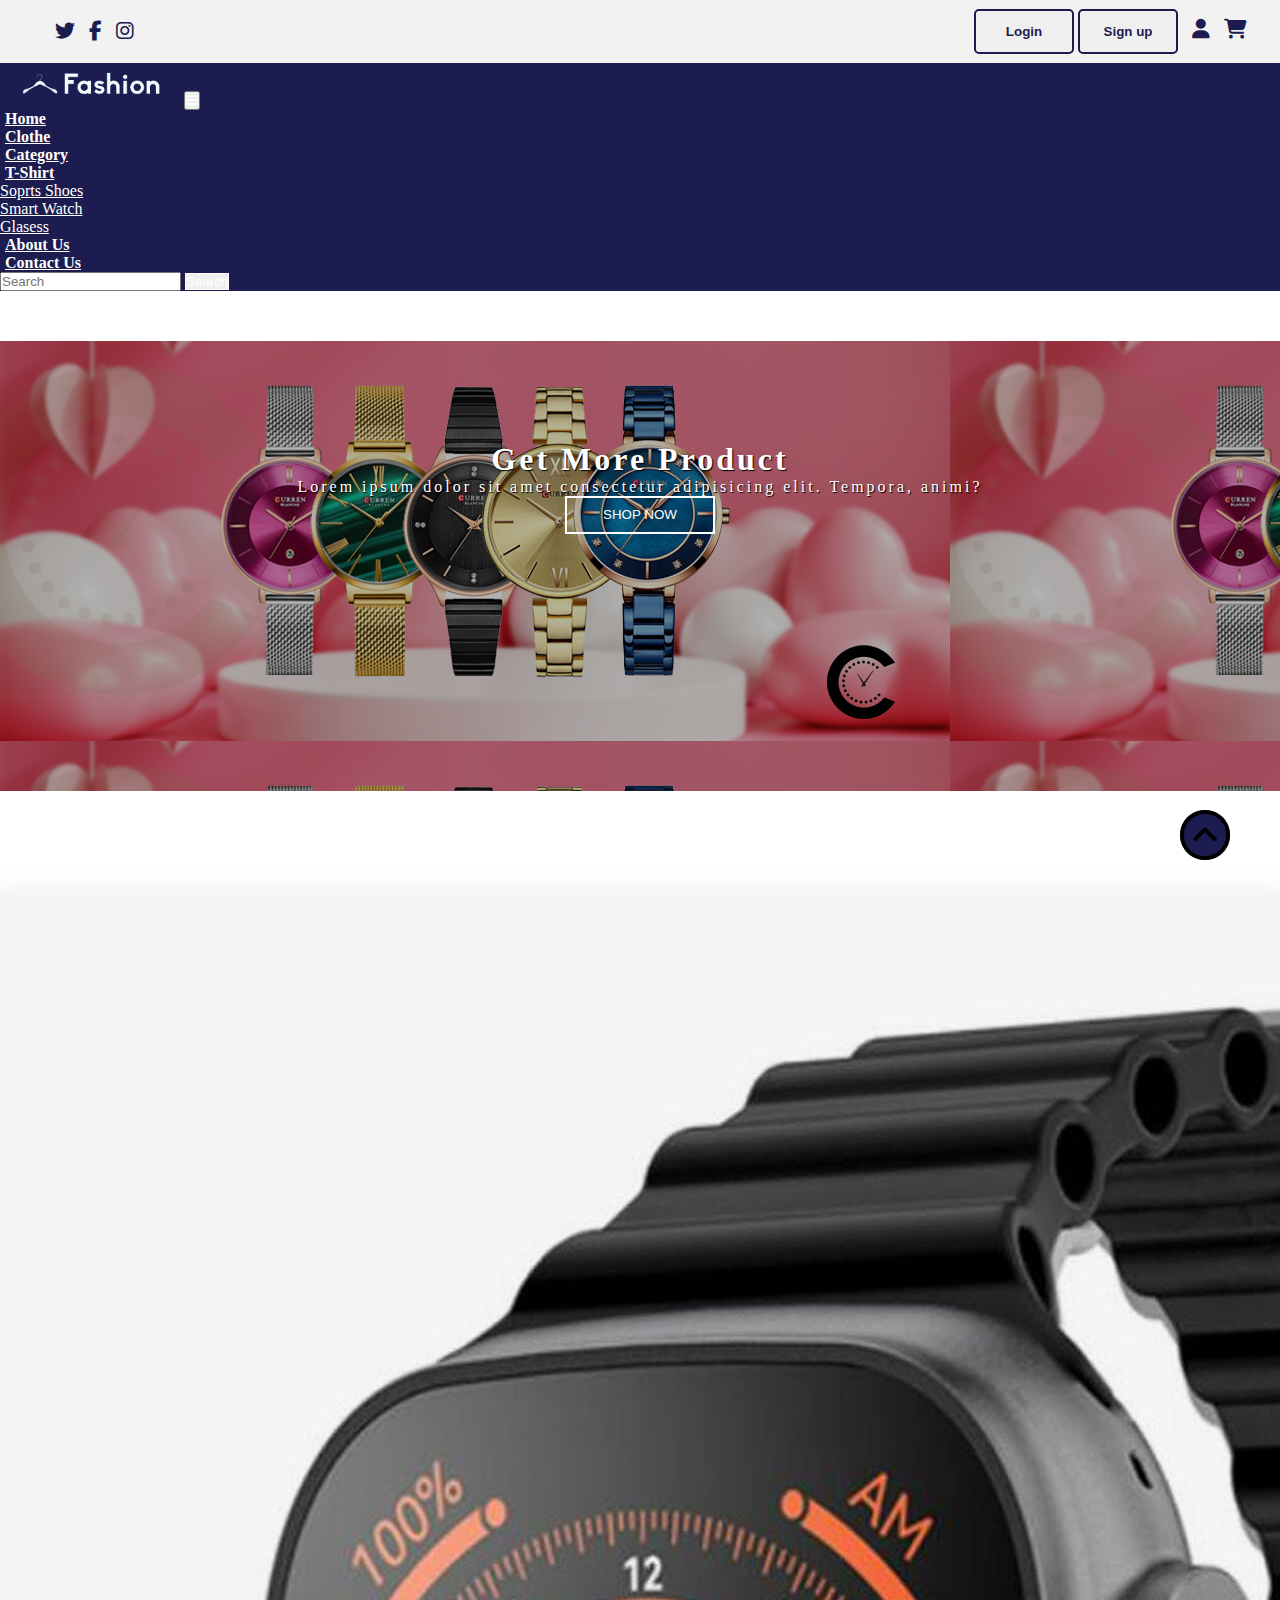
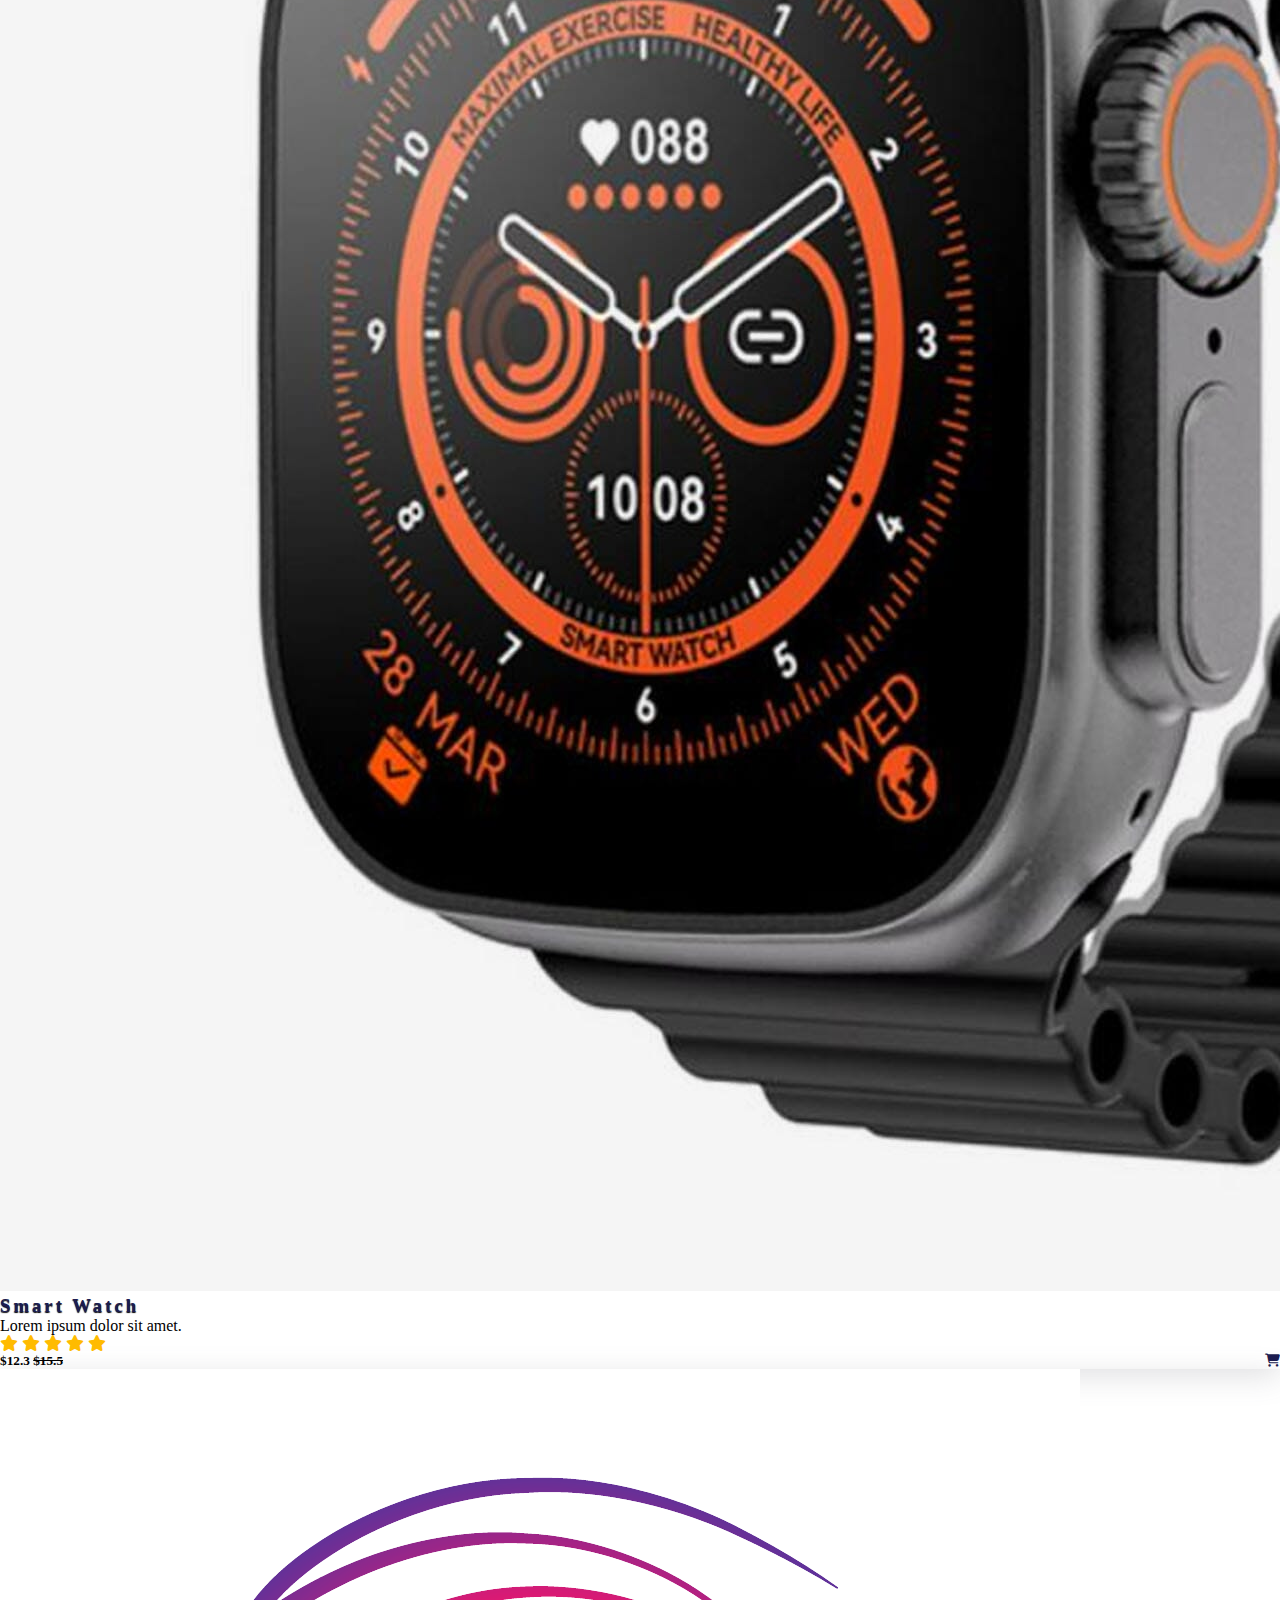
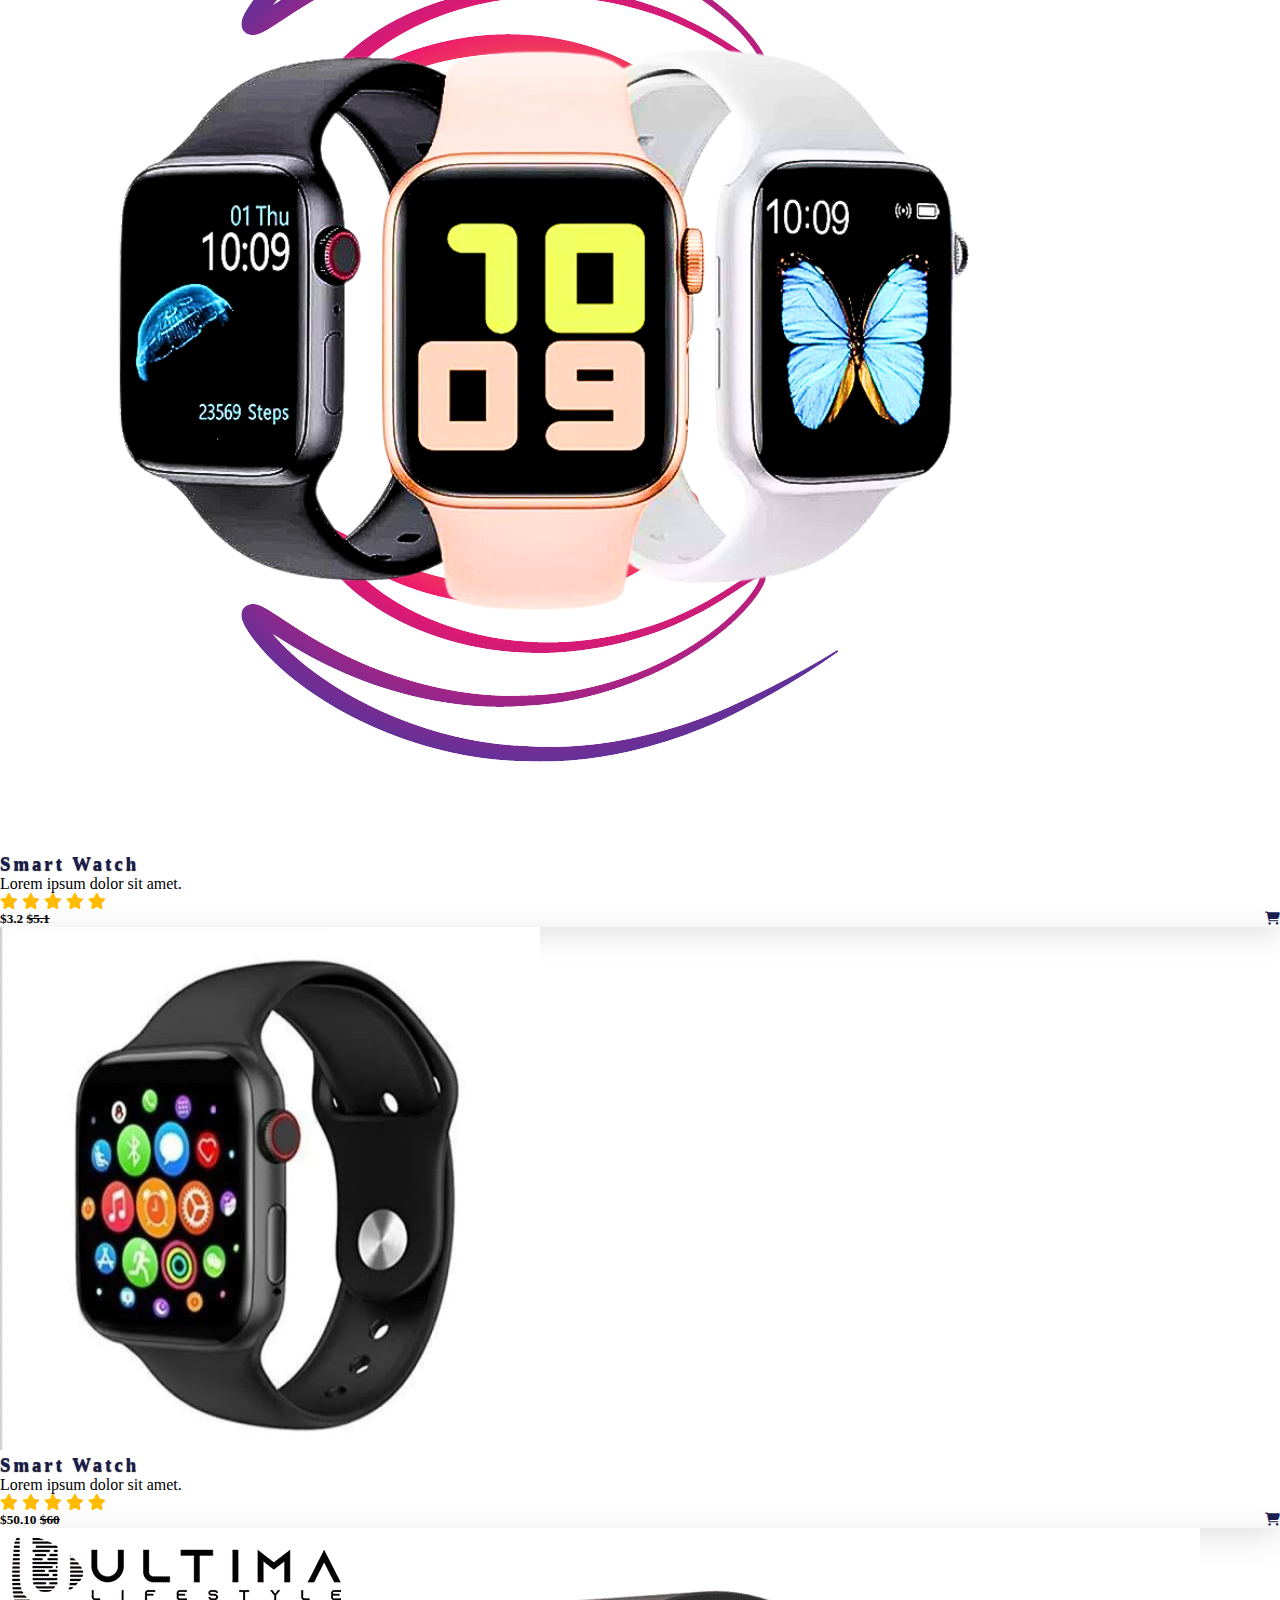
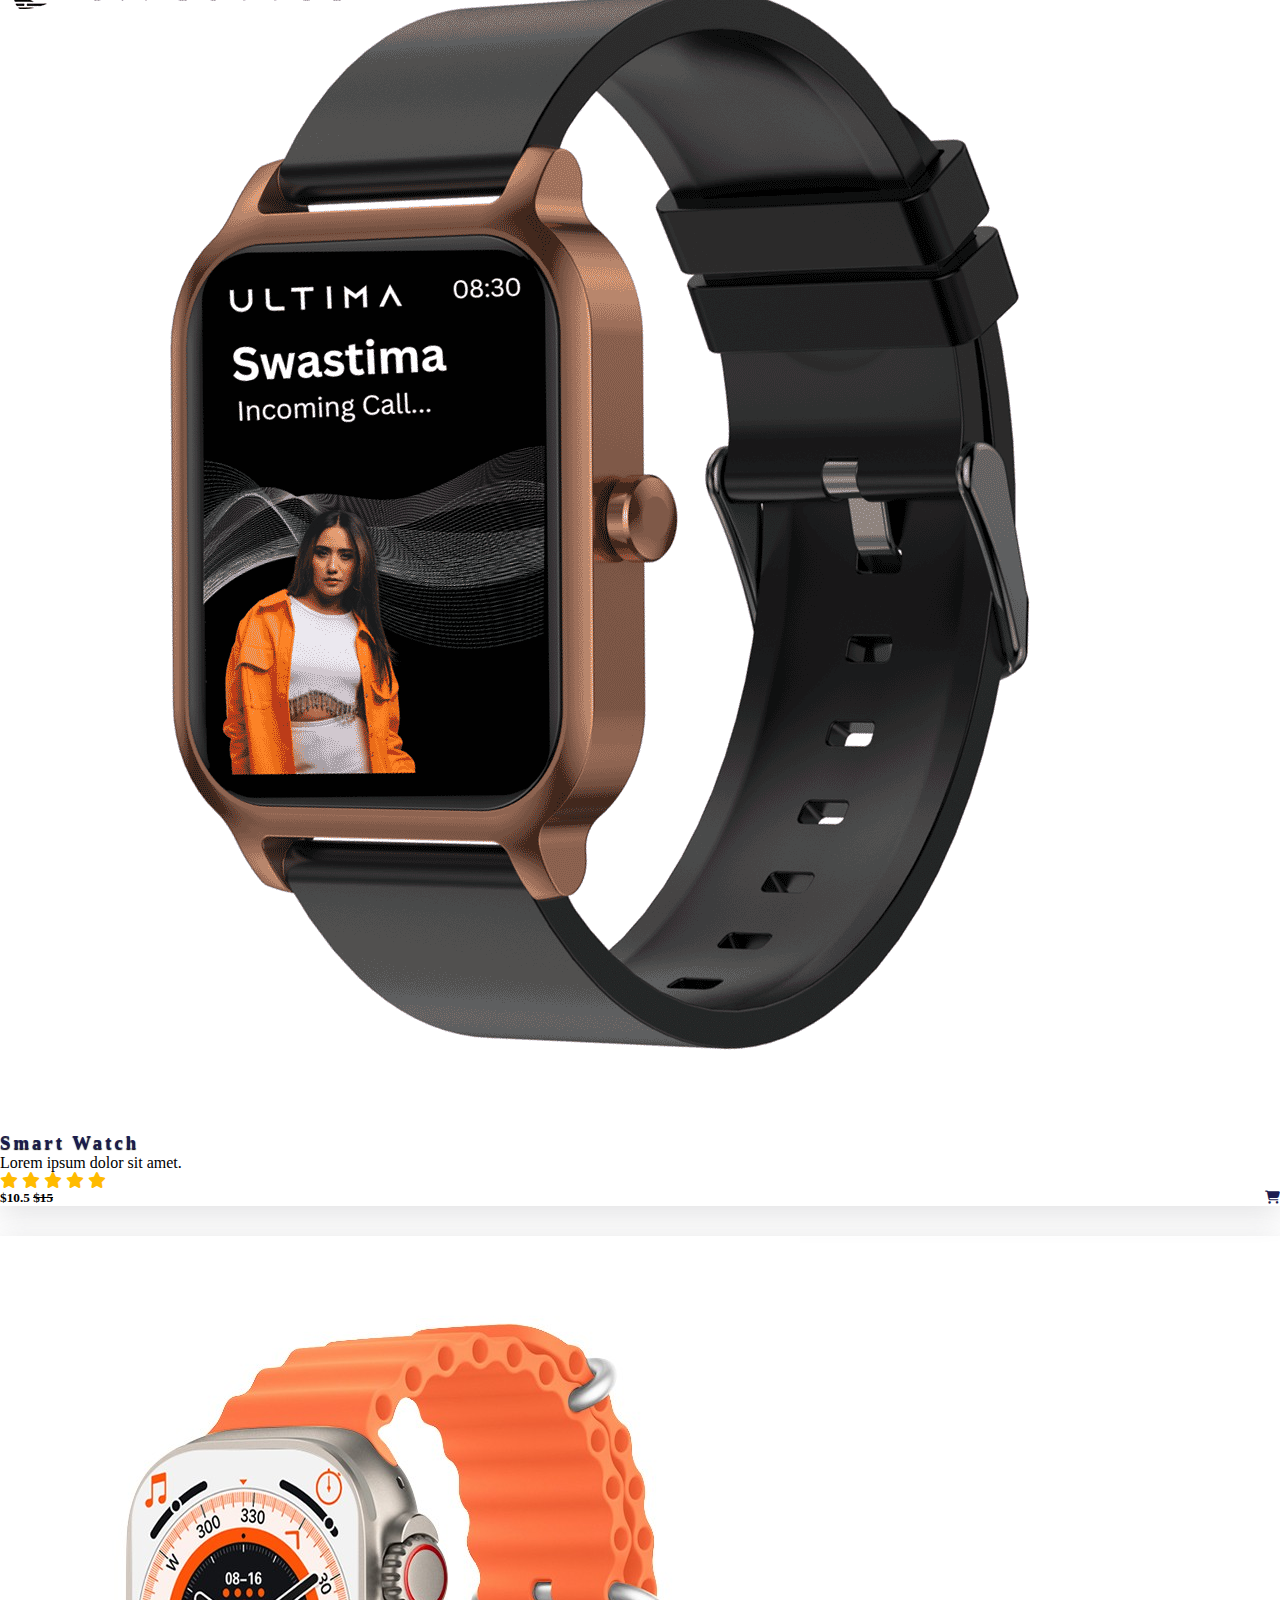
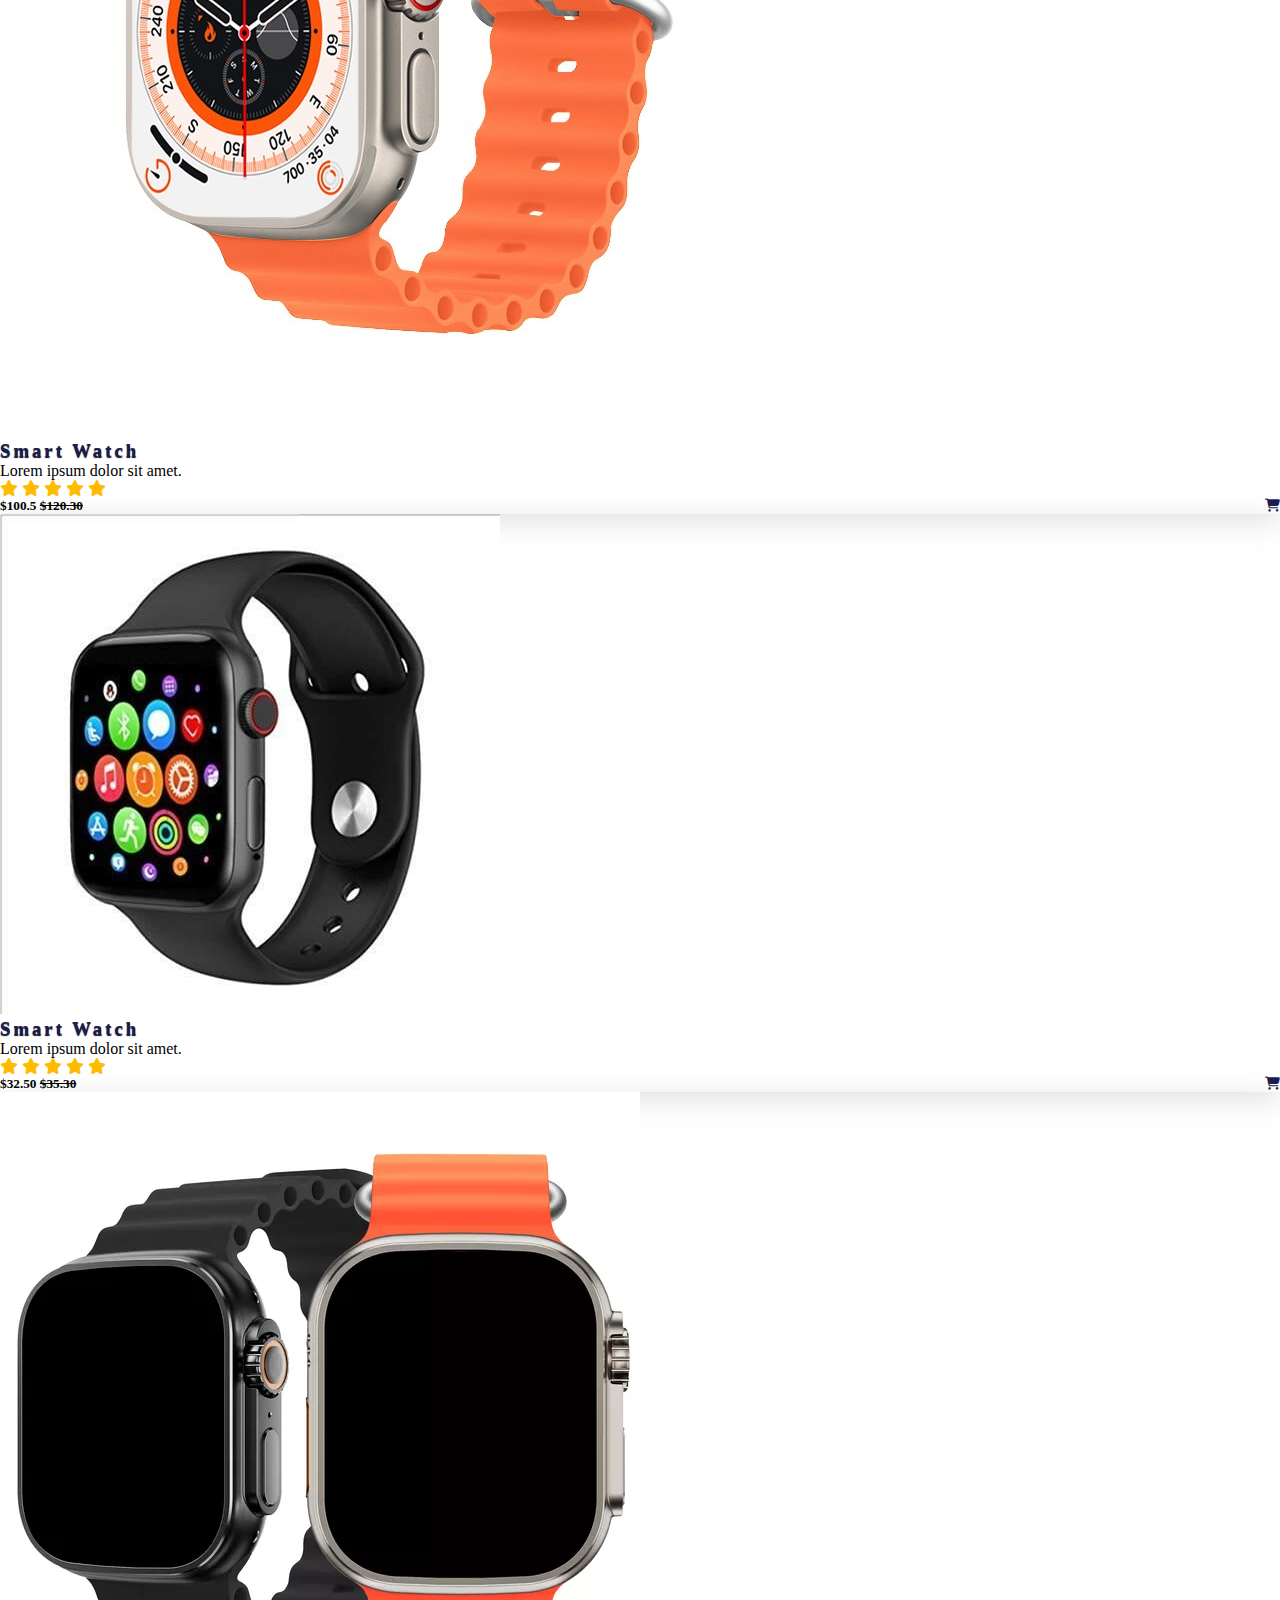
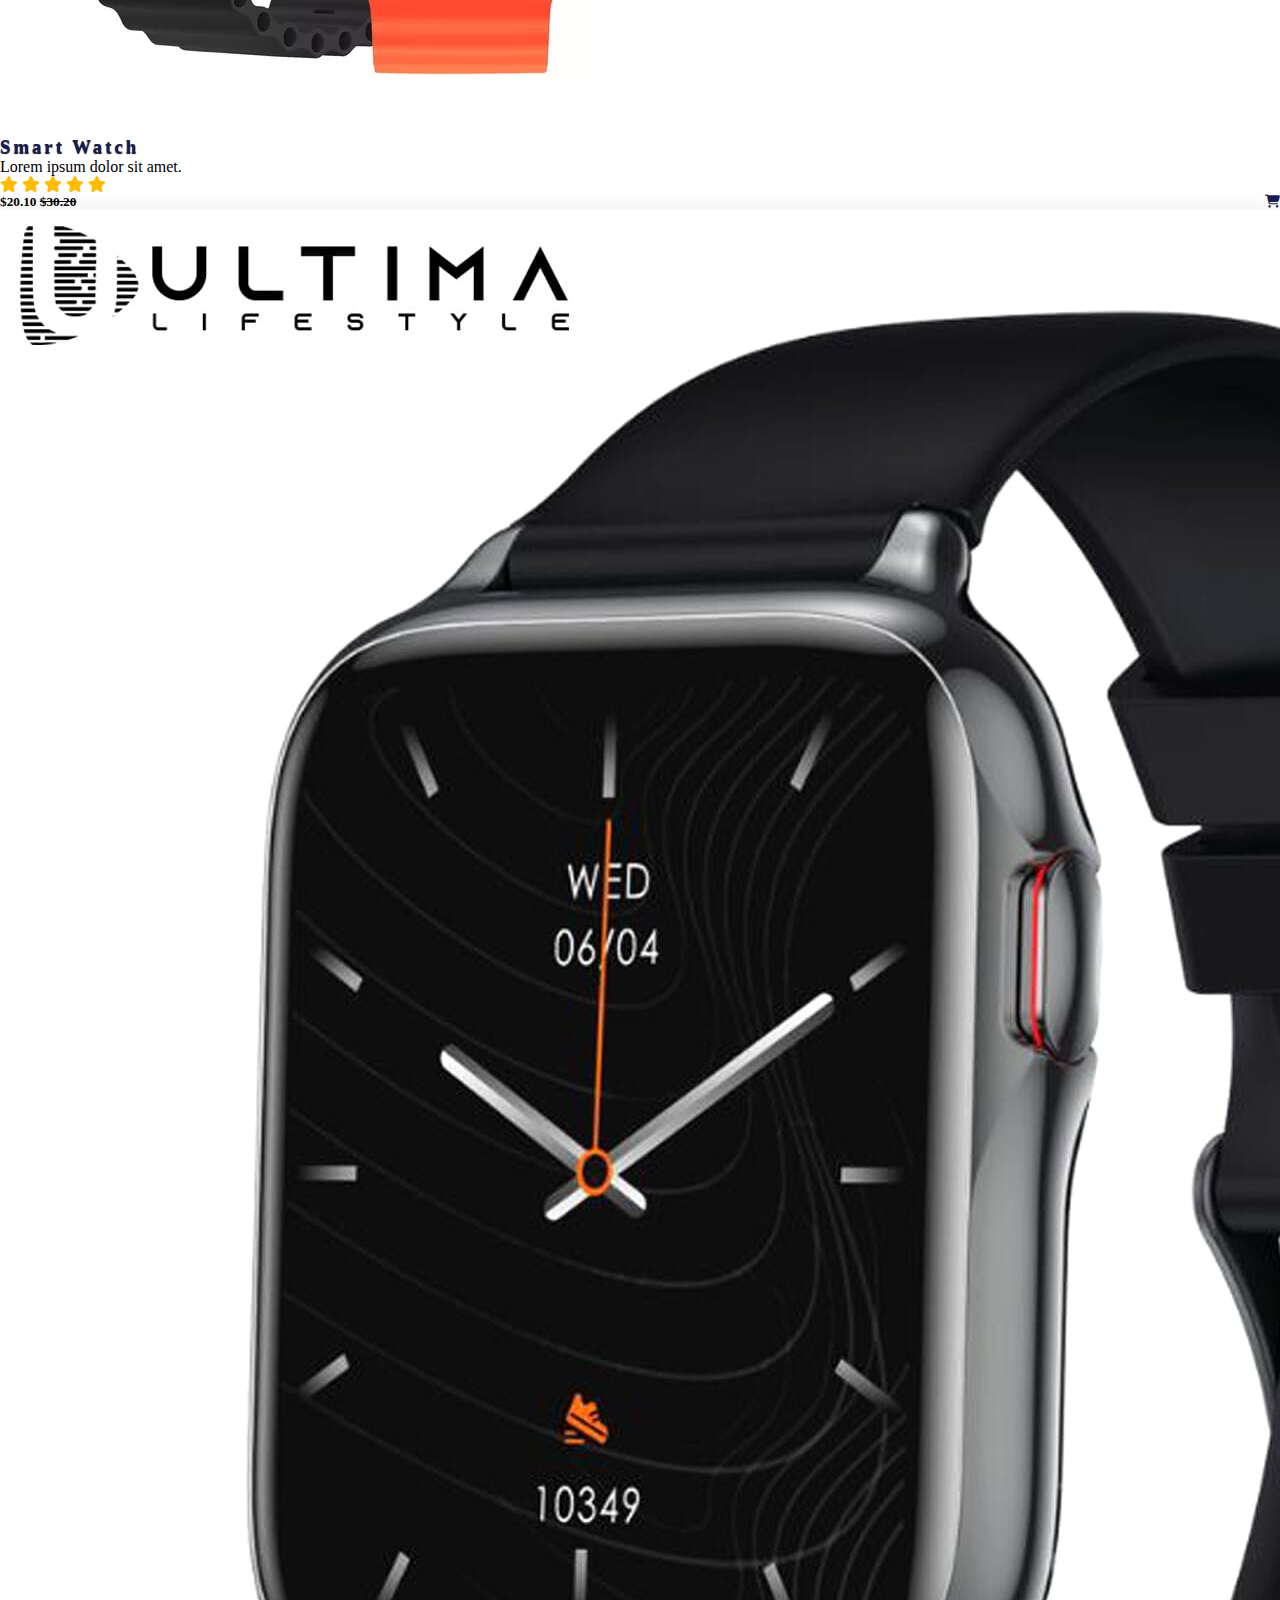
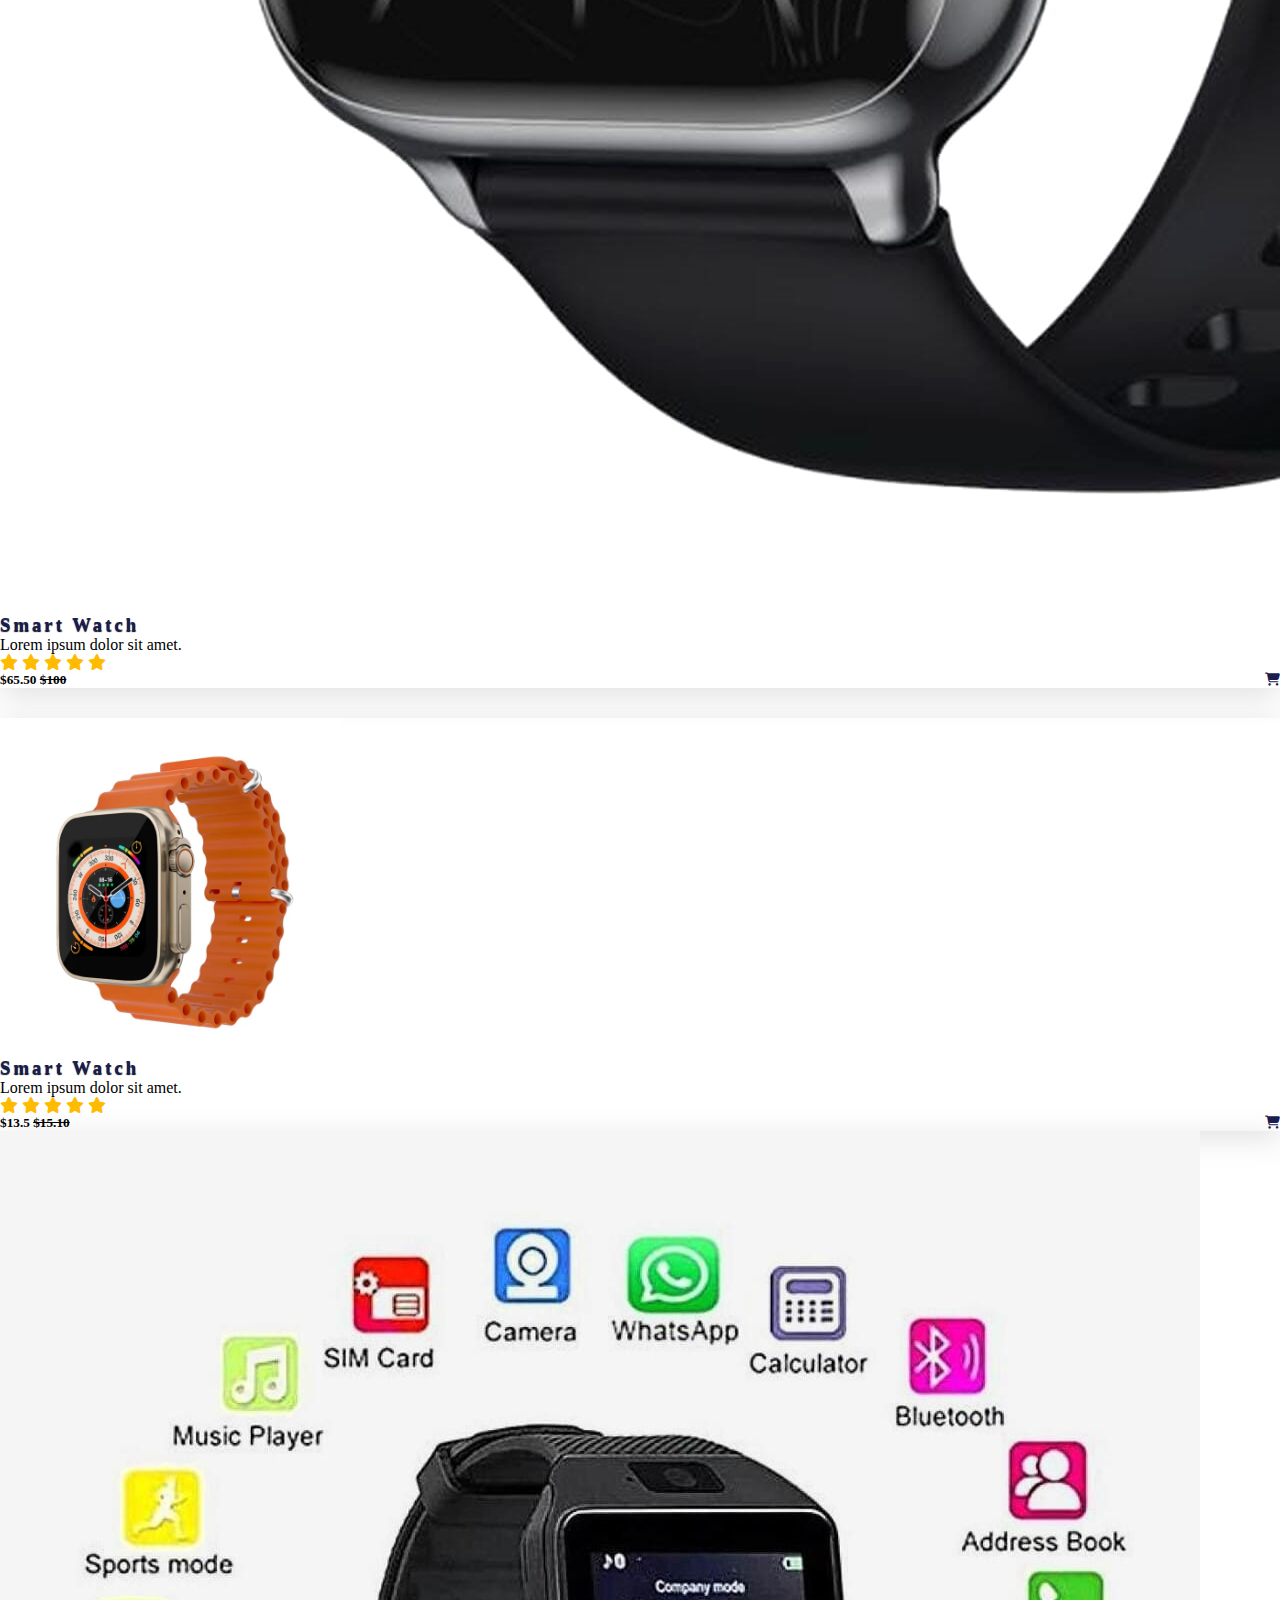
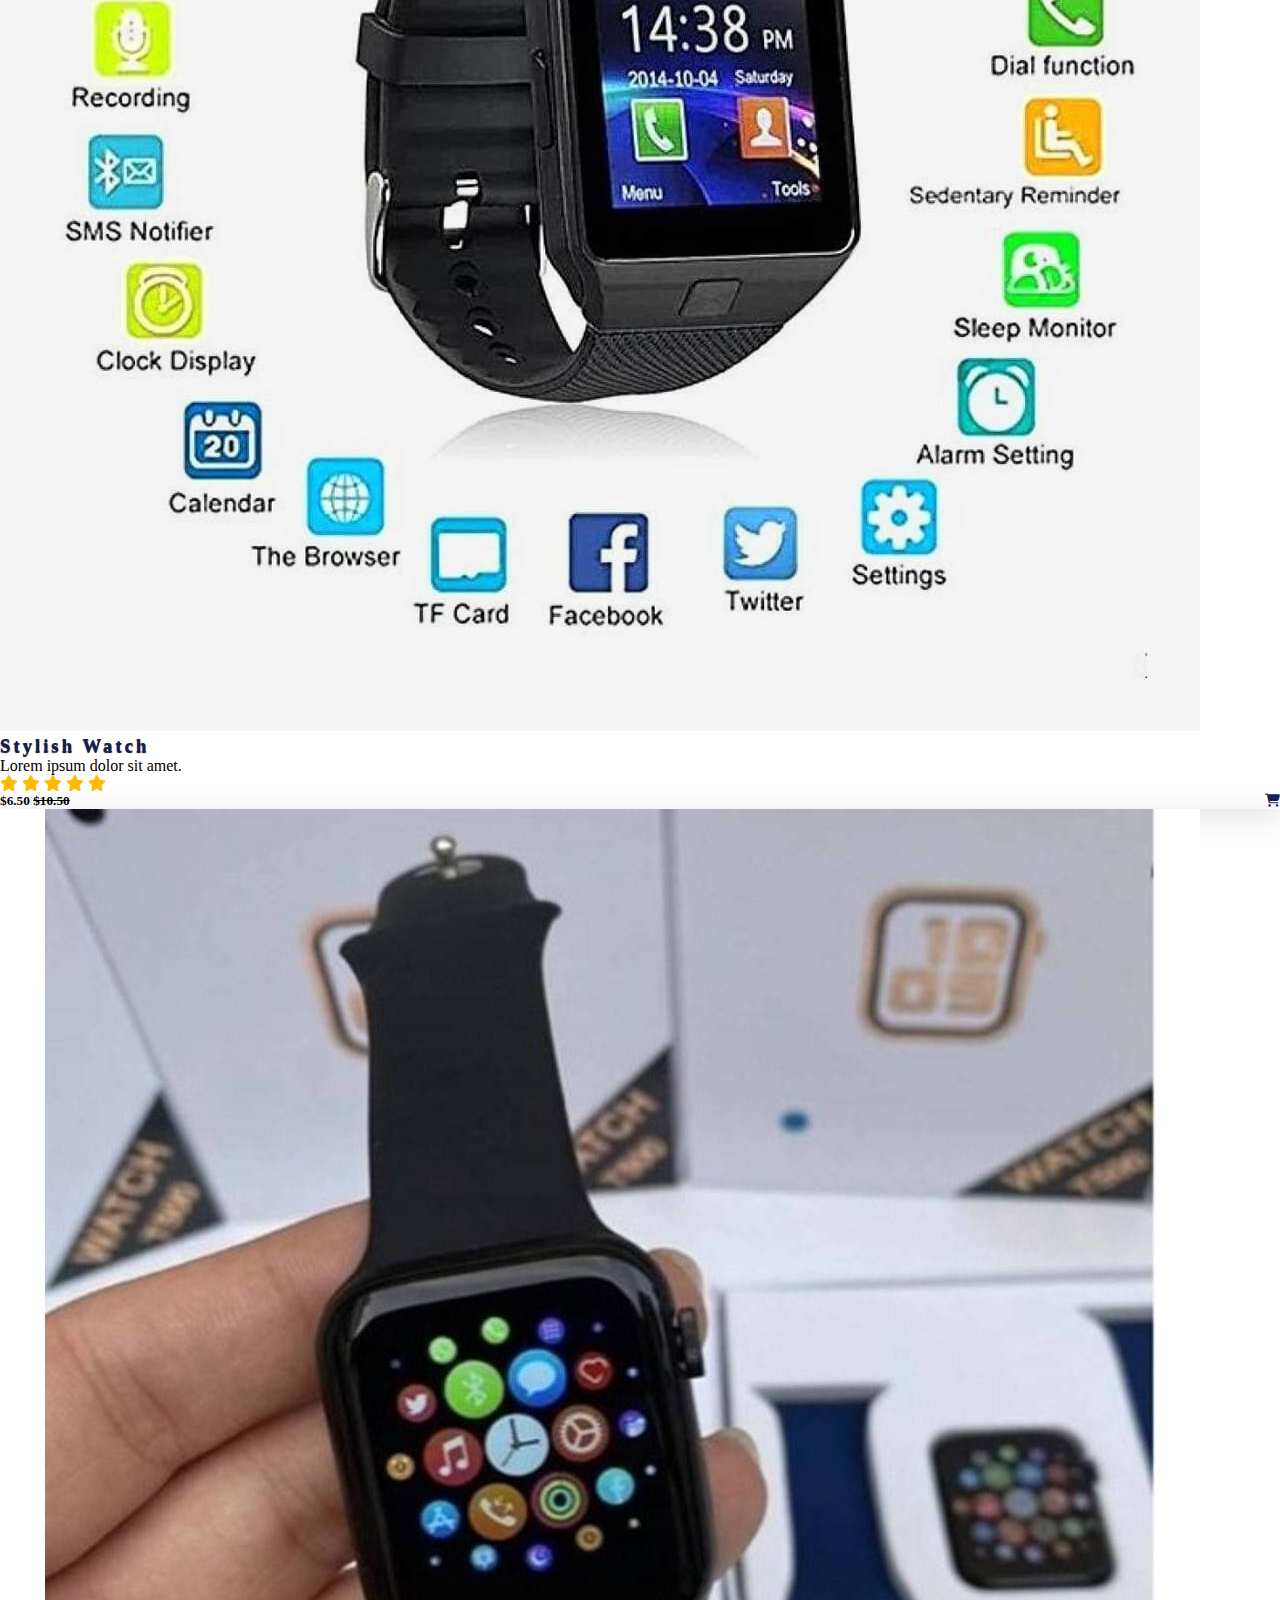
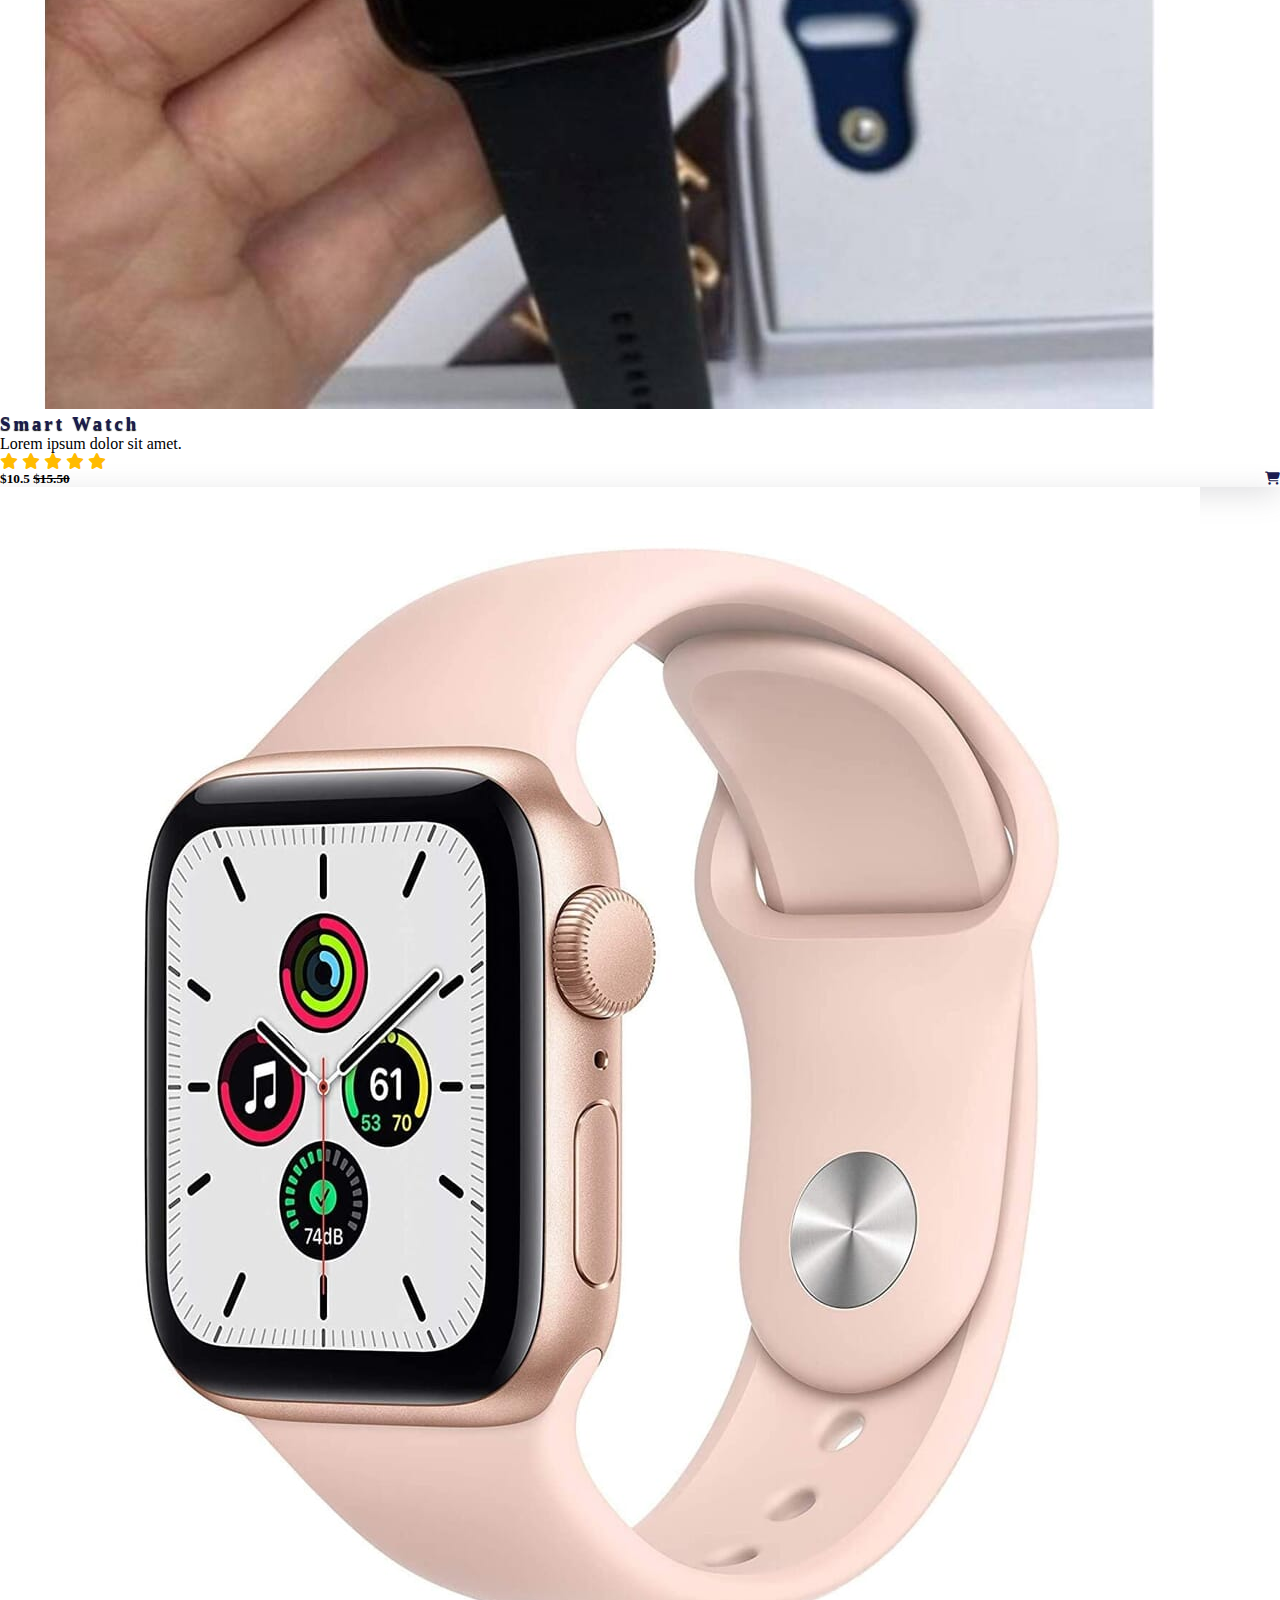
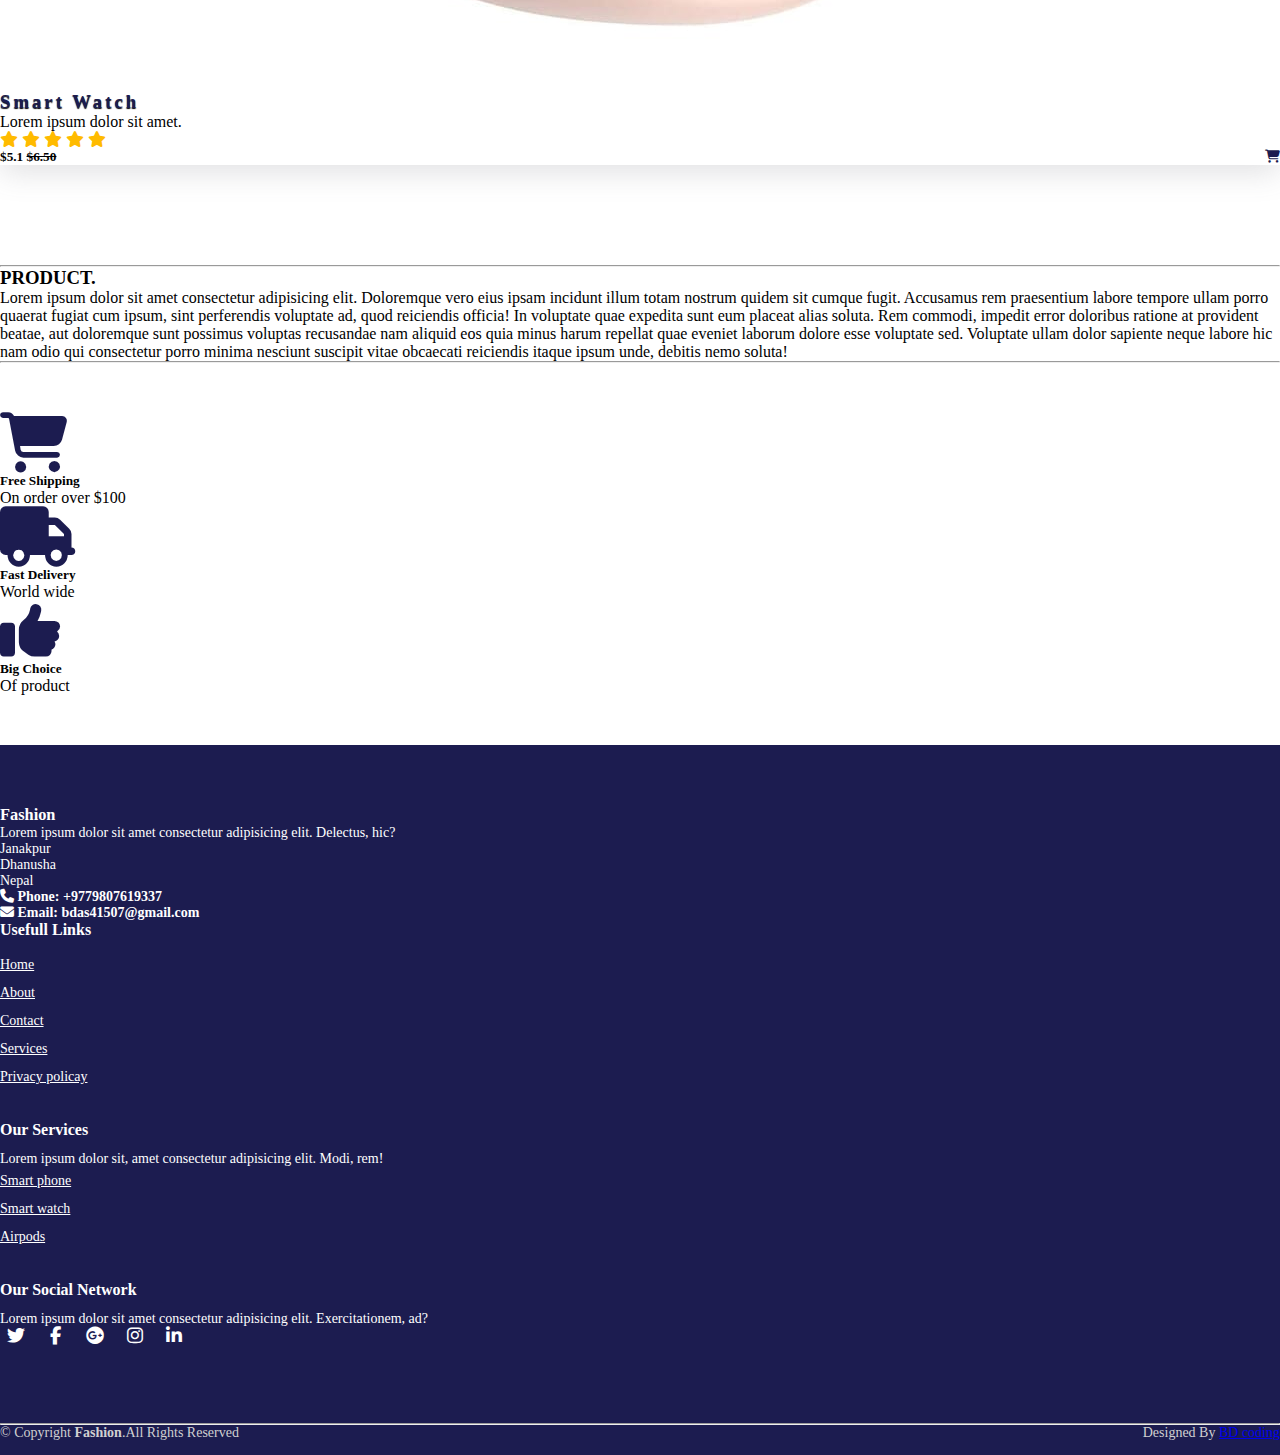
<file: watch.html>
<!DOCTYPE html>
<html lang="en">
<head>
    <meta charset="UTF-8">
    <meta http-equiv="X-UA-Compatible" content="IE=edge">
    <meta name="viewport" content="width=device-width, initial-scale=1.0">
    <title>Fashion</title>
    <link rel="shortcut icon" type="image" href="./image/logo2.png">
    <link rel="stylesheet" href="style.css">
    <link rel="stylesheet" href="https://cdnjs.cloudflare.com/ajax/libs/font-awesome/6.2.0/css/all.min.css">
    <!-- bootstrap links -->
    <link href="https://cdn.jsdelivr.net/npm/bootstrap@5.0.2/dist/css/bootstrap.min.css" rel="stylesheet" integrity="sha384-EVSTQN3/azprG1Anm3QDgpJLIm9Nao0Yz1ztcQTwFspd3yD65VohhpuuCOmLASjC" crossorigin="anonymous">
    <!-- bootstrap links -->
    <!-- fonts links -->
    <link rel="preconnect" href="https://fonts.googleapis.com">
    <link rel="preconnect" href="https://fonts.gstatic.com" crossorigin>
    <link href="https://fonts.googleapis.com/css2?family=Roboto:wght@500&display=swap" rel="stylesheet">
    <!-- fonts links -->
</head>

<style>
     img {
  transition:all 0.5s; 
  -moz-transition:all 0.5s; 
  -webkit-transition:all 0.5s; 
}
  
 img:hover{
  transform:scale(1.1);
  -moz-transform: scale(1.1);
  -webkit-transform:scale(1.1);
}
</style>

<body>

    <!-- top navbar -->
    <div class="top-navbar">
        <div class="top-icons">
            <i class="fa-brands fa-twitter"></i>
            <i class="fa-brands fa-facebook-f"></i>
            <i class="fa-brands fa-instagram"></i>
        </div>
        <div class="other-links">
            <button id="btn-login"><a href="login.html">Login</a></button>
            <button id="btn-signup"><a href="signup.html">Sign up</a></button>

            <i class="fa-solid fa-user"></i>
            <i class="fa-solid fa-cart-shopping"></i>
        </div>
    </div>
    <!-- top navbar -->

        <!-- navbar -->
        <nav class="navbar navbar-expand-lg" id="navbar">
            <div class="container-fluid">
              <a class="navbar-brand" href="index.html"><img src="./image/logo.png" alt="" width="180px"></a>
              <button class="navbar-toggler" type="button" data-bs-toggle="collapse" data-bs-target="#navbarSupportedContent" aria-controls="navbarSupportedContent" aria-expanded="false" aria-label="Toggle navigation">
                <span><i class="fa-solid fa-bars" style="color: white;"></i></span>
              </button>
              <div class="collapse navbar-collapse" id="navbarSupportedContent">
                <ul class="navbar-nav me-auto mb-2 mb-lg-0">
                  <li class="nav-item">
                    <a class="nav-link active" aria-current="page" href="index.html">Home</a>
                  </li>
                  <li class="nav-item">
                    <a class="nav-link" href="clothe.html">Clothe</a>
                  </li>
                  <li class="nav-item dropdown">
                    <a class="nav-link dropdown-toggle" href="#" id="navbarDropdown" role="button" data-bs-toggle="dropdown" aria-expanded="false">
                      Category
                    </a>
                    <ul class="dropdown-menu" aria-labelledby="navbarDropdown" style="background-color: #1c1c50;">
                      <li><a class="nav-link" href="shirt.html">T-Shirt</a></li>
                     
                      <li><a class="dropdown-item" href="shoes.html">Soprts Shoes</a></li>
                      <li><a class="dropdown-item" href="watch.html">Smart Watch</a></li>
                      <li><a class="dropdown-item" href="glass.html">Glasess</a></li>
                    </ul>
                  </li>
                  <li class="nav-item">
                    <a class="nav-link" href="about.html">About Us</a>
                  </li>
                <li class="nav-item">
                    <a class="nav-link" href="contact.html">Contact Us</a>
                  </li>
                </ul>
               
                <form class="d-flex">
                  <input class="form-control me-2" type="search" placeholder="Search" aria-label="Search">
                  <button class="btn btn-outline-success" type="submit" id="search-btn">Search</button>
                </form>
              </div>
            </div>
          </nav>
        <!-- navbar -->





        
    

    <!-- banner -->
    <div class="banner5">
        <div class="content5">
            <h1>Get More Product</h1>
            <p>Lorem ipsum dolor sit amet consectetur adipisicing elit. Tempora, animi?</p>
            <div id="bannerbtn5"><button>SHOP NOW</button></div>
        </div>
    </div>
    <!-- banner -->

    <!-- product cards -->
    <div class="container" id="product-cards">
        <div class="row" style="margin-top: 30px;">
            <div class="col-md-3 py-3 py-md-0">
                <div class="card">
                    <img src="./image/ww.jpg" alt="">
                    <div class="card-body">
                        <h3>Smart Watch</h3>
                        <p>Lorem ipsum dolor sit amet.</p>
                        <div class="star">
                            <i class="fas fa-star checked"></i>
                            <i class="fas fa-star checked"></i>
                            <i class="fas fa-star checked"></i>
                            <i class="fas fa-star checked"></i>
                            <i class="fas fa-star checked"></i>
                        </div>
                        <h5>$12.3 <strike>$15.5</strike> <span><i class="fa-solid fa-cart-shopping"></i></span></h5>
                    </div>
                </div>
            </div>
            <div class="col-md-3 py-3 py-md-0">
                <div class="card">
                    <img src="./image/ww1.png" alt="">
                    <div class="card-body">
                        <h3>Smart Watch</h3>
                        <p>Lorem ipsum dolor sit amet.</p>
                        <div class="star">
                            <i class="fas fa-star checked"></i>
                            <i class="fas fa-star checked"></i>
                            <i class="fas fa-star checked"></i>
                            <i class="fas fa-star checked"></i>
                            <i class="fas fa-star checked"></i>
                        </div>
                        <h5>$3.2 <strike>$5.1</strike> <span><i class="fa-solid fa-cart-shopping"></i></span></h5>
                    </div>
                </div>
            </div>
            <div class="col-md-3 py-3 py-md-0">
                <div class="card">
                    <img src="./image/ww2.jpg" alt="">
                    <div class="card-body">
                        <h3>Smart Watch</h3>
                        <p>Lorem ipsum dolor sit amet.</p>
                        <div class="star">
                            <i class="fas fa-star checked"></i>
                            <i class="fas fa-star checked"></i>
                            <i class="fas fa-star checked"></i>
                            <i class="fas fa-star checked"></i>
                            <i class="fas fa-star checked"></i>
                        </div>
                        <h5>$50.10 <strike>$60</strike> <span><i class="fa-solid fa-cart-shopping"></i></span></h5>
                    </div>
                </div>
            </div>
            <div class="col-md-3 py-3 py-md-0">
                <div class="card">
                    <img src="./image/ww3.png" alt="">
                    <div class="card-body">
                        <h3>Smart Watch</h3>
                        <p>Lorem ipsum dolor sit amet.</p>
                        <div class="star">
                            <i class="fas fa-star checked"></i>
                            <i class="fas fa-star checked"></i>
                            <i class="fas fa-star checked"></i>
                            <i class="fas fa-star checked"></i>
                            <i class="fas fa-star checked"></i>
                        </div>
                        <h5>$10.5 <strike>$15</strike> <span><i class="fa-solid fa-cart-shopping"></i></span></h5>
                    </div>
                </div>
            </div>
        </div>

        <div class="row" style="margin-top: 30px;">
            <div class="col-md-3 py-3 py-md-0">
                <div class="card">
                    <img src="./image/ww4.jpg" alt="">
                    <div class="card-body">
                        <h3>Smart Watch</h3>
                        <p>Lorem ipsum dolor sit amet.</p>
                        <div class="star">
                            <i class="fas fa-star checked"></i>
                            <i class="fas fa-star checked"></i>
                            <i class="fas fa-star checked"></i>
                            <i class="fas fa-star checked"></i>
                            <i class="fas fa-star checked"></i>
                        </div>
                        <h5>$100.5 <strike>$120.30</strike> <span><i class="fa-solid fa-cart-shopping"></i></span></h5>
                    </div>
                </div>
            </div>
            <div class="col-md-3 py-3 py-md-0">
                <div class="card">
                    <img src="./image/ww5.jpg" alt="">
                    <div class="card-body">
                        <h3>Smart Watch</h3>
                        <p>Lorem ipsum dolor sit amet.</p>
                        <div class="star">
                            <i class="fas fa-star checked"></i>
                            <i class="fas fa-star checked"></i>
                            <i class="fas fa-star checked"></i>
                            <i class="fas fa-star checked"></i>
                            <i class="fas fa-star checked"></i>
                        </div>
                        <h5>$32.50 <strike>$35.30</strike> <span><i class="fa-solid fa-cart-shopping"></i></span></h5>
                    </div>
                </div>
            </div>

            <div class="col-md-3 py-3 py-md-0">
                <div class="card">
                    <img src="./image/ww6.png" alt="">
                    <div class="card-body">
                        <h3>Smart Watch</h3>
                        <p>Lorem ipsum dolor sit amet.</p>
                        <div class="star">
                            <i class="fas fa-star checked"></i>
                            <i class="fas fa-star checked"></i>
                            <i class="fas fa-star checked"></i>
                            <i class="fas fa-star checked"></i>
                            <i class="fas fa-star checked"></i>
                        </div>
                        <h5>$20.10 <strike>$30.20</strike> <span><i class="fa-solid fa-cart-shopping"></i></span></h5>
                    </div>
                </div>
            </div>
            <div class="col-md-3 py-3 py-md-0">
                <div class="card">
                    <img src="./image/ww7.jpg" alt="">
                    <div class="card-body">
                        <h3>Smart Watch</h3>
                        <p>Lorem ipsum dolor sit amet.</p>
                        <div class="star">
                            <i class="fas fa-star checked"></i>
                            <i class="fas fa-star checked"></i>
                            <i class="fas fa-star checked"></i>
                            <i class="fas fa-star checked"></i>
                            <i class="fas fa-star checked"></i>
                        </div>
                        <h5>$65.50 <strike>$100</strike> <span><i class="fa-solid fa-cart-shopping"></i></span></h5>
                    </div>
                </div>
            </div>
        </div>
        <div class="row" style="margin-top: 30px;">
            <div class="col-md-3 py-3 py-md-0">
                <div class="card">
                    <img src="./image/ww8.png" alt="">
                    <div class="card-body">
                        <h3>Smart Watch</h3>
                        <p>Lorem ipsum dolor sit amet.</p>
                        <div class="star">
                            <i class="fas fa-star checked"></i>
                            <i class="fas fa-star checked"></i>
                            <i class="fas fa-star checked"></i>
                            <i class="fas fa-star checked"></i>
                            <i class="fas fa-star checked"></i>
                        </div>
                        <h5>$13.5 <strike>$15.10</strike> <span><i class="fa-solid fa-cart-shopping"></i></span></h5>
                    </div>
                </div>
            </div>
            <div class="col-md-3 py-3 py-md-0">
                <div class="card">
                    <img src="./image/ww9.jpg" alt="">
                    <div class="card-body">
                        <h3>Stylish Watch</h3>
                        <p>Lorem ipsum dolor sit amet.</p>
                        <div class="star">
                            <i class="fas fa-star checked"></i>
                            <i class="fas fa-star checked"></i>
                            <i class="fas fa-star checked"></i>
                            <i class="fas fa-star checked"></i>
                            <i class="fas fa-star checked"></i>
                        </div>
                        <h5>$6.50 <strike>$10.50</strike> <span><i class="fa-solid fa-cart-shopping"></i></span></h5>
                    </div>
                </div>
            </div>
            <div class="col-md-3 py-3 py-md-0">
                <div class="card">
                    <img src="./image/ww10.jpg" alt="">
                    <div class="card-body">
                        <h3>Smart Watch</h3>
                        <p>Lorem ipsum dolor sit amet.</p>
                        <div class="star">
                            <i class="fas fa-star checked"></i>
                            <i class="fas fa-star checked"></i>
                            <i class="fas fa-star checked"></i>
                            <i class="fas fa-star checked"></i>
                            <i class="fas fa-star checked"></i>
                        </div>
                        <h5>$10.5 <strike>$15.50</strike> <span><i class="fa-solid fa-cart-shopping"></i></span></h5>
                    </div>
                </div>
            </div>
            <div class="col-md-3 py-3 py-md-0">
                <div class="card">
                    <img src="./image/ww11.jpg" alt="">
                    <div class="card-body">
                        <h3>Smart Watch</h3>
                        <p>Lorem ipsum dolor sit amet.</p>
                        <div class="star">
                            <i class="fas fa-star checked"></i>
                            <i class="fas fa-star checked"></i>
                            <i class="fas fa-star checked"></i>
                            <i class="fas fa-star checked"></i>
                            <i class="fas fa-star checked"></i>
                        </div>
                        <h5>$5.1 <strike>$6.50</strike> <span><i class="fa-solid fa-cart-shopping"></i></span></h5>
                    </div>
                </div>
            </div>
        </div>
    </div>
    <!-- product cards -->















   

    <!-- product -->
    <div class="container" style="margin-top: 100px;">
    <hr>
</div>
<div class="container">
    <h3 style="font-weight: bold;">PRODUCT.</h3>
    <p>Lorem ipsum dolor sit amet consectetur adipisicing elit. Doloremque vero eius ipsam incidunt illum totam nostrum quidem sit cumque fugit. Accusamus rem praesentium labore tempore ullam porro quaerat fugiat cum ipsum, sint perferendis voluptate ad, quod reiciendis officia! In voluptate quae expedita sunt eum placeat alias soluta. Rem commodi, impedit error doloribus ratione at provident beatae, aut doloremque sunt possimus voluptas recusandae nam aliquid eos quia minus harum repellat quae eveniet laborum dolore esse voluptate sed. Voluptate ullam dolor sapiente neque labore hic nam odio qui consectetur porro minima nesciunt suscipit vitae obcaecati reiciendis itaque ipsum unde, debitis nemo soluta!</p>

    <hr>
</div>
    <!-- product -->


<!-- offer -->
    <div class="container" id="offer">
        <div class="row">
            <div class="col-md-4 py-3 py-md-0">
                <i class="fa-solid fa-cart-shopping"></i>
                <h5>Free Shipping</h5>
                <p>On order over $100</p>
            </div>
            <div class="col-md-4 py-3 py-md-0">
                <i class="fa-solid fa-truck"></i>
                <h5>Fast Delivery</h5>
                <p>World wide</p>
            </div>
            <div class="col-md-4 py-3 py-md-0">
                <i class="fa-solid fa-thumbs-up"></i>
                <h5>Big Choice</h5>
                <p>Of product</p>
            </div>
        </div>
    </div>
<!-- offer -->






<!-- footer -->
<footer id="footer" style="margin-top: 50px;">
<div class="footer-top">
    <div class="container">
        <div class="row">
            <div class="col-lg-3 col-md-6 footer-content">
                <h3>Fashion</h3>
                <p>Lorem ipsum dolor sit amet consectetur adipisicing elit. Delectus, hic?</p>
                <p>
                    Janakpur <br>
                    Dhanusha <br>
                    Nepal <br>
                </p>
                <strong><i class="fas fa-phone"></i> Phone: <strong>+9779807619337</strong></strong><br>
                <strong><i class="fa-solid fa-envelope"></i> Email: <strong>bdas41507@gmail.com</strong></strong>
            </div>
            <div class="col-lg-3 col-md-6 footer-links">
                <h4>Usefull Links</h4>
                <ul>
                  <li><a href="index.html">Home</a></li>
                  <li><a href="about.html">About</a></li>
                  <li><a href="contact.html">Contact</a></li>
                  <li><a href="#">Services</a></li>
                  <li><a href="#">Privacy policay</a></li>
                </ul>
            </div>
            <div class="col-lg-3 col-md-6 footer-links">
                <h4>Our Services</h4>
                <p>Lorem ipsum dolor sit, amet consectetur adipisicing elit. Modi, rem!</p>
                <ul>
                    <li><a href="#">Smart phone</a></li>
                    <li><a href="#">Smart watch</a></li>
                    <li><a href="#">Airpods</a></li>
                </ul>
            </div>
            <div class="col-lg-3 col-md-6 footer-links">
                <h4>Our Social Network</h4>
                <p>Lorem ipsum dolor sit amet consectetur adipisicing elit. Exercitationem, ad?</p>
                <div class="socail-links mt-3">
                    <a href="#" class="twiiter"><i class="fa-brands fa-twitter"></i></a>
                    <a href="#" class="twiiter"><i class="fa-brands fa-facebook-f"></i></a>
                    <a href="#" class="twiiter"><i class="fa-brands fa-google-plus"></i></a>
                    <a href="#" class="twiiter"><i class="fa-brands fa-instagram"></i></a>
                    <a href="#" class="twiiter"><i class="fa-brands fa-linkedin-in"></i></a>
                </div>
            </div>
        </div>
    </div>
</div>
<hr>
<div class="container py-4">
    <div class="copyright">
        &copy; Copyright <strong>Fashion</strong>.All Rights Reserved
    </div>
    <div class="credits">
        Designed By <a href="#">BD coding</a>
    </div>
</div>
</footer>
<!-- footer -->

<a href="#" class="arrow"><i><img src="./image/up-arrow.png" alt="" width="50px"></i></a>

    <script src="https://cdn.jsdelivr.net/npm/bootstrap@5.0.2/dist/js/bootstrap.bundle.min.js" integrity="sha384-MrcW6ZMFYlzcLA8Nl+NtUVF0sA7MsXsP1UyJoMp4YLEuNSfAP+JcXn/tWtIaxVXM" crossorigin="anonymous"></script>

</body>
</html>
</file>
<file: style.css>
*{
    margin: 0;
    padding: 0;
    box-sizing: border-box;
}
.top-navbar{
    width: 100%;
    height: 7vh;
    background-color: #a9a9a926;
    display: flex;
    align-items: center;
    text-align: center;
    justify-content: space-between;
}
.top-icons{
    margin-left: 45px;
}
.top-icons i{
    font-size: 20px;
    color: #1c1c50;
    margin-left: 10px;
    cursor: pointer;
}
.other-links{
    margin-right: 33px;
}
.other-links i{
    color: #1c1c50;
    font-size: 20px;
    margin-left: 10px;
    cursor: pointer;
}
#btn-login{
    width: 100px;
    border: 2px solid #1c1c50;
    color: #1c1c50;
    font-weight: bold;
    border-radius: 5px;
    height: 5vh;
    transition: 0.5s ease;
    cursor: pointer;
}
#btn-login a{
    text-decoration: none;
    color: #1c1c50;
    transition: 0.5s ease;
}
#btn-login a:hover{
    background-color: #1c1c50;
    color: white;
}
#btn-login:hover{
    background-color: #1c1c50;
    color: white;
}
#btn-signup{
    width: 100px;
    border: 2px solid #1c1c50;
    color: #1c1c50;
    font-weight: bold;
    border-radius: 5px;
    height: 5vh;
    transition: 0.5s ease;
    cursor: pointer;
}
#btn-signup a{
    text-decoration: none;
    color: #1c1c50;
    transition: 0.5s ease;
}
#btn-signup a:hover{
    background-color: #1c1c50;
    color: white;
}
#btn-signup:hover{
    background-color: #1c1c50;
    color: white;
}
@media screen and (max-width:500px){
    .top-icons{
        margin-left: 30px;
    }
    .top-icons i{
        font-size: 15px;
    }
    .other-links i{
        font-size: 15px;
    }
    #btn-login{
        width: 60px;
        height: 5vh;
    }
    #btn-signup{
        width: 70px;
        height: 5vh;
    }
}
@media screen and (max-width:350px){
    .top-icons{
        margin-left: 10px;
    }
    .top-icons i{
        font-size: 10px;
    }
    .other-links{
        margin-right: 10px;
    }
    .other-links i{
        font-size: 10px;
    }
    #btn-login{
        width: 50px;
        height: 5vh;
        font-size: 13px;
    }
    #btn-signup{
        width: 60px;
        height: 5vh;
        font-size: 13px;
    }
}
@media screen and (max-width:350px){
    .top-icons{
        margin-left: 5px;
    }
    .top-icons i{
        font-size: 12px;
    }
    .other-links{
        margin-right: 10px;
    }
    .other-links i{
        font-size: 12px;
    }
    #btn-login{
        width: 40px;
        height: 5vh;
        font-size: 10px;
    }
    #btn-signup{
        width: 50px;
        height: 5vh;
        font-size: 10px;
    }
}






/* home section */
.home-section{
    width: 100%;
    height: 93vh;
    background-color: #a9a9a926;
}
/* navbar */
#navbar{
    background-color: #1c1c50;
    font-size: 16px;
    font-family: 'Roboto Slab', serif;
}
#navbar .nav-link{
    color: white;
    font-weight: bold;
    margin-left: 5px;
    transition: 0.5s ease;
}
#navbar .nav-link:hover{
    color: white;
    border-radius: 5px;
}
.dropdown li a{
    color: white;
}
#search-btn{
    color: white;
    border:  1px solid white;
}
#search-btn:hover{
    background-color: #1c1c50;
}
/* navbar */
/* home content */
.home{
    display: flex;
    align-items: center;
    justify-content: center;
    flex-wrap: wrap;
    position: relative;
    z-index: 0;
    font-family: 'Roboto Slab', serif;
}
.home .img{
    flex: 1 1 400px;
}
.home .img img{
    width: 100%;
}
.home .content{
    flex: 1 1 400px;
    margin-top: 30px;
}
.content h3{
    margin-left: 70px;
    font-size: 50px;
    text-shadow: 1px 1px 1px black;
    color: #1c1c50;
    font-weight: bold;
}
.content h3 span{
    font-size: 40px;
}
.content p{
    margin-left: 70px;
    color: #1c1c50;
}
.content #shopnow{
    margin-left: 70px;
    width: 200px;
    height: 38px;
    border: 2px solid #1c1c50;
    font-weight: bold;
    transition: 0.5s ease;
    cursor: pointer;
}
.content #shopnow:hover{
    background-color: #1c1c50;
    color: white;
}
@media screen and (max-width:800px){
    .content h3{
        margin-left: 50px;
        font-size: 40px;
    }
    .content p{
        margin-left: 50px;
    }
    .content #shopnow{
        margin-left: 50px;
    }
}
@media screen and (max-width:570px){
    .content h3{
        margin-left: 20px;
    }
    .content p{
        margin-left: 20px;
    }
    .content #shopnow{
        margin-left: 20px;
    }
}
@media screen and (max-width:799px){
    .home-section{
        height: 150vh;
    }
}
@media screen and (max-width:550px){
    .home-section{
        height: 100vh;
    }
}
/* home content */
/* home section */

/* top cards */
#top-cards{
    margin-top: 30px;
    font-family: 'Roboto Slab', serif;
}
#top-cards .card img{
    height: 60vh;
}
#top-cards h5{
    color: #1c1c50;
    font-weight: bold;
}
#top-cards button{
    width: 150px;
    height: 33px;
    font-weight: bold;
    letter-spacing: 3px;
    background: transparent;
    color: #1c1c50;
    border: 2px solid #1c1c50;
    transition: 0.5s ease;
    cursor: pointer;
}
#top-cards button:hover{
    background-color: #1c1c50;
    color: white;
}
/* top cards */

/* banner */
.banner{
    width: 100%;
    height: 50vh;
    margin-top: 50px;
    background-image: linear-gradient(rgba(0,0,0,0.3),rgba(0,0,0,0.3)), url(./image/banner.jpg);
}
.banner .content{
    text-align: center;
    padding-top: 100px;
}
.banner .content h1{
    color: white;
    text-shadow: 1px 1px 1px black;
    letter-spacing: 3px;
}
.banner .content p{
    color: white;
    text-shadow: 1px 1px 1px black;
    letter-spacing: 3px;
}
#bannerbtn button{
    width: 150px;
    height: 38px;
    background: transparent;
    color: white;
    border: 2px solid white;
    transition: 0.5s ease;
    cursor: pointer;
}
#bannerbtn button:hover{
    background-color: #1c1c50;
    border: none;
}
/* banner */
/* banner2 */
.banner2{
    width: 100%;
    height: 50vh;
    margin-top: 50px;
    background-image: linear-gradient(rgba(0,0,0,0.3),rgba(0,0,0,0.3)), url(./image/banner2.jpg);
}
.banner2 .content2{
    text-align: center;
    padding-top: 100px;
}
.banner2 .content2 h1{
    color: white;
    text-shadow: 1px 1px 1px black;
    letter-spacing: 3px;
}
.banner2 .content2 p{
    color: white;
    text-shadow: 1px 1px 1px black;
    letter-spacing: 3px;
}
#bannerbtn2 button{
    width: 150px;
    height: 38px;
    background: transparent;
    color: white;
    border: 2px solid white;
    transition: 0.5s ease;
    cursor: pointer;
}
#bannerbtn2 button:hover{
    background-color: #1c1c50;
    border: none;
}
/* banner2 */


/* banner---shirt */
.banner3{
    width: 100%;
    height: 50vh;
    margin-top: 50px;
    background-image: linear-gradient(rgba(0,0,0,0.3),rgba(0,0,0,0.3)), url(./image/shirtbnb.jpg);
}
.banner3 .content3{
    text-align: center;
    padding-top: 100px;
}
.banner3 .content3 h1{
    color: white;
    text-shadow: 1px 1px 1px black;
    letter-spacing: 3px;
}
.banner3 .content3 p{
    color: white;
    text-shadow: 1px 1px 1px black;
    letter-spacing: 3px;
}
#bannerbtn3 button{
    width: 150px;
    height: 38px;
    background: transparent;
    color: white;
    border: 2px solid white;
    transition: 0.5s ease;
    cursor: pointer;
}
#bannerbtn3 button:hover{
    background-color: #1c1c50;
    border: none;
}
/* banner-shirt */

/* banner---Glass */
.banner4{
    width: 100%;
    height: 50vh;
    margin-top: 50px;
    background-image: linear-gradient(rgba(0,0,0,0.3),rgba(0,0,0,0.3)), url(./image/gbnb.jpg);
}
.banner4 .content4{
    text-align: center;
    padding-top: 100px;
}
.banner4 .content4 h1{
    color: white;
    text-shadow: 1px 1px 1px black;
    letter-spacing: 3px;
}
.banner4 .content4 p{
    color: white;
    text-shadow: 1px 1px 1px black;
    letter-spacing: 3px;
}
#bannerbtn4 button{
    width: 150px;
    height: 38px;
    background: transparent;
    color: white;
    border: 2px solid white;
    transition: 0.5s ease;
    cursor: pointer;
}
#bannerbtn4 button:hover{
    background-color: #1c1c50;
    border: none;
}
/* banner-Glass */



/* banner ---watch */

.banner5{
    width: 100%;
    height: 50vh;
    margin-top: 50px;
    
    background-image: linear-gradient(rgba(0,0,0,0.3),rgba(0,0,0,0.3)), url(./image/wbnb.jpg);
}
.banner5 .content5{
    text-align: center;
    padding-top: 100px;
}
.banner5 .content5 h1{
    color: white;
    text-shadow: 1px 1px 1px black;
    letter-spacing: 3px;
}
.banner5 .content5 p{
    color: white;
    text-shadow: 1px 1px 1px black;
    letter-spacing: 3px;
}
#bannerbtn5 button{
    width: 150px;
    height: 38px;
    background: transparent;
    color: white;
    border: 2px solid white;
    transition: 0.5s ease;
    cursor: pointer;
}
#bannerbtn5 button:hover{
    background-color: #1c1c50;
    border: none;
}


/* banner ---watch */



/* banner---shoes */
.banner6{
    width: 100%;
    height: 50vh;
    margin-top: 50px;
    
    background-image: linear-gradient(rgba(0,0,0,0.3),rgba(0,0,0,0.3)), url(./image/sbnb.jpeg);
}
.banner6 .content6{
    text-align: center;
    padding-top: 100px;
}
.banner6 .content6 h1{
    color: white;
    text-shadow: 1px 1px 1px black;
    letter-spacing: 3px;
}
.banner6 .content6 p{
    color: white;
    text-shadow: 1px 1px 1px black;
    letter-spacing: 3px;
}
#bannerbtn6 button{
    width: 150px;
    height: 38px;
    background: transparent;
    color: white;
    border: 2px solid white;
    transition: 0.5s ease;
    cursor: pointer;
}
#bannerbtn6 button:hover{
    background-color: #1c1c50;
    border: none;
}



/* banner---shoes */




/* product cards */
#product-cards{
    font-family: 'Roboto Slab', serif;
    margin-top: 100px;
}
#product-cards .card{
    box-shadow: rgba(100,100,111,0.2) 0px 7px 29px 0px;
}
#product-cards h1{
    margin-top: 30px;
    color: #1c1c50;
    text-shadow: 1px 1px 1px black;
}
#product-cards h3{
    letter-spacing: 3px;
    color: #1c1c50;
    text-shadow: 0px 1px 1px black;
    font-weight: bold;
}
#product-cards h5 span{
    float: right;
    color: #1c1c50;
    cursor: pointer;
}
.checked{
    color: rgb(255, 187, 0);
}
#viewmorebtn{
    display: flex;
    justify-content: center;
    margin: auto;
    text-decoration: none;
    margin-top: 30px;
    width: 200px;
    height: 32px;
    color: #1c1c50;
    letter-spacing: 5px;
    font-weight: bold;
    background: transparent;
    border: 2px solid #1c1c50;
    transition: 0.5s ease;
}
#viewmorebtn:hover{
    background-color: #1c1c50;
    color: white;
}
/* product cards */






/* offer */
#offer{
    margin-top: 50px;
}
#offer i{
    font-size: 60px;
    color: #1c1c50;
}
/* offer */

/* footer */
#footer{
    padding: 0 0 30px 0;
    color: #d0d0d0;
    font-size: 14px;
    background: #1c1c50;
    font-family: 'Roboto Slab', serif;
}
#footer .footer-top{
    padding: 60px 0 30px;
    background: #1c1c50;
    color: white;
}
#footer .footer-top .footer-contact h3{
    color: white;
    text-shadow: 1px 1px 1px black;
}
#footer .footer-top .footer-contact h4{
    font-size: 22px;
    margin:  0 0 300px 0;
    padding: 2px 0 2px 0;
    line-height: 1;
    font-weight: 700;
}
#footer .footer-top .footer-contact p{
    font-size: 14px;
    margin: 0;
    color: white;
    line-height: 1;
    font-weight: 700;
}
#footer .footer-top h4{
    font-size: 16px;
    font-weight: bold;
    position: relative;
    padding-bottom: 12px;
}
#footer .footer-top .footer-links{
    margin-bottom: 30px;
}
#footer .footer-top .footer-links ul{
    list-style: none;
    padding: 0;
    margin: 0;
}
#footer .footer-top .footer-links ul li{
    padding-right: 10px 0;
    display: flex;
    align-items: center;
}
#footer .footer-top .footer-links ul li:first-child{
    padding: 0;
}
#footer .footer-top .footer-links ul li a{
    color: white;
    line-height: 2;
}
#footer .footer-top .socail-links a{
    font-size: 18px;
    display: inline-block;
    color: white;
    line-height: 1;
    padding-right: 4px;
    border-radius: 50px;
    text-align: center;
    width: 36px;
    height: 36px;
    transition: 0.5s ease;
}
#footer .copyright{
    text-align: center;
    float: left; 
}
#footer .credits{
    float: right;
    text-align: center;
}
/* footer */
html{
    scroll-behavior: smooth;
}
.arrow{
    position: fixed;
    background-color: #1c1c50;
    border-radius: 50px;
    height: 50px;
    bottom: 40px;
    right: 50px;
    text-decoration: none;
    align-items: center;
    line-height: 50px;
}

/* login */
.login{
    width: 50%;
    margin: 20px;
    font-family: 'Roboto Slab', serif;
}
#side1{
    background-color: #1c1c50;
    height: 76vh;
    border-radius: 5px;
    box-shadow: rgba(100,100,111,0.2) 0px 7px 29px 0px;
}
#side1 h3{
    color: white;
    font-weight: bold;
    text-shadow: 1px 1px 1px black;
    margin-top: 200px;
    align-items: center;
    text-align: center;
}
#side1 p{
    color: white;    
    font-weight: bold;
    align-items: center;
    text-align: center;
}
#btn{
    align-items: center;
    text-align: center;
    border: 2px solid white;
    border-radius: 10px;
}
#btn a{
    text-decoration: none;
    color: white;
}
#side2{
    background-color: white;
    border-radius: 5px;
    box-shadow: rgba(100,100,111,0.2) 0px 7px 29px 0px;
    align-items: center;
    text-align: center;
}
#side2 h3{
    margin-top: 50px;
    color: #1c1c50;
    font-weight: bold;
}
#side2 .inp{
    margin-top: 32px;
}
#side2 input{
    width: 500px;
    margin-top: 20px;
    height: 36px;
    align-items: center;
}
#side2 p{
    margin-top: 20px;
    cursor: pointer;
}
#side2 .icons i{
    margin-left: 10px;
    cursor: pointer;
}
#login{
    margin-top: 10px;
}
#login button{
    width: 200px;
    height: 32px;
    color: white;
    background-color: #1c1c50;
    border: none;
    font-weight: bold;
}
@media screen and (max-width:992px){
    #side2 input{
        width: 300px;
    }
}
@media screen and (max-width:330x){
    #side2 input{
        width: 200px;
    }
}
/* login */

/* about */
#about{
    margin-top: 50px;
}
#about h1{
    text-align: center;    
    font-weight: bold;
    color: #1c1c50;
}
/* about */

/* contact */
#contact{
    margin-top: 50px;
}
#contact h1{
    color: #1c1c50;
    text-shadow: 0px 0px 1px black;
}
#contact .card{
    height: 80px;
    margin-top: 20px;
    box-shadow: rgba(100,100,111,0.2) 0px 7px 29px 0px;
}
#contact .card i{
    margin-top: 10px;
    margin-left: 10px;
    font-size: 15px;
    color: #1c1c50;
    font-weight: bold;
    letter-spacing: 3px;
}
#contact .card h6{
    margin-left: 10px;
    margin-top: 10px;
    letter-spacing: 3px;
    font-weight: bold;
    color: #1c1c50;
}#messagebtn button{
    margin-top: 30px;
    width: 200px;
    height: 33px;
    background: transparent;
    border: 2px solid #1c1c50;
    color: #1c1c50;
    font-weight: bold;
    letter-spacing: 3px;
    transition: 0.5s ease;
}
#messagebtn button:hover{
    background-color: #1c1c50;
    color: white;
}
/* contact */
</file>
